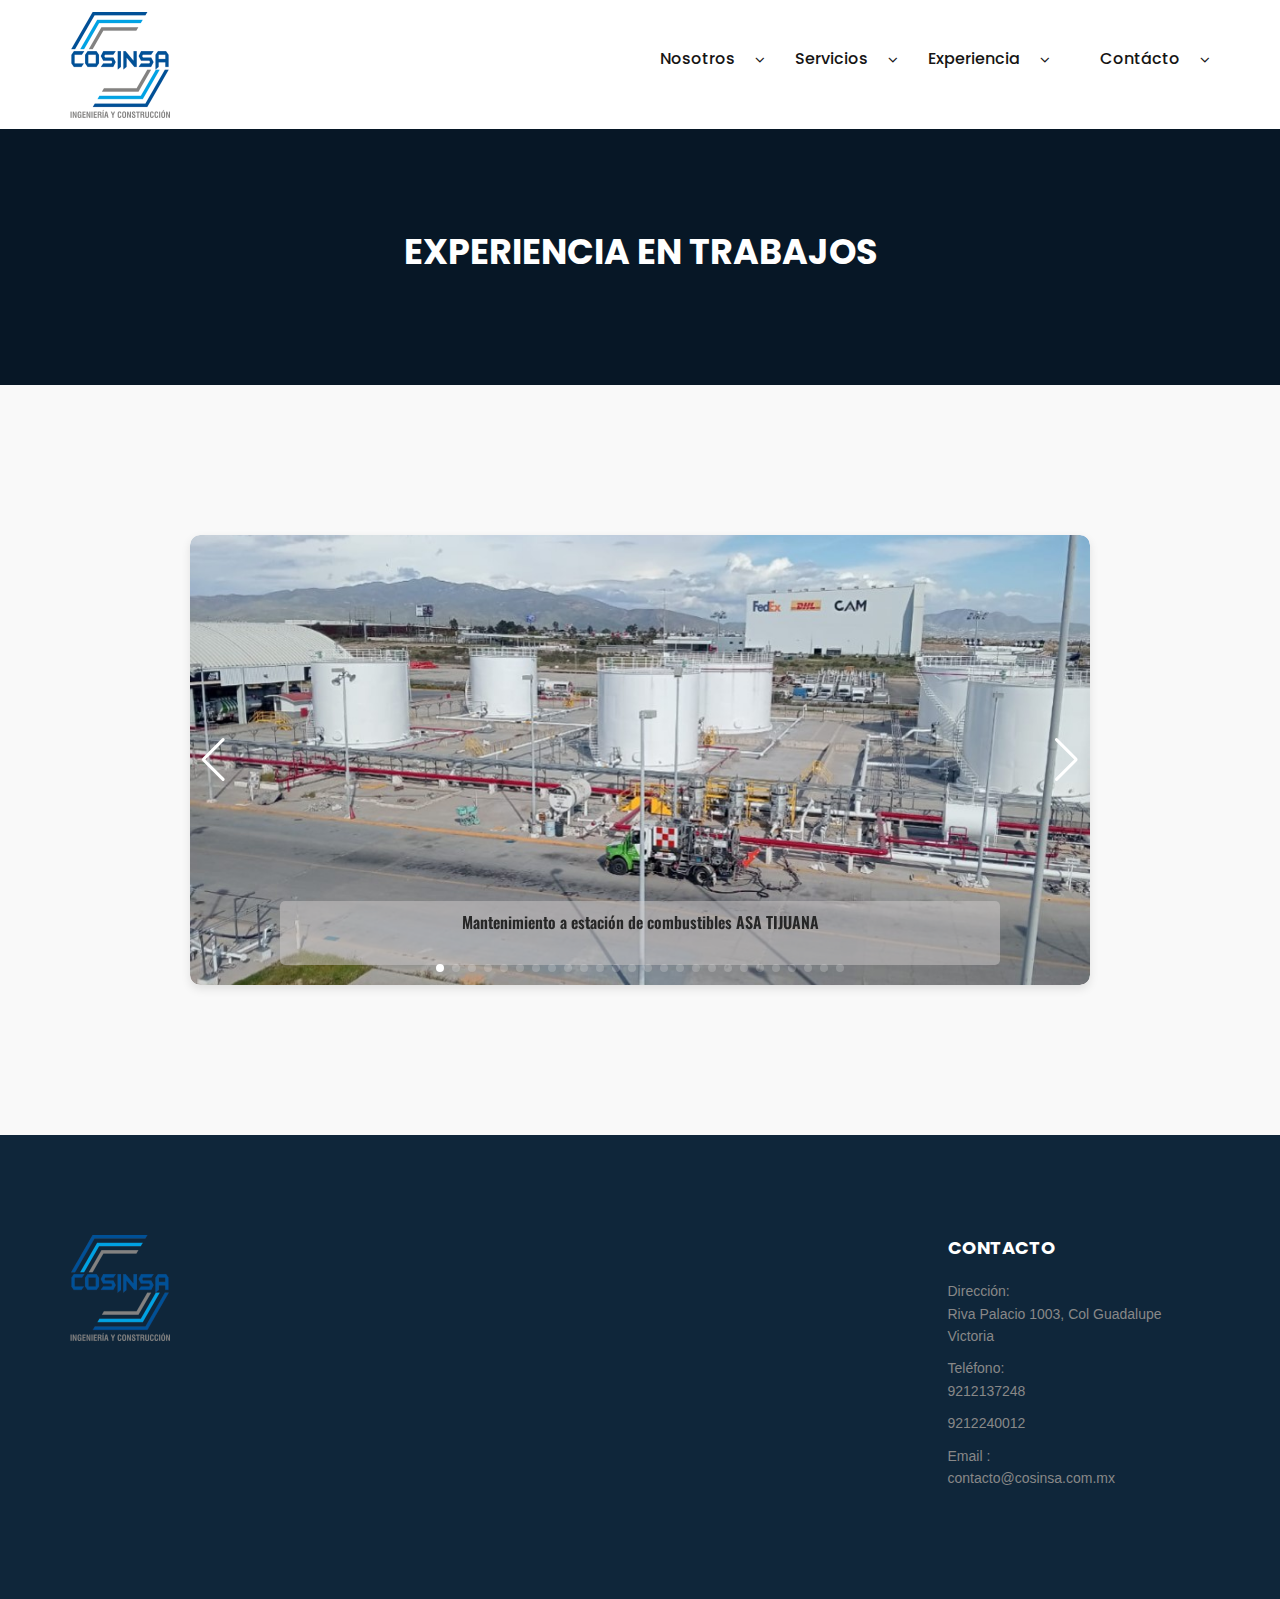
<file: Experencia.html>
<!DOCTYPE html>
<html>

<head>
<meta charset="utf-8">
<title>Cosinsa Ingeniería y Construcción</title>
<meta http-equiv="X-UA-Compatible" content="IE=edge">
<meta name="viewport" content="width=device-width, initial-scale=1.0">
<!-- Stylesheets -->
<link rel="shortcut icon" type="image/png" href="images/favicon.png" />
<link href="css/bootstrap.css" rel="stylesheet">
<!-- Font Icon -->
<link href="css/stroke-gap-icons.css" rel="stylesheet">
<link href="css/flaticon.css" rel="stylesheet">
<link href="css/font-awesome.min.css" rel="stylesheet">
<link href="css/icofont.css" rel="stylesheet">
<!-- Fancybox -->
<link href="css/jquery.fancybox.css" rel="stylesheet">
<!-- Revolution Slider -->
<link href="css/revolution-slider.css" rel="stylesheet">
<!-- Owl Carousel -->
<link href="css/owl.carousel.css" rel="stylesheet">
<!-- Main CSS -->
<link href="main-style.css" rel="stylesheet">
<!-- Responsive -->
<link href="css/responsive.css" rel="stylesheet">
<!--[if lt IE 9]><script src="http://html5shim.googlecode.com/svn/trunk/html5.js"></script><![endif]-->
<!--[if lt IE 9]><script src="js/respond.js"></script><![endif]-->
</head>
<body>
<div class="page-wrapper"> 
  
  <!-- start preloader --> 
  <div class="preloader"></div> 
  <!-- end preloader --> 
  
  <!--Header-Main Box-->
  <div class="header-mainbox">
    <div class="container ptn pbn">
      <div class="clearfix">
        <div class="logo-box">
          <div class="logo"> <a href="index.html"><img class="img-responsive" src="images/logo/logo.png" alt="" title="Business"></a> </div>
        </div>
        <div class="outer-box clearfix"> 
          <!-- Main Menu -->
          <nav class="main-menu logo-outer">
            <div class="navbar-header"> 
              <!-- Toggle Button -->
              <button type="button" class="navbar-toggle" data-toggle="collapse" data-target=".navbar-collapse"> <span class="icon-bar"></span> <span class="icon-bar"></span> <span class="icon-bar"></span> </button>
            </div>
            <div class="navbar-collapse collapse clearfix">
              <ul class="navigation clearfix">
                <li class="dropdown"> <a href="#">Nosotros</a>
                  <ul>
                    <li><a href="Nosotros.html">¿Quienes Somos?</a></li>
                  
                    </li>
                  </ul>
                </li>
                <li class="dropdown"> <a href="#">Servicios</a>
                  <ul>
                   <li><a href="experiencia1.html">Todos los servicios</a></li>
                  </ul>
                </li>
                <li class="dropdown"><a href="#">Experiencia</a>
                  <ul>
                    <li><a href="Experencia.html">Nuestra Experiencia</a></li>
                  </ul>
                </li>
                <li class="dropdown"><a href="contact.html">Contácto</a>
                </li>
                <!-- <li class="extra-menu-item menu-item-button-link">
                    <a href="contact.html" class="btn theme-btn">Cotiza</a>
                </li> -->
              </ul>
            </div>
          </nav>
          <!-- Main Menu End--> 
        </div>
      </div>
    </div>
  </div>
  <!--Header Main Box End--> 
</header>
<!--End Main Header --> 

  <!-- Innder Header --> 
  <section class="inner-header bg-theme-three-color">
    <div class="container">
      <div class="row">
        <div class="col-md-12">
          <div class="inner-title text-center">
            <h2>EXPERIENCIA EN TRABAJOS</h2>
            <p><a href="#"></a> </p>
          </div>
        </div>
      </div>
    </div>
  </section>
  <!-- Innder Header End --> 

 <!-- Swiper CSS -->
<link rel="stylesheet" href="https://cdn.jsdelivr.net/npm/swiper/swiper-bundle.min.css" />

<!-- Portfolio::Section - Carrusel de imágenes -->
<section class="portfolio">
  <div class="container">
      <div class="swiper mySwiper">
          <div class="swiper-wrapper">
              <!-- Slides generados automáticamente -->
              <div class="swiper-slide">
                  <img src="images/gallery/1.jpg" alt="Mantenimiento a estación de combustibles">
                  <div class="slide-description">
                      <h3>Mantenimiento a estación de combustibles ASA TIJUANA</h3>
                  </div>
              </div>
              <div class="swiper-slide">
                  <img src="images/gallery/2.jpg" alt="Servicio de Sand Blast y Pintura (Sistema 3)">
                  <div class="slide-description">
                      <h3>Servicio de Sand Blast y Pintura (Sistema 3)</h3>
                  </div>
              </div>
              <div class="swiper-slide">
                  <img src="images/gallery/3.jpg" alt="Servicios de Sand Blast y Pintura">
                  <div class="slide-description">
                      <h3>Servicios de Sand Blast y Pintura</h3>
                  </div>
              </div>
              <div class="swiper-slide">
                  <img src="images/gallery/4.jpg" alt="Medición de espesores">
                  <div class="slide-description">
                      <h3>Medición de espesores</h3>
                  </div>
              </div>
              <div class="swiper-slide">
                  <img src="images/gallery/5.jpg" alt="Corte y Soldadura (Parches para placas AC)">
                  <div class="slide-description">
                      <h3>Corte y Soldadura (Parches para placas AC)</h3>
                  </div>
              </div>
              <div class="swiper-slide">
                  <img src="images/gallery/6.jpg" alt="Aplicación de pintura a tanques de almacenamiento">
                  <div class="slide-description">
                      <h3>Aplicación de pintura a tanques de almacenamiento</h3>
                  </div>
              </div>
              <div class="swiper-slide">
                  <img src="images/gallery/7.jpg" alt="Aplicación de recubrimiento interior tanque de almacenamiento">
                  <div class="slide-description">
                      <h3>Aplicación de recubrimiento interior tanque de almacenamiento</h3>
                  </div>
              </div>
              <div class="swiper-slide">
                  <img src="images/gallery/8.jpg" alt="Maniobras e izajes">
                  <div class="slide-description">
                      <h3>Maniobras e izajes</h3>
                  </div>
              </div>
              <div class="swiper-slide">
                  <img src="images/gallery/9.jpg" alt="Maniobras e izajes">
                  <div class="slide-description">
                      <h3>Maniobras e izajes</h3>
                  </div>
              </div>
              <div class="swiper-slide">
                  <img src="images/gallery/10.jpg" alt="Rolado de placas">
                  <div class="slide-description">
                      <h3>Rolado de placas</h3>
                  </div>
              </div>
              <div class="swiper-slide">
                  <img src="images/gallery/11.jpg" alt="Maniobras e izajes">
                  <div class="slide-description">
                      <h3>Maniobras e izajes</h3>
                  </div>
              </div>
              <div class="swiper-slide">
                  <img src="images/gallery/12.jpg" alt="Mantenimiento a tanques de almacenamiento">
                  <div class="slide-description">
                      <h3>Mantenimiento a tanques de almacenamiento</h3>
                  </div>
              </div>
              <div class="swiper-slide">
                  <img src="images/gallery/13.jpg" alt="Corte y Soldadura de placas AC">
                  <div class="slide-description">
                      <h3>Corte y Soldadura de placas AC</h3>
                  </div>
              </div>
              <div class="swiper-slide">
                  <img src="images/gallery/14.jpg" alt="Obra civil excavación y retiro de escombros">
                  <div class="slide-description">
                      <h3>Obra civil excavación y retiro de escombros</h3>
                  </div>
              </div>
              <div class="swiper-slide">
                  <img src="images/gallery/15.jpg" alt="Personal capacitado">
                  <div class="slide-description">
                      <h3>Personal capacitado</h3>
                  </div>
              </div>
              <div class="swiper-slide">
                  <img src="images/gallery/16.jpg" alt="Soldadura de placas de fondo de tanque">
                  <div class="slide-description">
                      <h3>Soldadura de placas de fondo de tanque</h3>
                  </div>
              </div>
              <div class="swiper-slide">
                  <img src="images/gallery/17.jpg" alt="Soldadura de placas de fondo tanque">
                  <div class="slide-description">
                      <h3>Soldadura de placas de fondo tanque</h3>
                  </div>
              </div>
              <div class="swiper-slide">
                  <img src="images/gallery/18.jpg" alt="Colocación y conformado de placas">
                  <div class="slide-description">
                      <h3>Colocación y conformado de placas</h3>
                  </div>
              </div>
              <div class="swiper-slide">
                  <img src="images/gallery/19.jpg" alt="Soldadura de placas">
                  <div class="slide-description">
                      <h3>Soldadura de placas</h3>
                  </div>
              </div>
              <div class="swiper-slide">
                  <img src="images/gallery/20.jpg" alt="Colocación de placas">
                  <div class="slide-description">
                      <h3>Colocación de placas</h3>
                  </div>
              </div>
              <div class="swiper-slide">
                  <img src="images/gallery/21.jpg" alt="Instalación de escaleras marinas">
                  <div class="slide-description">
                      <h3>Instalación de escaleras marinas</h3>
                  </div>
              </div>
              <div class="swiper-slide">
                  <img src="images/gallery/22.jpg" alt="Soldadura de estructuras">
                  <div class="slide-description">
                      <h3>Soldadura de estructuras</h3>
                  </div>
              </div>
              <div class="swiper-slide">
                  <img src="images/gallery/23.jpg" alt="Instalación de estructuras">
                  <div class="slide-description">
                      <h3>Instalación de estructuras</h3>
                  </div>
              </div>
              <div class="swiper-slide">
                  <img src="images/gallery/24.jpg" alt="Fabricación de estructuras">
                  <div class="slide-description">
                      <h3>Fabricación de estructuras</h3>
                  </div>
              </div>
              <div class="swiper-slide">
                  <img src="images/gallery/25.jpg" alt="Fabricación de estructuras">
                  <div class="slide-description">
                      <h3>Fabricación de estructuras</h3>
                  </div>
              </div>
              <div class="swiper-slide">
                  <img src="images/gallery/26.jpg" alt="Fabricación de estructuras">
                  <div class="slide-description">
                      <h3>Fabricación de estructuras</h3>
                  </div>
              </div>
          </div>

          <!-- Botones de navegación -->
          <div class="swiper-button-next"></div>
          <div class="swiper-button-prev"></div>

          <!-- Paginación -->
          <div class="swiper-pagination"></div>
      </div>
  </div>
</section>


<!-- Swiper JS -->
<script src="https://cdn.jsdelivr.net/npm/swiper/swiper-bundle.min.js"></script>

<!-- Inicialización del carrusel -->
<script>
    var swiper = new Swiper(".mySwiper", {
        loop: true,
        autoplay: {
            delay: 3000,  // Cambia cada 3 segundos
            disableOnInteraction: false,
        },
        pagination: {
            el: ".swiper-pagination",
            clickable: true,
        },
        navigation: {
            nextEl: ".swiper-button-next",
            prevEl: ".swiper-button-prev",
        },
    });
</script>

<!-- Estilos CSS -->
<style>
    .portfolio {
        padding: 50px 0;
        background-color: #f9f9f9;
    }

    .swiper {
    width: 100%;
    max-width: 900px;
    margin: auto;
    overflow: hidden;
    border-radius: 10px;
    box-shadow: 0 4px 10px rgba(0, 0, 0, 0.1);
}

.swiper-slide {
    position: relative;
    text-align: center;
}

.swiper-slide img {
    width: 100%;
    height: 450px; /* Altura fija para todas las imágenes */
    object-fit: cover; /* Ajusta la imagen sin deformarla */
    border-radius: 10px;
}

.slide-description {
    position: absolute;
    bottom: 20px;
    left: 50%;
    transform: translateX(-50%);
    background: rgba(206, 202, 202, 0.5); /* Fondo semitransparente para mejor visibilidad */
    color: white; /* Texto en blanco */
    padding: 10px 15px;
    border-radius: 5px;
    text-align: center;
    width: 80%; /* Ajuste para que el texto no se extienda demasiado */
}


.swiper-button-next,
.swiper-button-prev {
    color: #fff;
}

.swiper-pagination-bullet {
    background: #fff;
}

</style>

  
  <!--Section::Footer-->
  <footer class="main-footer">
    <div class="container ptn">
      <div class="row pt60 pb40">
        
        
        
      </div>
      <div class="row clearfix">
        <div class="col-md-3 col-sm-6 col-xs-12">
          <div class="footer-1"> <a href="index.html"><img class="img-responsive" src="images/logo/logo.png" alt="" title="Business"></a>
            <p></p>
            <ul class="social">
        
            </ul>
          </div>
        </div>
        <!--Footer Column-->
        <div class="col-md-3 col-sm-6 col-xs-12">
          <div class="footer-2">
          
          </div>
        </div>
        <!--Footer Column-->
        <div class="col-md-3 col-sm-6 col-xs-12">
          <div class="footer-3">
            
          </div>
        </div>
        <!--Footer Column-->
        <div class="col-md-3 col-sm-6 col-xs-12">
          <div class="footer-4">
            <h4>Contacto</h4>
            <p><span>Dirección:</span> <br>
              Riva Palacio 1003, Col Guadalupe Victoria</p>
            <p><span>Teléfono:</span> <br>
              9212137248</p>
              <p>9212240012</p>
            <p><span>Email :</span> <br>
              contacto@cosinsa.com.mx </p>
          </div>
        </div>
      </div>
    </div> 
  </footer>
  <!--Section::Footer End -->

</div>
<!--End pagewrapper--> 

<!--Scroll to top-->
<div class="scroll-to-top scroll-to-target" data-target=".main-header"><span class="icofont icofont-long-arrow-up"></span></div>
<script src="js/jquery.js"></script> 
<script src="js/jquery-ui-1.11.4/jquery-ui.js"></script> 
<script src="js/revolution.min.js"></script> 
<script src="js/rev-custom.js"></script>
<script src="js/all-jquery.js"></script> 
<script src="js/script.js"></script>
</body>


</html>
</file>
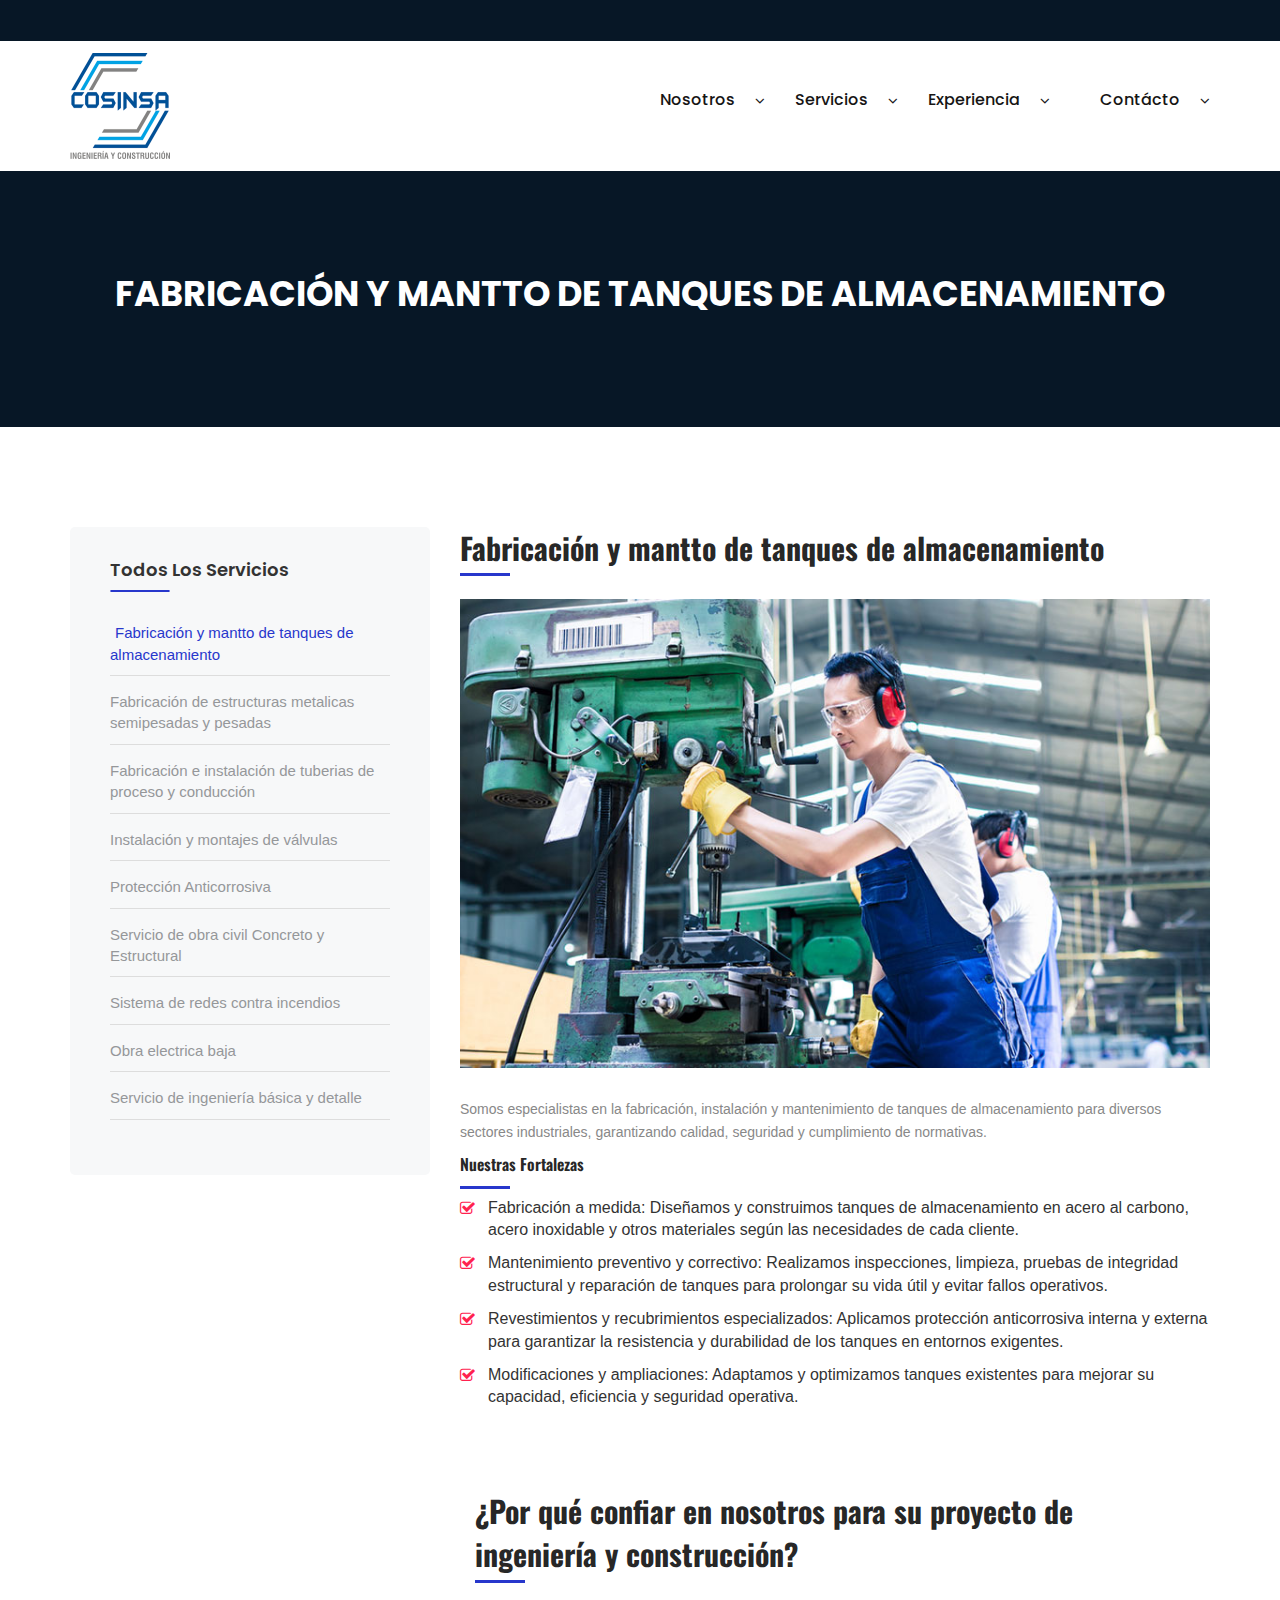
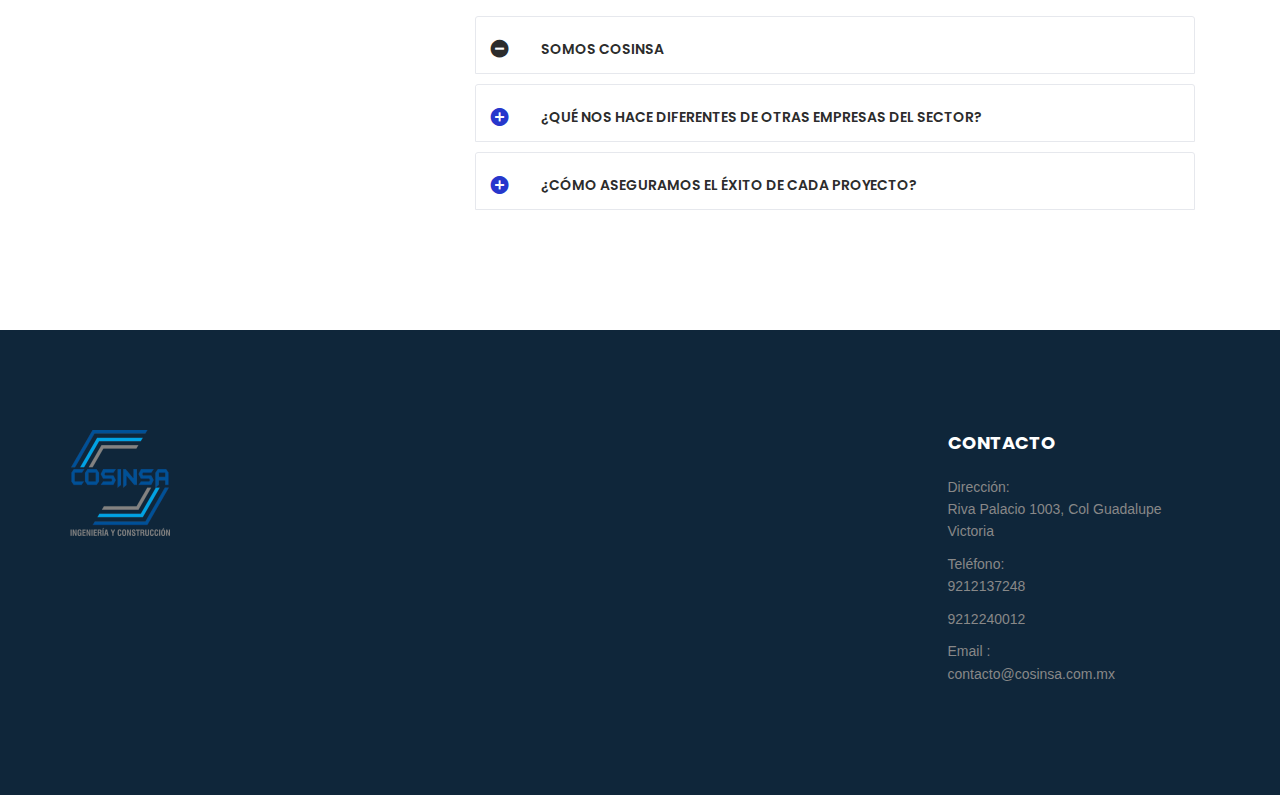
<file: experiencia1.html>
<!DOCTYPE html>
<html>


<head>
<meta charset="utf-8">
<title>Cosinsa Ingeniería y Construcción</title>
<meta http-equiv="X-UA-Compatible" content="IE=edge">
<meta name="viewport" content="width=device-width, initial-scale=1.0">
<!-- Stylesheets -->
<link rel="shortcut icon" type="image/png" href="images/favicon.png" />
<link href="css/bootstrap.css" rel="stylesheet">
<!-- Font Icon -->
<link href="css/stroke-gap-icons.css" rel="stylesheet">
<link href="css/flaticon.css" rel="stylesheet">
<link href="css/font-awesome.min.css" rel="stylesheet">
<link href="css/icofont.css" rel="stylesheet">
<!-- Fancybox -->
<link href="css/jquery.fancybox.css" rel="stylesheet">
<!-- Revolution Slider -->
<link href="css/revolution-slider.css" rel="stylesheet">
<!-- Owl Carousel -->
<link href="css/owl.carousel.css" rel="stylesheet">
<!-- Main CSS -->
<link href="main-style.css" rel="stylesheet">
<!-- Responsive -->
<link href="css/responsive.css" rel="stylesheet">
<!--[if lt IE 9]><script src="http://html5shim.googlecode.com/svn/trunk/html5.js"></script><![endif]-->
<!--[if lt IE 9]><script src="js/respond.js"></script><![endif]-->
</head>
<body>
<div class="page-wrapper"> 
  
  <!-- start preloader --> 
  <div class="preloader"></div> 
  <!-- end preloader --> 
  
  <!-- Main Header / Style One-->
  <header class="main-header header-style-one"> 
    <!-- Header Top -->
    <div class="header-top">
      <div class="container clearfix ptn pbn">
        <div class="row">
          <div class="col-md-8">
            <ul class="top-contact-info list-inline">
              
            </ul>
          </div>
          <div class="col-sm-12 col-md-4">
            <ul class="social-top list-inline">
            
            </ul>
          </div>
        </div>
      </div>
    </div>
    <!-- Header Top End --> 
    
    <!--Header-Main Box-->
    <div class="header-mainbox style_3">
      <div class="container ptn pbn">
        <div class="clearfix">
          <div class="logo-box">
            <div class="logo"> <a href="index.html"><img class="img-responsive" src="images/logo/logo.png" alt="" title="Business"></a> </div>
          </div>
          <div class="outer-box clearfix"> 
            <!-- Main Menu -->
            <nav class="main-menu logo-outer">
              <div class="navbar-header"> 
                <!-- Toggle Button -->
                <button type="button" class="navbar-toggle" data-toggle="collapse" data-target=".navbar-collapse"> <span class="icon-bar"></span> <span class="icon-bar"></span> <span class="icon-bar"></span> </button>
              </div>
              <div class="navbar-collapse collapse clearfix">
                <ul class="navigation clearfix">
                  <li class="dropdown"> <a href="#">Nosotros</a>
                    <ul>
                      <li><a href="Nosotros.html">¿Quienes Somos?</a></li>
                    
                      </li>
                    </ul>
                  </li>
                  <li class="dropdown"> <a href="#">Servicios</a>
                    <ul>
                     <li><a href="experiencia1.html">Todos los servicios</a></li>
                    </ul>
                  </li>
                  <li class="dropdown"><a href="#">Experiencia</a>
                    <ul>
                      <li><a href="Experencia.html">Nuestra Experiencia</a></li>
                    </ul>
                  </li>
                  <li class="dropdown"><a href="contact.html">Contácto</a>
                    <ul>
                      <li><a href="contact.html">Cotiza</a></li>
                      </li>
                    </ul>
                  
                </ul>
              </div>
            </nav>
            <!-- Main Menu End--> 
          </div>
        </div>
      </div>
    </div>
    <!--Header Main Box End--> 
  </header>
  <!--End Main Header --> 

  <!-- Innder Header --> 
  <section class="inner-header bg-theme-three-color">
    <div class="container">
      <div class="row">
        <div class="col-md-12">
          <div class="inner-title text-center">
            <h2>Fabricación y mantto de tanques de almacenamiento</h2>
            <p><a href="#"></a> </p>
          </div>
        </div>
      </div>
    </div>
  </section>
  <!-- Innder Header End --> 

  <section class="widget">
    <div class="container">
      <div class="section-content">
        <div class="row">
          <div class="col-md-4">
            <div class="sidebar">               
              <!-- Services Widget -->
              <div class="sidebar-widget services-widget">
                <div class="sidebar-title">
                  <h2>Todos los servicios</h2>
                </div>
                <ul class="law-list pb20">
                     <li><a class="active" href="">Fabricación y mantto de tanques de almacenamiento</a></li>
                     <li><a href="experiencia2.html">Fabricación de estructuras metalicas semipesadas y pesadas</a></li>
                     <li><a href="experiencia3.html">Fabricación e instalación de tuberias de proceso y conducción</a></li>
                     <li><a href="experiencia4.html">Instalación y montajes de válvulas</a></li>
                     <li><a href="experiencia5.html">Protección Anticorrosiva</a></li>
                     <li><a href="experiencia6.html">Servicio de obra civil Concreto y Estructural</a></li>
                     <li><a href="experiencia7.html">Sistema de redes contra incendios</a></li>
                     <li><a href="experiencia8.html">Obra electrica baja</a></li>
                     <li><a href="experiencia9.html">Servicio de ingeniería básica y detalle</a></li>
                </ul>
              </div>        
              <!-- Services Widget End -->

              <!-- Donwload Brochures -->
              
              <!-- Donwload Brochures End -->

              <!-- Contact side bar -->
              
              <!-- Donwload Brochures End -->
            </div>
          </div>
          <div class="col-md-8">
            <h2 class="mb20 small-line mb30">Fabricación y mantto de tanques de almacenamiento</h2>
             <figure class="mb30">
                <img class="img-responsive" src="images/service/7.jpg" alt="The Pulpit Rock">
            </figure> 
            <p>Somos especialistas en la fabricación, instalación y mantenimiento de tanques de almacenamiento para diversos sectores industriales, garantizando calidad, seguridad y cumplimiento de normativas.</p>
            <div class="row">
              <div class="col-md-12">
                <h3 class="small-line">Nuestras Fortalezas</h3>
                <ul class="list-style-one mb20">
                  <li><a href="#">Fabricación a medida: Diseñamos y construimos tanques de almacenamiento en acero al carbono, acero inoxidable y otros materiales según las necesidades de cada cliente.</a></li>
                  <li><a href="#">Mantenimiento preventivo y correctivo: Realizamos inspecciones, limpieza, pruebas de integridad estructural y reparación de tanques para prolongar su vida útil y evitar fallos operativos.</a></li>
                  <li><a href="#">Revestimientos y recubrimientos especializados: Aplicamos protección anticorrosiva interna y externa para garantizar la resistencia y durabilidad de los tanques en entornos exigentes.</a></li>
                  <li><a href="#">Modificaciones y ampliaciones: Adaptamos y optimizamos tanques existentes para mejorar su capacidad, eficiencia y seguridad operativa.</a></li>
                </ul>
              </div>
              <div class="col-md-12">
                 
              </div>
            </div>
            <div class="col-md-12 mt60">
                <h2 class="small-line mb50">¿Por qué confiar en nosotros para su proyecto de ingeniería y construcción?</h2>
                <div class="faq-default-content-area faq-content mt20">
                  <div class="faq-default-content faq-content">
                    <div class="panel-group" id="accordion">
                      <div class="panel panel-default">
                        <div class="panel-heading">
                          <h4 class="panel-title"> <a data-toggle="collapse" data-parent="#accordion" href="#collapseOne" aria-expanded="true" class=""> Somos Cosinsa  </a> </h4>
                        </div>
                        <div id="collapseOne" class="panel-collapse collapse" role="tabpanel" aria-expanded="true">
                          <div class="panel-body">
                            <div class="panel_body_up">
                              <p>Contamos con un equipo de expertos altamente capacitados que trabajan con tecnología avanzada y las mejores prácticas del sector. Nuestro compromiso con la calidad, seguridad y cumplimiento de plazos nos distingue en cada proyecto que realizamos.</p>
                            </div>
                          </div>
                        </div>
                      </div>
                      <div class="panel panel-default" role="tablist">
                        <div class="panel-heading" role="tab">
                          <h4 class="panel-title"> <a class="collapsed" role="button" data-toggle="collapse" data-parent="#accordion" href="#collapseTwo" aria-expanded="false" aria-controls="collapseTwo"> ¿Qué nos hace diferentes de otras empresas del sector?</a> </h4>
                        </div>
                        <div id="collapseTwo" class="panel-collapse collapse" role="tabpanel" aria-expanded="false">
                          <div class="panel-body">
                            <div class="panel_body_up">
                              <p>Nos enfocamos en ofrecer soluciones personalizadas, adaptadas a las necesidades específicas de cada cliente. Además, garantizamos eficiencia en costos, cumplimiento de normativas de seguridad y sostenibilidad en cada una de nuestras obras.</p>
                            </div>
                          </div>
                        </div>
                      </div>
                      <div class="panel panel-default" role="tablist">
                        <div class="panel-heading" role="tab">
                          <h4 class="panel-title"> <a class="collapsed" role="button" data-toggle="collapse" data-parent="#accordion" href="#collapseThree" aria-expanded="false" aria-controls="collapseThree">¿Cómo aseguramos el éxito de cada proyecto? </a> </h4>
                        </div>
                        <div id="collapseThree" class="panel-collapse collapse" role="tabpanel" aria-expanded="false">
                          <div class="panel-body">
                            <div class="panel_body_up">
                              <p>Aplicamos metodologías de trabajo innovadoras, realizamos un seguimiento detallado en cada etapa del proceso y garantizamos un control de calidad riguroso. Nuestro enfoque integral nos permite entregar proyectos funcionales, seguros y de alto valor para nuestros clientes..</p>
                            </div>
                          </div>
                        </div>
                      </div>
                    </div>
                  </div>
                </div>
              </div>
          </div>
        </div>
      </div>
    </div>
  </section>
  
 <!--Section::Footer-->
 <footer class="main-footer">
  <div class="container ptn">
    <div class="row pt60 pb40">
      
      
      
    </div>
    <div class="row clearfix">
      <div class="col-md-3 col-sm-6 col-xs-12">
        <div class="footer-1"> <a href="index.html"><img class="img-responsive" src="images/logo/logo.png" alt="" title="Business"></a>
          <p></p>
          <ul class="social">
      
          </ul>
        </div>
      </div>
      <!--Footer Column-->
      <div class="col-md-3 col-sm-6 col-xs-12">
        <div class="footer-2">
        
        </div>
      </div>
      <!--Footer Column-->
      <div class="col-md-3 col-sm-6 col-xs-12">
        <div class="footer-3">
          
        </div>
      </div>
      <!--Footer Column-->
      <div class="col-md-3 col-sm-6 col-xs-12">
        <div class="footer-4">
          <h4>Contacto</h4>
          <p><span>Dirección:</span> <br>
            Riva Palacio 1003, Col Guadalupe Victoria</p>
          <p><span>Teléfono:</span> <br>
            9212137248</p>
            <p>9212240012</p>
          <p><span>Email :</span> <br>
            contacto@cosinsa.com.mx </p>
        </div>
      </div>
    </div>
  </div> 
</footer>
<!--Section::Footer End -->

</div>
<!--End pagewrapper--> 

<!--Scroll to top-->
<div class="scroll-to-top scroll-to-target" data-target=".main-header"><span class="icofont icofont-long-arrow-up"></span></div>
<script src="js/jquery.js"></script> 
<script src="js/jquery-ui-1.11.4/jquery-ui.js"></script> 
<script src="js/revolution.min.js"></script> 
<script src="js/rev-custom.js"></script>
<script src="js/all-jquery.js"></script> 
<script src="js/script.js"></script>
</body>


</html>
</file>
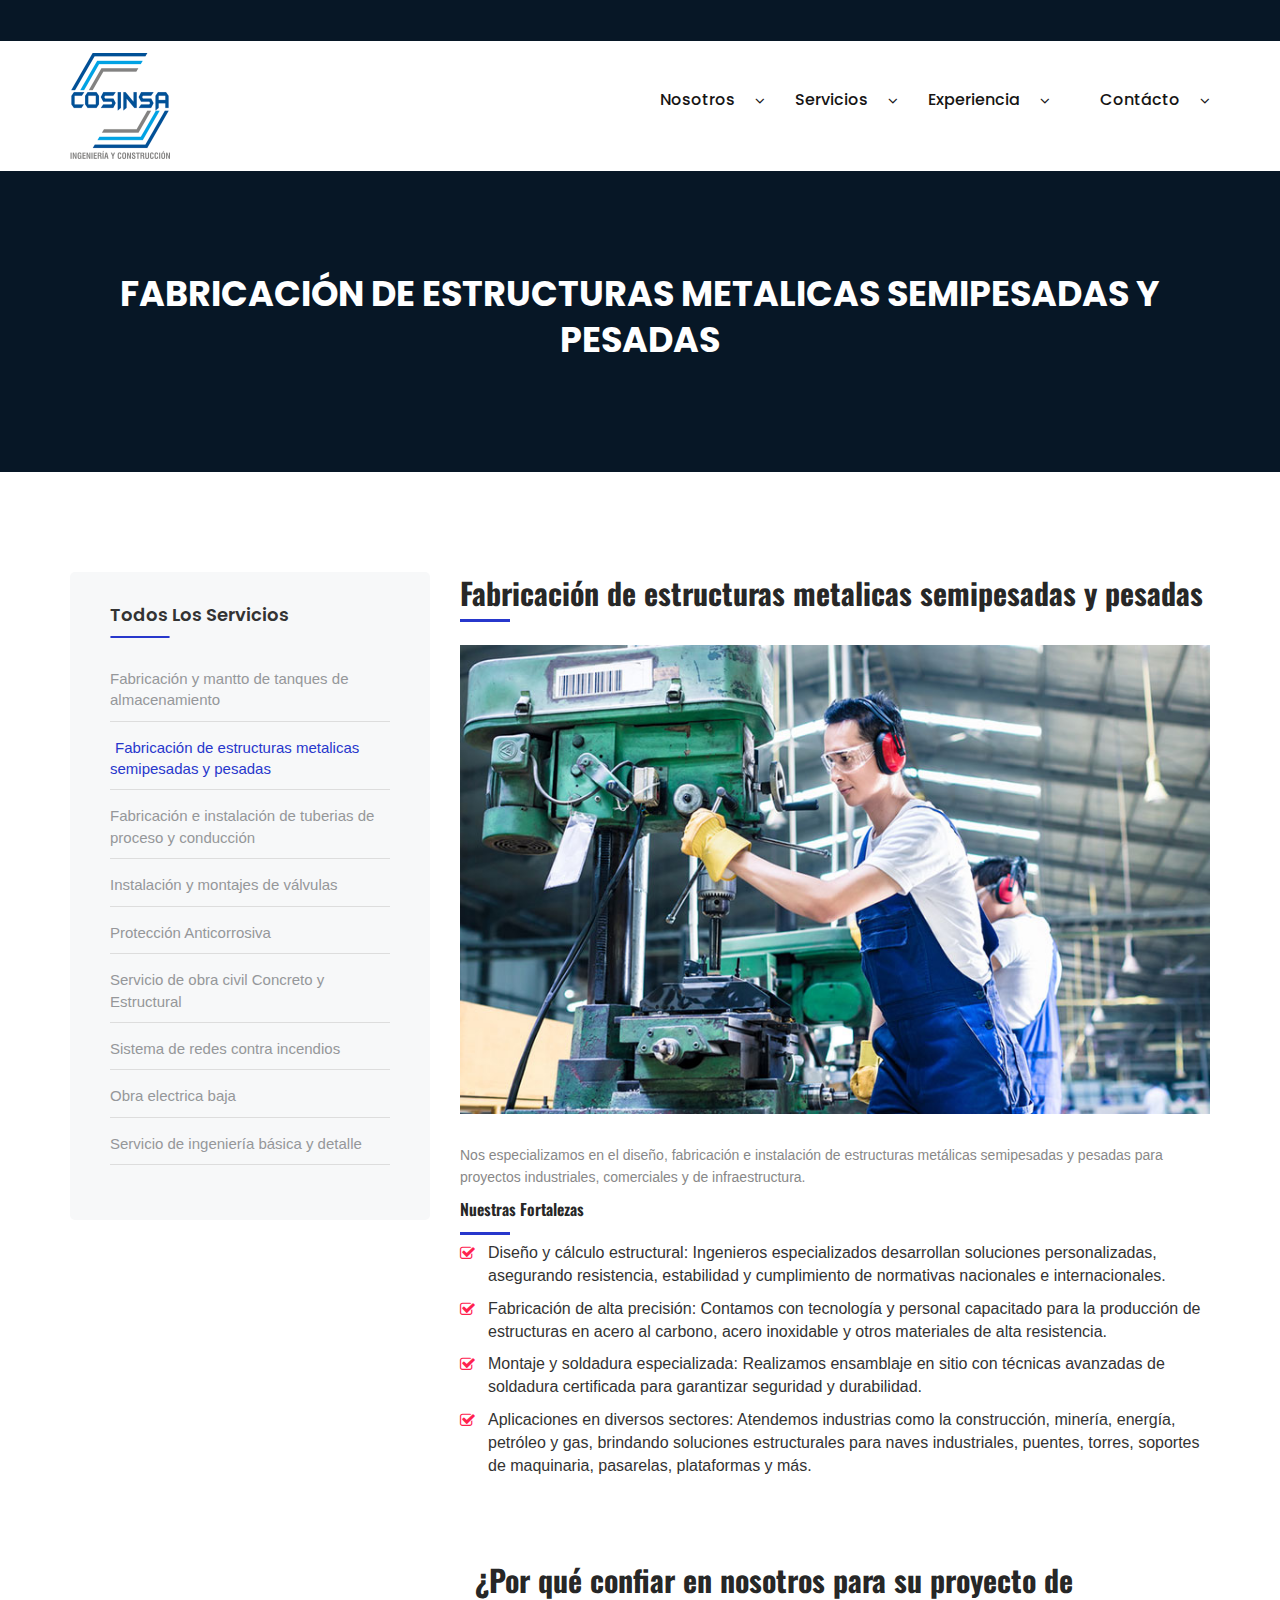
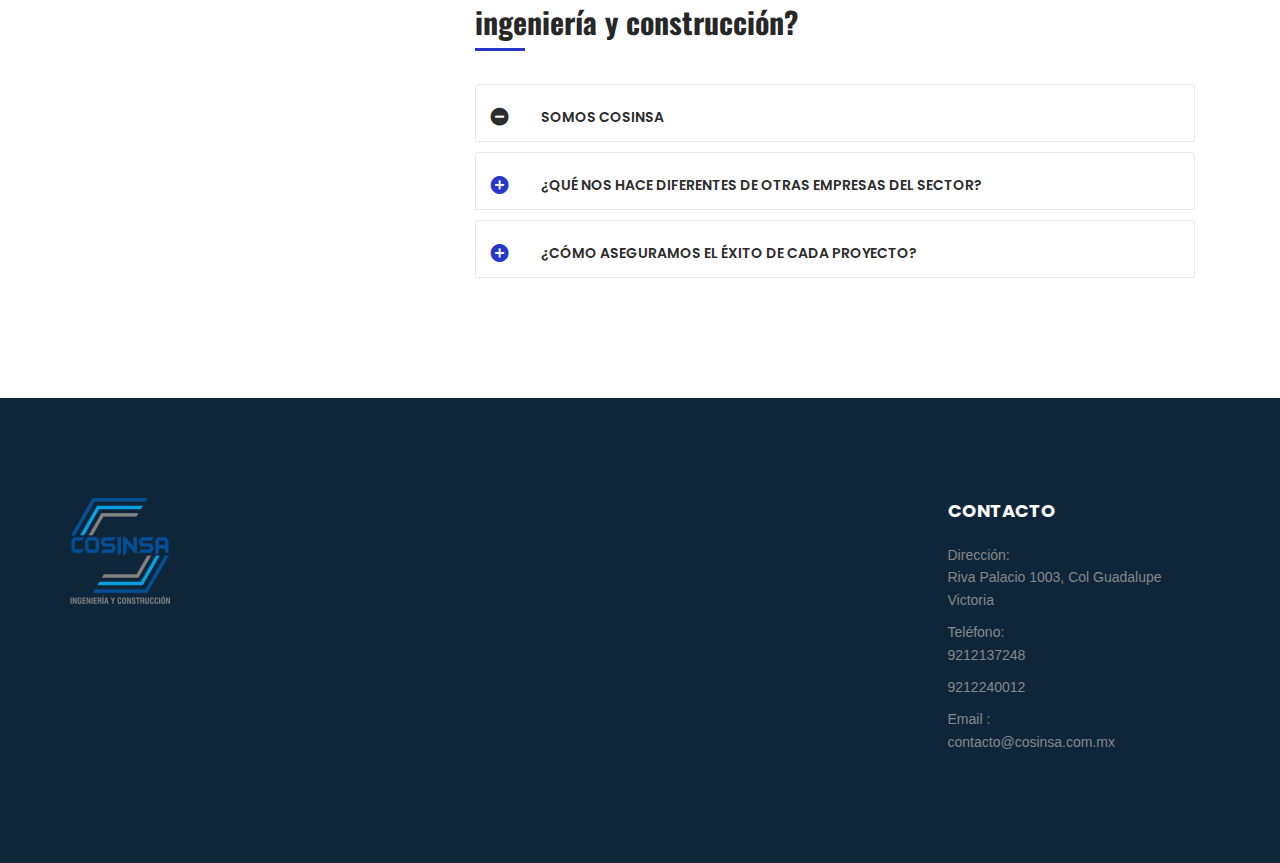
<file: experiencia2.html>
<!DOCTYPE html>
<html>


<head>
<meta charset="utf-8">
<title>Cosinsa Ingeniería y Construcción</title>
<meta http-equiv="X-UA-Compatible" content="IE=edge">
<meta name="viewport" content="width=device-width, initial-scale=1.0">
<!-- Stylesheets -->
<link rel="shortcut icon" type="image/png" href="images/favicon.png" />
<link href="css/bootstrap.css" rel="stylesheet">
<!-- Font Icon -->
<link href="css/stroke-gap-icons.css" rel="stylesheet">
<link href="css/flaticon.css" rel="stylesheet">
<link href="css/font-awesome.min.css" rel="stylesheet">
<link href="css/icofont.css" rel="stylesheet">
<!-- Fancybox -->
<link href="css/jquery.fancybox.css" rel="stylesheet">
<!-- Revolution Slider -->
<link href="css/revolution-slider.css" rel="stylesheet">
<!-- Owl Carousel -->
<link href="css/owl.carousel.css" rel="stylesheet">
<!-- Main CSS -->
<link href="main-style.css" rel="stylesheet">
<!-- Responsive -->
<link href="css/responsive.css" rel="stylesheet">
<!--[if lt IE 9]><script src="http://html5shim.googlecode.com/svn/trunk/html5.js"></script><![endif]-->
<!--[if lt IE 9]><script src="js/respond.js"></script><![endif]-->
</head>
<body>
<div class="page-wrapper"> 
  
  <!-- start preloader --> 
  <div class="preloader"></div> 
  <!-- end preloader --> 
  
  <!-- Main Header / Style One-->
  <header class="main-header header-style-one"> 
    <!-- Header Top -->
    <div class="header-top">
      <div class="container clearfix ptn pbn">
        <div class="row">
          <div class="col-md-8">
            <ul class="top-contact-info list-inline">
              
            </ul>
          </div>
          <div class="col-sm-12 col-md-4">
            <ul class="social-top list-inline">
            
            </ul>
          </div>
        </div>
      </div>
    </div>
    <!-- Header Top End --> 
    
    <!--Header-Main Box-->
    <div class="header-mainbox style_3">
      <div class="container ptn pbn">
        <div class="clearfix">
          <div class="logo-box">
            <div class="logo"> <a href="index.html"><img class="img-responsive" src="images/logo/logo.png" alt="" title="Business"></a> </div>
          </div>
          <div class="outer-box clearfix"> 
            <!-- Main Menu -->
            <nav class="main-menu logo-outer">
              <div class="navbar-header"> 
                <!-- Toggle Button -->
                <button type="button" class="navbar-toggle" data-toggle="collapse" data-target=".navbar-collapse"> <span class="icon-bar"></span> <span class="icon-bar"></span> <span class="icon-bar"></span> </button>
              </div>
              <div class="navbar-collapse collapse clearfix">
                <ul class="navigation clearfix">
                  <li class="dropdown"> <a href="#">Nosotros</a>
                    <ul>
                      <li><a href="Nosotros.html">¿Quienes Somos?</a></li>
                    
                      </li>
                    </ul>
                  </li>
                  <li class="dropdown"> <a href="#">Servicios</a>
                    <ul>
                     <li><a href="experiencia1.html">Todos los servicios</a></li>
                    </ul>
                  </li>
                  <li class="dropdown"><a href="#">Experiencia</a>
                    <ul>
                      <li><a href="Experencia.html">Nuestra Experiencia</a></li>
                    </ul>
                  </li>
                  <li class="dropdown"><a href="contact.html">Contácto</a>
                    <ul>
                      <li><a href="contact.html">Cotiza</a></li>
                      </li>
                    </ul>
                  
                </ul>
              </div>
            </nav>
            <!-- Main Menu End--> 
          </div>
        </div>
      </div>
    </div>
    <!--Header Main Box End--> 
  </header>
  <!--End Main Header --> 

  <!-- Innder Header --> 
  <section class="inner-header bg-theme-three-color">
    <div class="container">
      <div class="row">
        <div class="col-md-12">
          <div class="inner-title text-center">
            <h2>Fabricación de estructuras metalicas semipesadas y pesadas</h2>
            <p><a href="#"></a> </p>
          </div>
        </div>
      </div>
    </div>
  </section>
  <!-- Innder Header End --> 

  <section class="widget">
    <div class="container">
      <div class="section-content">
        <div class="row">
          <div class="col-md-4">
            <div class="sidebar">               
              <!-- Services Widget -->
              <div class="sidebar-widget services-widget">
                <div class="sidebar-title">
                  <h2>Todos los servicios</h2>
                </div>
                <ul class="law-list pb20">
                     <li><a href="experiencia1.html">Fabricación y mantto de tanques de almacenamiento</a></li>
                     <li><a class="active" href="">Fabricación de estructuras metalicas semipesadas y pesadas</a></li>
                     <li><a href="experiencia3.html">Fabricación e instalación de tuberias de proceso y conducción</a></li>
                     <li><a href="experiencia4.html">Instalación y montajes de válvulas</a></li>
                     <li><a href="experiencia5.html">Protección Anticorrosiva</a></li>
                     <li><a href="experiencia6.html">Servicio de obra civil Concreto y Estructural</a></li>
                     <li><a href="experiencia7.html">Sistema de redes contra incendios</a></li>
                     <li><a href="experiencia8.html">Obra electrica baja</a></li>
                     <li><a href="experiencia9.html">Servicio de ingeniería básica y detalle</a></li>
                </ul>
              </div>        
              <!-- Services Widget End -->

              <!-- Donwload Brochures -->
              
              <!-- Donwload Brochures End -->

              <!-- Contact side bar -->
              
              <!-- Donwload Brochures End -->
            </div>
          </div>
          <div class="col-md-8">
            <h2 class="mb20 small-line mb30">Fabricación de estructuras metalicas semipesadas y pesadas</h2>
             <figure class="mb30">
                <img class="img-responsive" src="images/service/7.jpg" alt="The Pulpit Rock">
            </figure> 
            <p>Nos especializamos en el diseño, fabricación e instalación de estructuras metálicas semipesadas y pesadas para proyectos industriales, comerciales y de infraestructura.</p>
            <div class="row">
              <div class="col-md-12">
                <h3 class="small-line">Nuestras Fortalezas</h3>
                <ul class="list-style-one mb20">
                  <li><a href="#">Diseño y cálculo estructural: Ingenieros especializados desarrollan soluciones personalizadas, asegurando resistencia, estabilidad y cumplimiento de normativas nacionales e internacionales.</a></li>
                  <li><a href="#">Fabricación de alta precisión: Contamos con tecnología y personal capacitado para la producción de estructuras en acero al carbono, acero inoxidable y otros materiales de alta resistencia.</a></li>
                  <li><a href="#">Montaje y soldadura especializada: Realizamos ensamblaje en sitio con técnicas avanzadas de soldadura certificada para garantizar seguridad y durabilidad.</a></li>
                  <li><a href="#">Aplicaciones en diversos sectores: Atendemos industrias como la construcción, minería, energía, petróleo y gas, brindando soluciones estructurales para naves industriales, puentes, torres, soportes de maquinaria, pasarelas, plataformas y más.</a></li>
                </ul>
              </div>
              <div class="col-md-12">
                 
              </div>
            </div>
            <div class="col-md-12 mt60">
                <h2 class="small-line mb50">¿Por qué confiar en nosotros para su proyecto de ingeniería y construcción?</h2>
                <div class="faq-default-content-area faq-content mt20">
                  <div class="faq-default-content faq-content">
                    <div class="panel-group" id="accordion">
                      <div class="panel panel-default">
                        <div class="panel-heading">
                          <h4 class="panel-title"> <a data-toggle="collapse" data-parent="#accordion" href="#collapseOne" aria-expanded="true" class=""> Somos Cosinsa  </a> </h4>
                        </div>
                        <div id="collapseOne" class="panel-collapse collapse" role="tabpanel" aria-expanded="true">
                          <div class="panel-body">
                            <div class="panel_body_up">
                              <p>Contamos con un equipo de expertos altamente capacitados que trabajan con tecnología avanzada y las mejores prácticas del sector. Nuestro compromiso con la calidad, seguridad y cumplimiento de plazos nos distingue en cada proyecto que realizamos.</p>
                            </div>
                          </div>
                        </div>
                      </div>
                      <div class="panel panel-default" role="tablist">
                        <div class="panel-heading" role="tab">
                          <h4 class="panel-title"> <a class="collapsed" role="button" data-toggle="collapse" data-parent="#accordion" href="#collapseTwo" aria-expanded="false" aria-controls="collapseTwo"> ¿Qué nos hace diferentes de otras empresas del sector?</a> </h4>
                        </div>
                        <div id="collapseTwo" class="panel-collapse collapse" role="tabpanel" aria-expanded="false">
                          <div class="panel-body">
                            <div class="panel_body_up">
                              <p>Nos enfocamos en ofrecer soluciones personalizadas, adaptadas a las necesidades específicas de cada cliente. Además, garantizamos eficiencia en costos, cumplimiento de normativas de seguridad y sostenibilidad en cada una de nuestras obras.</p>
                            </div>
                          </div>
                        </div>
                      </div>
                      <div class="panel panel-default" role="tablist">
                        <div class="panel-heading" role="tab">
                          <h4 class="panel-title"> <a class="collapsed" role="button" data-toggle="collapse" data-parent="#accordion" href="#collapseThree" aria-expanded="false" aria-controls="collapseThree">¿Cómo aseguramos el éxito de cada proyecto? </a> </h4>
                        </div>
                        <div id="collapseThree" class="panel-collapse collapse" role="tabpanel" aria-expanded="false">
                          <div class="panel-body">
                            <div class="panel_body_up">
                              <p>Aplicamos metodologías de trabajo innovadoras, realizamos un seguimiento detallado en cada etapa del proceso y garantizamos un control de calidad riguroso. Nuestro enfoque integral nos permite entregar proyectos funcionales, seguros y de alto valor para nuestros clientes..</p>
                            </div>
                          </div>
                        </div>
                      </div>
                    </div>
                  </div>
                </div>
              </div>
          </div>
        </div>
      </div>
    </div>
  </section>
  
 <!--Section::Footer-->
 <footer class="main-footer">
  <div class="container ptn">
    <div class="row pt60 pb40">
      
      
      
    </div>
    <div class="row clearfix">
      <div class="col-md-3 col-sm-6 col-xs-12">
        <div class="footer-1"> <a href="index.html"><img class="img-responsive" src="images/logo/logo.png" alt="" title="Business"></a>
          <p></p>
          <ul class="social">
      
          </ul>
        </div>
      </div>
      <!--Footer Column-->
      <div class="col-md-3 col-sm-6 col-xs-12">
        <div class="footer-2">
        
        </div>
      </div>
      <!--Footer Column-->
      <div class="col-md-3 col-sm-6 col-xs-12">
        <div class="footer-3">
          
        </div>
      </div>
      <!--Footer Column-->
      <div class="col-md-3 col-sm-6 col-xs-12">
        <div class="footer-4">
          <h4>Contacto</h4>
          <p><span>Dirección:</span> <br>
            Riva Palacio 1003, Col Guadalupe Victoria</p>
          <p><span>Teléfono:</span> <br>
            9212137248</p>
            <p>9212240012</p>
          <p><span>Email :</span> <br>
            contacto@cosinsa.com.mx </p>
        </div>
      </div>
    </div>
  </div> 
</footer>
<!--Section::Footer End -->

</div>
<!--End pagewrapper--> 

<!--Scroll to top-->
<div class="scroll-to-top scroll-to-target" data-target=".main-header"><span class="icofont icofont-long-arrow-up"></span></div>
<script src="js/jquery.js"></script> 
<script src="js/jquery-ui-1.11.4/jquery-ui.js"></script> 
<script src="js/revolution.min.js"></script> 
<script src="js/rev-custom.js"></script>
<script src="js/all-jquery.js"></script> 
<script src="js/script.js"></script>
</body>


</html>
</file>
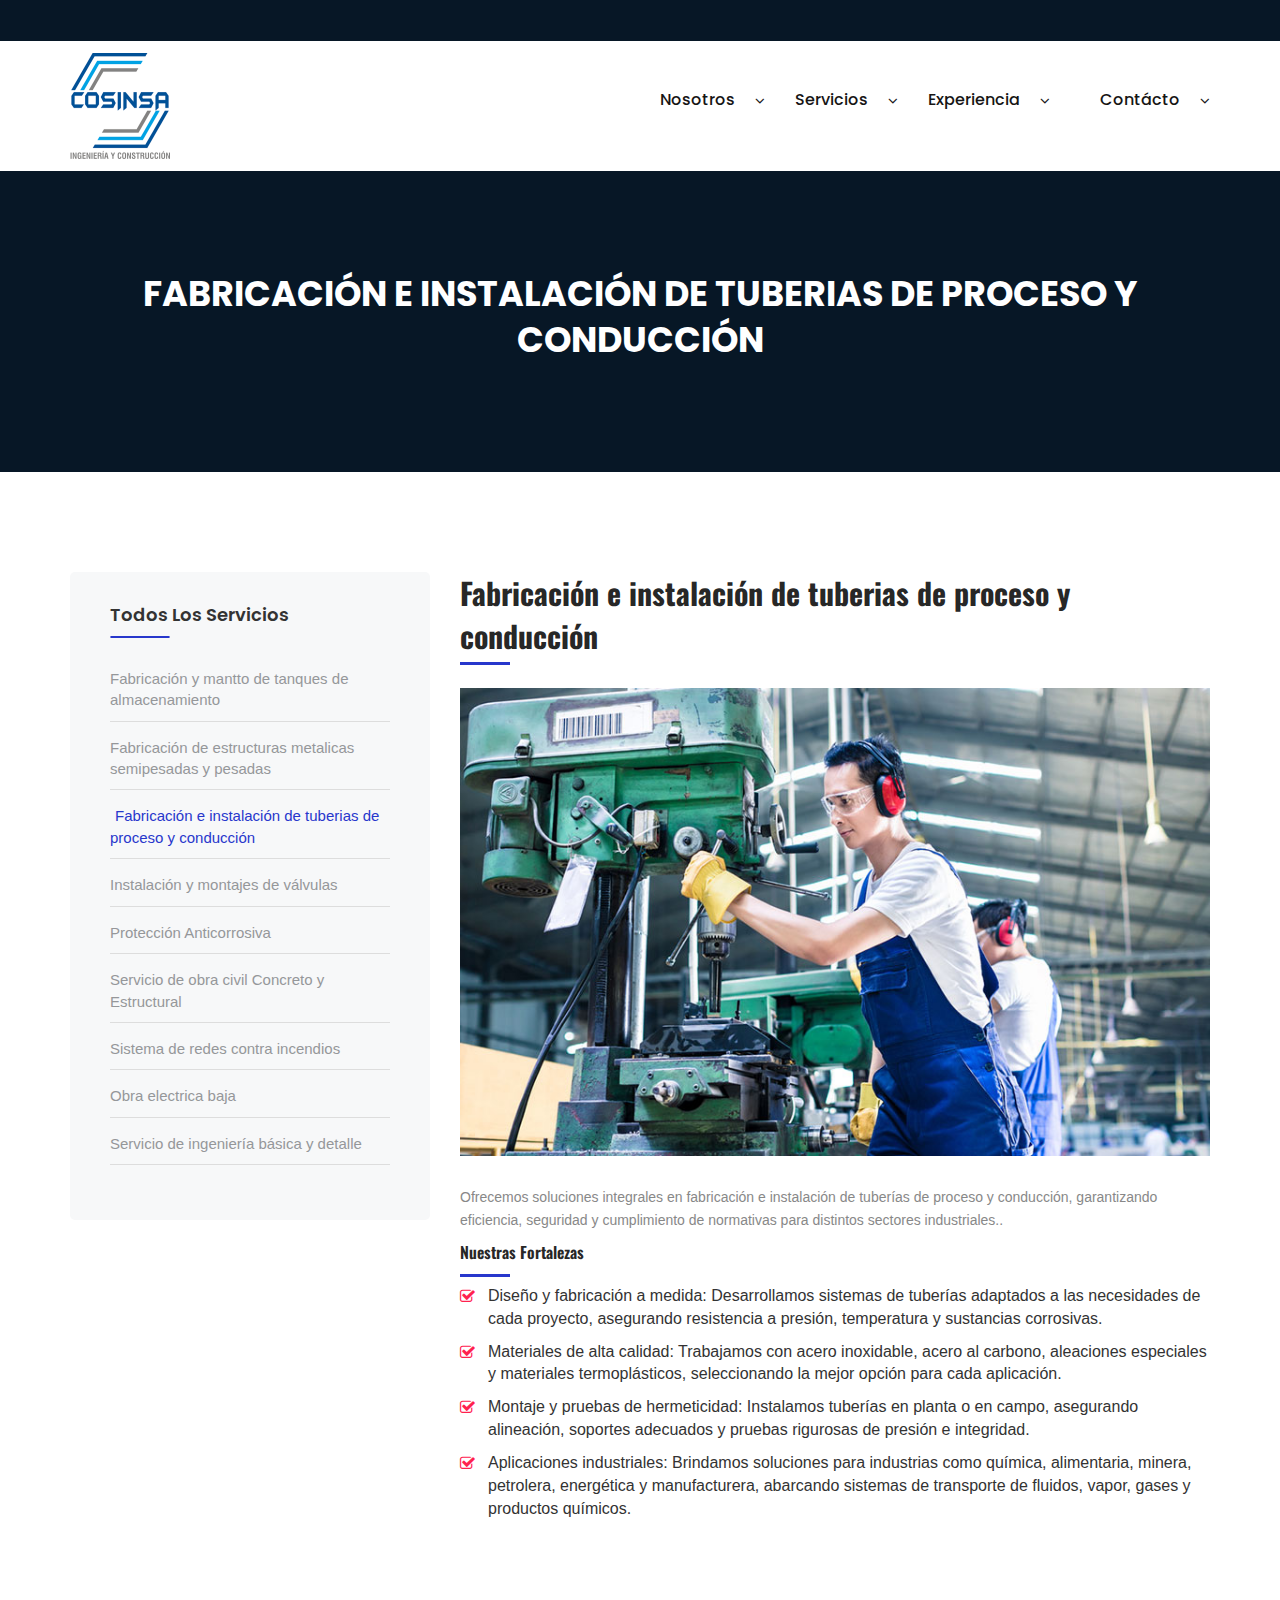
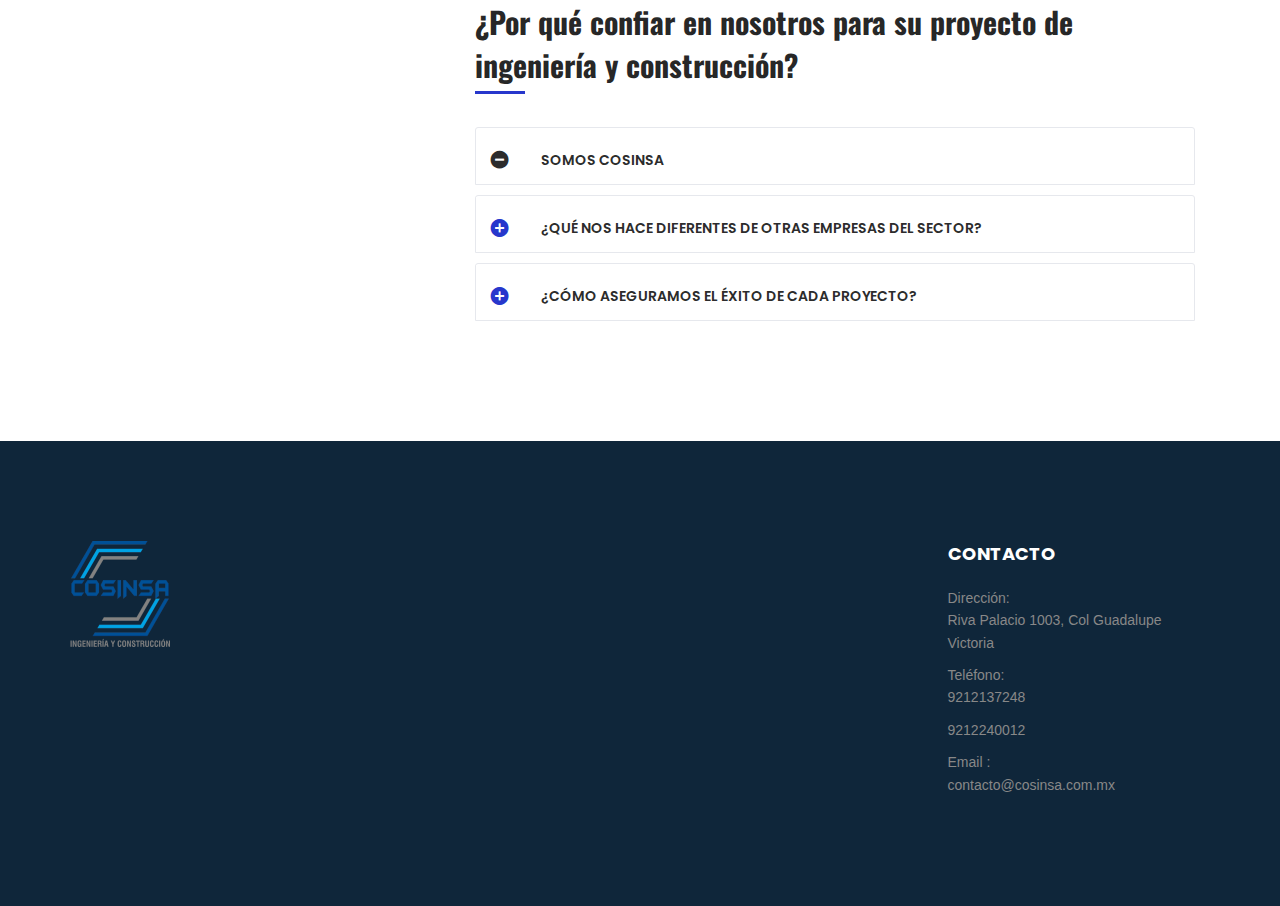
<file: experiencia3.html>
<!DOCTYPE html>
<html>


<head>
<meta charset="utf-8">
<title>Cosinsa Ingeniería y Construcción</title>
<meta http-equiv="X-UA-Compatible" content="IE=edge">
<meta name="viewport" content="width=device-width, initial-scale=1.0">
<!-- Stylesheets -->
<link rel="shortcut icon" type="image/png" href="images/favicon.png" />
<link href="css/bootstrap.css" rel="stylesheet">
<!-- Font Icon -->
<link href="css/stroke-gap-icons.css" rel="stylesheet">
<link href="css/flaticon.css" rel="stylesheet">
<link href="css/font-awesome.min.css" rel="stylesheet">
<link href="css/icofont.css" rel="stylesheet">
<!-- Fancybox -->
<link href="css/jquery.fancybox.css" rel="stylesheet">
<!-- Revolution Slider -->
<link href="css/revolution-slider.css" rel="stylesheet">
<!-- Owl Carousel -->
<link href="css/owl.carousel.css" rel="stylesheet">
<!-- Main CSS -->
<link href="main-style.css" rel="stylesheet">
<!-- Responsive -->
<link href="css/responsive.css" rel="stylesheet">
<!--[if lt IE 9]><script src="http://html5shim.googlecode.com/svn/trunk/html5.js"></script><![endif]-->
<!--[if lt IE 9]><script src="js/respond.js"></script><![endif]-->
</head>
<body>
<div class="page-wrapper"> 
  
  <!-- start preloader --> 
  <div class="preloader"></div> 
  <!-- end preloader --> 
  
  <!-- Main Header / Style One-->
  <header class="main-header header-style-one"> 
    <!-- Header Top -->
    <div class="header-top">
      <div class="container clearfix ptn pbn">
        <div class="row">
          <div class="col-md-8">
            <ul class="top-contact-info list-inline">
              
            </ul>
          </div>
          <div class="col-sm-12 col-md-4">
            <ul class="social-top list-inline">
            
            </ul>
          </div>
        </div>
      </div>
    </div>
    <!-- Header Top End --> 
    
    <!--Header-Main Box-->
    <div class="header-mainbox style_3">
      <div class="container ptn pbn">
        <div class="clearfix">
          <div class="logo-box">
            <div class="logo"> <a href="index.html"><img class="img-responsive" src="images/logo/logo.png" alt="" title="Business"></a> </div>
          </div>
          <div class="outer-box clearfix"> 
            <!-- Main Menu -->
            <nav class="main-menu logo-outer">
              <div class="navbar-header"> 
                <!-- Toggle Button -->
                <button type="button" class="navbar-toggle" data-toggle="collapse" data-target=".navbar-collapse"> <span class="icon-bar"></span> <span class="icon-bar"></span> <span class="icon-bar"></span> </button>
              </div>
              <div class="navbar-collapse collapse clearfix">
                <ul class="navigation clearfix">
                  <li class="dropdown"> <a href="#">Nosotros</a>
                    <ul>
                      <li><a href="Nosotros.html">¿Quienes Somos?</a></li>
                    
                      </li>
                    </ul>
                  </li>
                  <li class="dropdown"> <a href="#">Servicios</a>
                    <ul>
                     <li><a href="experiencia1.html">Todos los servicios</a></li>
                    </ul>
                  </li>
                  <li class="dropdown"><a href="#">Experiencia</a>
                    <ul>
                      <li><a href="Experencia.html">Nuestra Experiencia</a></li>
                    </ul>
                  </li>
                  <li class="dropdown"><a href="contact.html">Contácto</a>
                    <ul>
                      <li><a href="contact.html">Cotiza</a></li>
                      </li>
                    </ul>
                  
                </ul>
              </div>
            </nav>
            <!-- Main Menu End--> 
          </div>
        </div>
      </div>
    </div>
    <!--Header Main Box End--> 
  </header>
  <!--End Main Header --> 
  <!-- Innder Header --> 
  <section class="inner-header bg-theme-three-color">
    <div class="container">
      <div class="row">
        <div class="col-md-12">
          <div class="inner-title text-center">
            <h2>Fabricación e instalación de tuberias de proceso y conducción</h2>
            <p><a href="#"></a> </p>
          </div>
        </div>
      </div>
    </div>
  </section>
  <!-- Innder Header End --> 

  <section class="widget">
    <div class="container">
      <div class="section-content">
        <div class="row">
          <div class="col-md-4">
            <div class="sidebar">               
              <!-- Services Widget -->
              <div class="sidebar-widget services-widget">
                <div class="sidebar-title">
                  <h2>Todos los servicios</h2>
                </div>
                <ul class="law-list pb20">
                     <li><a href="experiencia1.html">Fabricación y mantto de tanques de almacenamiento</a></li>
                     <li><a href="experiencia2.html">Fabricación de estructuras metalicas semipesadas y pesadas</a></li>
                     <li><a class="active" href="">Fabricación e instalación de tuberias de proceso y conducción</a></li>
                     <li><a href="experiencia4.html">Instalación y montajes de válvulas</a></li>
                     <li><a href="experiencia5.html">Protección Anticorrosiva</a></li>
                     <li><a href="experiencia6.html">Servicio de obra civil Concreto y Estructural</a></li>
                     <li><a href="experiencia7.html">Sistema de redes contra incendios</a></li>
                     <li><a href="experiencia8.html">Obra electrica baja</a></li>
                     <li><a href="experiencia9.html">Servicio de ingeniería básica y detalle</a></li>
                </ul>
              </div>        
              <!-- Services Widget End -->

              <!-- Donwload Brochures -->
              
              <!-- Donwload Brochures End -->

              <!-- Contact side bar -->
              
              <!-- Donwload Brochures End -->
            </div>
          </div>
          <div class="col-md-8">
            <h2 class="mb20 small-line mb30">Fabricación e instalación de tuberias de proceso y conducción</h2>
             <figure class="mb30">
                <img class="img-responsive" src="images/service/7.jpg" alt="The Pulpit Rock">
            </figure> 
            <p>Ofrecemos soluciones integrales en fabricación e instalación de tuberías de proceso y conducción, garantizando eficiencia, seguridad y cumplimiento de normativas para distintos sectores industriales..</p>
            <div class="row">
              <div class="col-md-12">
                <h3 class="small-line">Nuestras Fortalezas</h3>
                <ul class="list-style-one mb20">
                  <li><a href="#">Diseño y fabricación a medida: Desarrollamos sistemas de tuberías adaptados a las necesidades de cada proyecto, asegurando resistencia a presión, temperatura y sustancias corrosivas.</a></li>
                  <li><a href="#">Materiales de alta calidad: Trabajamos con acero inoxidable, acero al carbono, aleaciones especiales y materiales termoplásticos, seleccionando la mejor opción para cada aplicación.</a></li>
                  <li><a href="#">Montaje y pruebas de hermeticidad: Instalamos tuberías en planta o en campo, asegurando alineación, soportes adecuados y pruebas rigurosas de presión e integridad.</a></li>
                  <li><a href="#">Aplicaciones industriales: Brindamos soluciones para industrias como química, alimentaria, minera, petrolera, energética y manufacturera, abarcando sistemas de transporte de fluidos, vapor, gases y productos químicos.</a></li>
                </ul>
              </div>
              <div class="col-md-12">
                 
              </div>
            </div>
            <div class="col-md-12 mt60">
                <h2 class="small-line mb50">¿Por qué confiar en nosotros para su proyecto de ingeniería y construcción?</h2>
                <div class="faq-default-content-area faq-content mt20">
                  <div class="faq-default-content faq-content">
                    <div class="panel-group" id="accordion">
                      <div class="panel panel-default">
                        <div class="panel-heading">
                          <h4 class="panel-title"> <a data-toggle="collapse" data-parent="#accordion" href="#collapseOne" aria-expanded="true" class=""> Somos Cosinsa  </a> </h4>
                        </div>
                        <div id="collapseOne" class="panel-collapse collapse" role="tabpanel" aria-expanded="true">
                          <div class="panel-body">
                            <div class="panel_body_up">
                              <p>Contamos con un equipo de expertos altamente capacitados que trabajan con tecnología avanzada y las mejores prácticas del sector. Nuestro compromiso con la calidad, seguridad y cumplimiento de plazos nos distingue en cada proyecto que realizamos.</p>
                            </div>
                          </div>
                        </div>
                      </div>
                      <div class="panel panel-default" role="tablist">
                        <div class="panel-heading" role="tab">
                          <h4 class="panel-title"> <a class="collapsed" role="button" data-toggle="collapse" data-parent="#accordion" href="#collapseTwo" aria-expanded="false" aria-controls="collapseTwo"> ¿Qué nos hace diferentes de otras empresas del sector?</a> </h4>
                        </div>
                        <div id="collapseTwo" class="panel-collapse collapse" role="tabpanel" aria-expanded="false">
                          <div class="panel-body">
                            <div class="panel_body_up">
                              <p>Nos enfocamos en ofrecer soluciones personalizadas, adaptadas a las necesidades específicas de cada cliente. Además, garantizamos eficiencia en costos, cumplimiento de normativas de seguridad y sostenibilidad en cada una de nuestras obras.</p>
                            </div>
                          </div>
                        </div>
                      </div>
                      <div class="panel panel-default" role="tablist">
                        <div class="panel-heading" role="tab">
                          <h4 class="panel-title"> <a class="collapsed" role="button" data-toggle="collapse" data-parent="#accordion" href="#collapseThree" aria-expanded="false" aria-controls="collapseThree">¿Cómo aseguramos el éxito de cada proyecto? </a> </h4>
                        </div>
                        <div id="collapseThree" class="panel-collapse collapse" role="tabpanel" aria-expanded="false">
                          <div class="panel-body">
                            <div class="panel_body_up">
                              <p>Aplicamos metodologías de trabajo innovadoras, realizamos un seguimiento detallado en cada etapa del proceso y garantizamos un control de calidad riguroso. Nuestro enfoque integral nos permite entregar proyectos funcionales, seguros y de alto valor para nuestros clientes..</p>
                            </div>
                          </div>
                        </div>
                      </div>
                    </div>
                  </div>
                </div>
              </div>
          </div>
        </div>
      </div>
    </div>
  </section>
 <!--Section::Footer-->
 <footer class="main-footer">
  <div class="container ptn">
    <div class="row pt60 pb40">
      
      
      
    </div>
    <div class="row clearfix">
      <div class="col-md-3 col-sm-6 col-xs-12">
        <div class="footer-1"> <a href="index.html"><img class="img-responsive" src="images/logo/logo.png" alt="" title="Business"></a>
          <p></p>
          <ul class="social">
      
          </ul>
        </div>
      </div>
      <!--Footer Column-->
      <div class="col-md-3 col-sm-6 col-xs-12">
        <div class="footer-2">
        
        </div>
      </div>
      <!--Footer Column-->
      <div class="col-md-3 col-sm-6 col-xs-12">
        <div class="footer-3">
          
        </div>
      </div>
      <!--Footer Column-->
      <div class="col-md-3 col-sm-6 col-xs-12">
        <div class="footer-4">
          <h4>Contacto</h4>
          <p><span>Dirección:</span> <br>
            Riva Palacio 1003, Col Guadalupe Victoria</p>
          <p><span>Teléfono:</span> <br>
            9212137248</p>
            <p>9212240012</p>
          <p><span>Email :</span> <br>
            contacto@cosinsa.com.mx </p>
        </div>
      </div>
    </div>
  </div> 
</footer>
<!--Section::Footer End -->

</div>
<!--End pagewrapper--> 

<!--Scroll to top-->
<div class="scroll-to-top scroll-to-target" data-target=".main-header"><span class="icofont icofont-long-arrow-up"></span></div>
<script src="js/jquery.js"></script> 
<script src="js/jquery-ui-1.11.4/jquery-ui.js"></script> 
<script src="js/revolution.min.js"></script> 
<script src="js/rev-custom.js"></script>
<script src="js/all-jquery.js"></script> 
<script src="js/script.js"></script>
</body>


</html>
</file>
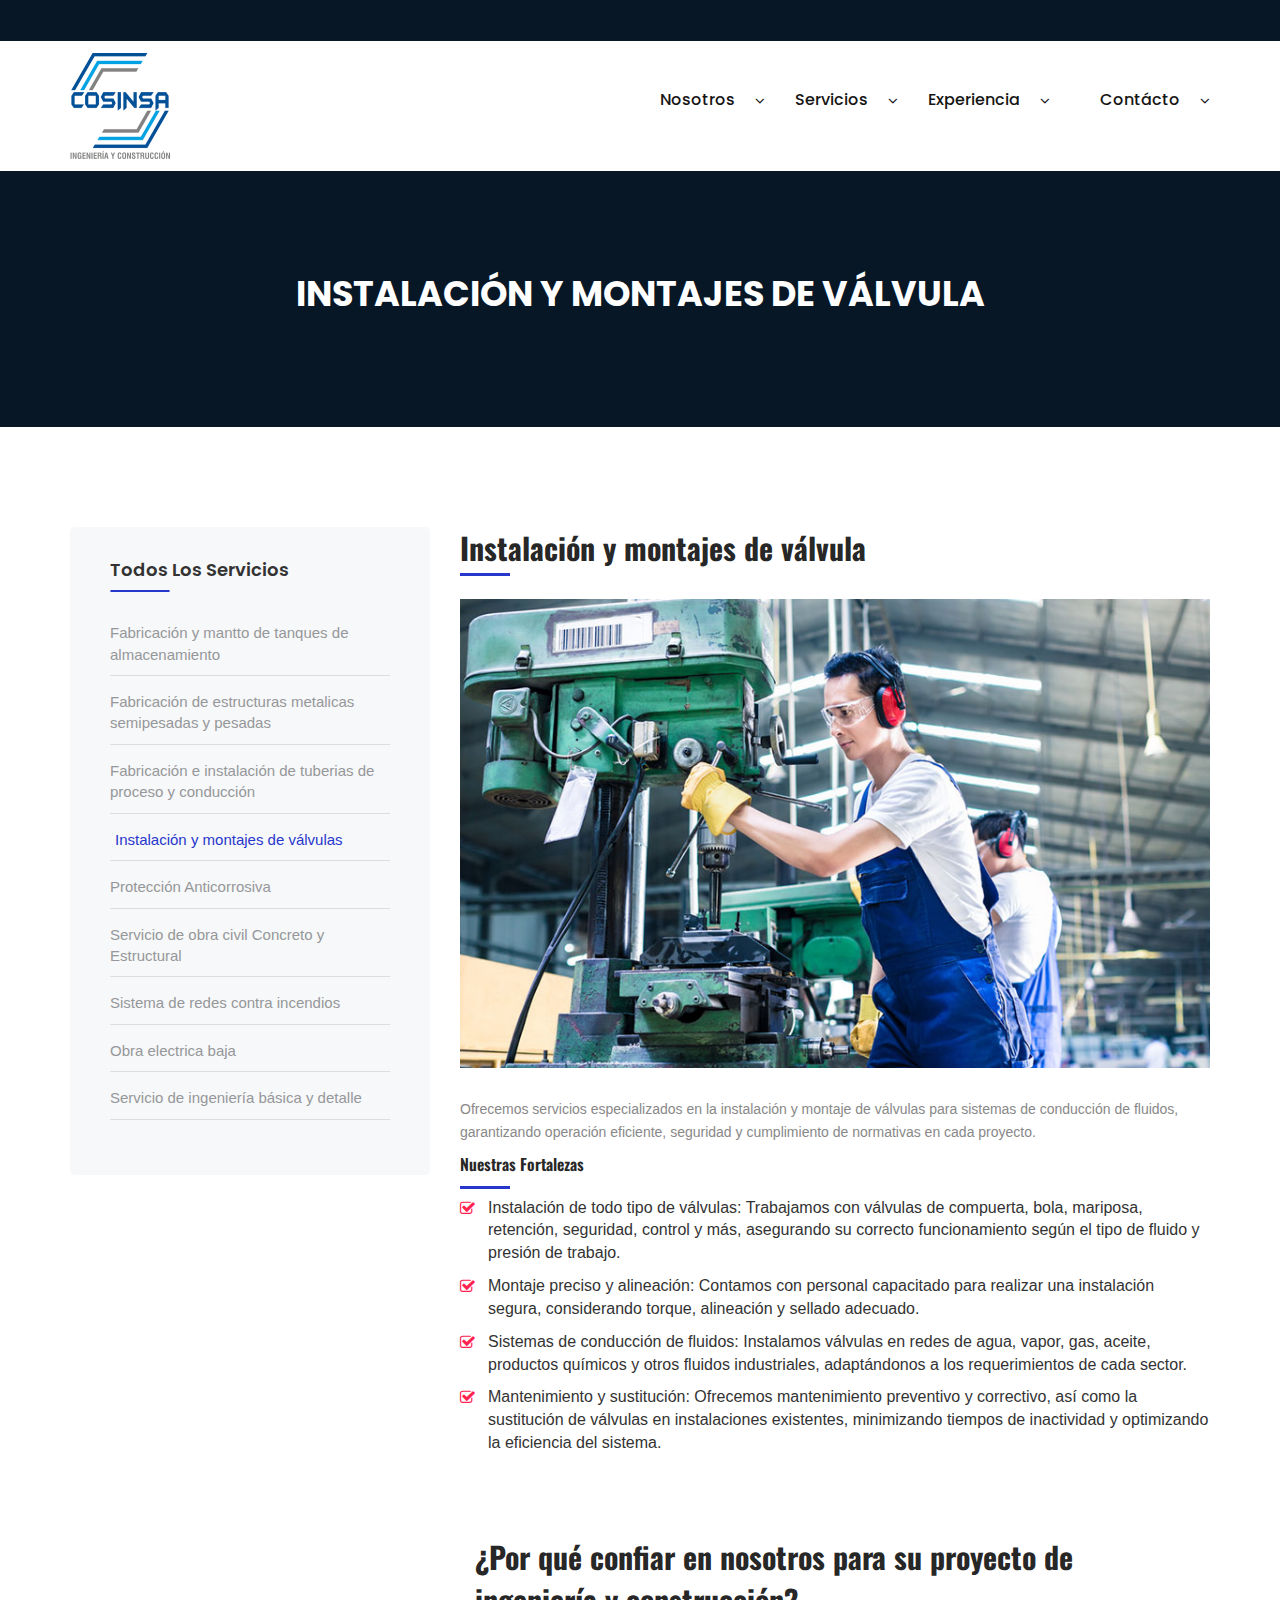
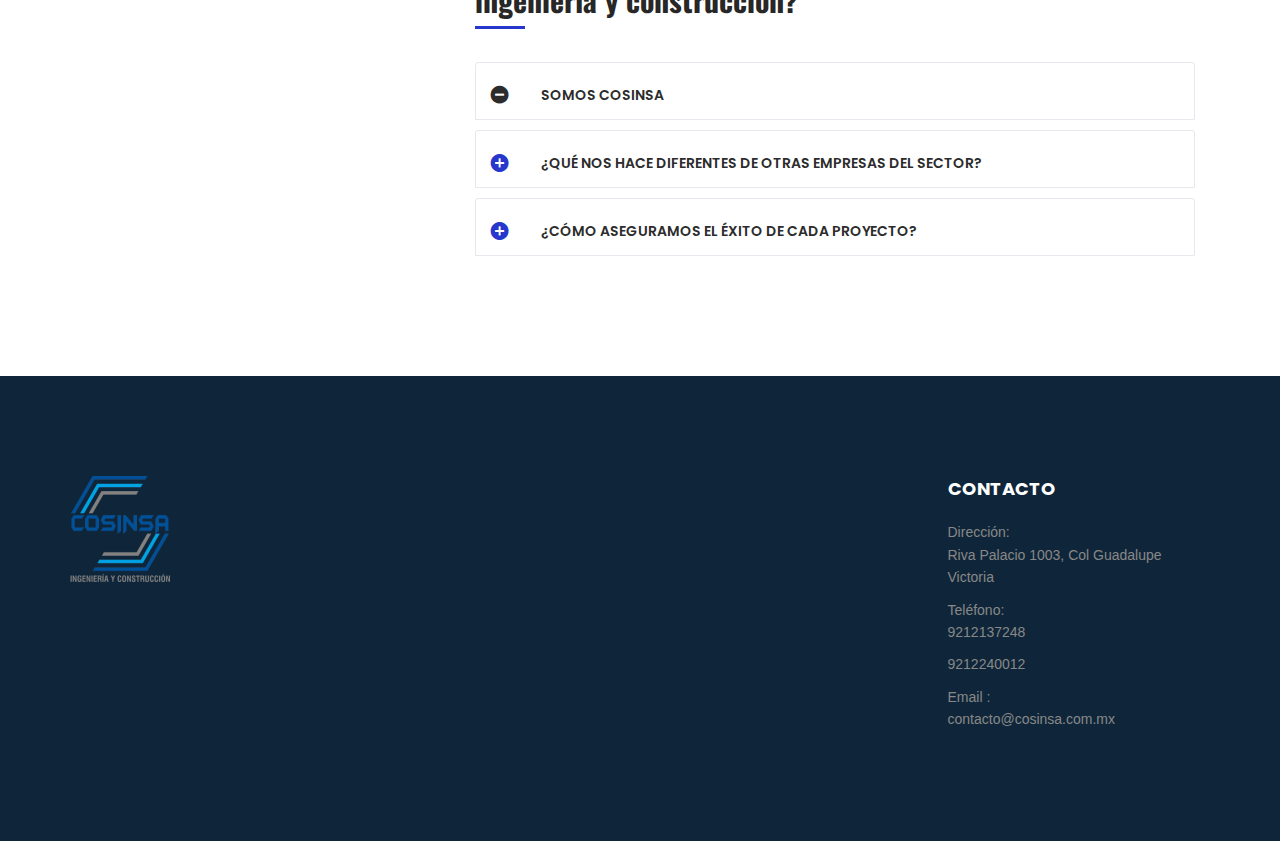
<file: experiencia4.html>
<!DOCTYPE html>
<html>


<head>
<meta charset="utf-8">
<title>Cosinsa Ingeniería y Construcción</title>
<meta http-equiv="X-UA-Compatible" content="IE=edge">
<meta name="viewport" content="width=device-width, initial-scale=1.0">
<!-- Stylesheets -->
<link rel="shortcut icon" type="image/png" href="images/favicon.png" />
<link href="css/bootstrap.css" rel="stylesheet">
<!-- Font Icon -->
<link href="css/stroke-gap-icons.css" rel="stylesheet">
<link href="css/flaticon.css" rel="stylesheet">
<link href="css/font-awesome.min.css" rel="stylesheet">
<link href="css/icofont.css" rel="stylesheet">
<!-- Fancybox -->
<link href="css/jquery.fancybox.css" rel="stylesheet">
<!-- Revolution Slider -->
<link href="css/revolution-slider.css" rel="stylesheet">
<!-- Owl Carousel -->
<link href="css/owl.carousel.css" rel="stylesheet">
<!-- Main CSS -->
<link href="main-style.css" rel="stylesheet">
<!-- Responsive -->
<link href="css/responsive.css" rel="stylesheet">
<!--[if lt IE 9]><script src="http://html5shim.googlecode.com/svn/trunk/html5.js"></script><![endif]-->
<!--[if lt IE 9]><script src="js/respond.js"></script><![endif]-->
</head>
<body>
<div class="page-wrapper"> 
  
  <!-- start preloader --> 
  <div class="preloader"></div> 
  <!-- end preloader --> 
  
  <!-- Main Header / Style One-->
  <header class="main-header header-style-one"> 
    <!-- Header Top -->
    <div class="header-top">
      <div class="container clearfix ptn pbn">
        <div class="row">
          <div class="col-md-8">
            <ul class="top-contact-info list-inline">
              
            </ul>
          </div>
          <div class="col-sm-12 col-md-4">
            <ul class="social-top list-inline">
            
            </ul>
          </div>
        </div>
      </div>
    </div>
    <!-- Header Top End --> 
    
    <!--Header-Main Box-->
    <div class="header-mainbox style_3">
      <div class="container ptn pbn">
        <div class="clearfix">
          <div class="logo-box">
            <div class="logo"> <a href="index.html"><img class="img-responsive" src="images/logo/logo.png" alt="" title="Business"></a> </div>
          </div>
          <div class="outer-box clearfix"> 
            <!-- Main Menu -->
            <nav class="main-menu logo-outer">
              <div class="navbar-header"> 
                <!-- Toggle Button -->
                <button type="button" class="navbar-toggle" data-toggle="collapse" data-target=".navbar-collapse"> <span class="icon-bar"></span> <span class="icon-bar"></span> <span class="icon-bar"></span> </button>
              </div>
              <div class="navbar-collapse collapse clearfix">
                <ul class="navigation clearfix">
                  <li class="dropdown"> <a href="#">Nosotros</a>
                    <ul>
                      <li><a href="Nosotros.html">¿Quienes Somos?</a></li>
                    
                      </li>
                    </ul>
                  </li>
                  <li class="dropdown"> <a href="#">Servicios</a>
                    <ul>
                     <li><a href="experiencia1.html">Todos los servicios</a></li>
                    </ul>
                  </li>
                  <li class="dropdown"><a href="#">Experiencia</a>
                    <ul>
                      <li><a href="Experencia.html">Nuestra Experiencia</a></li>
                    </ul>
                  </li>
                  <li class="dropdown"><a href="contact.html">Contácto</a>
                    <ul>
                      <li><a href="contact.html">Cotiza</a></li>
                      </li>
                    </ul>
                  
                </ul>
              </div>
            </nav>
            <!-- Main Menu End--> 
          </div>
        </div>
      </div>
    </div>
    <!--Header Main Box End--> 
  </header>
  <!--End Main Header --> 

  <!-- Innder Header --> 
  <section class="inner-header bg-theme-three-color">
    <div class="container">
      <div class="row">
        <div class="col-md-12">
          <div class="inner-title text-center">
            <h2>Instalación y montajes de válvula</h2>
            <p><a href="#"></a> </p>
          </div>
        </div>
      </div>
    </div>
  </section>
  <!-- Innder Header End --> 

  <section class="widget">
    <div class="container">
      <div class="section-content">
        <div class="row">
          <div class="col-md-4">
            <div class="sidebar">               
              <!-- Services Widget -->
              <div class="sidebar-widget services-widget">
                <div class="sidebar-title">
                  <h2>Todos los servicios</h2>
                </div>
                <ul class="law-list pb20">
                     <li><a href="experiencia1.html">Fabricación y mantto de tanques de almacenamiento</a></li>
                     <li><a href="experiencia2.html">Fabricación de estructuras metalicas semipesadas y pesadas</a></li>
                     <li><a href="experiencia3.html">Fabricación e instalación de tuberias de proceso y conducción</a></li>
                     <li><a class="active" href="experiencia4.html">Instalación y montajes de válvulas</a></li>
                     <li><a href="experiencia5.html">Protección Anticorrosiva</a></li>
                     <li><a href="experiencia6.html">Servicio de obra civil Concreto y Estructural</a></li>
                     <li><a href="experiencia7.html">Sistema de redes contra incendios</a></li>
                     <li><a href="experiencia8.html">Obra electrica baja</a></li>
                     <li><a href="experiencia9.html">Servicio de ingeniería básica y detalle</a></li>
                </ul>
              </div>        
              <!-- Services Widget End -->

              <!-- Donwload Brochures -->
              
              <!-- Donwload Brochures End -->

              <!-- Contact side bar -->
              
              <!-- Donwload Brochures End -->
            </div>
          </div>
          <div class="col-md-8">
            <h2 class="mb20 small-line mb30">Instalación y montajes de válvula</h2>
             <figure class="mb30">
                <img class="img-responsive" src="images/service/7.jpg" alt="The Pulpit Rock">
            </figure> 
            <p>Ofrecemos servicios especializados en la instalación y montaje de válvulas para sistemas de conducción de fluidos, garantizando operación eficiente, seguridad y cumplimiento de normativas en cada proyecto.</p>
            <div class="row">
              <div class="col-md-12">
                <h3 class="small-line">Nuestras Fortalezas</h3>
                <ul class="list-style-one mb20">
                  <li><a href="#">Instalación de todo tipo de válvulas: Trabajamos con válvulas de compuerta, bola, mariposa, retención, seguridad, control y más, asegurando su correcto funcionamiento según el tipo de fluido y presión de trabajo.</a></li>
                  <li><a href="#">Montaje preciso y alineación: Contamos con personal capacitado para realizar una instalación segura, considerando torque, alineación y sellado adecuado.</a></li>
                  <li><a href="#">Sistemas de conducción de fluidos: Instalamos válvulas en redes de agua, vapor, gas, aceite, productos químicos y otros fluidos industriales, adaptándonos a los requerimientos de cada sector.</a></li>
                  <li><a href="#">Mantenimiento y sustitución: Ofrecemos mantenimiento preventivo y correctivo, así como la sustitución de válvulas en instalaciones existentes, minimizando tiempos de inactividad y optimizando la eficiencia del sistema.</a></li>
                </ul>
              </div>
              <div class="col-md-12">
                 
              </div>
            </div>
            <div class="col-md-12 mt60">
                <h2 class="small-line mb50">¿Por qué confiar en nosotros para su proyecto de ingeniería y construcción?</h2>
                <div class="faq-default-content-area faq-content mt20">
                  <div class="faq-default-content faq-content">
                    <div class="panel-group" id="accordion">
                      <div class="panel panel-default">
                        <div class="panel-heading">
                          <h4 class="panel-title"> <a data-toggle="collapse" data-parent="#accordion" href="#collapseOne" aria-expanded="true" class=""> Somos Cosinsa  </a> </h4>
                        </div>
                        <div id="collapseOne" class="panel-collapse collapse" role="tabpanel" aria-expanded="true">
                          <div class="panel-body">
                            <div class="panel_body_up">
                              <p>Contamos con un equipo de expertos altamente capacitados que trabajan con tecnología avanzada y las mejores prácticas del sector. Nuestro compromiso con la calidad, seguridad y cumplimiento de plazos nos distingue en cada proyecto que realizamos.</p>
                            </div>
                          </div>
                        </div>
                      </div>
                      <div class="panel panel-default" role="tablist">
                        <div class="panel-heading" role="tab">
                          <h4 class="panel-title"> <a class="collapsed" role="button" data-toggle="collapse" data-parent="#accordion" href="#collapseTwo" aria-expanded="false" aria-controls="collapseTwo"> ¿Qué nos hace diferentes de otras empresas del sector?</a> </h4>
                        </div>
                        <div id="collapseTwo" class="panel-collapse collapse" role="tabpanel" aria-expanded="false">
                          <div class="panel-body">
                            <div class="panel_body_up">
                              <p>Nos enfocamos en ofrecer soluciones personalizadas, adaptadas a las necesidades específicas de cada cliente. Además, garantizamos eficiencia en costos, cumplimiento de normativas de seguridad y sostenibilidad en cada una de nuestras obras.</p>
                            </div>
                          </div>
                        </div>
                      </div>
                      <div class="panel panel-default" role="tablist">
                        <div class="panel-heading" role="tab">
                          <h4 class="panel-title"> <a class="collapsed" role="button" data-toggle="collapse" data-parent="#accordion" href="#collapseThree" aria-expanded="false" aria-controls="collapseThree">¿Cómo aseguramos el éxito de cada proyecto? </a> </h4>
                        </div>
                        <div id="collapseThree" class="panel-collapse collapse" role="tabpanel" aria-expanded="false">
                          <div class="panel-body">
                            <div class="panel_body_up">
                              <p>Aplicamos metodologías de trabajo innovadoras, realizamos un seguimiento detallado en cada etapa del proceso y garantizamos un control de calidad riguroso. Nuestro enfoque integral nos permite entregar proyectos funcionales, seguros y de alto valor para nuestros clientes..</p>
                            </div>
                          </div>
                        </div>
                      </div>
                    </div>
                  </div>
                </div>
              </div>
          </div>
        </div>
      </div>
    </div>
  </section>
  
 <!--Section::Footer-->
 <footer class="main-footer">
  <div class="container ptn">
    <div class="row pt60 pb40">
      
      
      
    </div>
    <div class="row clearfix">
      <div class="col-md-3 col-sm-6 col-xs-12">
        <div class="footer-1"> <a href="index.html"><img class="img-responsive" src="images/logo/logo.png" alt="" title="Business"></a>
          <p></p>
          <ul class="social">
      
          </ul>
        </div>
      </div>
      <!--Footer Column-->
      <div class="col-md-3 col-sm-6 col-xs-12">
        <div class="footer-2">
        
        </div>
      </div>
      <!--Footer Column-->
      <div class="col-md-3 col-sm-6 col-xs-12">
        <div class="footer-3">
          
        </div>
      </div>
      <!--Footer Column-->
      <div class="col-md-3 col-sm-6 col-xs-12">
        <div class="footer-4">
          <h4>Contacto</h4>
          <p><span>Dirección:</span> <br>
            Riva Palacio 1003, Col Guadalupe Victoria</p>
          <p><span>Teléfono:</span> <br>
            9212137248</p>
            <p>9212240012</p>
          <p><span>Email :</span> <br>
            contacto@cosinsa.com.mx </p>
        </div>
      </div>
    </div>
  </div> 
</footer>
<!--Section::Footer End -->

</div>
<!--End pagewrapper--> 

<!--Scroll to top-->
<div class="scroll-to-top scroll-to-target" data-target=".main-header"><span class="icofont icofont-long-arrow-up"></span></div>
<script src="js/jquery.js"></script> 
<script src="js/jquery-ui-1.11.4/jquery-ui.js"></script> 
<script src="js/revolution.min.js"></script> 
<script src="js/rev-custom.js"></script>
<script src="js/all-jquery.js"></script> 
<script src="js/script.js"></script>
</body>


</html>
</file>
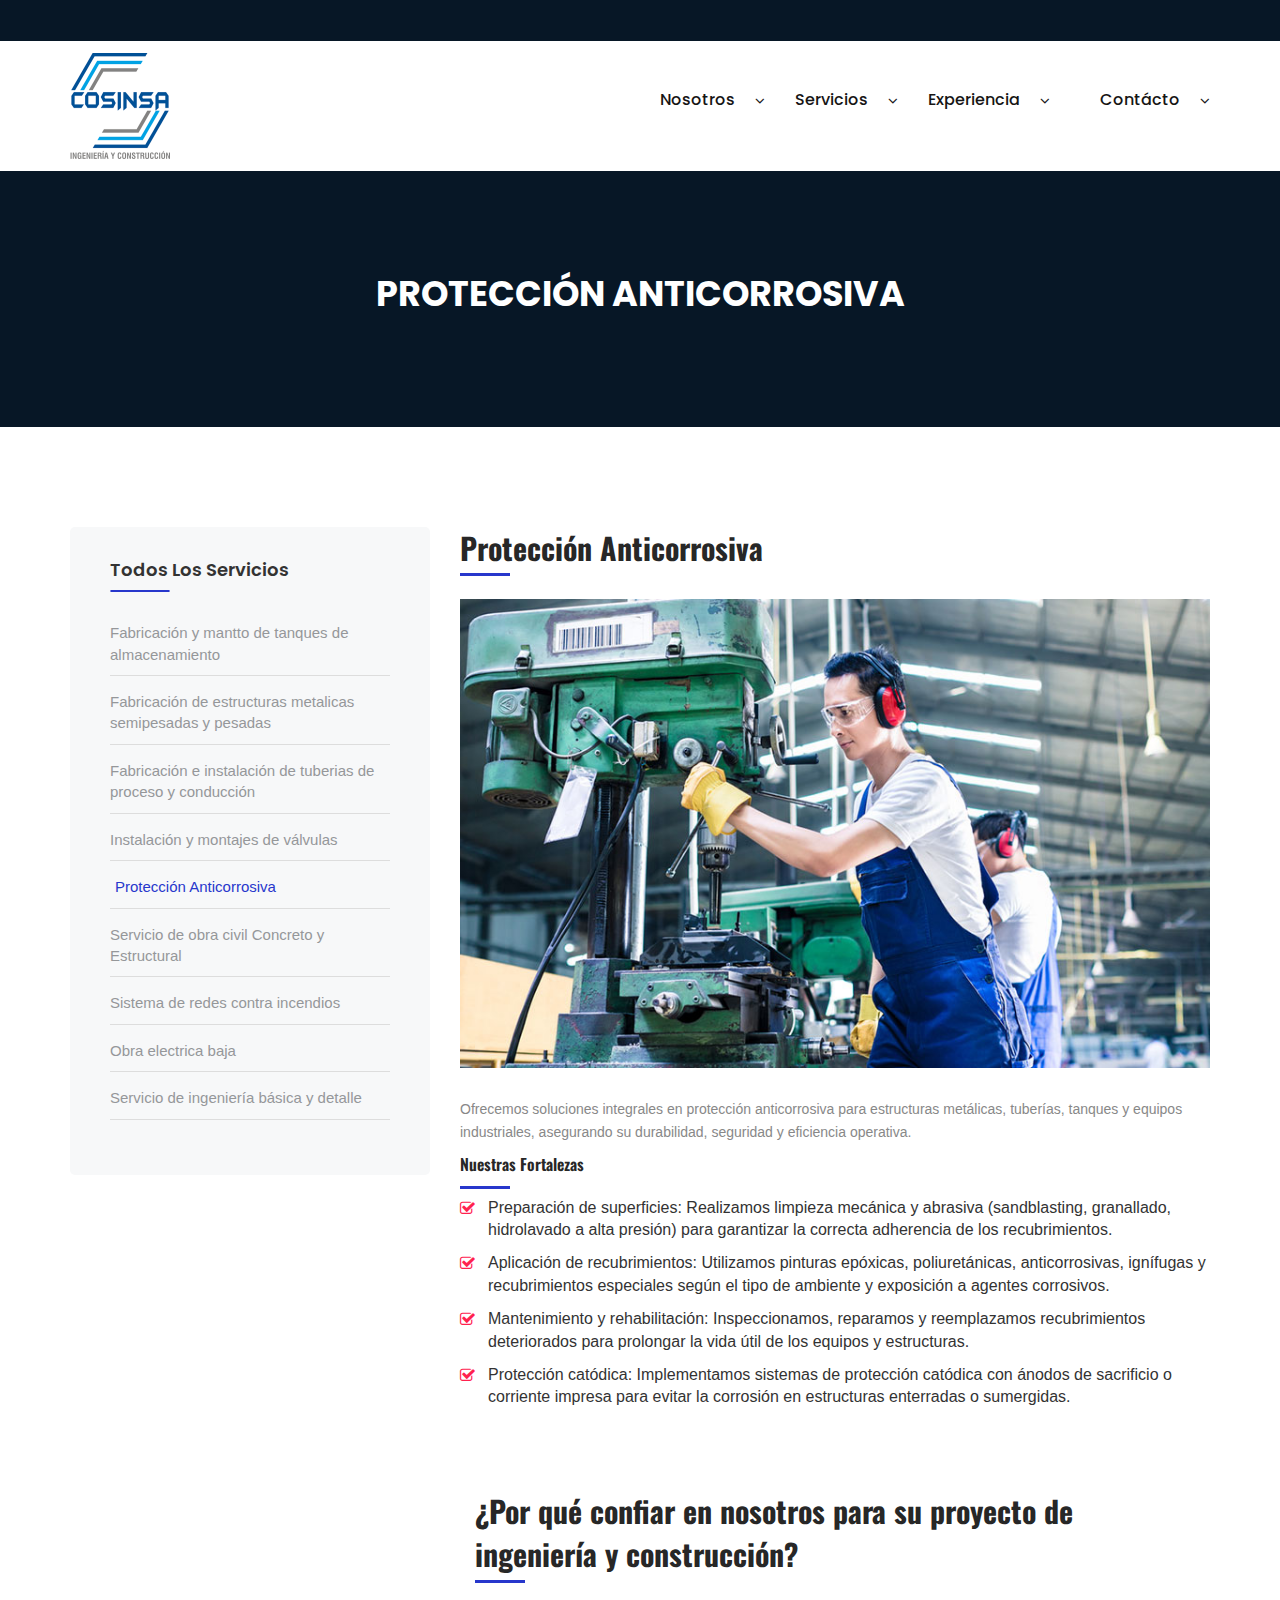
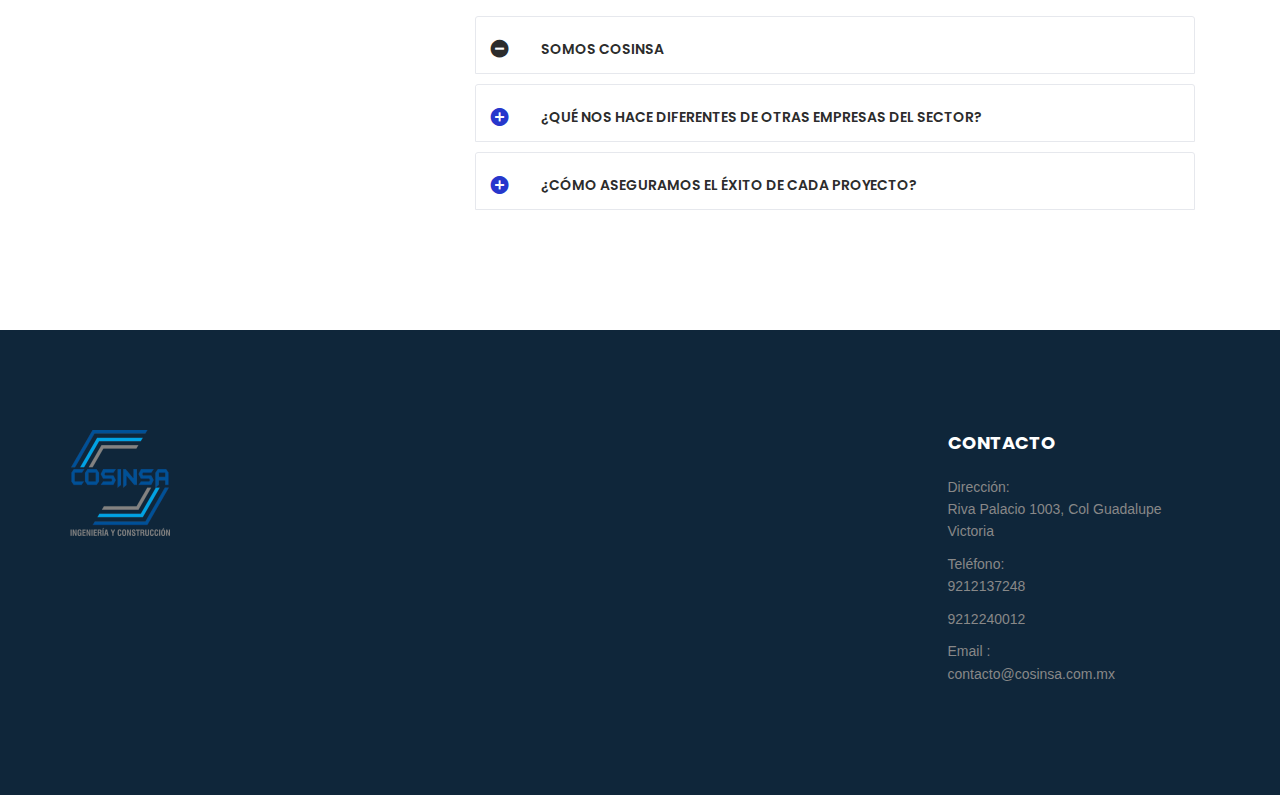
<file: experiencia5.html>
<!DOCTYPE html>
<html>


<head>
<meta charset="utf-8">
<title>Cosinsa Ingeniería y Construcción</title>
<meta http-equiv="X-UA-Compatible" content="IE=edge">
<meta name="viewport" content="width=device-width, initial-scale=1.0">
<!-- Stylesheets -->
<link rel="shortcut icon" type="image/png" href="images/favicon.png" />
<link href="css/bootstrap.css" rel="stylesheet">
<!-- Font Icon -->
<link href="css/stroke-gap-icons.css" rel="stylesheet">
<link href="css/flaticon.css" rel="stylesheet">
<link href="css/font-awesome.min.css" rel="stylesheet">
<link href="css/icofont.css" rel="stylesheet">
<!-- Fancybox -->
<link href="css/jquery.fancybox.css" rel="stylesheet">
<!-- Revolution Slider -->
<link href="css/revolution-slider.css" rel="stylesheet">
<!-- Owl Carousel -->
<link href="css/owl.carousel.css" rel="stylesheet">
<!-- Main CSS -->
<link href="main-style.css" rel="stylesheet">
<!-- Responsive -->
<link href="css/responsive.css" rel="stylesheet">
<!--[if lt IE 9]><script src="http://html5shim.googlecode.com/svn/trunk/html5.js"></script><![endif]-->
<!--[if lt IE 9]><script src="js/respond.js"></script><![endif]-->
</head>
<body>
<div class="page-wrapper"> 
  
  <!-- start preloader --> 
  <div class="preloader"></div> 
  <!-- end preloader --> 
  
  <!-- Main Header / Style One-->
  <header class="main-header header-style-one"> 
    <!-- Header Top -->
    <div class="header-top">
      <div class="container clearfix ptn pbn">
        <div class="row">
          <div class="col-md-8">
            <ul class="top-contact-info list-inline">
              
            </ul>
          </div>
          <div class="col-sm-12 col-md-4">
            <ul class="social-top list-inline">
            
            </ul>
          </div>
        </div>
      </div>
    </div>
    <!-- Header Top End --> 
    
    <!--Header-Main Box-->
    <div class="header-mainbox style_3">
      <div class="container ptn pbn">
        <div class="clearfix">
          <div class="logo-box">
            <div class="logo"> <a href="index.html"><img class="img-responsive" src="images/logo/logo.png" alt="" title="Business"></a> </div>
          </div>
          <div class="outer-box clearfix"> 
            <!-- Main Menu -->
            <nav class="main-menu logo-outer">
              <div class="navbar-header"> 
                <!-- Toggle Button -->
                <button type="button" class="navbar-toggle" data-toggle="collapse" data-target=".navbar-collapse"> <span class="icon-bar"></span> <span class="icon-bar"></span> <span class="icon-bar"></span> </button>
              </div>
              <div class="navbar-collapse collapse clearfix">
                <ul class="navigation clearfix">
                  <li class="dropdown"> <a href="#">Nosotros</a>
                    <ul>
                      <li><a href="Nosotros.html">¿Quienes Somos?</a></li>
                    
                      </li>
                    </ul>
                  </li>
                  <li class="dropdown"> <a href="#">Servicios</a>
                    <ul>
                     <li><a href="experiencia1.html">Todos los servicios</a></li>
                    </ul>
                  </li>
                  <li class="dropdown"><a href="#">Experiencia</a>
                    <ul>
                      <li><a href="Experencia.html">Nuestra Experiencia</a></li>
                    </ul>
                  </li>
                  <li class="dropdown"><a href="contact.html">Contácto</a>
                    <ul>
                      <li><a href="contact.html">Cotiza</a></li>
                      </li>
                    </ul>
                  
                </ul>
              </div>
            </nav>
            <!-- Main Menu End--> 
          </div>
        </div>
      </div>
    </div>
    <!--Header Main Box End--> 
  </header>
  <!--End Main Header --> 

  <!-- Innder Header --> 
  <section class="inner-header bg-theme-three-color">
    <div class="container">
      <div class="row">
        <div class="col-md-12">
          <div class="inner-title text-center">
            <h2>Protección Anticorrosiva</h2>
            <p><a href="#"></a> </p>
          </div>
        </div>
      </div>
    </div>
  </section>
  <!-- Innder Header End --> 

  <section class="widget">
    <div class="container">
      <div class="section-content">
        <div class="row">
          <div class="col-md-4">
            <div class="sidebar">               
              <!-- Services Widget -->
              <div class="sidebar-widget services-widget">
                <div class="sidebar-title">
                  <h2>Todos los servicios</h2>
                </div>
                <ul class="law-list pb20">
                     <li><a href="experiencia1.html">Fabricación y mantto de tanques de almacenamiento</a></li>
                     <li><a href="experiencia2.html">Fabricación de estructuras metalicas semipesadas y pesadas</a></li>
                     <li><a href="experiencia3.html">Fabricación e instalación de tuberias de proceso y conducción</a></li>
                     <li><a href="experiencia4.html">Instalación y montajes de válvulas</a></li>
                     <li><a class="active" href="">Protección Anticorrosiva</a></li>
                     <li><a href="experiencia6.html">Servicio de obra civil Concreto y Estructural</a></li>
                     <li><a href="experiencia7.html">Sistema de redes contra incendios</a></li>
                     <li><a href="experiencia8.html">Obra electrica baja</a></li>
                     <li><a href="experiencia9.html">Servicio de ingeniería básica y detalle</a></li>
                </ul>
              </div>        
              <!-- Services Widget End -->

              <!-- Donwload Brochures -->
              
              <!-- Donwload Brochures End -->

              <!-- Contact side bar -->
              
              <!-- Donwload Brochures End -->
            </div>
          </div>
          <div class="col-md-8">
            <h2 class="mb20 small-line mb30">Protección Anticorrosiva</h2>
             <figure class="mb30">
                <img class="img-responsive" src="images/service/7.jpg" alt="The Pulpit Rock">
            </figure> 
            <p>Ofrecemos soluciones integrales en protección anticorrosiva para estructuras metálicas, tuberías, tanques y equipos industriales, asegurando su durabilidad, seguridad y eficiencia operativa.</p>
            <div class="row">
              <div class="col-md-12">
                <h3 class="small-line">Nuestras Fortalezas</h3>
                <ul class="list-style-one mb20">
                  <li><a href="#">Preparación de superficies: Realizamos limpieza mecánica y abrasiva (sandblasting, granallado, hidrolavado a alta presión) para garantizar la correcta adherencia de los recubrimientos.</a></li>
                  <li><a href="#">Aplicación de recubrimientos: Utilizamos pinturas epóxicas, poliuretánicas, anticorrosivas, ignífugas y recubrimientos especiales según el tipo de ambiente y exposición a agentes corrosivos.</a></li>
                  <li><a href="#">Mantenimiento y rehabilitación: Inspeccionamos, reparamos y reemplazamos recubrimientos deteriorados para prolongar la vida útil de los equipos y estructuras.</a></li>
                  <li><a href="#">Protección catódica: Implementamos sistemas de protección catódica con ánodos de sacrificio o corriente impresa para evitar la corrosión en estructuras enterradas o sumergidas.</a></li>
                </ul>
              </div>
              <div class="col-md-12">
              </div>
            </div>
            <div class="col-md-12 mt60">
                <h2 class="small-line mb50">¿Por qué confiar en nosotros para su proyecto de ingeniería y construcción?</h2>
                <div class="faq-default-content-area faq-content mt20">
                  <div class="faq-default-content faq-content">
                    <div class="panel-group" id="accordion">
                      <div class="panel panel-default">
                        <div class="panel-heading">
                          <h4 class="panel-title"> <a data-toggle="collapse" data-parent="#accordion" href="#collapseOne" aria-expanded="true" class=""> Somos Cosinsa  </a> </h4>
                        </div>
                        <div id="collapseOne" class="panel-collapse collapse" role="tabpanel" aria-expanded="true">
                          <div class="panel-body">
                            <div class="panel_body_up">
                              <p>Contamos con un equipo de expertos altamente capacitados que trabajan con tecnología avanzada y las mejores prácticas del sector. Nuestro compromiso con la calidad, seguridad y cumplimiento de plazos nos distingue en cada proyecto que realizamos.</p>
                            </div>
                          </div>
                        </div>
                      </div>
                      <div class="panel panel-default" role="tablist">
                        <div class="panel-heading" role="tab">
                          <h4 class="panel-title"> <a class="collapsed" role="button" data-toggle="collapse" data-parent="#accordion" href="#collapseTwo" aria-expanded="false" aria-controls="collapseTwo"> ¿Qué nos hace diferentes de otras empresas del sector?</a> </h4>
                        </div>
                        <div id="collapseTwo" class="panel-collapse collapse" role="tabpanel" aria-expanded="false">
                          <div class="panel-body">
                            <div class="panel_body_up">
                              <p>Nos enfocamos en ofrecer soluciones personalizadas, adaptadas a las necesidades específicas de cada cliente. Además, garantizamos eficiencia en costos, cumplimiento de normativas de seguridad y sostenibilidad en cada una de nuestras obras.</p>
                            </div>
                          </div>
                        </div>
                      </div>
                      <div class="panel panel-default" role="tablist">
                        <div class="panel-heading" role="tab">
                          <h4 class="panel-title"> <a class="collapsed" role="button" data-toggle="collapse" data-parent="#accordion" href="#collapseThree" aria-expanded="false" aria-controls="collapseThree">¿Cómo aseguramos el éxito de cada proyecto? </a> </h4>
                        </div>
                        <div id="collapseThree" class="panel-collapse collapse" role="tabpanel" aria-expanded="false">
                          <div class="panel-body">
                            <div class="panel_body_up">
                              <p>Aplicamos metodologías de trabajo innovadoras, realizamos un seguimiento detallado en cada etapa del proceso y garantizamos un control de calidad riguroso. Nuestro enfoque integral nos permite entregar proyectos funcionales, seguros y de alto valor para nuestros clientes..</p>
                            </div>
                          </div>
                        </div>
                      </div>
                    </div>
                  </div>
                </div>
              </div>
          </div>
        </div>
      </div>
    </div>
  </section>
  
 <!--Section::Footer-->
 <footer class="main-footer">
  <div class="container ptn">
    <div class="row pt60 pb40">
      
      
      
    </div>
    <div class="row clearfix">
      <div class="col-md-3 col-sm-6 col-xs-12">
        <div class="footer-1"> <a href="index.html"><img class="img-responsive" src="images/logo/logo.png" alt="" title="Business"></a>
          <p></p>
          <ul class="social">
      
          </ul>
        </div>
      </div>
      <!--Footer Column-->
      <div class="col-md-3 col-sm-6 col-xs-12">
        <div class="footer-2">
        
        </div>
      </div>
      <!--Footer Column-->
      <div class="col-md-3 col-sm-6 col-xs-12">
        <div class="footer-3">
          
        </div>
      </div>
      <!--Footer Column-->
      <div class="col-md-3 col-sm-6 col-xs-12">
        <div class="footer-4">
          <h4>Contacto</h4>
          <p><span>Dirección:</span> <br>
            Riva Palacio 1003, Col Guadalupe Victoria</p>
          <p><span>Teléfono:</span> <br>
            9212137248</p>
            <p>9212240012</p>
          <p><span>Email :</span> <br>
            contacto@cosinsa.com.mx </p>
        </div>
      </div>
    </div>
  </div> 
</footer>
<!--Section::Footer End -->

</div>
<!--End pagewrapper--> 

<!--Scroll to top-->
<div class="scroll-to-top scroll-to-target" data-target=".main-header"><span class="icofont icofont-long-arrow-up"></span></div>
<script src="js/jquery.js"></script> 
<script src="js/jquery-ui-1.11.4/jquery-ui.js"></script> 
<script src="js/revolution.min.js"></script> 
<script src="js/rev-custom.js"></script>
<script src="js/all-jquery.js"></script> 
<script src="js/script.js"></script>
</body>


</html>
</file>
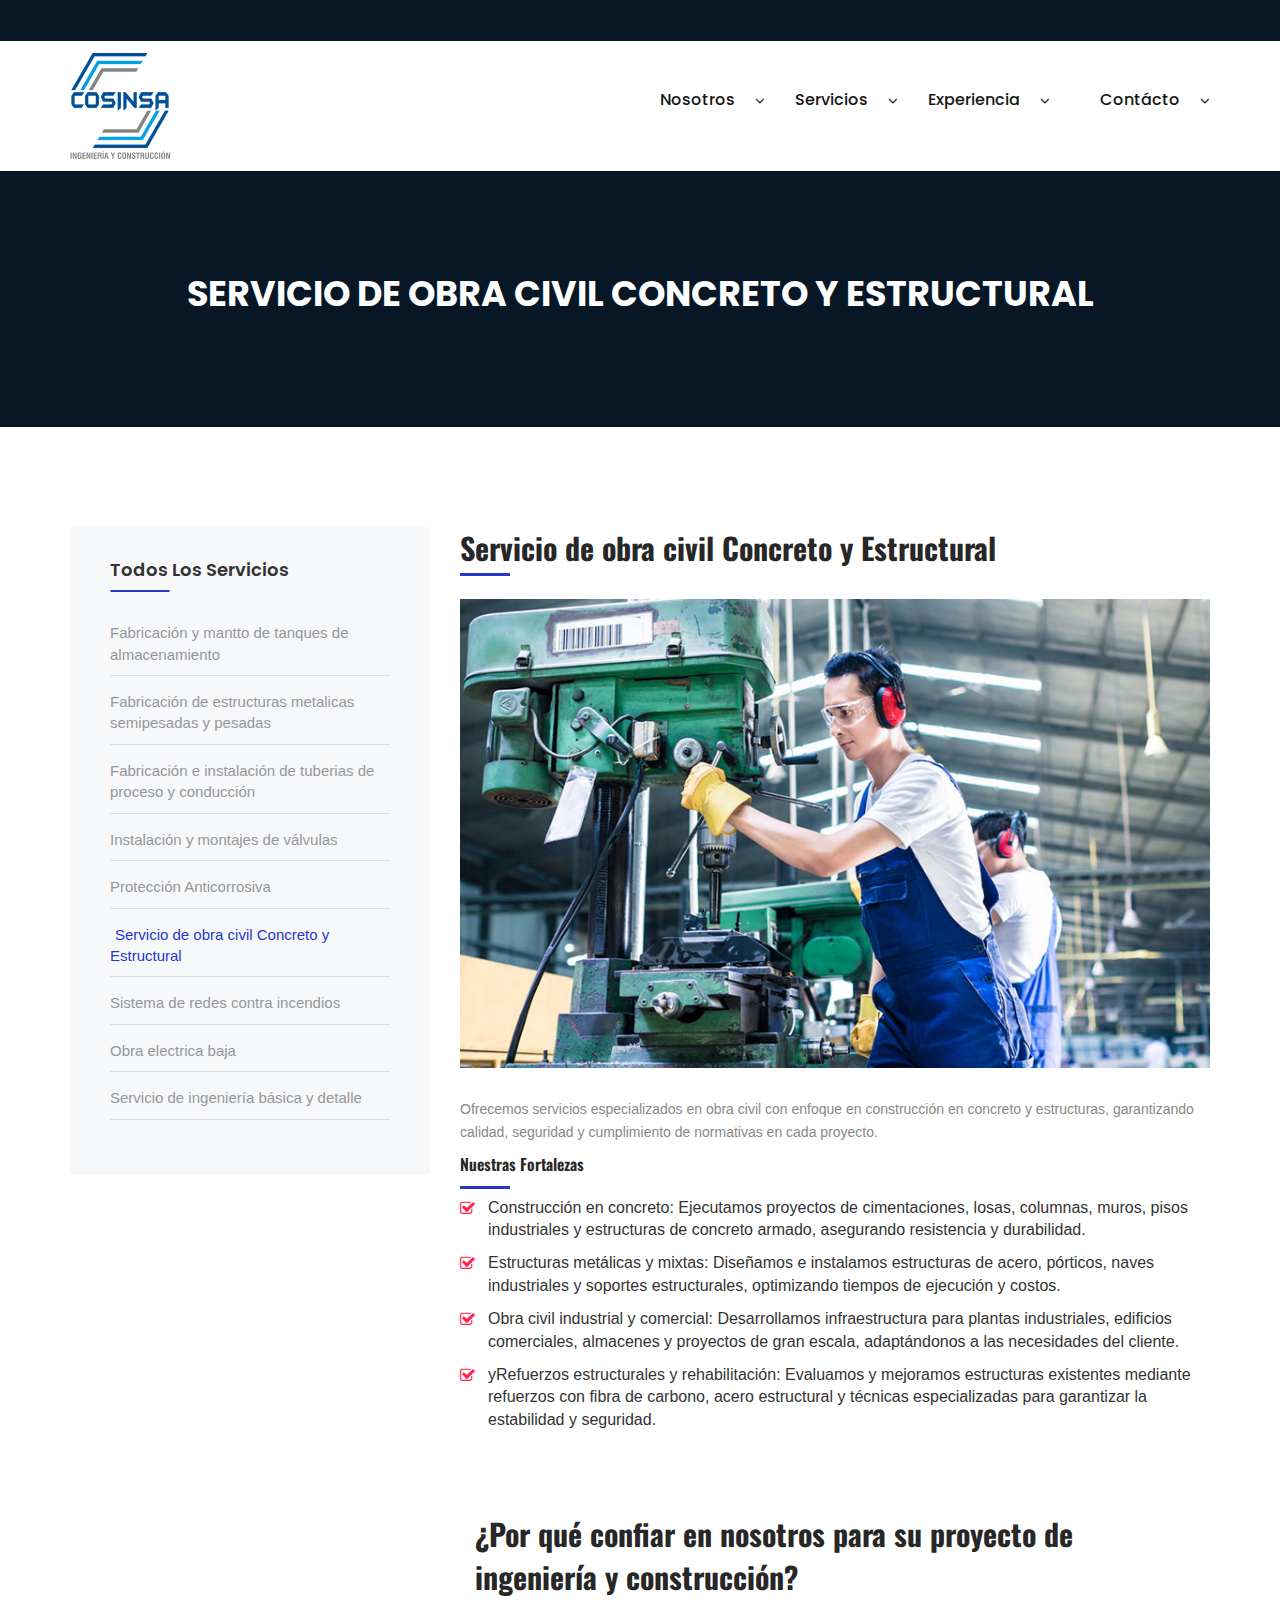
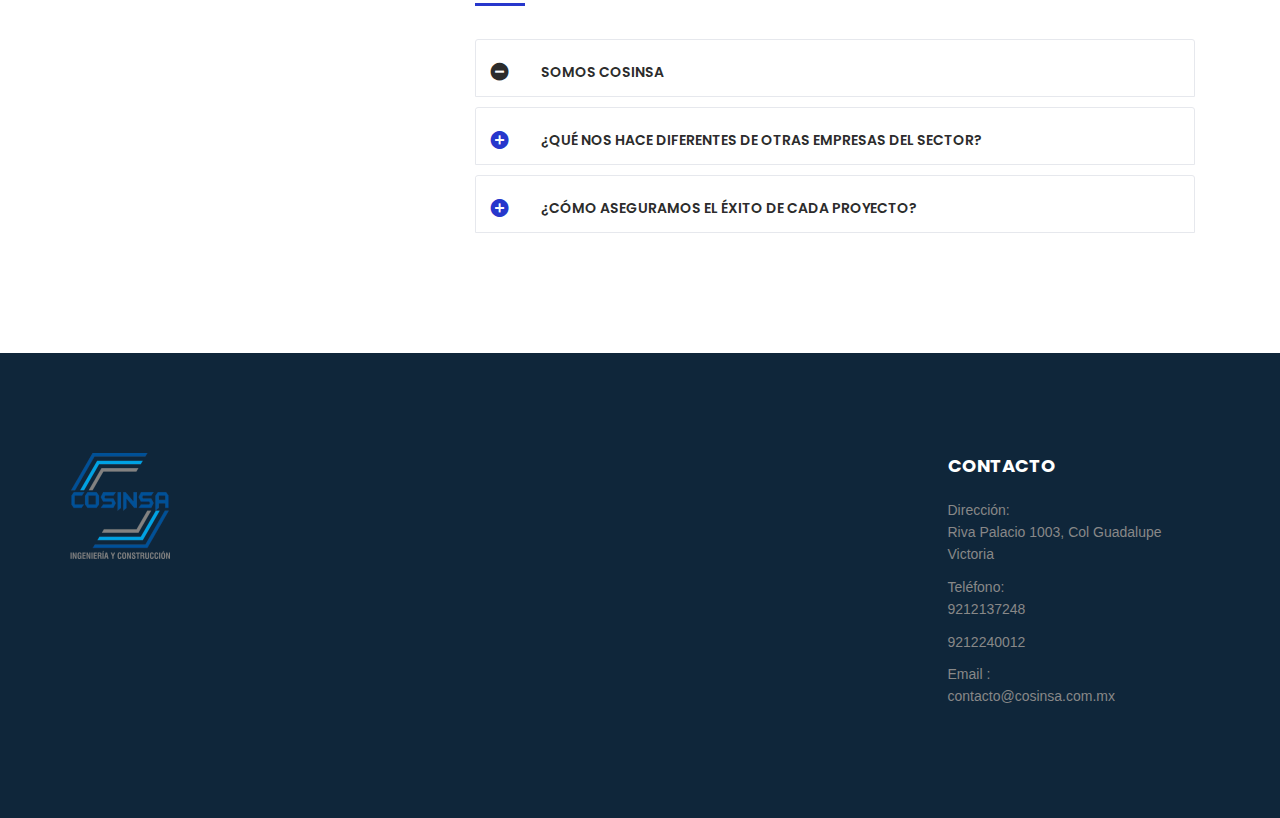
<file: experiencia6.html>
<!DOCTYPE html>
<html>


<head>
<meta charset="utf-8">
<title>Cosinsa Ingeniería y Construcción</title>
<meta http-equiv="X-UA-Compatible" content="IE=edge">
<meta name="viewport" content="width=device-width, initial-scale=1.0">
<!-- Stylesheets -->
<link rel="shortcut icon" type="image/png" href="images/favicon.png" />
<link href="css/bootstrap.css" rel="stylesheet">
<!-- Font Icon -->
<link href="css/stroke-gap-icons.css" rel="stylesheet">
<link href="css/flaticon.css" rel="stylesheet">
<link href="css/font-awesome.min.css" rel="stylesheet">
<link href="css/icofont.css" rel="stylesheet">
<!-- Fancybox -->
<link href="css/jquery.fancybox.css" rel="stylesheet">
<!-- Revolution Slider -->
<link href="css/revolution-slider.css" rel="stylesheet">
<!-- Owl Carousel -->
<link href="css/owl.carousel.css" rel="stylesheet">
<!-- Main CSS -->
<link href="main-style.css" rel="stylesheet">
<!-- Responsive -->
<link href="css/responsive.css" rel="stylesheet">
<!--[if lt IE 9]><script src="http://html5shim.googlecode.com/svn/trunk/html5.js"></script><![endif]-->
<!--[if lt IE 9]><script src="js/respond.js"></script><![endif]-->
</head>
<body>
<div class="page-wrapper"> 
  
  <!-- start preloader --> 
  <div class="preloader"></div> 
  <!-- end preloader --> 
  
  <!-- Main Header / Style One-->
  <header class="main-header header-style-one"> 
    <!-- Header Top -->
    <div class="header-top">
      <div class="container clearfix ptn pbn">
        <div class="row">
          <div class="col-md-8">
            <ul class="top-contact-info list-inline">
              
            </ul>
          </div>
          <div class="col-sm-12 col-md-4">
            <ul class="social-top list-inline">
            
            </ul>
          </div>
        </div>
      </div>
    </div>
    <!-- Header Top End --> 
    
    <!--Header-Main Box-->
    <div class="header-mainbox style_3">
      <div class="container ptn pbn">
        <div class="clearfix">
          <div class="logo-box">
            <div class="logo"> <a href="index.html"><img class="img-responsive" src="images/logo/logo.png" alt="" title="Business"></a> </div>
          </div>
          <div class="outer-box clearfix"> 
            <!-- Main Menu -->
            <nav class="main-menu logo-outer">
              <div class="navbar-header"> 
                <!-- Toggle Button -->
                <button type="button" class="navbar-toggle" data-toggle="collapse" data-target=".navbar-collapse"> <span class="icon-bar"></span> <span class="icon-bar"></span> <span class="icon-bar"></span> </button>
              </div>
              <div class="navbar-collapse collapse clearfix">
                <ul class="navigation clearfix">
                  <li class="dropdown"> <a href="#">Nosotros</a>
                    <ul>
                      <li><a href="Nosotros.html">¿Quienes Somos?</a></li>
                    
                      </li>
                    </ul>
                  </li>
                  <li class="dropdown"> <a href="#">Servicios</a>
                    <ul>
                     <li><a href="experiencia1.html">Todos los servicios</a></li>
                    </ul>
                  </li>
                  <li class="dropdown"><a href="#">Experiencia</a>
                    <ul>
                      <li><a href="Experencia.html">Nuestra Experiencia</a></li>
                    </ul>
                  </li>
                  <li class="dropdown"><a href="contact.html">Contácto</a>
                    <ul>
                      <li><a href="contact.html">Cotiza</a></li>
                      </li>
                    </ul>
                  
                </ul>
              </div>
            </nav>
            <!-- Main Menu End--> 
          </div>
        </div>
      </div>
    </div>
    <!--Header Main Box End--> 
  </header>
  <!--End Main Header --> 

  <!-- Innder Header --> 
  <section class="inner-header bg-theme-three-color">
    <div class="container">
      <div class="row">
        <div class="col-md-12">
          <div class="inner-title text-center">
            <h2>Servicio de obra civil Concreto y Estructural</h2>
            <p><a href="#"></a> </p>
          </div>
        </div>
      </div>
    </div>
  </section>
  <!-- Innder Header End --> 

  <section class="widget">
    <div class="container">
      <div class="section-content">
        <div class="row">
          <div class="col-md-4">
            <div class="sidebar">               
              <!-- Services Widget -->
              <div class="sidebar-widget services-widget">
                <div class="sidebar-title">
                  <h2>Todos los servicios</h2>
                </div>
                <ul class="law-list pb20">
                     <li><a href="experiencia1.html">Fabricación y mantto de tanques de almacenamiento</a></li>
                     <li><a href="experiencia2.html">Fabricación de estructuras metalicas semipesadas y pesadas</a></li>
                     <li><a href="experiencia3.html">Fabricación e instalación de tuberias de proceso y conducción</a></li>
                     <li><a href="experiencia4.html">Instalación y montajes de válvulas</a></li>
                     <li><a href="experiencia5.html">Protección Anticorrosiva</a></li>
                     <li><a class="active" href="">Servicio de obra civil Concreto y Estructural</a></li>
                     <li><a href="experiencia7.html">Sistema de redes contra incendios</a></li>
                     <li><a href="experiencia8.html">Obra electrica baja</a></li>
                     <li><a href="experiencia9.html">Servicio de ingeniería básica y detalle</a></li>
                </ul>
              </div>        
              <!-- Services Widget End -->

              <!-- Donwload Brochures -->
              
              <!-- Donwload Brochures End -->

              <!-- Contact side bar -->
              
              <!-- Donwload Brochures End -->
            </div>
          </div>
          <div class="col-md-8">
            <h2 class="mb20 small-line mb30">Servicio de obra civil Concreto y Estructural</h2>
             <figure class="mb30">
                <img class="img-responsive" src="images/service/7.jpg" alt="The Pulpit Rock">
            </figure> 
            <p>Ofrecemos servicios especializados en obra civil con enfoque en construcción en concreto y estructuras, garantizando calidad, seguridad y cumplimiento de normativas en cada proyecto.</p>
            <div class="row">
              <div class="col-md-12">
                <h3 class="small-line">Nuestras Fortalezas</h3>
                <ul class="list-style-one mb20">
                  <li><a href="#">Construcción en concreto: Ejecutamos proyectos de cimentaciones, losas, columnas, muros, pisos industriales y estructuras de concreto armado, asegurando resistencia y durabilidad.</a></li>
                  <li><a href="#">Estructuras metálicas y mixtas: Diseñamos e instalamos estructuras de acero, pórticos, naves industriales y soportes estructurales, optimizando tiempos de ejecución y costos.</a></li>
                  <li><a href="#">Obra civil industrial y comercial: Desarrollamos infraestructura para plantas industriales, edificios comerciales, almacenes y proyectos de gran escala, adaptándonos a las necesidades del cliente.</a></li>
                  <li><a href="#">yRefuerzos estructurales y rehabilitación: Evaluamos y mejoramos estructuras existentes mediante refuerzos con fibra de carbono, acero estructural y técnicas especializadas para garantizar la estabilidad y seguridad.</a></li>
                </ul>
              </div>
              <div class="col-md-12">
                 
              </div>
            </div>
            <div class="col-md-12 mt60">
                <h2 class="small-line mb50">¿Por qué confiar en nosotros para su proyecto de ingeniería y construcción?</h2>
                <div class="faq-default-content-area faq-content mt20">
                  <div class="faq-default-content faq-content">
                    <div class="panel-group" id="accordion">
                      <div class="panel panel-default">
                        <div class="panel-heading">
                          <h4 class="panel-title"> <a data-toggle="collapse" data-parent="#accordion" href="#collapseOne" aria-expanded="true" class=""> Somos Cosinsa  </a> </h4>
                        </div>
                        <div id="collapseOne" class="panel-collapse collapse" role="tabpanel" aria-expanded="true">
                          <div class="panel-body">
                            <div class="panel_body_up">
                              <p>Contamos con un equipo de expertos altamente capacitados que trabajan con tecnología avanzada y las mejores prácticas del sector. Nuestro compromiso con la calidad, seguridad y cumplimiento de plazos nos distingue en cada proyecto que realizamos.</p>
                            </div>
                          </div>
                        </div>
                      </div>
                      <div class="panel panel-default" role="tablist">
                        <div class="panel-heading" role="tab">
                          <h4 class="panel-title"> <a class="collapsed" role="button" data-toggle="collapse" data-parent="#accordion" href="#collapseTwo" aria-expanded="false" aria-controls="collapseTwo"> ¿Qué nos hace diferentes de otras empresas del sector?</a> </h4>
                        </div>
                        <div id="collapseTwo" class="panel-collapse collapse" role="tabpanel" aria-expanded="false">
                          <div class="panel-body">
                            <div class="panel_body_up">
                              <p>Nos enfocamos en ofrecer soluciones personalizadas, adaptadas a las necesidades específicas de cada cliente. Además, garantizamos eficiencia en costos, cumplimiento de normativas de seguridad y sostenibilidad en cada una de nuestras obras.</p>
                            </div>
                          </div>
                        </div>
                      </div>
                      <div class="panel panel-default" role="tablist">
                        <div class="panel-heading" role="tab">
                          <h4 class="panel-title"> <a class="collapsed" role="button" data-toggle="collapse" data-parent="#accordion" href="#collapseThree" aria-expanded="false" aria-controls="collapseThree">¿Cómo aseguramos el éxito de cada proyecto? </a> </h4>
                        </div>
                        <div id="collapseThree" class="panel-collapse collapse" role="tabpanel" aria-expanded="false">
                          <div class="panel-body">
                            <div class="panel_body_up">
                              <p>Aplicamos metodologías de trabajo innovadoras, realizamos un seguimiento detallado en cada etapa del proceso y garantizamos un control de calidad riguroso. Nuestro enfoque integral nos permite entregar proyectos funcionales, seguros y de alto valor para nuestros clientes..</p>
                            </div>
                          </div>
                        </div>
                      </div>
                    </div>
                  </div>
                </div>
              </div>
          </div>
        </div>
      </div>
    </div>
  </section>
  
 <!--Section::Footer-->
 <footer class="main-footer">
  <div class="container ptn">
    <div class="row pt60 pb40">
      
      
      
    </div>
    <div class="row clearfix">
      <div class="col-md-3 col-sm-6 col-xs-12">
        <div class="footer-1"> <a href="index.html"><img class="img-responsive" src="images/logo/logo.png" alt="" title="Business"></a>
          <p></p>
          <ul class="social">
      
          </ul>
        </div>
      </div>
      <!--Footer Column-->
      <div class="col-md-3 col-sm-6 col-xs-12">
        <div class="footer-2">
        
        </div>
      </div>
      <!--Footer Column-->
      <div class="col-md-3 col-sm-6 col-xs-12">
        <div class="footer-3">
          
        </div>
      </div>
      <!--Footer Column-->
      <div class="col-md-3 col-sm-6 col-xs-12">
        <div class="footer-4">
          <h4>Contacto</h4>
          <p><span>Dirección:</span> <br>
            Riva Palacio 1003, Col Guadalupe Victoria</p>
          <p><span>Teléfono:</span> <br>
            9212137248</p>
            <p>9212240012</p>
          <p><span>Email :</span> <br>
            contacto@cosinsa.com.mx </p>
        </div>
      </div>
    </div>
  </div> 
</footer>
<!--Section::Footer End -->

</div>
<!--End pagewrapper--> 

<!--Scroll to top-->
<div class="scroll-to-top scroll-to-target" data-target=".main-header"><span class="icofont icofont-long-arrow-up"></span></div>
<script src="js/jquery.js"></script> 
<script src="js/jquery-ui-1.11.4/jquery-ui.js"></script> 
<script src="js/revolution.min.js"></script> 
<script src="js/rev-custom.js"></script>
<script src="js/all-jquery.js"></script> 
<script src="js/script.js"></script>
</body>


</html>
</file>
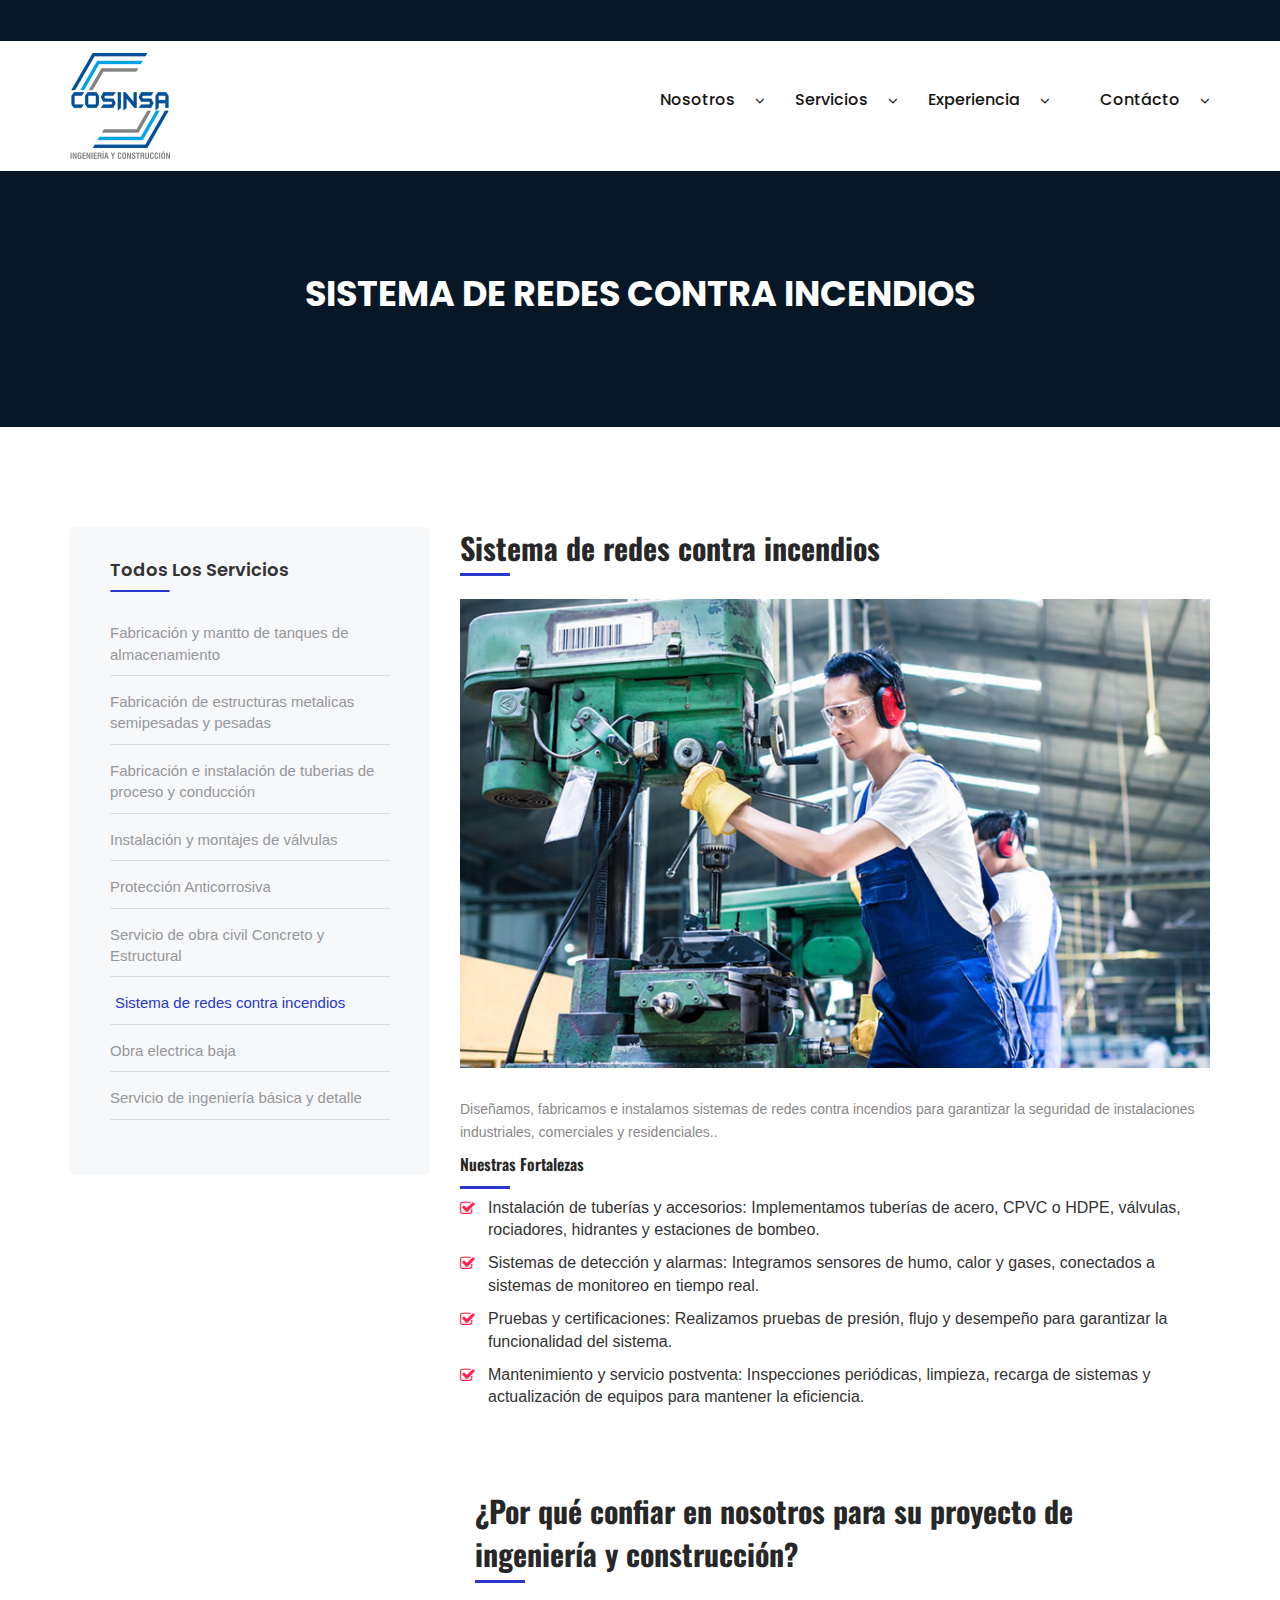
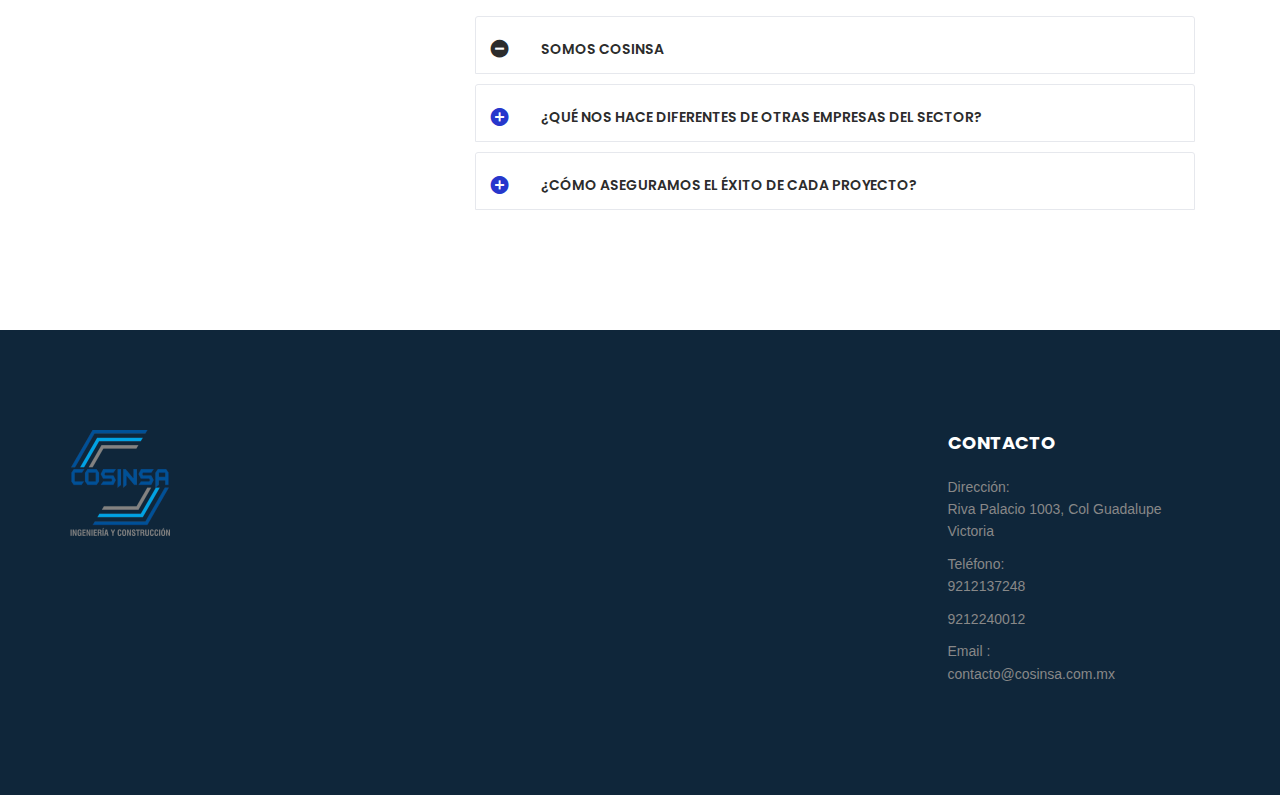
<file: experiencia7.html>
<!DOCTYPE html>
<html>


<head>
<meta charset="utf-8">
<title>Cosinsa Ingeniería y Construcción</title>
<meta http-equiv="X-UA-Compatible" content="IE=edge">
<meta name="viewport" content="width=device-width, initial-scale=1.0">
<!-- Stylesheets -->
<link rel="shortcut icon" type="image/png" href="images/favicon.png" />
<link href="css/bootstrap.css" rel="stylesheet">
<!-- Font Icon -->
<link href="css/stroke-gap-icons.css" rel="stylesheet">
<link href="css/flaticon.css" rel="stylesheet">
<link href="css/font-awesome.min.css" rel="stylesheet">
<link href="css/icofont.css" rel="stylesheet">
<!-- Fancybox -->
<link href="css/jquery.fancybox.css" rel="stylesheet">
<!-- Revolution Slider -->
<link href="css/revolution-slider.css" rel="stylesheet">
<!-- Owl Carousel -->
<link href="css/owl.carousel.css" rel="stylesheet">
<!-- Main CSS -->
<link href="main-style.css" rel="stylesheet">
<!-- Responsive -->
<link href="css/responsive.css" rel="stylesheet">
<!--[if lt IE 9]><script src="http://html5shim.googlecode.com/svn/trunk/html5.js"></script><![endif]-->
<!--[if lt IE 9]><script src="js/respond.js"></script><![endif]-->
</head>
<body>
<div class="page-wrapper"> 
  
  <!-- start preloader --> 
  <div class="preloader"></div> 
  <!-- end preloader --> 
  
  <!-- Main Header / Style One-->
  <header class="main-header header-style-one"> 
    <!-- Header Top -->
    <div class="header-top">
      <div class="container clearfix ptn pbn">
        <div class="row">
          <div class="col-md-8">
            <ul class="top-contact-info list-inline">
              
            </ul>
          </div>
          <div class="col-sm-12 col-md-4">
            <ul class="social-top list-inline">
            
            </ul>
          </div>
        </div>
      </div>
    </div>
    <!-- Header Top End --> 
    
    <!--Header-Main Box-->
    <div class="header-mainbox style_3">
      <div class="container ptn pbn">
        <div class="clearfix">
          <div class="logo-box">
            <div class="logo"> <a href="index.html"><img class="img-responsive" src="images/logo/logo.png" alt="" title="Business"></a> </div>
          </div>
          <div class="outer-box clearfix"> 
            <!-- Main Menu -->
            <nav class="main-menu logo-outer">
              <div class="navbar-header"> 
                <!-- Toggle Button -->
                <button type="button" class="navbar-toggle" data-toggle="collapse" data-target=".navbar-collapse"> <span class="icon-bar"></span> <span class="icon-bar"></span> <span class="icon-bar"></span> </button>
              </div>
              <div class="navbar-collapse collapse clearfix">
                <ul class="navigation clearfix">
                  <li class="dropdown"> <a href="#">Nosotros</a>
                    <ul>
                      <li><a href="Nosotros.html">¿Quienes Somos?</a></li>
                    
                      </li>
                    </ul>
                  </li>
                  <li class="dropdown"> <a href="#">Servicios</a>
                    <ul>
                     <li><a href="experiencia1.html">Todos los servicios</a></li>
                    </ul>
                  </li>
                  <li class="dropdown"><a href="#">Experiencia</a>
                    <ul>
                      <li><a href="Experencia.html">Nuestra Experiencia</a></li>
                    </ul>
                  </li>
                  <li class="dropdown"><a href="contact.html">Contácto</a>
                    <ul>
                      <li><a href="contact.html">Cotiza</a></li>
                      </li>
                    </ul>
                  
                </ul>
              </div>
            </nav>
            <!-- Main Menu End--> 
          </div>
        </div>
      </div>
    </div>
    <!--Header Main Box End--> 
  </header>
  <!--End Main Header --> 

  <!-- Innder Header --> 
  <section class="inner-header bg-theme-three-color">
    <div class="container">
      <div class="row">
        <div class="col-md-12">
          <div class="inner-title text-center">
            <h2>Sistema de redes contra incendios</h2>
            <p><a href="#"></a> </p>
          </div>
        </div>
      </div>
    </div>
  </section>
  <!-- Innder Header End --> 

  <section class="widget">
    <div class="container">
      <div class="section-content">
        <div class="row">
          <div class="col-md-4">
            <div class="sidebar">               
              <!-- Services Widget -->
              <div class="sidebar-widget services-widget">
                <div class="sidebar-title">
                  <h2>Todos los servicios</h2>
                </div>
                <ul class="law-list pb20">
                     <li><a href="experiencia1.html">Fabricación y mantto de tanques de almacenamiento</a></li>
                     <li><a href="experiencia2.html">Fabricación de estructuras metalicas semipesadas y pesadas</a></li>
                     <li><a href="experiencia3.html">Fabricación e instalación de tuberias de proceso y conducción</a></li>
                     <li><a href="experiencia4.html">Instalación y montajes de válvulas</a></li>
                     <li><a href="experiencia5.html">Protección Anticorrosiva</a></li>
                     <li><a href="experiencia6.html">Servicio de obra civil Concreto y Estructural</a></li>
                     <li><a class="active" href="">Sistema de redes contra incendios</a></li>
                     <li><a href="experiencia8.html">Obra electrica baja</a></li>
                     <li><a href="experiencia9.html">Servicio de ingeniería básica y detalle</a></li>
                </ul>
              </div>        
              <!-- Services Widget End -->

              <!-- Donwload Brochures -->
              
              <!-- Donwload Brochures End -->

              <!-- Contact side bar -->
              
              <!-- Donwload Brochures End -->
            </div>
          </div>
          <div class="col-md-8">
            <h2 class="mb20 small-line mb30">Sistema de redes contra incendios</h2>
             <figure class="mb30">
                <img class="img-responsive" src="images/service/7.jpg" alt="The Pulpit Rock">
            </figure> 
            <p>Diseñamos, fabricamos e instalamos sistemas de redes contra incendios para garantizar la seguridad de instalaciones industriales, comerciales y residenciales..</p>
            <div class="row">
              <div class="col-md-12">
                <h3 class="small-line">Nuestras Fortalezas</h3>
                <ul class="list-style-one mb20">
                  <li><a href="#">Instalación de tuberías y accesorios: Implementamos tuberías de acero, CPVC o HDPE, válvulas, rociadores, hidrantes y estaciones de bombeo.</a></li>
                  <li><a href="#">Sistemas de detección y alarmas: Integramos sensores de humo, calor y gases, conectados a sistemas de monitoreo en tiempo real.</a></li>
                  <li><a href="#">Pruebas y certificaciones: Realizamos pruebas de presión, flujo y desempeño para garantizar la funcionalidad del sistema.</a></li>
                  <li><a href="#">Mantenimiento y servicio postventa: Inspecciones periódicas, limpieza, recarga de sistemas y actualización de equipos para mantener la eficiencia.</a></li>
                </ul>
              </div>
              <div class="col-md-12">
                 
              </div>
            </div>
            <div class="col-md-12 mt60">
                <h2 class="small-line mb50">¿Por qué confiar en nosotros para su proyecto de ingeniería y construcción?</h2>
                <div class="faq-default-content-area faq-content mt20">
                  <div class="faq-default-content faq-content">
                    <div class="panel-group" id="accordion">
                      <div class="panel panel-default">
                        <div class="panel-heading">
                          <h4 class="panel-title"> <a data-toggle="collapse" data-parent="#accordion" href="#collapseOne" aria-expanded="true" class=""> Somos Cosinsa  </a> </h4>
                        </div>
                        <div id="collapseOne" class="panel-collapse collapse" role="tabpanel" aria-expanded="true">
                          <div class="panel-body">
                            <div class="panel_body_up">
                              <p>Contamos con un equipo de expertos altamente capacitados que trabajan con tecnología avanzada y las mejores prácticas del sector. Nuestro compromiso con la calidad, seguridad y cumplimiento de plazos nos distingue en cada proyecto que realizamos.</p>
                            </div>
                          </div>
                        </div>
                      </div>
                      <div class="panel panel-default" role="tablist">
                        <div class="panel-heading" role="tab">
                          <h4 class="panel-title"> <a class="collapsed" role="button" data-toggle="collapse" data-parent="#accordion" href="#collapseTwo" aria-expanded="false" aria-controls="collapseTwo"> ¿Qué nos hace diferentes de otras empresas del sector?</a> </h4>
                        </div>
                        <div id="collapseTwo" class="panel-collapse collapse" role="tabpanel" aria-expanded="false">
                          <div class="panel-body">
                            <div class="panel_body_up">
                              <p>Nos enfocamos en ofrecer soluciones personalizadas, adaptadas a las necesidades específicas de cada cliente. Además, garantizamos eficiencia en costos, cumplimiento de normativas de seguridad y sostenibilidad en cada una de nuestras obras.</p>
                            </div>
                          </div>
                        </div>
                      </div>
                      <div class="panel panel-default" role="tablist">
                        <div class="panel-heading" role="tab">
                          <h4 class="panel-title"> <a class="collapsed" role="button" data-toggle="collapse" data-parent="#accordion" href="#collapseThree" aria-expanded="false" aria-controls="collapseThree">¿Cómo aseguramos el éxito de cada proyecto? </a> </h4>
                        </div>
                        <div id="collapseThree" class="panel-collapse collapse" role="tabpanel" aria-expanded="false">
                          <div class="panel-body">
                            <div class="panel_body_up">
                              <p>Aplicamos metodologías de trabajo innovadoras, realizamos un seguimiento detallado en cada etapa del proceso y garantizamos un control de calidad riguroso. Nuestro enfoque integral nos permite entregar proyectos funcionales, seguros y de alto valor para nuestros clientes..</p>
                            </div>
                          </div>
                        </div>
                      </div>
                    </div>
                  </div>
                </div>
              </div>
          </div>
        </div>
      </div>
    </div>
  </section>
 <!--Section::Footer-->
 <footer class="main-footer">
  <div class="container ptn">
    <div class="row pt60 pb40">
      
      
      
    </div>
    <div class="row clearfix">
      <div class="col-md-3 col-sm-6 col-xs-12">
        <div class="footer-1"> <a href="index.html"><img class="img-responsive" src="images/logo/logo.png" alt="" title="Business"></a>
          <p></p>
          <ul class="social">
      
          </ul>
        </div>
      </div>
      <!--Footer Column-->
      <div class="col-md-3 col-sm-6 col-xs-12">
        <div class="footer-2">
        
        </div>
      </div>
      <!--Footer Column-->
      <div class="col-md-3 col-sm-6 col-xs-12">
        <div class="footer-3">
          
        </div>
      </div>
      <!--Footer Column-->
      <div class="col-md-3 col-sm-6 col-xs-12">
        <div class="footer-4">
          <h4>Contacto</h4>
          <p><span>Dirección:</span> <br>
            Riva Palacio 1003, Col Guadalupe Victoria</p>
          <p><span>Teléfono:</span> <br>
            9212137248</p>
            <p>9212240012</p>
          <p><span>Email :</span> <br>
            contacto@cosinsa.com.mx </p>
        </div>
      </div>
    </div>
  </div> 
</footer>
<!--Section::Footer End -->

</div>
<!--End pagewrapper--> 

<!--Scroll to top-->
<div class="scroll-to-top scroll-to-target" data-target=".main-header"><span class="icofont icofont-long-arrow-up"></span></div>
<script src="js/jquery.js"></script> 
<script src="js/jquery-ui-1.11.4/jquery-ui.js"></script> 
<script src="js/revolution.min.js"></script> 
<script src="js/rev-custom.js"></script>
<script src="js/all-jquery.js"></script> 
<script src="js/script.js"></script>
</body>


</html>
</file>
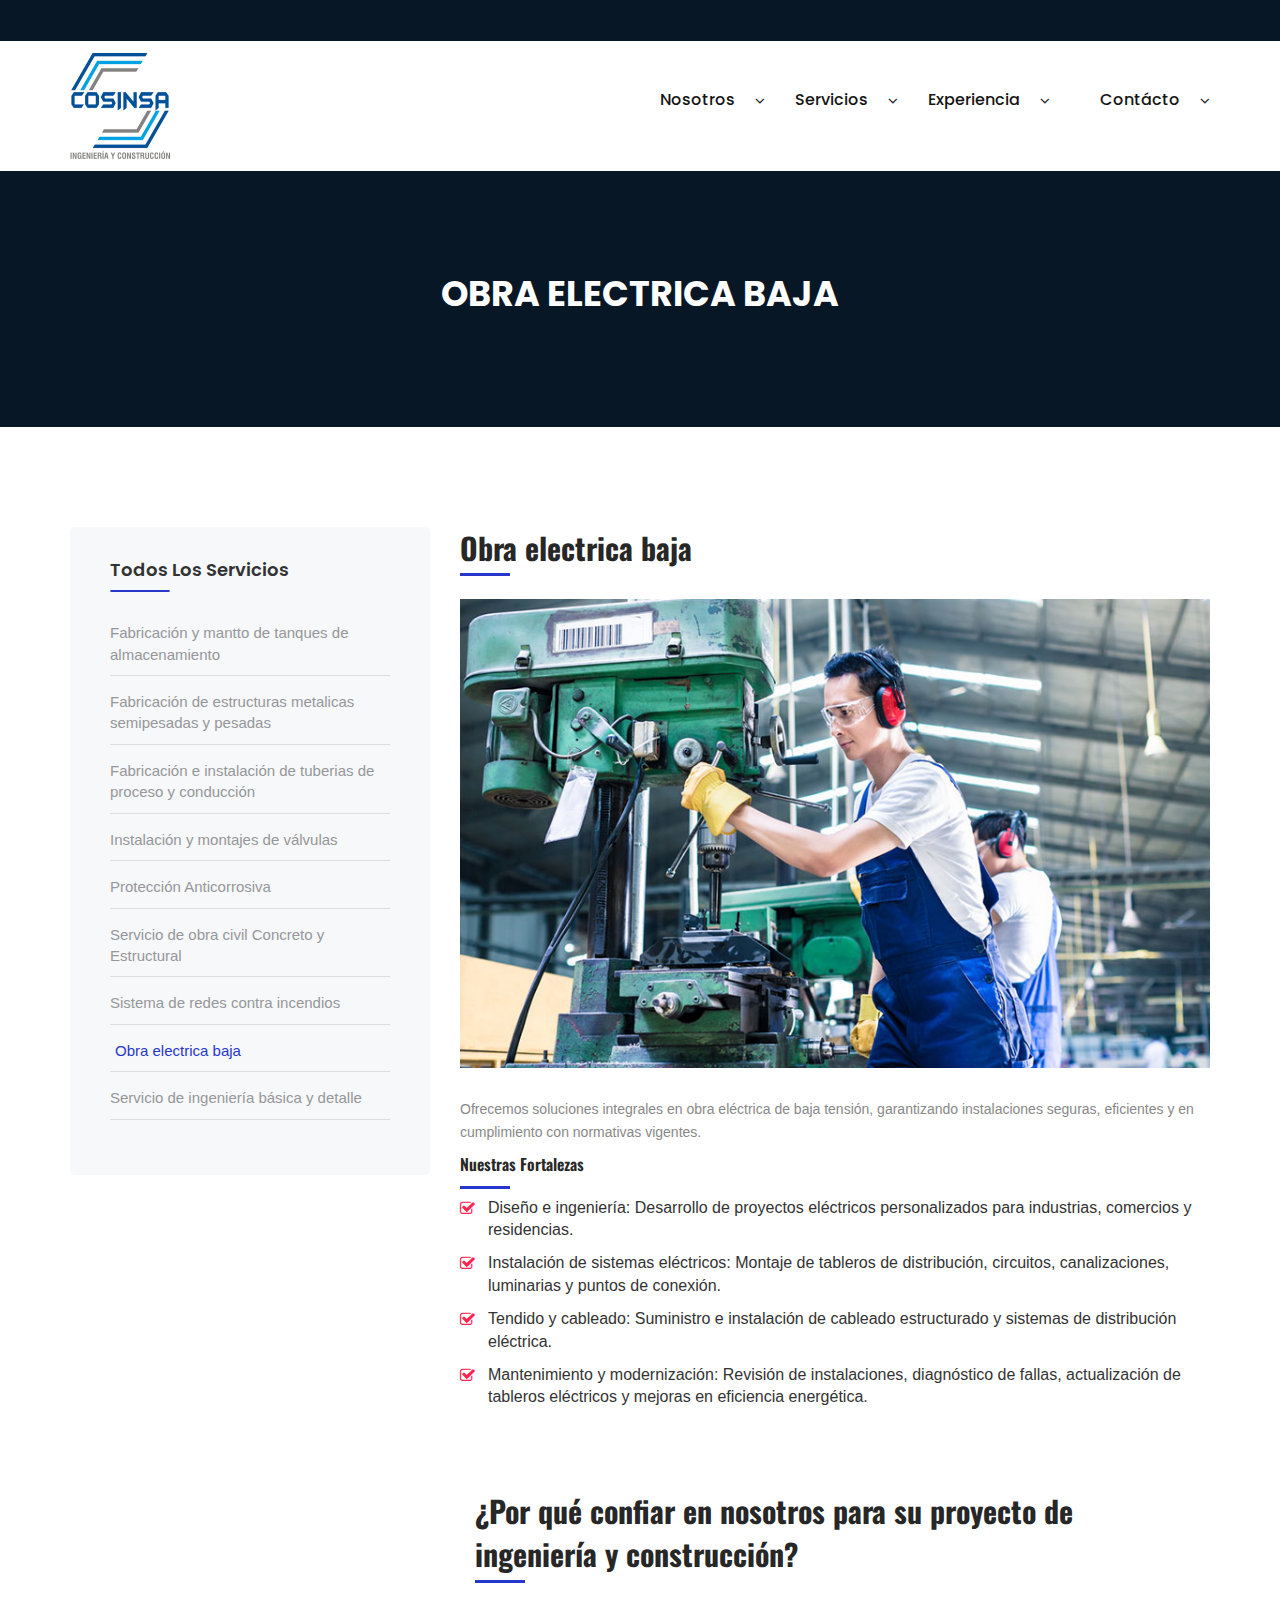
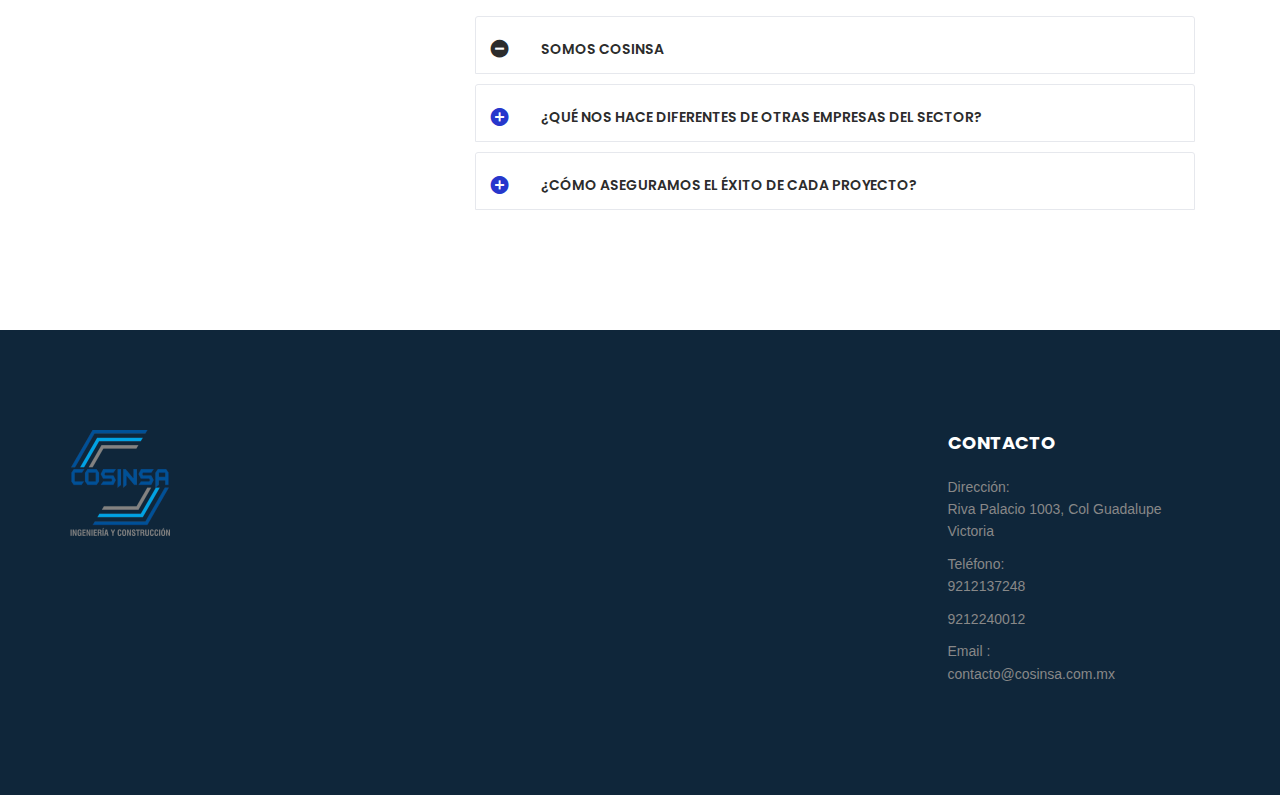
<file: experiencia8.html>
<!DOCTYPE html>
<html>


<head>
<meta charset="utf-8">
<title>Cosinsa Ingeniería y Construcción</title>
<meta http-equiv="X-UA-Compatible" content="IE=edge">
<meta name="viewport" content="width=device-width, initial-scale=1.0">
<!-- Stylesheets -->
<link rel="shortcut icon" type="image/png" href="images/favicon.png" />
<link href="css/bootstrap.css" rel="stylesheet">
<!-- Font Icon -->
<link href="css/stroke-gap-icons.css" rel="stylesheet">
<link href="css/flaticon.css" rel="stylesheet">
<link href="css/font-awesome.min.css" rel="stylesheet">
<link href="css/icofont.css" rel="stylesheet">
<!-- Fancybox -->
<link href="css/jquery.fancybox.css" rel="stylesheet">
<!-- Revolution Slider -->
<link href="css/revolution-slider.css" rel="stylesheet">
<!-- Owl Carousel -->
<link href="css/owl.carousel.css" rel="stylesheet">
<!-- Main CSS -->
<link href="main-style.css" rel="stylesheet">
<!-- Responsive -->
<link href="css/responsive.css" rel="stylesheet">
<!--[if lt IE 9]><script src="http://html5shim.googlecode.com/svn/trunk/html5.js"></script><![endif]-->
<!--[if lt IE 9]><script src="js/respond.js"></script><![endif]-->
</head>
<body>
<div class="page-wrapper"> 
  
  <!-- start preloader --> 
  <div class="preloader"></div> 
  <!-- end preloader --> 
  
  <!-- Main Header / Style One-->
  <header class="main-header header-style-one"> 
    <!-- Header Top -->
    <div class="header-top">
      <div class="container clearfix ptn pbn">
        <div class="row">
          <div class="col-md-8">
            <ul class="top-contact-info list-inline">
              
            </ul>
          </div>
          <div class="col-sm-12 col-md-4">
            <ul class="social-top list-inline">
            
            </ul>
          </div>
        </div>
      </div>
    </div>
    <!-- Header Top End --> 
    
    <!--Header-Main Box-->
    <div class="header-mainbox style_3">
      <div class="container ptn pbn">
        <div class="clearfix">
          <div class="logo-box">
            <div class="logo"> <a href="index.html"><img class="img-responsive" src="images/logo/logo.png" alt="" title="Business"></a> </div>
          </div>
          <div class="outer-box clearfix"> 
            <!-- Main Menu -->
            <nav class="main-menu logo-outer">
              <div class="navbar-header"> 
                <!-- Toggle Button -->
                <button type="button" class="navbar-toggle" data-toggle="collapse" data-target=".navbar-collapse"> <span class="icon-bar"></span> <span class="icon-bar"></span> <span class="icon-bar"></span> </button>
              </div>
              <div class="navbar-collapse collapse clearfix">
                <ul class="navigation clearfix">
                  <li class="dropdown"> <a href="#">Nosotros</a>
                    <ul>
                      <li><a href="Nosotros.html">¿Quienes Somos?</a></li>
                    
                      </li>
                    </ul>
                  </li>
                  <li class="dropdown"> <a href="#">Servicios</a>
                    <ul>
                     <li><a href="experiencia1.html">Todos los servicios</a></li>
                    </ul>
                  </li>
                  <li class="dropdown"><a href="#">Experiencia</a>
                    <ul>
                      <li><a href="Experencia.html">Nuestra Experiencia</a></li>
                    </ul>
                  </li>
                  <li class="dropdown"><a href="contact.html">Contácto</a>
                    <ul>
                      <li><a href="contact.html">Cotiza</a></li>
                      </li>
                    </ul>
                  
                </ul>
              </div>
            </nav>
            <!-- Main Menu End--> 
          </div>
        </div>
      </div>
    </div>
    <!--Header Main Box End--> 
  </header>
  <!--End Main Header --> 
  <!-- Innder Header --> 
  <section class="inner-header bg-theme-three-color">
    <div class="container">
      <div class="row">
        <div class="col-md-12">
          <div class="inner-title text-center">
            <h2>Obra electrica baja</h2>
            <p><a href="#"></a> </p>
          </div>
        </div>
      </div>
    </div>
  </section>
  <!-- Innder Header End --> 

  <section class="widget">
    <div class="container">
      <div class="section-content">
        <div class="row">
          <div class="col-md-4">
            <div class="sidebar">               
              <!-- Services Widget -->
              <div class="sidebar-widget services-widget">
                <div class="sidebar-title">
                  <h2>Todos los servicios</h2>
                </div>
                <ul class="law-list pb20">
                     <li><a href="experiencia1.html">Fabricación y mantto de tanques de almacenamiento</a></li>
                     <li><a href="experiencia2.html">Fabricación de estructuras metalicas semipesadas y pesadas</a></li>
                     <li><a href="experiencia3.html">Fabricación e instalación de tuberias de proceso y conducción</a></li>
                     <li><a href="experiencia4.html">Instalación y montajes de válvulas</a></li>
                     <li><a href="experiencia5.html">Protección Anticorrosiva</a></li>
                     <li><a href="experiencia6.html">Servicio de obra civil Concreto y Estructural</a></li>
                     <li><a href="experiencia7.html">Sistema de redes contra incendios</a></li>
                     <li><a class="active" href="">Obra electrica baja</a></li>
                     <li><a href="experiencia9.html">Servicio de ingeniería básica y detalle</a></li>
                </ul>
              </div>        
              <!-- Services Widget End -->

              <!-- Donwload Brochures -->
              
              <!-- Donwload Brochures End -->

              <!-- Contact side bar -->
              
              <!-- Donwload Brochures End -->
            </div>
          </div>
          <div class="col-md-8">
            <h2 class="mb20 small-line mb30">Obra electrica baja</h2>
             <figure class="mb30">
                <img class="img-responsive" src="images/service/7.jpg" alt="The Pulpit Rock">
            </figure> 
            <p>Ofrecemos soluciones integrales en obra eléctrica de baja tensión, garantizando instalaciones seguras, eficientes y en cumplimiento con normativas vigentes.</p>
            <div class="row">
              <div class="col-md-12">
                <h3 class="small-line">Nuestras Fortalezas</h3>
                <ul class="list-style-one mb20">
                  <li><a href="#">Diseño e ingeniería: Desarrollo de proyectos eléctricos personalizados para industrias, comercios y residencias.</a></li>
                  <li><a href="#">Instalación de sistemas eléctricos: Montaje de tableros de distribución, circuitos, canalizaciones, luminarias y puntos de conexión.</a></li>
                  <li><a href="#">Tendido y cableado: Suministro e instalación de cableado estructurado y sistemas de distribución eléctrica.</a></li>
                  <li><a href="#">Mantenimiento y modernización: Revisión de instalaciones, diagnóstico de fallas, actualización de tableros eléctricos y mejoras en eficiencia energética.</a></li>
                </ul>
              </div>
              <div class="col-md-12">
                 
              </div>
            </div>
            <div class="col-md-12 mt60">
                <h2 class="small-line mb50">¿Por qué confiar en nosotros para su proyecto de ingeniería y construcción?</h2>
                <div class="faq-default-content-area faq-content mt20">
                  <div class="faq-default-content faq-content">
                    <div class="panel-group" id="accordion">
                      <div class="panel panel-default">
                        <div class="panel-heading">
                          <h4 class="panel-title"> <a data-toggle="collapse" data-parent="#accordion" href="#collapseOne" aria-expanded="true" class=""> Somos Cosinsa  </a> </h4>
                        </div>
                        <div id="collapseOne" class="panel-collapse collapse" role="tabpanel" aria-expanded="true">
                          <div class="panel-body">
                            <div class="panel_body_up">
                              <p>Contamos con un equipo de expertos altamente capacitados que trabajan con tecnología avanzada y las mejores prácticas del sector. Nuestro compromiso con la calidad, seguridad y cumplimiento de plazos nos distingue en cada proyecto que realizamos.</p>
                            </div>
                          </div>
                        </div>
                      </div>
                      <div class="panel panel-default" role="tablist">
                        <div class="panel-heading" role="tab">
                          <h4 class="panel-title"> <a class="collapsed" role="button" data-toggle="collapse" data-parent="#accordion" href="#collapseTwo" aria-expanded="false" aria-controls="collapseTwo"> ¿Qué nos hace diferentes de otras empresas del sector?</a> </h4>
                        </div>
                        <div id="collapseTwo" class="panel-collapse collapse" role="tabpanel" aria-expanded="false">
                          <div class="panel-body">
                            <div class="panel_body_up">
                              <p>Nos enfocamos en ofrecer soluciones personalizadas, adaptadas a las necesidades específicas de cada cliente. Además, garantizamos eficiencia en costos, cumplimiento de normativas de seguridad y sostenibilidad en cada una de nuestras obras.</p>
                            </div>
                          </div>
                        </div>
                      </div>
                      <div class="panel panel-default" role="tablist">
                        <div class="panel-heading" role="tab">
                          <h4 class="panel-title"> <a class="collapsed" role="button" data-toggle="collapse" data-parent="#accordion" href="#collapseThree" aria-expanded="false" aria-controls="collapseThree">¿Cómo aseguramos el éxito de cada proyecto? </a> </h4>
                        </div>
                        <div id="collapseThree" class="panel-collapse collapse" role="tabpanel" aria-expanded="false">
                          <div class="panel-body">
                            <div class="panel_body_up">
                              <p>Aplicamos metodologías de trabajo innovadoras, realizamos un seguimiento detallado en cada etapa del proceso y garantizamos un control de calidad riguroso. Nuestro enfoque integral nos permite entregar proyectos funcionales, seguros y de alto valor para nuestros clientes..</p>
                            </div>
                          </div>
                        </div>
                      </div>
                    </div>
                  </div>
                </div>
              </div>
          </div>
        </div>
      </div>
    </div>
  </section>
  
 <!--Section::Footer-->
 <footer class="main-footer">
  <div class="container ptn">
    <div class="row pt60 pb40">
      
      
      
    </div>
    <div class="row clearfix">
      <div class="col-md-3 col-sm-6 col-xs-12">
        <div class="footer-1"> <a href="index.html"><img class="img-responsive" src="images/logo/logo.png" alt="" title="Business"></a>
          <p></p>
          <ul class="social">
      
          </ul>
        </div>
      </div>
      <!--Footer Column-->
      <div class="col-md-3 col-sm-6 col-xs-12">
        <div class="footer-2">
        
        </div>
      </div>
      <!--Footer Column-->
      <div class="col-md-3 col-sm-6 col-xs-12">
        <div class="footer-3">
          
        </div>
      </div>
      <!--Footer Column-->
      <div class="col-md-3 col-sm-6 col-xs-12">
        <div class="footer-4">
          <h4>Contacto</h4>
          <p><span>Dirección:</span> <br>
            Riva Palacio 1003, Col Guadalupe Victoria</p>
          <p><span>Teléfono:</span> <br>
            9212137248</p>
            <p>9212240012</p>
          <p><span>Email :</span> <br>
            contacto@cosinsa.com.mx </p>
        </div>
      </div>
    </div>
  </div> 
</footer>
<!--Section::Footer End -->

</div>
<!--End pagewrapper--> 

<!--Scroll to top-->
<div class="scroll-to-top scroll-to-target" data-target=".main-header"><span class="icofont icofont-long-arrow-up"></span></div>
<script src="js/jquery.js"></script> 
<script src="js/jquery-ui-1.11.4/jquery-ui.js"></script> 
<script src="js/revolution.min.js"></script> 
<script src="js/rev-custom.js"></script>
<script src="js/all-jquery.js"></script> 
<script src="js/script.js"></script>
</body>


</html>
</file>
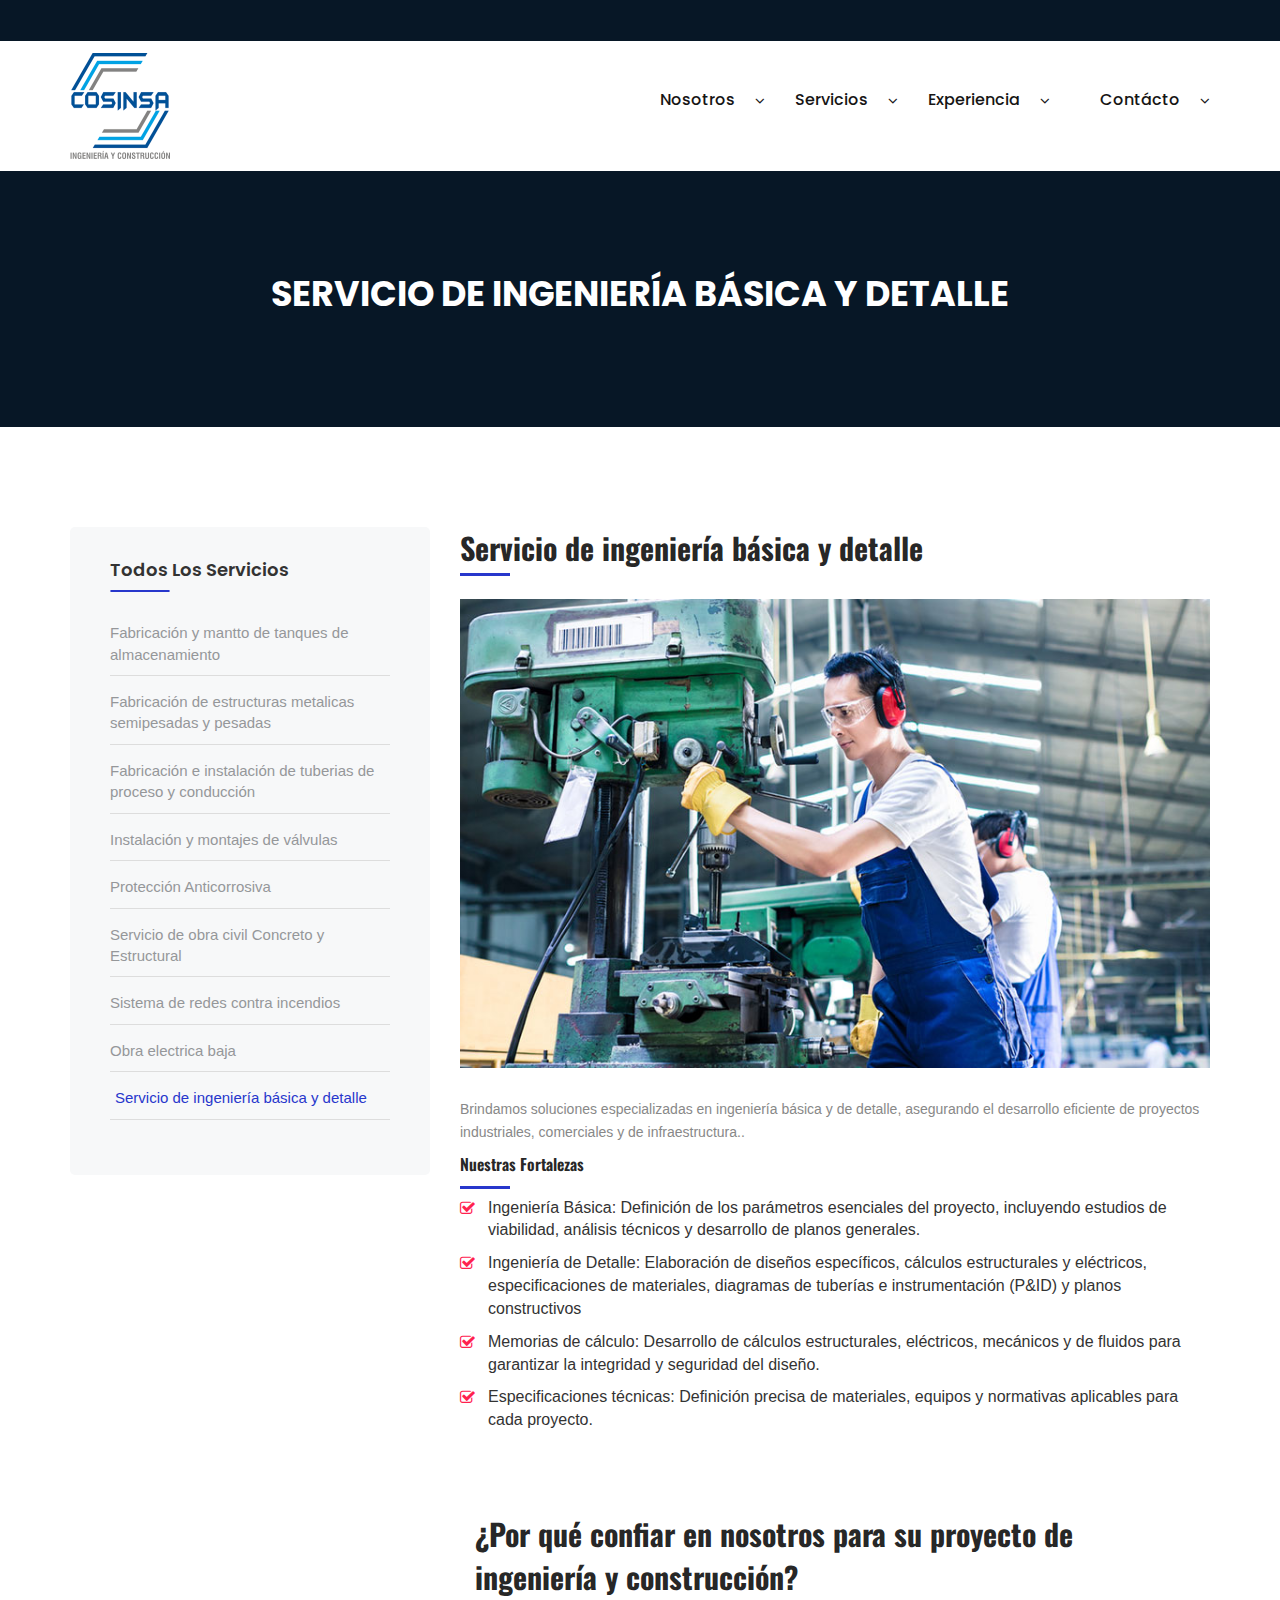
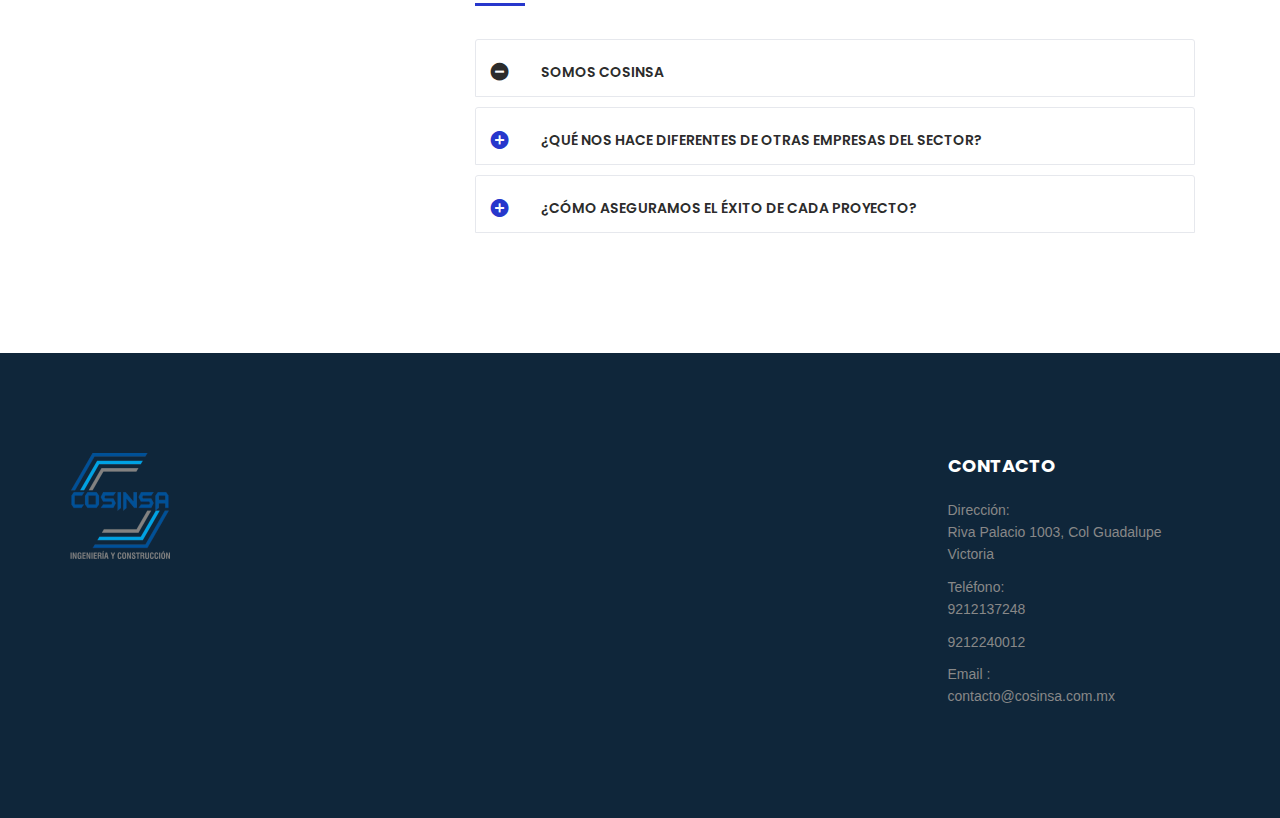
<file: experiencia9.html>
<!DOCTYPE html>
<html>


<head>
<meta charset="utf-8">
<title>Cosinsa Ingeniería y Construcción</title>
<meta http-equiv="X-UA-Compatible" content="IE=edge">
<meta name="viewport" content="width=device-width, initial-scale=1.0">
<!-- Stylesheets -->
<link rel="shortcut icon" type="image/png" href="images/favicon.png" />
<link href="css/bootstrap.css" rel="stylesheet">
<!-- Font Icon -->
<link href="css/stroke-gap-icons.css" rel="stylesheet">
<link href="css/flaticon.css" rel="stylesheet">
<link href="css/font-awesome.min.css" rel="stylesheet">
<link href="css/icofont.css" rel="stylesheet">
<!-- Fancybox -->
<link href="css/jquery.fancybox.css" rel="stylesheet">
<!-- Revolution Slider -->
<link href="css/revolution-slider.css" rel="stylesheet">
<!-- Owl Carousel -->
<link href="css/owl.carousel.css" rel="stylesheet">
<!-- Main CSS -->
<link href="main-style.css" rel="stylesheet">
<!-- Responsive -->
<link href="css/responsive.css" rel="stylesheet">
<!--[if lt IE 9]><script src="http://html5shim.googlecode.com/svn/trunk/html5.js"></script><![endif]-->
<!--[if lt IE 9]><script src="js/respond.js"></script><![endif]-->
</head>
<body>
<div class="page-wrapper"> 
  
  <!-- start preloader --> 
  <div class="preloader"></div> 
  <!-- end preloader --> 
  
  <!-- Main Header / Style One-->
  <header class="main-header header-style-one"> 
    <!-- Header Top -->
    <div class="header-top">
      <div class="container clearfix ptn pbn">
        <div class="row">
          <div class="col-md-8">
            <ul class="top-contact-info list-inline">
              
            </ul>
          </div>
          <div class="col-sm-12 col-md-4">
            <ul class="social-top list-inline">
            
            </ul>
          </div>
        </div>
      </div>
    </div>
    <!-- Header Top End --> 
    
    <!--Header-Main Box-->
    <div class="header-mainbox style_3">
      <div class="container ptn pbn">
        <div class="clearfix">
          <div class="logo-box">
            <div class="logo"> <a href="index.html"><img class="img-responsive" src="images/logo/logo.png" alt="" title="Business"></a> </div>
          </div>
          <div class="outer-box clearfix"> 
            <!-- Main Menu -->
            <nav class="main-menu logo-outer">
              <div class="navbar-header"> 
                <!-- Toggle Button -->
                <button type="button" class="navbar-toggle" data-toggle="collapse" data-target=".navbar-collapse"> <span class="icon-bar"></span> <span class="icon-bar"></span> <span class="icon-bar"></span> </button>
              </div>
              <div class="navbar-collapse collapse clearfix">
                <ul class="navigation clearfix">
                  <li class="dropdown"> <a href="#">Nosotros</a>
                    <ul>
                      <li><a href="Nosotros.html">¿Quienes Somos?</a></li>
                    
                      </li>
                    </ul>
                  </li>
                  <li class="dropdown"> <a href="#">Servicios</a>
                    <ul>
                     <li><a href="experiencia1.html">Todos los servicios</a></li>
                    </ul>
                  </li>
                  <li class="dropdown"><a href="#">Experiencia</a>
                    <ul>
                      <li><a href="Experencia.html">Nuestra Experiencia</a></li>
                    </ul>
                  </li>
                  <li class="dropdown"><a href="contact.html">Contácto</a>
                    <ul>
                      <li><a href="contact.html">Cotiza</a></li>
                      </li>
                    </ul>
                  
                </ul>
              </div>
            </nav>
            <!-- Main Menu End--> 
          </div>
        </div>
      </div>
    </div>
    <!--Header Main Box End--> 
  </header>
  <!--End Main Header --> 
  <!-- Innder Header --> 
  <section class="inner-header bg-theme-three-color">
    <div class="container">
      <div class="row">
        <div class="col-md-12">
          <div class="inner-title text-center">
            <h2>Servicio de ingeniería básica y detalle</h2>
            <p><a href="#"></a> </p>
          </div>
        </div>
      </div>
    </div>
  </section>
  <!-- Innder Header End --> 

  <section class="widget">
    <div class="container">
      <div class="section-content">
        <div class="row">
          <div class="col-md-4">
            <div class="sidebar">               
              <!-- Services Widget -->
              <div class="sidebar-widget services-widget">
                <div class="sidebar-title">
                  <h2>Todos los servicios</h2>
                </div>
                <ul class="law-list pb20">
                     <li><a href="experiencia1.html">Fabricación y mantto de tanques de almacenamiento</a></li>
                     <li><a href="experiencia2.html">Fabricación de estructuras metalicas semipesadas y pesadas</a></li>
                     <li><a href="experiencia3.html">Fabricación e instalación de tuberias de proceso y conducción</a></li>
                     <li><a href="experiencia4.html">Instalación y montajes de válvulas</a></li>
                     <li><a href="experiencia5.html">Protección Anticorrosiva</a></li>
                     <li><a href="experiencia6.html">Servicio de obra civil Concreto y Estructural</a></li>
                     <li><a href="experiencia7.html">Sistema de redes contra incendios</a></li>
                     <li><a href="experiencia8.html">Obra electrica baja</a></li>
                     <li><a class="active"  href="">Servicio de ingeniería básica y detalle</a></li>
                </ul>
              </div>        
              <!-- Services Widget End -->

              <!-- Donwload Brochures -->
              
              <!-- Donwload Brochures End -->

              <!-- Contact side bar -->
              
              <!-- Donwload Brochures End -->
            </div>
          </div>
          <div class="col-md-8">
            <h2 class="mb20 small-line mb30">Servicio de ingeniería básica y detalle</h2>
             <figure class="mb30">
                <img class="img-responsive" src="images/service/7.jpg" alt="The Pulpit Rock">
            </figure> 
            <p>Brindamos soluciones especializadas en ingeniería básica y de detalle, asegurando el desarrollo eficiente de proyectos industriales, comerciales y de infraestructura..</p>
            <div class="row">
              <div class="col-md-12">
                <h3 class="small-line">Nuestras Fortalezas</h3>
                <ul class="list-style-one mb20">
                  <li><a href="#">Ingeniería Básica: Definición de los parámetros esenciales del proyecto, incluyendo estudios de viabilidad, análisis técnicos y desarrollo de planos generales.</a></li>
                  <li><a href="#">Ingeniería de Detalle: Elaboración de diseños específicos, cálculos estructurales y eléctricos, especificaciones de materiales, diagramas de tuberías e instrumentación (P&ID) y planos constructivos</a></li>
                  <li><a href="#">Memorias de cálculo: Desarrollo de cálculos estructurales, eléctricos, mecánicos y de fluidos para garantizar la integridad y seguridad del diseño.</a></li>
                  <li><a href="#">Especificaciones técnicas: Definición precisa de materiales, equipos y normativas aplicables para cada proyecto.</a></li>
                </ul>
              </div>
              <div class="col-md-12">
              </div>
            </div>
            <div class="col-md-12 mt60">
                <h2 class="small-line mb50">¿Por qué confiar en nosotros para su proyecto de ingeniería y construcción?</h2>
                <div class="faq-default-content-area faq-content mt20">
                  <div class="faq-default-content faq-content">
                    <div class="panel-group" id="accordion">
                      <div class="panel panel-default">
                        <div class="panel-heading">
                          <h4 class="panel-title"> <a data-toggle="collapse" data-parent="#accordion" href="#collapseOne" aria-expanded="true" class="">Somos Cosinsa </a> </h4>
                        </div>
                        <div id="collapseOne" class="panel-collapse collapse" role="tabpanel" aria-expanded="true">
                          <div class="panel-body">
                            <div class="panel_body_up">
                              <p>Contamos con un equipo de expertos altamente capacitados que trabajan con tecnología avanzada y las mejores prácticas del sector. Nuestro compromiso con la calidad, seguridad y cumplimiento de plazos nos distingue en cada proyecto que realizamos.</p>
                            </div>
                          </div>
                        </div>
                      </div>
                      <div class="panel panel-default" role="tablist">
                        <div class="panel-heading" role="tab">
                          <h4 class="panel-title"> <a class="collapsed" role="button" data-toggle="collapse" data-parent="#accordion" href="#collapseTwo" aria-expanded="false" aria-controls="collapseTwo"> ¿Qué nos hace diferentes de otras empresas del sector?</a> </h4>
                        </div>
                        <div id="collapseTwo" class="panel-collapse collapse" role="tabpanel" aria-expanded="false">
                          <div class="panel-body">
                            <div class="panel_body_up">
                              <p>Nos enfocamos en ofrecer soluciones personalizadas, adaptadas a las necesidades específicas de cada cliente. Además, garantizamos eficiencia en costos, cumplimiento de normativas de seguridad y sostenibilidad en cada una de nuestras obras.</p>
                            </div>
                          </div>
                        </div>
                      </div>
                      <div class="panel panel-default" role="tablist">
                        <div class="panel-heading" role="tab">
                          <h4 class="panel-title"> <a class="collapsed" role="button" data-toggle="collapse" data-parent="#accordion" href="#collapseThree" aria-expanded="false" aria-controls="collapseThree">¿Cómo aseguramos el éxito de cada proyecto? </a> </h4>
                        </div>
                        <div id="collapseThree" class="panel-collapse collapse" role="tabpanel" aria-expanded="false">
                          <div class="panel-body">
                            <div class="panel_body_up">
                              <p>Aplicamos metodologías de trabajo innovadoras, realizamos un seguimiento detallado en cada etapa del proceso y garantizamos un control de calidad riguroso. Nuestro enfoque integral nos permite entregar proyectos funcionales, seguros y de alto valor para nuestros clientes..</p>
                            </div>
                          </div>
                        </div>
                      </div>
                    </div>
                  </div>
                </div>
              </div>
          </div>
        </div>
      </div>
    </div>
  </section>
  
 <!--Section::Footer-->
 <footer class="main-footer">
  <div class="container ptn">
    <div class="row pt60 pb40">
      
      
      
    </div>
    <div class="row clearfix">
      <div class="col-md-3 col-sm-6 col-xs-12">
        <div class="footer-1"> <a href="index.html"><img class="img-responsive" src="images/logo/logo.png" alt="" title="Business"></a>
          <p></p>
          <ul class="social">
      
          </ul>
        </div>
      </div>
      <!--Footer Column-->
      <div class="col-md-3 col-sm-6 col-xs-12">
        <div class="footer-2">
        
        </div>
      </div>
      <!--Footer Column-->
      <div class="col-md-3 col-sm-6 col-xs-12">
        <div class="footer-3">
          
        </div>
      </div>
      <!--Footer Column-->
      <div class="col-md-3 col-sm-6 col-xs-12">
        <div class="footer-4">
          <h4>Contacto</h4>
          <p><span>Dirección:</span> <br>
            Riva Palacio 1003, Col Guadalupe Victoria</p>
          <p><span>Teléfono:</span> <br>
            9212137248</p>
            <p>9212240012</p>
          <p><span>Email :</span> <br>
            contacto@cosinsa.com.mx </p>
        </div>
      </div>
    </div>
  </div> 
</footer>
<!--Section::Footer End -->

</div>
<!--End pagewrapper--> 

<!--Scroll to top-->
<div class="scroll-to-top scroll-to-target" data-target=".main-header"><span class="icofont icofont-long-arrow-up"></span></div>
<script src="js/jquery.js"></script> 
<script src="js/jquery-ui-1.11.4/jquery-ui.js"></script> 
<script src="js/revolution.min.js"></script> 
<script src="js/rev-custom.js"></script>
<script src="js/all-jquery.js"></script> 
<script src="js/script.js"></script>
</body>


</html>
</file>
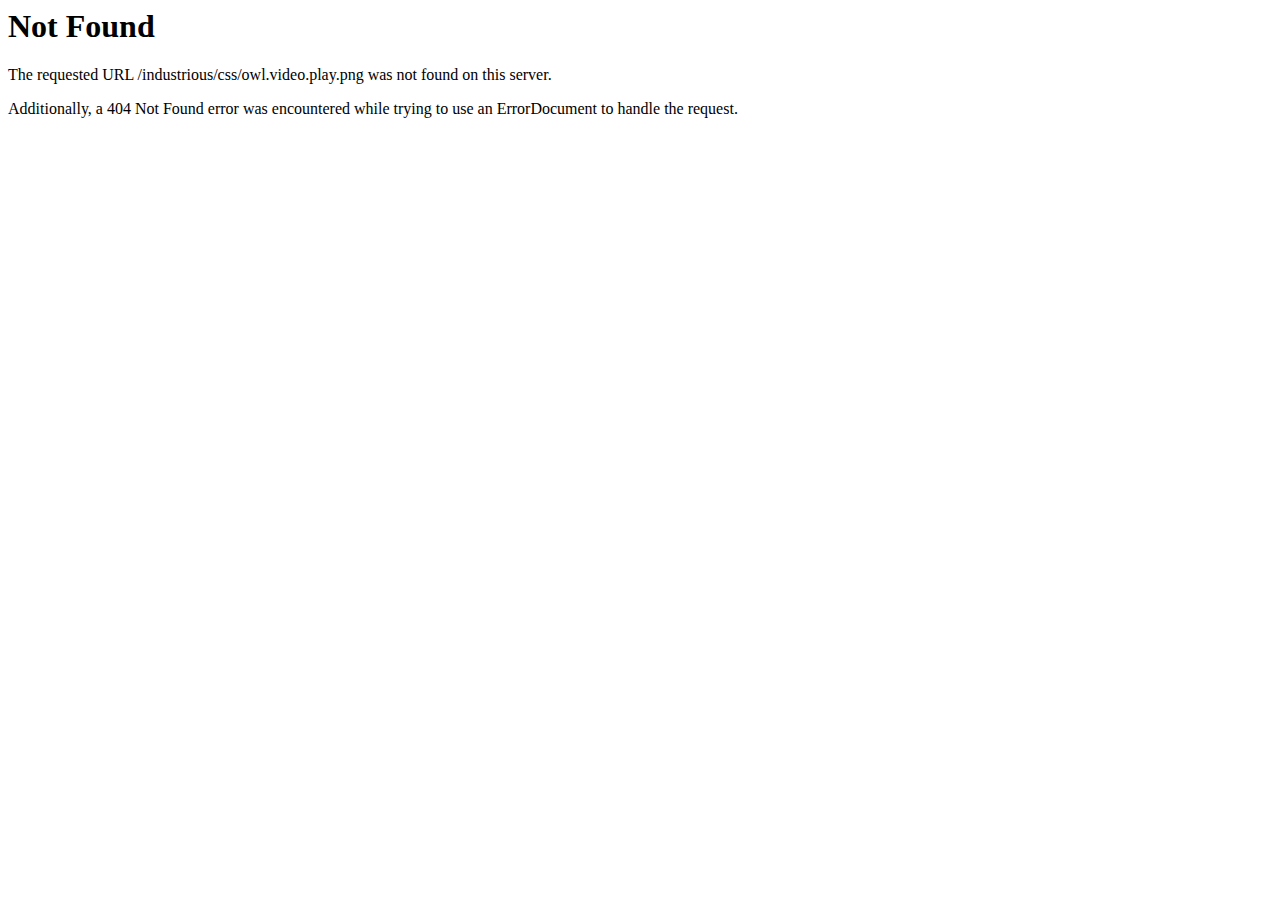
<file: css/owl.video.play.html>
<!DOCTYPE HTML PUBLIC "-//IETF//DTD HTML 2.0//EN">
<html><head>
<title>404 Not Found</title>
</head><body>
<h1>Not Found</h1>
<p>The requested URL /industrious/css/owl.video.play.png was not found on this server.</p>
<p>Additionally, a 404 Not Found
error was encountered while trying to use an ErrorDocument to handle the request.</p>
</body></html>
</file>
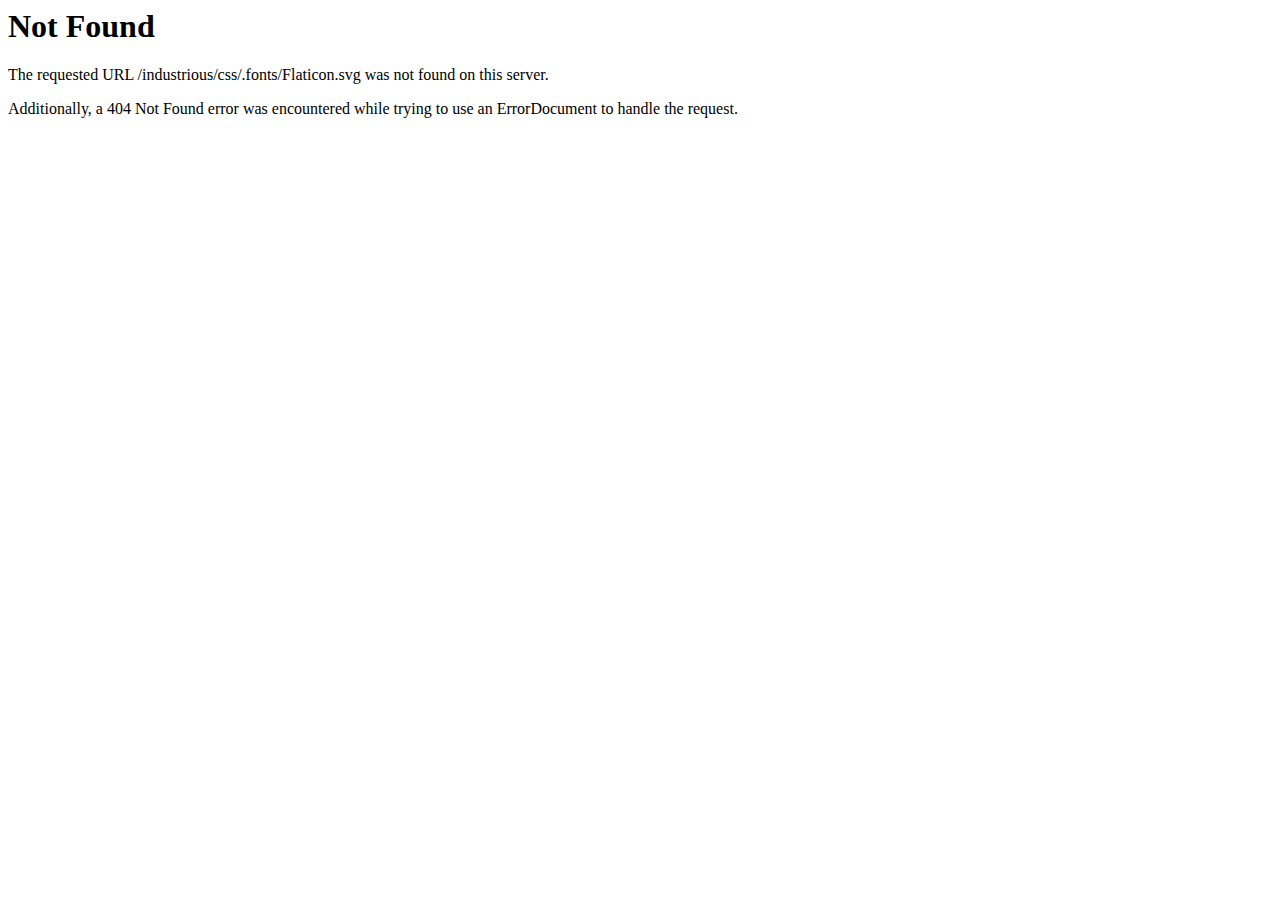
<file: css/.fonts/Flaticon.html>
<!DOCTYPE HTML PUBLIC "-//IETF//DTD HTML 2.0//EN">
<html><head>
<title>404 Not Found</title>
</head><body>
<h1>Not Found</h1>
<p>The requested URL /industrious/css/.fonts/Flaticon.svg was not found on this server.</p>
<p>Additionally, a 404 Not Found
error was encountered while trying to use an ErrorDocument to handle the request.</p>
</body></html>
</file>
<file: css/stroke-gap-icons.css>
@font-face{font-family:Stroke-Gap-Icons;src:url(../fonts/Stroke-Gap-Icons.eot);src:url(../fonts/Stroke-Gap-Icons.eot) format('embedded-opentype'),url(../fonts/Stroke-Gap-Icons.woff) format('woff'),url(../fonts/Stroke-Gap-Icons.ttf) format('truetype'),url(../fonts/Stroke-Gap-Icons.svg) format('svg');font-weight:400;font-style:normal}.icon{font-family:Stroke-Gap-Icons;speak:none;font-style:normal;font-weight:400;font-variant:normal;text-transform:none;line-height:1;font-size:30px;-webkit-font-smoothing:antialiased;-moz-osx-font-smoothing:grayscale}.icon-WorldWide:before{content:"\e600"}.icon-WorldGlobe:before{content:"\e601"}.icon-Underpants:before{content:"\e602"}.icon-Tshirt:before{content:"\e603"}.icon-Trousers:before{content:"\e604"}.icon-Tie:before{content:"\e605"}.icon-TennisBall:before{content:"\e606"}.icon-Telesocpe:before{content:"\e607"}.icon-Stop:before{content:"\e608"}.icon-Starship:before{content:"\e609"}.icon-Starship2:before{content:"\e60a"}.icon-Speaker:before{content:"\e60b"}.icon-Speaker2:before{content:"\e60c"}.icon-Soccer:before{content:"\e60d"}.icon-Snikers:before{content:"\e60e"}.icon-Scisors:before{content:"\e60f"}.icon-Puzzle:before{content:"\e610"}.icon-Printer:before{content:"\e611"}.icon-Pool:before{content:"\e612"}.icon-Podium:before{content:"\e613"}.icon-Play:before{content:"\e614"}.icon-Planet:before{content:"\e615"}.icon-Pause:before{content:"\e616"}.icon-Next:before{content:"\e617"}.icon-MusicNote2:before{content:"\e618"}.icon-MusicNote:before{content:"\e619"}.icon-MusicMixer:before{content:"\e61a"}.icon-Microphone:before{content:"\e61b"}.icon-Medal:before{content:"\e61c"}.icon-ManFigure:before{content:"\e61d"}.icon-Magnet:before{content:"\e61e"}.icon-Like:before{content:"\e61f"}.icon-Hanger:before{content:"\e620"}.icon-Handicap:before{content:"\e621"}.icon-Forward:before{content:"\e622"}.icon-Footbal:before{content:"\e623"}.icon-Flag:before{content:"\e624"}.icon-FemaleFigure:before{content:"\e625"}.icon-Dislike:before{content:"\e626"}.icon-DiamondRing:before{content:"\e627"}.icon-Cup:before{content:"\e628"}.icon-Crown:before{content:"\e629"}.icon-Column:before{content:"\e62a"}.icon-Click:before{content:"\e62b"}.icon-Cassette:before{content:"\e62c"}.icon-Bomb:before{content:"\e62d"}.icon-BatteryLow:before{content:"\e62e"}.icon-BatteryFull:before{content:"\e62f"}.icon-Bascketball:before{content:"\e630"}.icon-Astronaut:before{content:"\e631"}.icon-WineGlass:before{content:"\e632"}.icon-Water:before{content:"\e633"}.icon-Wallet:before{content:"\e634"}.icon-Umbrella:before{content:"\e635"}.icon-TV:before{content:"\e636"}.icon-TeaMug:before{content:"\e637"}.icon-Tablet:before{content:"\e638"}.icon-Soda:before{content:"\e639"}.icon-SodaCan:before{content:"\e63a"}.icon-SimCard:before{content:"\e63b"}.icon-Signal:before{content:"\e63c"}.icon-Shaker:before{content:"\e63d"}.icon-Radio:before{content:"\e63e"}.icon-Pizza:before{content:"\e63f"}.icon-Phone:before{content:"\e640"}.icon-Notebook:before{content:"\e641"}.icon-Mug:before{content:"\e642"}.icon-Mastercard:before{content:"\e643"}.icon-Ipod:before{content:"\e644"}.icon-Info:before{content:"\e645"}.icon-Icecream2:before{content:"\e646"}.icon-Icecream1:before{content:"\e647"}.icon-Hourglass:before{content:"\e648"}.icon-Help:before{content:"\e649"}.icon-Goto:before{content:"\e64a"}.icon-Glasses:before{content:"\e64b"}.icon-Gameboy:before{content:"\e64c"}.icon-ForkandKnife:before{content:"\e64d"}.icon-Export:before{content:"\e64e"}.icon-Exit:before{content:"\e64f"}.icon-Espresso:before{content:"\e650"}.icon-Drop:before{content:"\e651"}.icon-Download:before{content:"\e652"}.icon-Dollars:before{content:"\e653"}.icon-Dollar:before{content:"\e654"}.icon-DesktopMonitor:before{content:"\e655"}.icon-Corkscrew:before{content:"\e656"}.icon-CoffeeToGo:before{content:"\e657"}.icon-Chart:before{content:"\e658"}.icon-ChartUp:before{content:"\e659"}.icon-ChartDown:before{content:"\e65a"}.icon-Calculator:before{content:"\e65b"}.icon-Bread:before{content:"\e65c"}.icon-Bourbon:before{content:"\e65d"}.icon-BottleofWIne:before{content:"\e65e"}.icon-Bag:before{content:"\e65f"}.icon-Arrow:before{content:"\e660"}.icon-Antenna2:before{content:"\e661"}.icon-Antenna1:before{content:"\e662"}.icon-Anchor:before{content:"\e663"}.icon-Wheelbarrow:before{content:"\e664"}.icon-Webcam:before{content:"\e665"}.icon-Unlinked:before{content:"\e666"}.icon-Truck:before{content:"\e667"}.icon-Timer:before{content:"\e668"}.icon-Time:before{content:"\e669"}.icon-StorageBox:before{content:"\e66a"}.icon-Star:before{content:"\e66b"}.icon-ShoppingCart:before{content:"\e66c"}.icon-Shield:before{content:"\e66d"}.icon-Seringe:before{content:"\e66e"}.icon-Pulse:before{content:"\e66f"}.icon-Plaster:before{content:"\e670"}.icon-Plaine:before{content:"\e671"}.icon-Pill:before{content:"\e672"}.icon-PicnicBasket:before{content:"\e673"}.icon-Phone2:before{content:"\e674"}.icon-Pencil:before{content:"\e675"}.icon-Pen:before{content:"\e676"}.icon-PaperClip:before{content:"\e677"}.icon-On-Off:before{content:"\e678"}.icon-Mouse:before{content:"\e679"}.icon-Megaphone:before{content:"\e67a"}.icon-Linked:before{content:"\e67b"}.icon-Keyboard:before{content:"\e67c"}.icon-House:before{content:"\e67d"}.icon-Heart:before{content:"\e67e"}.icon-Headset:before{content:"\e67f"}.icon-FullShoppingCart:before{content:"\e680"}.icon-FullScreen:before{content:"\e681"}.icon-Folder:before{content:"\e682"}.icon-Floppy:before{content:"\e683"}.icon-Files:before{content:"\e684"}.icon-File:before{content:"\e685"}.icon-FileBox:before{content:"\e686"}.icon-ExitFullScreen:before{content:"\e687"}.icon-EmptyBox:before{content:"\e688"}.icon-Delete:before{content:"\e689"}.icon-Controller:before{content:"\e68a"}.icon-Compass:before{content:"\e68b"}.icon-CompassTool:before{content:"\e68c"}.icon-ClipboardText:before{content:"\e68d"}.icon-ClipboardChart:before{content:"\e68e"}.icon-ChemicalGlass:before{content:"\e68f"}.icon-CD:before{content:"\e690"}.icon-Carioca:before{content:"\e691"}.icon-Car:before{content:"\e692"}.icon-Book:before{content:"\e693"}.icon-BigTruck:before{content:"\e694"}.icon-Bicycle:before{content:"\e695"}.icon-Wrench:before{content:"\e696"}.icon-Web:before{content:"\e697"}.icon-Watch:before{content:"\e698"}.icon-Volume:before{content:"\e699"}.icon-Video:before{content:"\e69a"}.icon-Users:before{content:"\e69b"}.icon-User:before{content:"\e69c"}.icon-UploadCLoud:before{content:"\e69d"}.icon-Typing:before{content:"\e69e"}.icon-Tools:before{content:"\e69f"}.icon-Tag:before{content:"\e6a0"}.icon-Speedometter:before{content:"\e6a1"}.icon-Share:before{content:"\e6a2"}.icon-Settings:before{content:"\e6a3"}.icon-Search:before{content:"\e6a4"}.icon-Screwdriver:before{content:"\e6a5"}.icon-Rolodex:before{content:"\e6a6"}.icon-Ringer:before{content:"\e6a7"}.icon-Resume:before{content:"\e6a8"}.icon-Restart:before{content:"\e6a9"}.icon-PowerOff:before{content:"\e6aa"}.icon-Pointer:before{content:"\e6ab"}.icon-Picture:before{content:"\e6ac"}.icon-OpenedLock:before{content:"\e6ad"}.icon-Notes:before{content:"\e6ae"}.icon-Mute:before{content:"\e6af"}.icon-Movie:before{content:"\e6b0"}.icon-Microphone2:before{content:"\e6b1"}.icon-Message:before{content:"\e6b2"}.icon-MessageRight:before{content:"\e6b3"}.icon-MessageLeft:before{content:"\e6b4"}.icon-Menu:before{content:"\e6b5"}.icon-Media:before{content:"\e6b6"}.icon-Mail:before{content:"\e6b7"}.icon-List:before{content:"\e6b8"}.icon-Layers:before{content:"\e6b9"}.icon-Key:before{content:"\e6ba"}.icon-Imbox:before{content:"\e6bb"}.icon-Eye:before{content:"\e6bc"}.icon-Edit:before{content:"\e6bd"}.icon-DSLRCamera:before{content:"\e6be"}.icon-DownloadCloud:before{content:"\e6bf"}.icon-CompactCamera:before{content:"\e6c0"}.icon-Cloud:before{content:"\e6c1"}.icon-ClosedLock:before{content:"\e6c2"}.icon-Chart2:before{content:"\e6c3"}.icon-Bulb:before{content:"\e6c4"}.icon-Briefcase:before{content:"\e6c5"}.icon-Blog:before{content:"\e6c6"}.icon-Agenda:before{content:"\e6c7"}
</file>
<file: css/flaticon.css>
/*
  	Flaticon icon font: Flaticon
  	Creation date: 22/06/2016 15:34
  	*/

@font-face {
  font-family: "Flaticon";
  src: url("../fonts/Flaticon.eot");
  src: url("../fonts/Flaticond41d.eot?#iefix") format("embedded-opentype"),
       url("../fonts/Flaticon.woff") format("woff"),
       url("../fonts/Flaticon.ttf") format("truetype"),
       url(".fonts/Flaticon.html#Flaticon") format("svg");
  font-weight: normal;
  font-style: normal;
}

@media screen and (-webkit-min-device-pixel-ratio:0) {
  @font-face {
    font-family: "Flaticon";
    src: url("../fonts/Flaticon.svg#Flaticon") format("svg");
  }
}

[class^="flaticon-"]:before, [class*=" flaticon-"]:before,
[class^="flaticon-"]:after, [class*=" flaticon-"]:after {   
  font-family: Flaticon;
  font-style: normal;
}

.flaticon-barrel:before { content: "\f100"; }
.flaticon-bulldozer:before { content: "\f101"; }
.flaticon-cargo-ship:before { content: "\f102"; }
.flaticon-cargo-ship-1:before { content: "\f103"; }
.flaticon-cogwheel:before { content: "\f104"; }
.flaticon-cogwheel-1:before { content: "\f105"; }
.flaticon-conveyor:before { content: "\f106"; }
.flaticon-conveyor-1:before { content: "\f107"; }
.flaticon-conveyor-2:before { content: "\f108"; }
.flaticon-crane:before { content: "\f109"; }
.flaticon-crane-1:before { content: "\f10a"; }
.flaticon-crane-2:before { content: "\f10b"; }
.flaticon-current:before { content: "\f10c"; }
.flaticon-derrick:before { content: "\f10d"; }
.flaticon-drill:before { content: "\f10e"; }
.flaticon-drilling-machine:before { content: "\f10f"; }
.flaticon-engineer:before { content: "\f110"; }
.flaticon-engineer-1:before { content: "\f111"; }
.flaticon-excavator:before { content: "\f112"; }
.flaticon-factory:before { content: "\f113"; }
.flaticon-factory-1:before { content: "\f114"; }
.flaticon-factory-2:before { content: "\f115"; }
.flaticon-gas-mask:before { content: "\f116"; }
.flaticon-harbor-crane:before { content: "\f117"; }
.flaticon-industrial-robot:before { content: "\f118"; }
.flaticon-industrial-robot-1:before { content: "\f119"; }
.flaticon-industrial-robot-2:before { content: "\f11a"; }
.flaticon-lift:before { content: "\f11b"; }
.flaticon-loader:before { content: "\f11c"; }
.flaticon-machine:before { content: "\f11d"; }
.flaticon-machine-press:before { content: "\f11e"; }
.flaticon-nuclear-plant:before { content: "\f11f"; }
.flaticon-oil-platform:before { content: "\f120"; }
.flaticon-power-line:before { content: "\f121"; }
.flaticon-pumpjack:before { content: "\f122"; }
.flaticon-radiation:before { content: "\f123"; }
.flaticon-refinery:before { content: "\f124"; }
.flaticon-solar-panel:before { content: "\f125"; }
.flaticon-stock:before { content: "\f126"; }
.flaticon-tank:before { content: "\f127"; }
.flaticon-tank-1:before { content: "\f128"; }
.flaticon-tank-truck:before { content: "\f129"; }
.flaticon-tank-wagon:before { content: "\f12a"; }
.flaticon-tester:before { content: "\f12b"; }
.flaticon-tipper:before { content: "\f12c"; }
.flaticon-valve:before { content: "\f12d"; }
.flaticon-valve-1:before { content: "\f12e"; }
.flaticon-wagon:before { content: "\f12f"; }
.flaticon-welder:before { content: "\f130"; }
.flaticon-windmill:before { content: "\f131"; }
</file>
<file: css/icofont.css>
/**
 * @package IcoFont by ThemeHunt - https://themehunt.com
 * @version 1.0.0 Beta
 * @author IcoFont http://icofont.com
 * @copyright Copyright (c) 2018 IcoFont
 * @license - http://icofont.com/license/
*/

@font-face {
    font-family: 'icofont';
    src: url('../fonts/icofont7858.eot?v=1.0.0-beta');
    src: url('../fonts/icofont7858.eot?v=1.0.0-beta#iefix') format('embedded-opentype'),
    url('../fonts/icofont7858.ttf?v=1.0.0-beta') format('truetype'),
    url('../fonts/icofont7858.woff?v=1.0.0-beta') format('woff'),
    url('../fonts/icofont7858.svg?v=1.0.0-beta#icofont') format('svg');
    font-weight: normal;
    font-style: normal;
}

.icofont {
    font-family: 'IcoFont' !important;
    speak: none;
    font-style: normal;
    font-weight: normal;
    font-variant: normal;
    text-transform: none;
    line-height: 1;

    /* Better Font Rendering =========== */
    -webkit-font-smoothing: antialiased;
    -moz-osx-font-smoothing: grayscale;
}

.icofont-angry-monster:before {
	content: "\e901";
}
.icofont-bathtub:before {
	content: "\e902";
}
.icofont-bird-wings:before {
	content: "\e903";
}
.icofont-bow:before {
	content: "\e904";
}
.icofont-brain-alt:before {
	content: "\e905";
}
.icofont-butterfly-alt:before {
	content: "\e906";
}
.icofont-castle:before {
	content: "\e907";
}
.icofont-circuit:before {
	content: "\e908";
}
.icofont-dart:before {
	content: "\e909";
}
.icofont-dice-alt:before {
	content: "\e90a";
}
.icofont-disability-race:before {
	content: "\e90b";
}
.icofont-diving-goggle:before {
	content: "\e90c";
}
.icofont-fire-alt:before {
	content: "\e90d";
}
.icofont-flame-torch:before {
	content: "\e90e";
}
.icofont-flora-flower:before {
	content: "\e90f";
}
.icofont-flora:before {
	content: "\e910";
}
.icofont-gift-box:before {
	content: "\e911";
}
.icofont-halloween-pumpkin:before {
	content: "\e912";
}
.icofont-hand-power:before {
	content: "\e913";
}
.icofont-hand-thunder:before {
	content: "\e914";
}
.icofont-king-crown:before {
	content: "\e915";
}
.icofont-king-monster:before {
	content: "\e916";
}
.icofont-love:before {
	content: "\e917";
}
.icofont-magician-hat:before {
	content: "\e918";
}
.icofont-native-american:before {
	content: "\e919";
}
.icofont-open-eye:before {
	content: "\e91a";
}
.icofont-owl-look:before {
	content: "\e91b";
}
.icofont-phoenix:before {
	content: "\e91c";
}
.icofont-queen-crown:before {
	content: "\e91d";
}
.icofont-robot-face:before {
	content: "\e91e";
}
.icofont-sand-clock:before {
	content: "\e91f";
}
.icofont-shield-alt:before {
	content: "\e920";
}
.icofont-ship-wheel:before {
	content: "\e921";
}
.icofont-skull-danger:before {
	content: "\e922";
}
.icofont-skull-face:before {
	content: "\e923";
}
.icofont-snail:before {
	content: "\e924";
}
.icofont-snow-alt:before {
	content: "\e925";
}
.icofont-snow-flake:before {
	content: "\e926";
}
.icofont-snowmobile:before {
	content: "\e927";
}
.icofont-space-shuttle:before {
	content: "\e928";
}
.icofont-star-shape:before {
	content: "\e929";
}
.icofont-swirl:before {
	content: "\e92a";
}
.icofont-tattoo-wing:before {
	content: "\e92b";
}
.icofont-throne:before {
	content: "\e92c";
}
.icofont-touch:before {
	content: "\e92d";
}
.icofont-tree-alt:before {
	content: "\e92e";
}
.icofont-triangle:before {
	content: "\e92f";
}
.icofont-unity-hand:before {
	content: "\e930";
}
.icofont-weed:before {
	content: "\e931";
}
.icofont-woman-bird:before {
	content: "\e932";
}
.icofont-animal-bat:before {
	content: "\e933";
}
.icofont-animal-bear-tracks:before {
	content: "\e934";
}
.icofont-animal-bear:before {
	content: "\e935";
}
.icofont-animal-bird-alt:before {
	content: "\e936";
}
.icofont-animal-bird:before {
	content: "\e937";
}
.icofont-animal-bone:before {
	content: "\e938";
}
.icofont-animal-bull:before {
	content: "\e939";
}
.icofont-animal-camel-alt:before {
	content: "\e93a";
}
.icofont-animal-camel-head:before {
	content: "\e93b";
}
.icofont-animal-camel:before {
	content: "\e93c";
}
.icofont-animal-cat-alt-1:before {
	content: "\e93d";
}
.icofont-animal-cat-alt-2:before {
	content: "\e93e";
}
.icofont-animal-cat-alt-3:before {
	content: "\e93f";
}
.icofont-animal-cat-alt-4:before {
	content: "\e940";
}
.icofont-animal-cat-with-dog:before {
	content: "\e941";
}
.icofont-animal-cat:before {
	content: "\e942";
}
.icofont-animal-cow-head:before {
	content: "\e943";
}
.icofont-animal-cow:before {
	content: "\e944";
}
.icofont-animal-crab:before {
	content: "\e945";
}
.icofont-animal-crocodile:before {
	content: "\e946";
}
.icofont-animal-deer-head:before {
	content: "\e947";
}
.icofont-animal-dog-alt:before {
	content: "\e948";
}
.icofont-animal-dog-barking:before {
	content: "\e949";
}
.icofont-animal-dog:before {
	content: "\e94a";
}
.icofont-animal-dolphin:before {
	content: "\e94b";
}
.icofont-animal-duck-tracks:before {
	content: "\e94c";
}
.icofont-animal-eagle-head:before {
	content: "\e94d";
}
.icofont-animal-eaten-fish:before {
	content: "\e94e";
}
.icofont-animal-elephant-alt:before {
	content: "\e94f";
}
.icofont-animal-elephant-head-alt:before {
	content: "\e950";
}
.icofont-animal-elephant-head:before {
	content: "\e951";
}
.icofont-animal-elephant:before {
	content: "\e952";
}
.icofont-animal-elk:before {
	content: "\e953";
}
.icofont-animal-fish-alt-1:before {
	content: "\e954";
}
.icofont-animal-fish-alt-2:before {
	content: "\e955";
}
.icofont-animal-fish-alt-3:before {
	content: "\e956";
}
.icofont-animal-fish-alt-4:before {
	content: "\e957";
}
.icofont-animal-fish:before {
	content: "\e958";
}
.icofont-animal-fox-alt:before {
	content: "\e959";
}
.icofont-animal-fox:before {
	content: "\e95a";
}
.icofont-animal-frog-tracks:before {
	content: "\e95b";
}
.icofont-animal-frog:before {
	content: "\e95c";
}
.icofont-animal-froggy:before {
	content: "\e95d";
}
.icofont-animal-giraffe-alt:before {
	content: "\e95e";
}
.icofont-animal-giraffe:before {
	content: "\e95f";
}
.icofont-animal-goat-head-alt-1:before {
	content: "\e960";
}
.icofont-animal-goat-head-alt-2:before {
	content: "\e961";
}
.icofont-animal-goat-head:before {
	content: "\e962";
}
.icofont-animal-gorilla:before {
	content: "\e963";
}
.icofont-animal-hen-tracks:before {
	content: "\e964";
}
.icofont-animal-horse-head-alt-1:before {
	content: "\e965";
}
.icofont-animal-horse-head-alt-2:before {
	content: "\e966";
}
.icofont-animal-horse-head:before {
	content: "\e967";
}
.icofont-animal-horse-tracks:before {
	content: "\e968";
}
.icofont-animal-jellyfish:before {
	content: "\e969";
}
.icofont-animal-kangaroo:before {
	content: "\e96a";
}
.icofont-animal-lemur:before {
	content: "\e96b";
}
.icofont-animal-lion-alt:before {
	content: "\e96c";
}
.icofont-animal-lion-head-alt:before {
	content: "\e96d";
}
.icofont-animal-lion-head:before {
	content: "\e96e";
}
.icofont-animal-lion:before {
	content: "\e96f";
}
.icofont-animal-monkey-alt-1:before {
	content: "\e970";
}
.icofont-animal-monkey-alt-2:before {
	content: "\e971";
}
.icofont-animal-monkey-alt-3:before {
	content: "\e972";
}
.icofont-animal-monkey:before {
	content: "\e973";
}
.icofont-animal-octopus-alt:before {
	content: "\e974";
}
.icofont-animal-octopus:before {
	content: "\e975";
}
.icofont-animal-owl:before {
	content: "\e976";
}
.icofont-animal-panda-alt:before {
	content: "\e977";
}
.icofont-animal-panda:before {
	content: "\e978";
}
.icofont-animal-panther:before {
	content: "\e979";
}
.icofont-animal-parrot-lip:before {
	content: "\e97a";
}
.icofont-animal-parrot:before {
	content: "\e97b";
}
.icofont-animal-paw:before {
	content: "\e97c";
}
.icofont-animal-pelican:before {
	content: "\e97d";
}
.icofont-animal-penguin:before {
	content: "\e97e";
}
.icofont-animal-pig-alt:before {
	content: "\e97f";
}
.icofont-animal-pig:before {
	content: "\e980";
}
.icofont-animal-pigeon-alt:before {
	content: "\e981";
}
.icofont-animal-pigeon:before {
	content: "\e982";
}
.icofont-animal-pigeons:before {
	content: "\e983";
}
.icofont-animal-rabbit-running:before {
	content: "\e984";
}
.icofont-animal-rat-alt:before {
	content: "\e985";
}
.icofont-animal-rhino-head:before {
	content: "\e986";
}
.icofont-animal-rhino:before {
	content: "\e987";
}
.icofont-animal-rooster:before {
	content: "\e988";
}
.icofont-animal-seahorse:before {
	content: "\e989";
}
.icofont-animal-seal:before {
	content: "\e98a";
}
.icofont-animal-shrimp:before {
	content: "\e98b";
}
.icofont-animal-snail-alt-1:before {
	content: "\e98c";
}
.icofont-animal-snail-alt-2:before {
	content: "\e98d";
}
.icofont-animal-snail:before {
	content: "\e98e";
}
.icofont-animal-snake:before {
	content: "\e98f";
}
.icofont-animal-squid:before {
	content: "\e990";
}
.icofont-animal-squirrel:before {
	content: "\e991";
}
.icofont-animal-tiger-alt:before {
	content: "\e992";
}
.icofont-animal-tiger:before {
	content: "\e993";
}
.icofont-animal-turtle:before {
	content: "\e994";
}
.icofont-animal-whale:before {
	content: "\e995";
}
.icofont-animal-woodpecker:before {
	content: "\e996";
}
.icofont-animal-zebra:before {
	content: "\e997";
}
.icofont-brand-acer:before {
	content: "\e998";
}
.icofont-brand-adidas:before {
	content: "\e999";
}
.icofont-brand-adobe:before {
	content: "\e99a";
}
.icofont-brand-air-new-zealand:before {
	content: "\e99b";
}
.icofont-brand-airbnb:before {
	content: "\e99c";
}
.icofont-brand-aircell:before {
	content: "\e99d";
}
.icofont-brand-airtel:before {
	content: "\e99e";
}
.icofont-brand-alcatel:before {
	content: "\e99f";
}
.icofont-brand-alibaba:before {
	content: "\e9a0";
}
.icofont-brand-aliexpress:before {
	content: "\e9a1";
}
.icofont-brand-alipay:before {
	content: "\e9a2";
}
.icofont-brand-amazon:before {
	content: "\e9a3";
}
.icofont-brand-amd:before {
	content: "\e9a4";
}
.icofont-brand-american-airlines:before {
	content: "\e9a5";
}
.icofont-brand-android-robot:before {
	content: "\e9a6";
}
.icofont-brand-android:before {
	content: "\e9a7";
}
.icofont-brand-aol:before {
	content: "\e9a8";
}
.icofont-brand-apple:before {
	content: "\e9a9";
}
.icofont-brand-appstore:before {
	content: "\e9aa";
}
.icofont-brand-asus:before {
	content: "\e9ab";
}
.icofont-brand-ati:before {
	content: "\e9ac";
}
.icofont-brand-att:before {
	content: "\e9ad";
}
.icofont-brand-audi:before {
	content: "\e9ae";
}
.icofont-brand-axiata:before {
	content: "\e9af";
}
.icofont-brand-bada:before {
	content: "\e9b0";
}
.icofont-brand-bbc:before {
	content: "\e9b1";
}
.icofont-brand-bing:before {
	content: "\e9b2";
}
.icofont-brand-blackberry:before {
	content: "\e9b3";
}
.icofont-brand-bmw:before {
	content: "\e9b4";
}
.icofont-brand-box:before {
	content: "\e9b5";
}
.icofont-brand-burger-king:before {
	content: "\e9b6";
}
.icofont-brand-business-insider:before {
	content: "\e9b7";
}
.icofont-brand-buzzfeed:before {
	content: "\e9b8";
}
.icofont-brand-cannon:before {
	content: "\e9b9";
}
.icofont-brand-casio:before {
	content: "\e9ba";
}
.icofont-brand-china-mobile:before {
	content: "\e9bb";
}
.icofont-brand-china-telecom:before {
	content: "\e9bc";
}
.icofont-brand-china-unicom:before {
	content: "\e9bd";
}
.icofont-brand-cisco:before {
	content: "\e9be";
}
.icofont-brand-citibank:before {
	content: "\e9bf";
}
.icofont-brand-cnet:before {
	content: "\e9c0";
}
.icofont-brand-cnn:before {
	content: "\e9c1";
}
.icofont-brand-cocal-cola:before {
	content: "\e9c2";
}
.icofont-brand-compaq:before {
	content: "\e9c3";
}
.icofont-brand-copy:before {
	content: "\e9c4";
}
.icofont-brand-debian:before {
	content: "\e9c5";
}
.icofont-brand-delicious:before {
	content: "\e9c6";
}
.icofont-brand-dell:before {
	content: "\e9c7";
}
.icofont-brand-designbump:before {
	content: "\e9c8";
}
.icofont-brand-designfloat:before {
	content: "\e9c9";
}
.icofont-brand-disney:before {
	content: "\e9ca";
}
.icofont-brand-dodge:before {
	content: "\e9cb";
}
.icofont-brand-dove:before {
	content: "\e9cc";
}
.icofont-brand-ebay:before {
	content: "\e9cd";
}
.icofont-brand-eleven:before {
	content: "\e9ce";
}
.icofont-brand-emirates:before {
	content: "\e9cf";
}
.icofont-brand-espn:before {
	content: "\e9d0";
}
.icofont-brand-etihad-airways:before {
	content: "\e9d1";
}
.icofont-brand-etisalat:before {
	content: "\e9d2";
}
.icofont-brand-etsy:before {
	content: "\e9d3";
}
.icofont-brand-facebook:before {
	content: "\e9d4";
}
.icofont-brand-fastrack:before {
	content: "\e9d5";
}
.icofont-brand-fedex:before {
	content: "\e9d6";
}
.icofont-brand-ferrari:before {
	content: "\e9d7";
}
.icofont-brand-fitbit:before {
	content: "\e9d8";
}
.icofont-brand-flikr:before {
	content: "\e9d9";
}
.icofont-brand-forbes:before {
	content: "\e9da";
}
.icofont-brand-foursquare:before {
	content: "\e9db";
}
.icofont-brand-fox:before {
	content: "\e9dc";
}
.icofont-brand-foxconn:before {
	content: "\e9dd";
}
.icofont-brand-fujitsu:before {
	content: "\e9de";
}
.icofont-brand-general-electric:before {
	content: "\e9df";
}
.icofont-brand-gillette:before {
	content: "\e9e0";
}
.icofont-brand-gizmodo:before {
	content: "\e9e1";
}
.icofont-brand-gnome:before {
	content: "\e9e2";
}
.icofont-brand-google:before {
	content: "\e9e3";
}
.icofont-brand-gopro:before {
	content: "\e9e4";
}
.icofont-brand-gucci:before {
	content: "\e9e5";
}
.icofont-brand-hallmark:before {
	content: "\e9e6";
}
.icofont-brand-hi5:before {
	content: "\e9e7";
}
.icofont-brand-honda:before {
	content: "\e9e8";
}
.icofont-brand-hp:before {
	content: "\e9e9";
}
.icofont-brand-hsbc:before {
	content: "\e9ea";
}
.icofont-brand-htc:before {
	content: "\e9eb";
}
.icofont-brand-huawei:before {
	content: "\e9ec";
}
.icofont-brand-hulu:before {
	content: "\e9ed";
}
.icofont-brand-hyundai:before {
	content: "\e9ee";
}
.icofont-brand-ibm:before {
	content: "\e9ef";
}
.icofont-brand-icofont:before {
	content: "\e9f0";
}
.icofont-brand-icq:before {
	content: "\e9f1";
}
.icofont-brand-ikea:before {
	content: "\e9f2";
}
.icofont-brand-imdb:before {
	content: "\e9f3";
}
.icofont-brand-indiegogo:before {
	content: "\e9f4";
}
.icofont-brand-intel:before {
	content: "\e9f5";
}
.icofont-brand-ipair:before {
	content: "\e9f6";
}
.icofont-brand-jaguar:before {
	content: "\e9f7";
}
.icofont-brand-java:before {
	content: "\e9f8";
}
.icofont-brand-joomshaper:before {
	content: "\e9f9";
}
.icofont-brand-kickstarter:before {
	content: "\e9fa";
}
.icofont-brand-kik:before {
	content: "\e9fb";
}
.icofont-brand-lastfm:before {
	content: "\e9fc";
}
.icofont-brand-lego:before {
	content: "\e9fd";
}
.icofont-brand-lenovo:before {
	content: "\e9fe";
}
.icofont-brand-levis:before {
	content: "\e9ff";
}
.icofont-brand-lexus:before {
	content: "\ea00";
}
.icofont-brand-lg:before {
	content: "\ea01";
}
.icofont-brand-life-hacker:before {
	content: "\ea02";
}
.icofont-brand-line-messenger:before {
	content: "\ea03";
}
.icofont-brand-linkedin:before {
	content: "\ea04";
}
.icofont-brand-linux-mint:before {
	content: "\ea05";
}
.icofont-brand-linux:before {
	content: "\ea06";
}
.icofont-brand-lionix:before {
	content: "\ea07";
}
.icofont-brand-live-messenger:before {
	content: "\ea08";
}
.icofont-brand-loreal:before {
	content: "\ea09";
}
.icofont-brand-louis-vuitton:before {
	content: "\ea0a";
}
.icofont-brand-mac-os:before {
	content: "\ea0b";
}
.icofont-brand-marvel-app:before {
	content: "\ea0c";
}
.icofont-brand-mashable:before {
	content: "\ea0d";
}
.icofont-brand-mazda:before {
	content: "\ea0e";
}
.icofont-brand-mcdonals:before {
	content: "\ea0f";
}
.icofont-brand-mercedes:before {
	content: "\ea10";
}
.icofont-brand-micromax:before {
	content: "\ea11";
}
.icofont-brand-microsoft:before {
	content: "\ea12";
}
.icofont-brand-mobileme:before {
	content: "\ea13";
}
.icofont-brand-mobily:before {
	content: "\ea14";
}
.icofont-brand-motorola:before {
	content: "\ea15";
}
.icofont-brand-msi:before {
	content: "\ea16";
}
.icofont-brand-mts:before {
	content: "\ea17";
}
.icofont-brand-myspace:before {
	content: "\ea18";
}
.icofont-brand-mytv:before {
	content: "\ea19";
}
.icofont-brand-nasa:before {
	content: "\ea1a";
}
.icofont-brand-natgeo:before {
	content: "\ea1b";
}
.icofont-brand-nbc:before {
	content: "\ea1c";
}
.icofont-brand-nescafe:before {
	content: "\ea1d";
}
.icofont-brand-nestle:before {
	content: "\ea1e";
}
.icofont-brand-netflix:before {
	content: "\ea1f";
}
.icofont-brand-nexus:before {
	content: "\ea20";
}
.icofont-brand-nike:before {
	content: "\ea21";
}
.icofont-brand-nokia:before {
	content: "\ea22";
}
.icofont-brand-nvidia:before {
	content: "\ea23";
}
.icofont-brand-omega:before {
	content: "\ea24";
}
.icofont-brand-opensuse:before {
	content: "\ea25";
}
.icofont-brand-oracle:before {
	content: "\ea26";
}
.icofont-brand-panasonic:before {
	content: "\ea27";
}
.icofont-brand-paypal:before {
	content: "\ea28";
}
.icofont-brand-pepsi:before {
	content: "\ea29";
}
.icofont-brand-philips:before {
	content: "\ea2a";
}
.icofont-brand-pizza-hut:before {
	content: "\ea2b";
}
.icofont-brand-playstation:before {
	content: "\ea2c";
}
.icofont-brand-puma:before {
	content: "\ea2d";
}
.icofont-brand-qatar-air:before {
	content: "\ea2e";
}
.icofont-brand-qvc:before {
	content: "\ea2f";
}
.icofont-brand-readernaut:before {
	content: "\ea30";
}
.icofont-brand-redbull:before {
	content: "\ea31";
}
.icofont-brand-reebok:before {
	content: "\ea32";
}
.icofont-brand-reuters:before {
	content: "\ea33";
}
.icofont-brand-samsung:before {
	content: "\ea34";
}
.icofont-brand-sap:before {
	content: "\ea35";
}
.icofont-brand-saudia-airlines:before {
	content: "\ea36";
}
.icofont-brand-scribd:before {
	content: "\ea37";
}
.icofont-brand-shell:before {
	content: "\ea38";
}
.icofont-brand-siemens:before {
	content: "\ea39";
}
.icofont-brand-sk-telecom:before {
	content: "\ea3a";
}
.icofont-brand-slideshare:before {
	content: "\ea3b";
}
.icofont-brand-smashing-magazine:before {
	content: "\ea3c";
}
.icofont-brand-snapchat:before {
	content: "\ea3d";
}
.icofont-brand-sony-ericsson:before {
	content: "\ea3e";
}
.icofont-brand-sony:before {
	content: "\ea3f";
}
.icofont-brand-soundcloud:before {
	content: "\ea40";
}
.icofont-brand-sprint:before {
	content: "\ea41";
}
.icofont-brand-squidoo:before {
	content: "\ea42";
}
.icofont-brand-starbucks:before {
	content: "\ea43";
}
.icofont-brand-stc:before {
	content: "\ea44";
}
.icofont-brand-steam:before {
	content: "\ea45";
}
.icofont-brand-suzuki:before {
	content: "\ea46";
}
.icofont-brand-symbian:before {
	content: "\ea47";
}
.icofont-brand-t-mobile:before {
	content: "\ea48";
}
.icofont-brand-tango:before {
	content: "\ea49";
}
.icofont-brand-target:before {
	content: "\ea4a";
}
.icofont-brand-tata-indicom:before {
	content: "\ea4b";
}
.icofont-brand-techcrunch:before {
	content: "\ea4c";
}
.icofont-brand-telenor:before {
	content: "\ea4d";
}
.icofont-brand-teliasonera:before {
	content: "\ea4e";
}
.icofont-brand-tesla:before {
	content: "\ea4f";
}
.icofont-brand-the-verge:before {
	content: "\ea50";
}
.icofont-brand-thenextweb:before {
	content: "\ea51";
}
.icofont-brand-toshiba:before {
	content: "\ea52";
}
.icofont-brand-toyota:before {
	content: "\ea53";
}
.icofont-brand-tribenet:before {
	content: "\ea54";
}
.icofont-brand-ubuntu:before {
	content: "\ea55";
}
.icofont-brand-unilever:before {
	content: "\ea56";
}
.icofont-brand-vaio:before {
	content: "\ea57";
}
.icofont-brand-verizon:before {
	content: "\ea58";
}
.icofont-brand-viber:before {
	content: "\ea59";
}
.icofont-brand-vodafone:before {
	content: "\ea5a";
}
.icofont-brand-volkswagen:before {
	content: "\ea5b";
}
.icofont-brand-walmart:before {
	content: "\ea5c";
}
.icofont-brand-warnerbros:before {
	content: "\ea5d";
}
.icofont-brand-whatsapp:before {
	content: "\ea5e";
}
.icofont-brand-wikipedia:before {
	content: "\ea5f";
}
.icofont-brand-windows:before {
	content: "\ea60";
}
.icofont-brand-wire:before {
	content: "\ea61";
}
.icofont-brand-yahoobuzz:before {
	content: "\ea62";
}
.icofont-brand-yamaha:before {
	content: "\ea63";
}
.icofont-brand-youtube:before {
	content: "\ea64";
}
.icofont-brand-zain:before {
	content: "\ea65";
}
.icofont-bank-alt:before {
	content: "\ea66";
}
.icofont-barcode:before {
	content: "\ea67";
}
.icofont-basket:before {
	content: "\ea68";
}
.icofont-bill-alt:before {
	content: "\ea69";
}
.icofont-billboard:before {
	content: "\ea6a";
}
.icofont-briefcase-alt-1:before {
	content: "\ea6b";
}
.icofont-briefcase-alt-2:before {
	content: "\ea6c";
}
.icofont-building-alt:before {
	content: "\ea6d";
}
.icofont-businessman:before {
	content: "\ea6e";
}
.icofont-businesswoman:before {
	content: "\ea6f";
}
.icofont-cart-alt:before {
	content: "\ea70";
}
.icofont-chair:before {
	content: "\ea71";
}
.icofont-clip:before {
	content: "\ea72";
}
.icofont-coins:before {
	content: "\ea73";
}
.icofont-company:before {
	content: "\ea74";
}
.icofont-contact-add:before {
	content: "\ea75";
}
.icofont-deal:before {
	content: "\ea76";
}
.icofont-files:before {
	content: "\ea77";
}
.icofont-growth:before {
	content: "\ea78";
}
.icofont-id-card:before {
	content: "\ea79";
}
.icofont-idea:before {
	content: "\ea7a";
}
.icofont-list:before {
	content: "\ea7b";
}
.icofont-meeting-add:before {
	content: "\ea7c";
}
.icofont-money-bag:before {
	content: "\ea7d";
}
.icofont-people:before {
	content: "\ea7e";
}
.icofont-pie-chart:before {
	content: "\ea7f";
}
.icofont-presentation-alt:before {
	content: "\ea80";
}
.icofont-stamp:before {
	content: "\ea81";
}
.icofont-stock-mobile:before {
	content: "\ea82";
}
.icofont-support:before {
	content: "\ea83";
}
.icofont-tasks-alt:before {
	content: "\ea84";
}
.icofont-wheel:before {
	content: "\ea85";
}
.icofont-chart-arrows-axis:before {
	content: "\ea86";
}
.icofont-chart-bar-graph:before {
	content: "\ea87";
}
.icofont-chart-flow-alt-1:before {
	content: "\ea88";
}
.icofont-chart-flow-alt-2:before {
	content: "\ea89";
}
.icofont-chart-flow:before {
	content: "\ea8a";
}
.icofont-chart-histogram-alt:before {
	content: "\ea8b";
}
.icofont-chart-histogram:before {
	content: "\ea8c";
}
.icofont-chart-line-alt:before {
	content: "\ea8d";
}
.icofont-chart-line:before {
	content: "\ea8e";
}
.icofont-chart-pie-alt:before {
	content: "\ea8f";
}
.icofont-chart-pie:before {
	content: "\ea90";
}
.icofont-chart-radar-graph:before {
	content: "\ea91";
}
.icofont-cur-afghani-false:before {
	content: "\ea92";
}
.icofont-cur-afghani-minus:before {
	content: "\ea93";
}
.icofont-cur-afghani-plus:before {
	content: "\ea94";
}
.icofont-cur-afghani-true:before {
	content: "\ea95";
}
.icofont-cur-afghani:before {
	content: "\ea96";
}
.icofont-cur-baht-false:before {
	content: "\ea97";
}
.icofont-cur-baht-minus:before {
	content: "\ea98";
}
.icofont-cur-baht-plus:before {
	content: "\ea99";
}
.icofont-cur-baht-true:before {
	content: "\ea9a";
}
.icofont-cur-baht:before {
	content: "\ea9b";
}
.icofont-cur-bitcoin-false:before {
	content: "\ea9c";
}
.icofont-cur-bitcoin-minus:before {
	content: "\ea9d";
}
.icofont-cur-bitcoin-plus:before {
	content: "\ea9e";
}
.icofont-cur-bitcoin-true:before {
	content: "\ea9f";
}
.icofont-cur-bitcoin:before {
	content: "\eaa0";
}
.icofont-cur-dollar-flase:before {
	content: "\eaa1";
}
.icofont-cur-dollar-minus:before {
	content: "\eaa2";
}
.icofont-cur-dollar-plus:before {
	content: "\eaa3";
}
.icofont-cur-dollar-true:before {
	content: "\eaa4";
}
.icofont-cur-dollar:before {
	content: "\eaa5";
}
.icofont-cur-dong-false:before {
	content: "\eaa6";
}
.icofont-cur-dong-minus:before {
	content: "\eaa7";
}
.icofont-cur-dong-plus:before {
	content: "\eaa8";
}
.icofont-cur-dong-true:before {
	content: "\eaa9";
}
.icofont-cur-dong:before {
	content: "\eaaa";
}
.icofont-cur-euro-false:before {
	content: "\eaab";
}
.icofont-cur-euro-minus:before {
	content: "\eaac";
}
.icofont-cur-euro-plus:before {
	content: "\eaad";
}
.icofont-cur-euro-true:before {
	content: "\eaae";
}
.icofont-cur-euro:before {
	content: "\eaaf";
}
.icofont-cur-frank-false:before {
	content: "\eab0";
}
.icofont-cur-frank-minus:before {
	content: "\eab1";
}
.icofont-cur-frank-plus:before {
	content: "\eab2";
}
.icofont-cur-frank-true:before {
	content: "\eab3";
}
.icofont-cur-frank:before {
	content: "\eab4";
}
.icofont-cur-hryvnia-false:before {
	content: "\eab5";
}
.icofont-cur-hryvnia-minus:before {
	content: "\eab6";
}
.icofont-cur-hryvnia-plus:before {
	content: "\eab7";
}
.icofont-cur-hryvnia-true:before {
	content: "\eab8";
}
.icofont-cur-hryvnia:before {
	content: "\eab9";
}
.icofont-cur-lira-false:before {
	content: "\eaba";
}
.icofont-cur-lira-minus:before {
	content: "\eabb";
}
.icofont-cur-lira-plus:before {
	content: "\eabc";
}
.icofont-cur-lira-true:before {
	content: "\eabd";
}
.icofont-cur-lira:before {
	content: "\eabe";
}
.icofont-cur-peseta-false:before {
	content: "\eabf";
}
.icofont-cur-peseta-minus:before {
	content: "\eac0";
}
.icofont-cur-peseta-plus:before {
	content: "\eac1";
}
.icofont-cur-peseta-true:before {
	content: "\eac2";
}
.icofont-cur-peseta:before {
	content: "\eac3";
}
.icofont-cur-peso-false:before {
	content: "\eac4";
}
.icofont-cur-peso-minus:before {
	content: "\eac5";
}
.icofont-cur-peso-plus:before {
	content: "\eac6";
}
.icofont-cur-peso-true:before {
	content: "\eac7";
}
.icofont-cur-peso:before {
	content: "\eac8";
}
.icofont-cur-pound-false:before {
	content: "\eac9";
}
.icofont-cur-pound-minus:before {
	content: "\eaca";
}
.icofont-cur-pound-plus:before {
	content: "\eacb";
}
.icofont-cur-pound-true:before {
	content: "\eacc";
}
.icofont-cur-pound:before {
	content: "\eacd";
}
.icofont-cur-renminbi-false:before {
	content: "\eace";
}
.icofont-cur-renminbi-minus:before {
	content: "\eacf";
}
.icofont-cur-renminbi-plus:before {
	content: "\ead0";
}
.icofont-cur-renminbi-true:before {
	content: "\ead1";
}
.icofont-cur-renminbi:before {
	content: "\ead2";
}
.icofont-cur-riyal-false:before {
	content: "\ead3";
}
.icofont-cur-riyal-minus:before {
	content: "\ead4";
}
.icofont-cur-riyal-plus:before {
	content: "\ead5";
}
.icofont-cur-riyal-true:before {
	content: "\ead6";
}
.icofont-cur-riyal:before {
	content: "\ead7";
}
.icofont-cur-rouble-false:before {
	content: "\ead8";
}
.icofont-cur-rouble-minus:before {
	content: "\ead9";
}
.icofont-cur-rouble-plus:before {
	content: "\eada";
}
.icofont-cur-rouble-true:before {
	content: "\eadb";
}
.icofont-cur-rouble:before {
	content: "\eadc";
}
.icofont-cur-rupee-false:before {
	content: "\eadd";
}
.icofont-cur-rupee-minus:before {
	content: "\eade";
}
.icofont-cur-rupee-plus:before {
	content: "\eadf";
}
.icofont-cur-rupee-true:before {
	content: "\eae0";
}
.icofont-cur-rupee:before {
	content: "\eae1";
}
.icofont-cur-taka-false:before {
	content: "\eae2";
}
.icofont-cur-taka-minus:before {
	content: "\eae3";
}
.icofont-cur-taka-plus:before {
	content: "\eae4";
}
.icofont-cur-taka-true:before {
	content: "\eae5";
}
.icofont-cur-taka:before {
	content: "\eae6";
}
.icofont-cur-turkish-lira-false:before {
	content: "\eae7";
}
.icofont-cur-turkish-lira-minus:before {
	content: "\eae8";
}
.icofont-cur-turkish-lira-plus:before {
	content: "\eae9";
}
.icofont-cur-turkish-lira-true:before {
	content: "\eaea";
}
.icofont-cur-turkish-lira:before {
	content: "\eaeb";
}
.icofont-cur-won-false:before {
	content: "\eaec";
}
.icofont-cur-won-minus:before {
	content: "\eaed";
}
.icofont-cur-won-plus:before {
	content: "\eaee";
}
.icofont-cur-won-true:before {
	content: "\eaef";
}
.icofont-cur-won:before {
	content: "\eaf0";
}
.icofont-cur-yen-false:before {
	content: "\eaf1";
}
.icofont-cur-yen-minus:before {
	content: "\eaf2";
}
.icofont-cur-yen-plus:before {
	content: "\eaf3";
}
.icofont-cur-yen-true:before {
	content: "\eaf4";
}
.icofont-cur-yen:before {
	content: "\eaf5";
}
.icofont-android-nexus:before {
	content: "\eaf6";
}
.icofont-android-tablet:before {
	content: "\eaf7";
}
.icofont-apple-watch:before {
	content: "\eaf8";
}
.icofont-drwaing-tablet:before {
	content: "\eaf9";
}
.icofont-earphone:before {
	content: "\eafa";
}
.icofont-flash-drive:before {
	content: "\eafb";
}
.icofont-game-control:before {
	content: "\eafc";
}
.icofont-headphone-alt:before {
	content: "\eafd";
}
.icofont-htc-one:before {
	content: "\eafe";
}
.icofont-imac:before {
	content: "\eaff";
}
.icofont-ipad-touch:before {
	content: "\eb00";
}
.icofont-iphone:before {
	content: "\eb01";
}
.icofont-ipod-nano:before {
	content: "\eb02";
}
.icofont-ipod-touch:before {
	content: "\eb03";
}
.icofont-keyboard-alt:before {
	content: "\eb04";
}
.icofont-keyboard-wireless:before {
	content: "\eb05";
}
.icofont-laptop-alt:before {
	content: "\eb06";
}
.icofont-macbook:before {
	content: "\eb07";
}
.icofont-magic-mouse:before {
	content: "\eb08";
}
.icofont-microphone-alt:before {
	content: "\eb09";
}
.icofont-monitor:before {
	content: "\eb0a";
}
.icofont-mouse:before {
	content: "\eb0b";
}
.icofont-nintendo:before {
	content: "\eb0c";
}
.icofont-playstation:before {
	content: "\eb0d";
}
.icofont-psvita:before {
	content: "\eb0e";
}
.icofont-radio-mic:before {
	content: "\eb0f";
}
.icofont-refrigerator:before {
	content: "\eb10";
}
.icofont-samsung-galaxy:before {
	content: "\eb11";
}
.icofont-surface-tablet:before {
	content: "\eb12";
}
.icofont-washing-machine:before {
	content: "\eb13";
}
.icofont-wifi-router:before {
	content: "\eb14";
}
.icofont-wii-u:before {
	content: "\eb15";
}
.icofont-windows-lumia:before {
	content: "\eb16";
}
.icofont-wireless-mouse:before {
	content: "\eb17";
}
.icofont-xbox-360:before {
	content: "\eb18";
}
.icofont-arrow-down:before {
	content: "\eb19";
}
.icofont-arrow-left:before {
	content: "\eb1a";
}
.icofont-arrow-right:before {
	content: "\eb1b";
}
.icofont-arrow-up:before {
	content: "\eb1c";
}
.icofont-block-down:before {
	content: "\eb1d";
}
.icofont-block-left:before {
	content: "\eb1e";
}
.icofont-block-right:before {
	content: "\eb1f";
}
.icofont-block-up:before {
	content: "\eb20";
}
.icofont-bubble-down:before {
	content: "\eb21";
}
.icofont-bubble-left:before {
	content: "\eb22";
}
.icofont-bubble-right:before {
	content: "\eb23";
}
.icofont-bubble-up:before {
	content: "\eb24";
}
.icofont-caret-down:before {
	content: "\eb25";
}
.icofont-caret-left:before {
	content: "\eb26";
}
.icofont-caret-right:before {
	content: "\eb27";
}
.icofont-caret-up:before {
	content: "\eb28";
}
.icofont-circled-down:before {
	content: "\eb29";
}
.icofont-circled-left:before {
	content: "\eb2a";
}
.icofont-circled-right:before {
	content: "\eb2b";
}
.icofont-circled-up:before {
	content: "\eb2c";
}
.icofont-collapse:before {
	content: "\eb2d";
}
.icofont-cursor-drag:before {
	content: "\eb2e";
}
.icofont-curved-double-left:before {
	content: "\eb2f";
}
.icofont-curved-double-right:before {
	content: "\eb30";
}
.icofont-curved-down:before {
	content: "\eb31";
}
.icofont-curved-left:before {
	content: "\eb32";
}
.icofont-curved-right:before {
	content: "\eb33";
}
.icofont-curved-up:before {
	content: "\eb34";
}
.icofont-dotted-down:before {
	content: "\eb35";
}
.icofont-dotted-left:before {
	content: "\eb36";
}
.icofont-dotted-right:before {
	content: "\eb37";
}
.icofont-dotted-up:before {
	content: "\eb38";
}
.icofont-double-left:before {
	content: "\eb39";
}
.icofont-double-right:before {
	content: "\eb3a";
}
.icofont-drag:before {
	content: "\eb3b";
}
.icofont-drag1:before {
	content: "\eb3c";
}
.icofont-drag2:before {
	content: "\eb3d";
}
.icofont-drag3:before {
	content: "\eb3e";
}
.icofont-expand-alt:before {
	content: "\eb3f";
}
.icofont-hand-down:before {
	content: "\eb40";
}
.icofont-hand-drag:before {
	content: "\eb41";
}
.icofont-hand-drag1:before {
	content: "\eb42";
}
.icofont-hand-drag2:before {
	content: "\eb43";
}
.icofont-hand-drawn-alt-down:before {
	content: "\eb44";
}
.icofont-hand-drawn-alt-left:before {
	content: "\eb45";
}
.icofont-hand-drawn-alt-right:before {
	content: "\eb46";
}
.icofont-hand-drawn-alt-up:before {
	content: "\eb47";
}
.icofont-hand-drawn-down:before {
	content: "\eb48";
}
.icofont-hand-drawn-left:before {
	content: "\eb49";
}
.icofont-hand-drawn-right:before {
	content: "\eb4a";
}
.icofont-hand-drawn-up:before {
	content: "\eb4b";
}
.icofont-hand-left:before {
	content: "\eb4c";
}
.icofont-hand-right:before {
	content: "\eb4d";
}
.icofont-hand-up:before {
	content: "\eb4e";
}
.icofont-line-block-down:before {
	content: "\eb4f";
}
.icofont-line-block-left:before {
	content: "\eb50";
}
.icofont-line-block-right:before {
	content: "\eb51";
}
.icofont-line-block-up:before {
	content: "\eb52";
}
.icofont-long-arrow-down:before {
	content: "\eb53";
}
.icofont-long-arrow-left:before {
	content: "\eb54";
}
.icofont-long-arrow-right:before {
	content: "\eb55";
}
.icofont-long-arrow-up:before {
	content: "\eb56";
}
.icofont-rounded-collapse:before {
	content: "\eb57";
}
.icofont-rounded-double-left:before {
	content: "\eb58";
}
.icofont-rounded-double-right:before {
	content: "\eb59";
}
.icofont-rounded-down:before {
	content: "\eb5a";
}
.icofont-rounded-expand:before {
	content: "\eb5b";
}
.icofont-rounded-left-down:before {
	content: "\eb5c";
}
.icofont-rounded-left-up:before {
	content: "\eb5d";
}
.icofont-rounded-left:before {
	content: "\eb5e";
}
.icofont-rounded-right-down:before {
	content: "\eb5f";
}
.icofont-rounded-right-up:before {
	content: "\eb60";
}
.icofont-rounded-right:before {
	content: "\eb61";
}
.icofont-rounded-up:before {
	content: "\eb62";
}
.icofont-scroll-bubble-down:before {
	content: "\eb63";
}
.icofont-scroll-bubble-left:before {
	content: "\eb64";
}
.icofont-scroll-bubble-right:before {
	content: "\eb65";
}
.icofont-scroll-bubble-up:before {
	content: "\eb66";
}
.icofont-scroll-double-down:before {
	content: "\eb67";
}
.icofont-scroll-double-left:before {
	content: "\eb68";
}
.icofont-scroll-double-right:before {
	content: "\eb69";
}
.icofont-scroll-double-up:before {
	content: "\eb6a";
}
.icofont-scroll-down:before {
	content: "\eb6b";
}
.icofont-scroll-left:before {
	content: "\eb6c";
}
.icofont-scroll-long-down:before {
	content: "\eb6d";
}
.icofont-scroll-long-left:before {
	content: "\eb6e";
}
.icofont-scroll-long-right:before {
	content: "\eb6f";
}
.icofont-scroll-long-up:before {
	content: "\eb70";
}
.icofont-scroll-right:before {
	content: "\eb71";
}
.icofont-scroll-up:before {
	content: "\eb72";
}
.icofont-simple-down:before {
	content: "\eb73";
}
.icofont-simple-left-down:before {
	content: "\eb74";
}
.icofont-simple-left-up:before {
	content: "\eb75";
}
.icofont-simple-left:before {
	content: "\eb76";
}
.icofont-simple-right-down:before {
	content: "\eb77";
}
.icofont-simple-right-up:before {
	content: "\eb78";
}
.icofont-simple-right:before {
	content: "\eb79";
}
.icofont-simple-up:before {
	content: "\eb7a";
}
.icofont-square-down:before {
	content: "\eb7b";
}
.icofont-square-left:before {
	content: "\eb7c";
}
.icofont-square-right:before {
	content: "\eb7d";
}
.icofont-square-up:before {
	content: "\eb7e";
}
.icofont-stylish-down:before {
	content: "\eb7f";
}
.icofont-stylish-left:before {
	content: "\eb80";
}
.icofont-stylish-right:before {
	content: "\eb81";
}
.icofont-stylish-up:before {
	content: "\eb82";
}
.icofont-swoosh-down:before {
	content: "\eb83";
}
.icofont-swoosh-left:before {
	content: "\eb84";
}
.icofont-swoosh-right:before {
	content: "\eb85";
}
.icofont-swoosh-up:before {
	content: "\eb86";
}
.icofont-thin-double-left:before {
	content: "\eb87";
}
.icofont-thin-double-right:before {
	content: "\eb88";
}
.icofont-thin-down:before {
	content: "\eb89";
}
.icofont-thin-left:before {
	content: "\eb8a";
}
.icofont-thin-right:before {
	content: "\eb8b";
}
.icofont-thin-up:before {
	content: "\eb8c";
}
.icofont-atom:before {
	content: "\eb8d";
}
.icofont-award:before {
	content: "\eb8e";
}
.icofont-bell-alt:before {
	content: "\eb8f";
}
.icofont-book-alt:before {
	content: "\eb90";
}
.icofont-brainstorming:before {
	content: "\eb91";
}
.icofont-certificate-alt-1:before {
	content: "\eb92";
}
.icofont-certificate-alt-2:before {
	content: "\eb93";
}
.icofont-dna-alt-2:before {
	content: "\eb94";
}
.icofont-education:before {
	content: "\eb95";
}
.icofont-electron:before {
	content: "\eb96";
}
.icofont-fountain-pen:before {
	content: "\eb97";
}
.icofont-globe-alt:before {
	content: "\eb98";
}
.icofont-graduate-alt:before {
	content: "\eb99";
}
.icofont-group-students:before {
	content: "\eb9a";
}
.icofont-hat-alt:before {
	content: "\eb9b";
}
.icofont-hat:before {
	content: "\eb9c";
}
.icofont-instrument:before {
	content: "\eb9d";
}
.icofont-lamp-light:before {
	content: "\eb9e";
}
.icofont-microscope-alt:before {
	content: "\eb9f";
}
.icofont-paper:before {
	content: "\eba0";
}
.icofont-pen-alt-4:before {
	content: "\eba1";
}
.icofont-pen-nib:before {
	content: "\eba2";
}
.icofont-pencil-alt-5:before {
	content: "\eba3";
}
.icofont-quill-pen:before {
	content: "\eba4";
}
.icofont-read-book-alt:before {
	content: "\eba5";
}
.icofont-read-book:before {
	content: "\eba6";
}
.icofont-school-bag:before {
	content: "\eba7";
}
.icofont-school-bus:before {
	content: "\eba8";
}
.icofont-student-alt:before {
	content: "\eba9";
}
.icofont-student:before {
	content: "\ebaa";
}
.icofont-teacher:before {
	content: "\ebab";
}
.icofont-test-bulb:before {
	content: "\ebac";
}
.icofont-test-tube-alt:before {
	content: "\ebad";
}
.icofont-university:before {
	content: "\ebae";
}
.icofont-emo-angry:before {
	content: "\ebaf";
}
.icofont-emo-astonished:before {
	content: "\ebb0";
}
.icofont-emo-confounded:before {
	content: "\ebb1";
}
.icofont-emo-confused:before {
	content: "\ebb2";
}
.icofont-emo-crying:before {
	content: "\ebb3";
}
.icofont-emo-dizzy:before {
	content: "\ebb4";
}
.icofont-emo-expressionless:before {
	content: "\ebb5";
}
.icofont-emo-heart-eyes:before {
	content: "\ebb6";
}
.icofont-emo-laughing:before {
	content: "\ebb7";
}
.icofont-emo-nerd-smile:before {
	content: "\ebb8";
}
.icofont-emo-open-mouth:before {
	content: "\ebb9";
}
.icofont-emo-rage:before {
	content: "\ebba";
}
.icofont-emo-rolling-eyes:before {
	content: "\ebbb";
}
.icofont-emo-sad:before {
	content: "\ebbc";
}
.icofont-emo-simple-smile:before {
	content: "\ebbd";
}
.icofont-emo-slightly-smile:before {
	content: "\ebbe";
}
.icofont-emo-smirk:before {
	content: "\ebbf";
}
.icofont-emo-stuck-out-tongue:before {
	content: "\ebc0";
}
.icofont-emo-wink-smile:before {
	content: "\ebc1";
}
.icofont-emo-worried:before {
	content: "\ebc2";
}
.icofont-architecture-alt:before {
	content: "\ebc3";
}
.icofont-architecture:before {
	content: "\ebc4";
}
.icofont-barricade:before {
	content: "\ebc5";
}
.icofont-bricks:before {
	content: "\ebc6";
}
.icofont-calculations:before {
	content: "\ebc7";
}
.icofont-cement-mix:before {
	content: "\ebc8";
}
.icofont-cement-mixer:before {
	content: "\ebc9";
}
.icofont-danger-zone:before {
	content: "\ebca";
}
.icofont-drill:before {
	content: "\ebcb";
}
.icofont-eco-energy:before {
	content: "\ebcc";
}
.icofont-eco-environmen:before {
	content: "\ebcd";
}
.icofont-energy-air:before {
	content: "\ebce";
}
.icofont-energy-oil:before {
	content: "\ebcf";
}
.icofont-energy-savings:before {
	content: "\ebd0";
}
.icofont-energy-solar:before {
	content: "\ebd1";
}
.icofont-energy-water:before {
	content: "\ebd2";
}
.icofont-engineer:before {
	content: "\ebd3";
}
.icofont-fire-extinguisher-alt:before {
	content: "\ebd4";
}
.icofont-fix-tools:before {
	content: "\ebd5";
}
.icofont-glue-oil:before {
	content: "\ebd6";
}
.icofont-hammer-alt:before {
	content: "\ebd7";
}
.icofont-help-robot:before {
	content: "\ebd8";
}
.icofont-industries-alt-1:before {
	content: "\ebd9";
}
.icofont-industries-alt-2:before {
	content: "\ebda";
}
.icofont-industries-alt-3:before {
	content: "\ebdb";
}
.icofont-industries-alt-4:before {
	content: "\ebdc";
}
.icofont-industries-alt-5:before {
	content: "\ebdd";
}
.icofont-industries:before {
	content: "\ebde";
}
.icofont-labour:before {
	content: "\ebdf";
}
.icofont-mining:before {
	content: "\ebe0";
}
.icofont-paint-brush:before {
	content: "\ebe1";
}
.icofont-pollution:before {
	content: "\ebe2";
}
.icofont-power-zone:before {
	content: "\ebe3";
}
.icofont-radio-active:before {
	content: "\ebe4";
}
.icofont-recycle-alt:before {
	content: "\ebe5";
}
.icofont-recycling-man:before {
	content: "\ebe6";
}
.icofont-safety-hat-light:before {
	content: "\ebe7";
}
.icofont-safety-hat:before {
	content: "\ebe8";
}
.icofont-saw:before {
	content: "\ebe9";
}
.icofont-screw-driver:before {
	content: "\ebea";
}
.icofont-settings-alt:before {
	content: "\ebeb";
}
.icofont-tools-alt-1:before {
	content: "\ebec";
}
.icofont-tools-alt-2:before {
	content: "\ebed";
}
.icofont-tools-bag:before {
	content: "\ebee";
}
.icofont-trolley:before {
	content: "\ebef";
}
.icofont-trowel:before {
	content: "\ebf0";
}
.icofont-under-construction-alt:before {
	content: "\ebf1";
}
.icofont-under-construction:before {
	content: "\ebf2";
}
.icofont-vehicle-cement:before {
	content: "\ebf3";
}
.icofont-vehicle-crane:before {
	content: "\ebf4";
}
.icofont-vehicle-delivery-van:before {
	content: "\ebf5";
}
.icofont-vehicle-dozer:before {
	content: "\ebf6";
}
.icofont-vehicle-excavator:before {
	content: "\ebf7";
}
.icofont-vehicle-trucktor:before {
	content: "\ebf8";
}
.icofont-vehicle-wrecking:before {
	content: "\ebf9";
}
.icofont-worker-group:before {
	content: "\ebfa";
}
.icofont-worker:before {
	content: "\ebfb";
}
.icofont-wrench:before {
	content: "\ebfc";
}
.icofont-file-audio:before {
	content: "\ebfd";
}
.icofont-file-avi-mp4:before {
	content: "\ebfe";
}
.icofont-file-bmp:before {
	content: "\ebff";
}
.icofont-file-code:before {
	content: "\ec00";
}
.icofont-file-css:before {
	content: "\ec01";
}
.icofont-file-document:before {
	content: "\ec02";
}
.icofont-file-eps:before {
	content: "\ec03";
}
.icofont-file-excel:before {
	content: "\ec04";
}
.icofont-file-exe:before {
	content: "\ec05";
}
.icofont-file-file:before {
	content: "\ec06";
}
.icofont-file-flv:before {
	content: "\ec07";
}
.icofont-file-gif:before {
	content: "\ec08";
}
.icofont-file-html5:before {
	content: "\ec09";
}
.icofont-file-image:before {
	content: "\ec0a";
}
.icofont-file-iso:before {
	content: "\ec0b";
}
.icofont-file-java:before {
	content: "\ec0c";
}
.icofont-file-javascript:before {
	content: "\ec0d";
}
.icofont-file-jpg:before {
	content: "\ec0e";
}
.icofont-file-midi:before {
	content: "\ec0f";
}
.icofont-file-mov:before {
	content: "\ec10";
}
.icofont-file-mp3:before {
	content: "\ec11";
}
.icofont-file-pdf:before {
	content: "\ec12";
}
.icofont-file-php:before {
	content: "\ec13";
}
.icofont-file-png:before {
	content: "\ec14";
}
.icofont-file-powerpoint:before {
	content: "\ec15";
}
.icofont-file-presentation:before {
	content: "\ec16";
}
.icofont-file-psb:before {
	content: "\ec17";
}
.icofont-file-psd:before {
	content: "\ec18";
}
.icofont-file-python:before {
	content: "\ec19";
}
.icofont-file-ruby:before {
	content: "\ec1a";
}
.icofont-file-spreadsheet:before {
	content: "\ec1b";
}
.icofont-file-sql:before {
	content: "\ec1c";
}
.icofont-file-svg:before {
	content: "\ec1d";
}
.icofont-file-text:before {
	content: "\ec1e";
}
.icofont-file-tiff:before {
	content: "\ec1f";
}
.icofont-file-video:before {
	content: "\ec20";
}
.icofont-file-wave:before {
	content: "\ec21";
}
.icofont-file-wmv:before {
	content: "\ec22";
}
.icofont-file-word:before {
	content: "\ec23";
}
.icofont-file-zip:before {
	content: "\ec24";
}
.icofont-apple:before {
	content: "\ec25";
}
.icofont-arabian-coffee:before {
	content: "\ec26";
}
.icofont-artichoke:before {
	content: "\ec27";
}
.icofont-asparagus:before {
	content: "\ec28";
}
.icofont-avocado:before {
	content: "\ec29";
}
.icofont-baby-food:before {
	content: "\ec2a";
}
.icofont-banana:before {
	content: "\ec2b";
}
.icofont-bbq:before {
	content: "\ec2c";
}
.icofont-beans:before {
	content: "\ec2d";
}
.icofont-beer:before {
	content: "\ec2e";
}
.icofont-bell-pepper-capsicum:before {
	content: "\ec2f";
}
.icofont-birthday-cake:before {
	content: "\ec30";
}
.icofont-bread:before {
	content: "\ec31";
}
.icofont-broccoli:before {
	content: "\ec32";
}
.icofont-burger:before {
	content: "\ec33";
}
.icofont-cabbage:before {
	content: "\ec34";
}
.icofont-carrot:before {
	content: "\ec35";
}
.icofont-cauli-flower:before {
	content: "\ec36";
}
.icofont-cheese:before {
	content: "\ec37";
}
.icofont-chef:before {
	content: "\ec38";
}
.icofont-cherry:before {
	content: "\ec39";
}
.icofont-chicken-fry:before {
	content: "\ec3a";
}
.icofont-chicken:before {
	content: "\ec3b";
}
.icofont-cocktail:before {
	content: "\ec3c";
}
.icofont-coconut:before {
	content: "\ec3d";
}
.icofont-coffee-alt:before {
	content: "\ec3e";
}
.icofont-coffee-mug:before {
	content: "\ec3f";
}
.icofont-coffee-pot:before {
	content: "\ec40";
}
.icofont-cola:before {
	content: "\ec41";
}
.icofont-corn:before {
	content: "\ec42";
}
.icofont-croissant:before {
	content: "\ec43";
}
.icofont-crop-plant:before {
	content: "\ec44";
}
.icofont-cucumber:before {
	content: "\ec45";
}
.icofont-cup-cake:before {
	content: "\ec46";
}
.icofont-dining-table:before {
	content: "\ec47";
}
.icofont-donut:before {
	content: "\ec48";
}
.icofont-egg-plant:before {
	content: "\ec49";
}
.icofont-egg-poached:before {
	content: "\ec4a";
}
.icofont-farmer:before {
	content: "\ec4b";
}
.icofont-farmer1:before {
	content: "\ec4c";
}
.icofont-fast-food:before {
	content: "\ec4d";
}
.icofont-fish:before {
	content: "\ec4e";
}
.icofont-food-basket:before {
	content: "\ec4f";
}
.icofont-food-cart:before {
	content: "\ec50";
}
.icofont-fork-and-knife:before {
	content: "\ec51";
}
.icofont-french-fries:before {
	content: "\ec52";
}
.icofont-fresh-juice:before {
	content: "\ec53";
}
.icofont-fruits:before {
	content: "\ec54";
}
.icofont-grapes:before {
	content: "\ec55";
}
.icofont-honey:before {
	content: "\ec56";
}
.icofont-hot-dog:before {
	content: "\ec57";
}
.icofont-hotel-alt:before {
	content: "\ec58";
}
.icofont-ice-cream-alt:before {
	content: "\ec59";
}
.icofont-ice-cream:before {
	content: "\ec5a";
}
.icofont-ketchup:before {
	content: "\ec5b";
}
.icofont-kiwi:before {
	content: "\ec5c";
}
.icofont-layered-cake:before {
	content: "\ec5d";
}
.icofont-lemon-alt:before {
	content: "\ec5e";
}
.icofont-lobster:before {
	content: "\ec5f";
}
.icofont-mango:before {
	content: "\ec60";
}
.icofont-milk:before {
	content: "\ec61";
}
.icofont-mushroom:before {
	content: "\ec62";
}
.icofont-noodles:before {
	content: "\ec63";
}
.icofont-onion:before {
	content: "\ec64";
}
.icofont-orange:before {
	content: "\ec65";
}
.icofont-pear:before {
	content: "\ec66";
}
.icofont-peas:before {
	content: "\ec67";
}
.icofont-pepper:before {
	content: "\ec68";
}
.icofont-pie-alt:before {
	content: "\ec69";
}
.icofont-pineapple:before {
	content: "\ec6a";
}
.icofont-pizza-slice:before {
	content: "\ec6b";
}
.icofont-pizza:before {
	content: "\ec6c";
}
.icofont-plant:before {
	content: "\ec6d";
}
.icofont-popcorn:before {
	content: "\ec6e";
}
.icofont-potato:before {
	content: "\ec6f";
}
.icofont-pumpkin:before {
	content: "\ec70";
}
.icofont-raddish:before {
	content: "\ec71";
}
.icofont-restaurant-menu:before {
	content: "\ec72";
}
.icofont-restaurant:before {
	content: "\ec73";
}
.icofont-salt-and-pepper:before {
	content: "\ec74";
}
.icofont-sandwich:before {
	content: "\ec75";
}
.icofont-sausage:before {
	content: "\ec76";
}
.icofont-shrimp:before {
	content: "\ec77";
}
.icofont-sof-drinks:before {
	content: "\ec78";
}
.icofont-soup-bowl:before {
	content: "\ec79";
}
.icofont-spoon-and-fork:before {
	content: "\ec7a";
}
.icofont-steak:before {
	content: "\ec7b";
}
.icofont-strawberry:before {
	content: "\ec7c";
}
.icofont-sub-sandwich:before {
	content: "\ec7d";
}
.icofont-sushi:before {
	content: "\ec7e";
}
.icofont-taco:before {
	content: "\ec7f";
}
.icofont-tea-pot:before {
	content: "\ec80";
}
.icofont-tea:before {
	content: "\ec81";
}
.icofont-tomato:before {
	content: "\ec82";
}
.icofont-waiter-alt:before {
	content: "\ec83";
}
.icofont-watermelon:before {
	content: "\ec84";
}
.icofont-wheat:before {
	content: "\ec85";
}
.icofont-abc:before {
	content: "\ec86";
}
.icofont-baby-cloth:before {
	content: "\ec87";
}
.icofont-baby-milk-bottle:before {
	content: "\ec88";
}
.icofont-baby-trolley:before {
	content: "\ec89";
}
.icofont-back-pack:before {
	content: "\ec8a";
}
.icofont-candy:before {
	content: "\ec8b";
}
.icofont-cycling:before {
	content: "\ec8c";
}
.icofont-holding-hands:before {
	content: "\ec8d";
}
.icofont-infant-nipple:before {
	content: "\ec8e";
}
.icofont-kids-scooter:before {
	content: "\ec8f";
}
.icofont-safety-pin:before {
	content: "\ec90";
}
.icofont-teddy-bear:before {
	content: "\ec91";
}
.icofont-toy-ball:before {
	content: "\ec92";
}
.icofont-toy-cat:before {
	content: "\ec93";
}
.icofont-toy-duck:before {
	content: "\ec94";
}
.icofont-toy-elephant:before {
	content: "\ec95";
}
.icofont-toy-hand:before {
	content: "\ec96";
}
.icofont-toy-horse:before {
	content: "\ec97";
}
.icofont-toy-lattu:before {
	content: "\ec98";
}
.icofont-toy-train:before {
	content: "\ec99";
}
.icofont-unique-idea:before {
	content: "\ec9a";
}
.icofont-bag-alt:before {
	content: "\ec9b";
}
.icofont-burglar:before {
	content: "\ec9c";
}
.icofont-cannon-firing:before {
	content: "\ec9d";
}
.icofont-cc-camera:before {
	content: "\ec9e";
}
.icofont-cop-badge:before {
	content: "\ec9f";
}
.icofont-cop:before {
	content: "\eca0";
}
.icofont-court-hammer:before {
	content: "\eca1";
}
.icofont-court:before {
	content: "\eca2";
}
.icofont-finger-print:before {
	content: "\eca3";
}
.icofont-handcuff-alt:before {
	content: "\eca4";
}
.icofont-handcuff:before {
	content: "\eca5";
}
.icofont-investigation:before {
	content: "\eca6";
}
.icofont-investigator:before {
	content: "\eca7";
}
.icofont-jail:before {
	content: "\eca8";
}
.icofont-judge:before {
	content: "\eca9";
}
.icofont-law-alt-1:before {
	content: "\ecaa";
}
.icofont-law-alt-2:before {
	content: "\ecab";
}
.icofont-law-alt-3:before {
	content: "\ecac";
}
.icofont-law-book:before {
	content: "\ecad";
}
.icofont-law-document:before {
	content: "\ecae";
}
.icofont-law:before {
	content: "\ecaf";
}
.icofont-lawyer-alt-1:before {
	content: "\ecb0";
}
.icofont-lawyer-alt-2:before {
	content: "\ecb1";
}
.icofont-lawyer:before {
	content: "\ecb2";
}
.icofont-order:before {
	content: "\ecb3";
}
.icofont-pistol:before {
	content: "\ecb4";
}
.icofont-police-badge:before {
	content: "\ecb5";
}
.icofont-police-cap:before {
	content: "\ecb6";
}
.icofont-police-car-alt-1:before {
	content: "\ecb7";
}
.icofont-police-car-alt-2:before {
	content: "\ecb8";
}
.icofont-police-hat:before {
	content: "\ecb9";
}
.icofont-police-van:before {
	content: "\ecba";
}
.icofont-police:before {
	content: "\ecbb";
}
.icofont-protect:before {
	content: "\ecbc";
}
.icofont-scales:before {
	content: "\ecbd";
}
.icofont-thief-alt:before {
	content: "\ecbe";
}
.icofont-thief:before {
	content: "\ecbf";
}
.icofont-abacus-alt:before {
	content: "\ecc0";
}
.icofont-abacus:before {
	content: "\ecc1";
}
.icofont-angle:before {
	content: "\ecc2";
}
.icofont-calculator-alt-1:before {
	content: "\ecc3";
}
.icofont-calculator-alt-2:before {
	content: "\ecc4";
}
.icofont-circle-ruler-alt:before {
	content: "\ecc5";
}
.icofont-circle-ruler:before {
	content: "\ecc6";
}
.icofont-compass-alt-1:before {
	content: "\ecc7";
}
.icofont-compass-alt-2:before {
	content: "\ecc8";
}
.icofont-compass-alt-3:before {
	content: "\ecc9";
}
.icofont-compass-alt-4:before {
	content: "\ecca";
}
.icofont-degrees-alt-1:before {
	content: "\eccb";
}
.icofont-degrees-alt-2:before {
	content: "\eccc";
}
.icofont-degrees:before {
	content: "\eccd";
}
.icofont-golden-ratio:before {
	content: "\ecce";
}
.icofont-marker-alt-1:before {
	content: "\eccf";
}
.icofont-marker-alt-2:before {
	content: "\ecd0";
}
.icofont-marker-alt-3:before {
	content: "\ecd1";
}
.icofont-mathematical-alt-1:before {
	content: "\ecd2";
}
.icofont-mathematical-alt-2:before {
	content: "\ecd3";
}
.icofont-mathematical:before {
	content: "\ecd4";
}
.icofont-pen-alt-1:before {
	content: "\ecd5";
}
.icofont-pen-alt-2:before {
	content: "\ecd6";
}
.icofont-pen-alt-3:before {
	content: "\ecd7";
}
.icofont-pen-holder-alt-1:before {
	content: "\ecd8";
}
.icofont-pen-holder:before {
	content: "\ecd9";
}
.icofont-pencil-alt-1:before {
	content: "\ecda";
}
.icofont-pencil-alt-2:before {
	content: "\ecdb";
}
.icofont-pencil-alt-3:before {
	content: "\ecdc";
}
.icofont-pencil-alt-4:before {
	content: "\ecdd";
}
.icofont-ruler-alt-1:before {
	content: "\ecde";
}
.icofont-ruler-alt-2:before {
	content: "\ecdf";
}
.icofont-ruler-compass-alt:before {
	content: "\ece0";
}
.icofont-ruler-compass:before {
	content: "\ece1";
}
.icofont-ruler-pencil-alt-1:before {
	content: "\ece2";
}
.icofont-ruler-pencil-alt-2:before {
	content: "\ece3";
}
.icofont-ruler-pencil:before {
	content: "\ece4";
}
.icofont-ruler:before {
	content: "\ece5";
}
.icofont-rulers-alt:before {
	content: "\ece6";
}
.icofont-rulers:before {
	content: "\ece7";
}
.icofont-square-root:before {
	content: "\ece8";
}
.icofont-aids:before {
	content: "\ece9";
}
.icofont-ambulance:before {
	content: "\ecea";
}
.icofont-autism:before {
	content: "\eceb";
}
.icofont-bandage:before {
	content: "\ecec";
}
.icofont-bed-patient:before {
	content: "\eced";
}
.icofont-blind:before {
	content: "\ecee";
}
.icofont-blood-drop:before {
	content: "\ecef";
}
.icofont-blood-test:before {
	content: "\ecf0";
}
.icofont-blood:before {
	content: "\ecf1";
}
.icofont-capsule:before {
	content: "\ecf2";
}
.icofont-crutches:before {
	content: "\ecf3";
}
.icofont-dna-alt-1:before {
	content: "\ecf4";
}
.icofont-dna:before {
	content: "\ecf5";
}
.icofont-doctor-alt:before {
	content: "\ecf6";
}
.icofont-doctor:before {
	content: "\ecf7";
}
.icofont-drug-pack:before {
	content: "\ecf8";
}
.icofont-drug:before {
	content: "\ecf9";
}
.icofont-eye-alt:before {
	content: "\ecfa";
}
.icofont-first-aid-alt:before {
	content: "\ecfb";
}
.icofont-garbage:before {
	content: "\ecfc";
}
.icofont-heart-alt:before {
	content: "\ecfd";
}
.icofont-heartbeat:before {
	content: "\ecfe";
}
.icofont-herbal:before {
	content: "\ecff";
}
.icofont-hospital:before {
	content: "\ed00";
}
.icofont-icu:before {
	content: "\ed01";
}
.icofont-injection-syringe:before {
	content: "\ed02";
}
.icofont-laboratory:before {
	content: "\ed03";
}
.icofont-medical-sign-alt:before {
	content: "\ed04";
}
.icofont-medical-sign:before {
	content: "\ed05";
}
.icofont-nurse-alt:before {
	content: "\ed06";
}
.icofont-nurse:before {
	content: "\ed07";
}
.icofont-nursing-home:before {
	content: "\ed08";
}
.icofont-operation-theater:before {
	content: "\ed09";
}
.icofont-paralysis-disability:before {
	content: "\ed0a";
}
.icofont-pills:before {
	content: "\ed0b";
}
.icofont-prescription:before {
	content: "\ed0c";
}
.icofont-pulse:before {
	content: "\ed0d";
}
.icofont-stethoscope-alt:before {
	content: "\ed0e";
}
.icofont-stethoscope:before {
	content: "\ed0f";
}
.icofont-stretcher:before {
	content: "\ed10";
}
.icofont-surgeon-alt:before {
	content: "\ed11";
}
.icofont-surgeon:before {
	content: "\ed12";
}
.icofont-tablets:before {
	content: "\ed13";
}
.icofont-test-bottle:before {
	content: "\ed14";
}
.icofont-test-tube:before {
	content: "\ed15";
}
.icofont-thermometer-alt:before {
	content: "\ed16";
}
.icofont-tooth:before {
	content: "\ed17";
}
.icofont-xray:before {
	content: "\ed18";
}
.icofont-ui-add:before {
	content: "\ed19";
}
.icofont-ui-alarm:before {
	content: "\ed1a";
}
.icofont-ui-battery:before {
	content: "\ed1b";
}
.icofont-ui-block:before {
	content: "\ed1c";
}
.icofont-ui-bluetooth:before {
	content: "\ed1d";
}
.icofont-ui-brightness:before {
	content: "\ed1e";
}
.icofont-ui-browser:before {
	content: "\ed1f";
}
.icofont-ui-calculator:before {
	content: "\ed20";
}
.icofont-ui-calendar:before {
	content: "\ed21";
}
.icofont-ui-call:before {
	content: "\ed22";
}
.icofont-ui-camera:before {
	content: "\ed23";
}
.icofont-ui-cart:before {
	content: "\ed24";
}
.icofont-ui-cell-phone:before {
	content: "\ed25";
}
.icofont-ui-chat:before {
	content: "\ed26";
}
.icofont-ui-check:before {
	content: "\ed27";
}
.icofont-ui-clip-board:before {
	content: "\ed28";
}
.icofont-ui-clip:before {
	content: "\ed29";
}
.icofont-ui-clock:before {
	content: "\ed2a";
}
.icofont-ui-close:before {
	content: "\ed2b";
}
.icofont-ui-contact-list:before {
	content: "\ed2c";
}
.icofont-ui-copy:before {
	content: "\ed2d";
}
.icofont-ui-cut:before {
	content: "\ed2e";
}
.icofont-ui-delete:before {
	content: "\ed2f";
}
.icofont-ui-dial-phone:before {
	content: "\ed30";
}
.icofont-ui-edit:before {
	content: "\ed31";
}
.icofont-ui-email:before {
	content: "\ed32";
}
.icofont-ui-file:before {
	content: "\ed33";
}
.icofont-ui-fire-wall:before {
	content: "\ed34";
}
.icofont-ui-flash-light:before {
	content: "\ed35";
}
.icofont-ui-flight:before {
	content: "\ed36";
}
.icofont-ui-folder:before {
	content: "\ed37";
}
.icofont-ui-game:before {
	content: "\ed38";
}
.icofont-ui-handicapped:before {
	content: "\ed39";
}
.icofont-ui-head-phone:before {
	content: "\ed3a";
}
.icofont-ui-home:before {
	content: "\ed3b";
}
.icofont-ui-image:before {
	content: "\ed3c";
}
.icofont-ui-keyboard:before {
	content: "\ed3d";
}
.icofont-ui-laoding:before {
	content: "\ed3e";
}
.icofont-ui-lock:before {
	content: "\ed3f";
}
.icofont-ui-love-add:before {
	content: "\ed40";
}
.icofont-ui-love-broken:before {
	content: "\ed41";
}
.icofont-ui-love-remove:before {
	content: "\ed42";
}
.icofont-ui-love:before {
	content: "\ed43";
}
.icofont-ui-map:before {
	content: "\ed44";
}
.icofont-ui-message:before {
	content: "\ed45";
}
.icofont-ui-messaging:before {
	content: "\ed46";
}
.icofont-ui-movie:before {
	content: "\ed47";
}
.icofont-ui-music-player:before {
	content: "\ed48";
}
.icofont-ui-music:before {
	content: "\ed49";
}
.icofont-ui-mute:before {
	content: "\ed4a";
}
.icofont-ui-network:before {
	content: "\ed4b";
}
.icofont-ui-next:before {
	content: "\ed4c";
}
.icofont-ui-note:before {
	content: "\ed4d";
}
.icofont-ui-office:before {
	content: "\ed4e";
}
.icofont-ui-password:before {
	content: "\ed4f";
}
.icofont-ui-pause:before {
	content: "\ed50";
}
.icofont-ui-play-stop:before {
	content: "\ed51";
}
.icofont-ui-play:before {
	content: "\ed52";
}
.icofont-ui-pointer:before {
	content: "\ed53";
}
.icofont-ui-power:before {
	content: "\ed54";
}
.icofont-ui-press:before {
	content: "\ed55";
}
.icofont-ui-previous:before {
	content: "\ed56";
}
.icofont-ui-rate-add:before {
	content: "\ed57";
}
.icofont-ui-rate-blank:before {
	content: "\ed58";
}
.icofont-ui-rate-remove:before {
	content: "\ed59";
}
.icofont-ui-rating:before {
	content: "\ed5a";
}
.icofont-ui-record:before {
	content: "\ed5b";
}
.icofont-ui-remove:before {
	content: "\ed5c";
}
.icofont-ui-reply:before {
	content: "\ed5d";
}
.icofont-ui-rotation:before {
	content: "\ed5e";
}
.icofont-ui-rss:before {
	content: "\ed5f";
}
.icofont-ui-search:before {
	content: "\ed60";
}
.icofont-ui-settings:before {
	content: "\ed61";
}
.icofont-ui-social-link:before {
	content: "\ed62";
}
.icofont-ui-tag:before {
	content: "\ed63";
}
.icofont-ui-text-chat:before {
	content: "\ed64";
}
.icofont-ui-text-loading:before {
	content: "\ed65";
}
.icofont-ui-theme:before {
	content: "\ed66";
}
.icofont-ui-timer:before {
	content: "\ed67";
}
.icofont-ui-touch-phone:before {
	content: "\ed68";
}
.icofont-ui-travel:before {
	content: "\ed69";
}
.icofont-ui-unlock:before {
	content: "\ed6a";
}
.icofont-ui-user-group:before {
	content: "\ed6b";
}
.icofont-ui-user:before {
	content: "\ed6c";
}
.icofont-ui-v-card:before {
	content: "\ed6d";
}
.icofont-ui-video-chat:before {
	content: "\ed6e";
}
.icofont-ui-video-message:before {
	content: "\ed6f";
}
.icofont-ui-video-play:before {
	content: "\ed70";
}
.icofont-ui-video:before {
	content: "\ed71";
}
.icofont-ui-volume:before {
	content: "\ed72";
}
.icofont-ui-weather:before {
	content: "\ed73";
}
.icofont-ui-wifi:before {
	content: "\ed74";
}
.icofont-ui-zoom-in:before {
	content: "\ed75";
}
.icofont-ui-zoom-out:before {
	content: "\ed76";
}
.icofont-cassette-player:before {
	content: "\ed77";
}
.icofont-cassette:before {
	content: "\ed78";
}
.icofont-forward:before {
	content: "\ed79";
}
.icofont-game:before {
	content: "\ed7a";
}
.icofont-guiter:before {
	content: "\ed7b";
}
.icofont-headphone-alt-1:before {
	content: "\ed7c";
}
.icofont-headphone-alt-2:before {
	content: "\ed7d";
}
.icofont-headphone-alt-3:before {
	content: "\ed7e";
}
.icofont-listening:before {
	content: "\ed7f";
}
.icofont-megaphone-alt:before {
	content: "\ed80";
}
.icofont-megaphone:before {
	content: "\ed81";
}
.icofont-movie:before {
	content: "\ed82";
}
.icofont-mp3-player:before {
	content: "\ed83";
}
.icofont-multimedia:before {
	content: "\ed84";
}
.icofont-music-disk:before {
	content: "\ed85";
}
.icofont-music-note:before {
	content: "\ed86";
}
.icofont-pause:before {
	content: "\ed87";
}
.icofont-play-alt-1:before {
	content: "\ed88";
}
.icofont-play-alt-2:before {
	content: "\ed89";
}
.icofont-play-alt-3:before {
	content: "\ed8a";
}
.icofont-play-pause:before {
	content: "\ed8b";
}
.icofont-record:before {
	content: "\ed8c";
}
.icofont-retro-music-disk:before {
	content: "\ed8d";
}
.icofont-rewind:before {
	content: "\ed8e";
}
.icofont-song-notes:before {
	content: "\ed8f";
}
.icofont-sound-wave-alt:before {
	content: "\ed90";
}
.icofont-sound-wave:before {
	content: "\ed91";
}
.icofont-stop:before {
	content: "\ed92";
}
.icofont-video-alt:before {
	content: "\ed93";
}
.icofont-video-cam:before {
	content: "\ed94";
}
.icofont-volume-bar:before {
	content: "\ed95";
}
.icofont-volume-mute:before {
	content: "\ed96";
}
.icofont-youtube-play:before {
	content: "\ed97";
}
.icofont-amazon-alt:before {
	content: "\ed98";
}
.icofont-amazon:before {
	content: "\ed99";
}
.icofont-american-express-alt:before {
	content: "\ed9a";
}
.icofont-american-express:before {
	content: "\ed9b";
}
.icofont-apple-pay-alt:before {
	content: "\ed9c";
}
.icofont-apple-pay:before {
	content: "\ed9d";
}
.icofont-bank-transfer-alt:before {
	content: "\ed9e";
}
.icofont-bank-transfer:before {
	content: "\ed9f";
}
.icofont-braintree-alt:before {
	content: "\eda0";
}
.icofont-braintree:before {
	content: "\eda1";
}
.icofont-cash-on-delivery-alt:before {
	content: "\eda2";
}
.icofont-cash-on-delivery:before {
	content: "\eda3";
}
.icofont-checkout-alt:before {
	content: "\eda4";
}
.icofont-checkout:before {
	content: "\eda5";
}
.icofont-diners-club-alt-1:before {
	content: "\eda6";
}
.icofont-diners-club-alt-2:before {
	content: "\eda7";
}
.icofont-diners-club-alt-3:before {
	content: "\eda8";
}
.icofont-diners-club:before {
	content: "\eda9";
}
.icofont-discover-alt:before {
	content: "\edaa";
}
.icofont-discover:before {
	content: "\edab";
}
.icofont-eway-alt:before {
	content: "\edac";
}
.icofont-eway:before {
	content: "\edad";
}
.icofont-google-wallet-alt-1:before {
	content: "\edae";
}
.icofont-google-wallet-alt-2:before {
	content: "\edaf";
}
.icofont-google-wallet-alt-3:before {
	content: "\edb0";
}
.icofont-google-wallet:before {
	content: "\edb1";
}
.icofont-jcb-alt:before {
	content: "\edb2";
}
.icofont-jcb:before {
	content: "\edb3";
}
.icofont-maestro-alt:before {
	content: "\edb4";
}
.icofont-maestro:before {
	content: "\edb5";
}
.icofont-mastercard-alt:before {
	content: "\edb6";
}
.icofont-mastercard:before {
	content: "\edb7";
}
.icofont-payoneer-alt:before {
	content: "\edb8";
}
.icofont-payoneer:before {
	content: "\edb9";
}
.icofont-paypal-alt:before {
	content: "\edba";
}
.icofont-paypal:before {
	content: "\edbb";
}
.icofont-sage-alt:before {
	content: "\edbc";
}
.icofont-sage:before {
	content: "\edbd";
}
.icofont-skrill-alt:before {
	content: "\edbe";
}
.icofont-skrill:before {
	content: "\edbf";
}
.icofont-stripe-alt:before {
	content: "\edc0";
}
.icofont-stripe:before {
	content: "\edc1";
}
.icofont-visa-alt:before {
	content: "\edc2";
}
.icofont-visa-electron:before {
	content: "\edc3";
}
.icofont-visa:before {
	content: "\edc4";
}
.icofont-western-union-alt:before {
	content: "\edc5";
}
.icofont-western-union:before {
	content: "\edc6";
}
.icofont-boy:before {
	content: "\edc7";
}
.icofont-business-man-alt-1:before {
	content: "\edc8";
}
.icofont-business-man-alt-2:before {
	content: "\edc9";
}
.icofont-business-man-alt-3:before {
	content: "\edca";
}
.icofont-business-man:before {
	content: "\edcb";
}
.icofont-funky-man:before {
	content: "\edcc";
}
.icofont-girl-alt:before {
	content: "\edcd";
}
.icofont-girl:before {
	content: "\edce";
}
.icofont-hotel-boy-alt:before {
	content: "\edcf";
}
.icofont-hotel-boy:before {
	content: "\edd0";
}
.icofont-man-in-glasses:before {
	content: "\edd1";
}
.icofont-user-alt-1:before {
	content: "\edd2";
}
.icofont-user-alt-2:before {
	content: "\edd3";
}
.icofont-user-alt-3:before {
	content: "\edd4";
}
.icofont-user-alt-4:before {
	content: "\edd5";
}
.icofont-user-alt-5:before {
	content: "\edd6";
}
.icofont-user-alt-6:before {
	content: "\edd7";
}
.icofont-user-alt-7:before {
	content: "\edd8";
}
.icofont-user-female:before {
	content: "\edd9";
}
.icofont-user-male:before {
	content: "\edda";
}
.icofont-user-suited:before {
	content: "\eddb";
}
.icofont-user:before {
	content: "\eddc";
}
.icofont-users-alt-1:before {
	content: "\eddd";
}
.icofont-users-alt-2:before {
	content: "\edde";
}
.icofont-users-alt-3:before {
	content: "\eddf";
}
.icofont-users-alt-4:before {
	content: "\ede0";
}
.icofont-users-alt-5:before {
	content: "\ede1";
}
.icofont-users-alt-6:before {
	content: "\ede2";
}
.icofont-users-social:before {
	content: "\ede3";
}
.icofont-users:before {
	content: "\ede4";
}
.icofont-waiter:before {
	content: "\ede5";
}
.icofont-woman-in-glasses:before {
	content: "\ede6";
}
.icofont-document-search:before {
	content: "\ede7";
}
.icofont-folder-search:before {
	content: "\ede8";
}
.icofont-home-search:before {
	content: "\ede9";
}
.icofont-job-search:before {
	content: "\edea";
}
.icofont-map-search:before {
	content: "\edeb";
}
.icofont-restaurant-search:before {
	content: "\edec";
}
.icofont-search-alt-1:before {
	content: "\eded";
}
.icofont-search-alt-2:before {
	content: "\edee";
}
.icofont-search:before {
	content: "\edef";
}
.icofont-stock-search:before {
	content: "\edf0";
}
.icofont-user-search:before {
	content: "\edf1";
}
.icofont-social-aim:before {
	content: "\edf2";
}
.icofont-social-badoo:before {
	content: "\edf3";
}
.icofont-social-bebo:before {
	content: "\edf4";
}
.icofont-social-behance:before {
	content: "\edf5";
}
.icofont-social-blogger:before {
	content: "\edf6";
}
.icofont-social-bootstrap:before {
	content: "\edf7";
}
.icofont-social-brightkite:before {
	content: "\edf8";
}
.icofont-social-cloudapp:before {
	content: "\edf9";
}
.icofont-social-concrete5:before {
	content: "\edfa";
}
.icofont-social-designbump:before {
	content: "\edfb";
}
.icofont-social-designfloat:before {
	content: "\edfc";
}
.icofont-social-deviantart:before {
	content: "\edfd";
}
.icofont-social-digg:before {
	content: "\edfe";
}
.icofont-social-dotcms:before {
	content: "\edff";
}
.icofont-social-dribble:before {
	content: "\ee00";
}
.icofont-social-dropbox:before {
	content: "\ee01";
}
.icofont-brand-drupal:before {
	content: "\ee02";
}
.icofont-social-ebuddy:before {
	content: "\ee03";
}
.icofont-social-ello:before {
	content: "\ee04";
}
.icofont-social-ember:before {
	content: "\ee05";
}
.icofont-social-envato:before {
	content: "\ee06";
}
.icofont-social-evernote:before {
	content: "\ee07";
}
.icofont-social-facebook:before {
	content: "\ee08";
}
.icofont-social-feedburner:before {
	content: "\ee09";
}
.icofont-social-folkd:before {
	content: "\ee0a";
}
.icofont-social-friendfeed:before {
	content: "\ee0b";
}
.icofont-social-ghost:before {
	content: "\ee0c";
}
.icofont-social-github:before {
	content: "\ee0d";
}
.icofont-social-gnome:before {
	content: "\ee0e";
}
.icofont-social-google-buzz:before {
	content: "\ee0f";
}
.icofont-social-google-map:before {
	content: "\ee10";
}
.icofont-social-google-plus:before {
	content: "\ee11";
}
.icofont-social-google-talk:before {
	content: "\ee12";
}
.icofont-social-hype-machine:before {
	content: "\ee13";
}
.icofont-social-instagram:before {
	content: "\ee14";
}
.icofont-brand-joomla:before {
	content: "\ee15";
}
.icofont-social-kickstarter:before {
	content: "\ee16";
}
.icofont-social-line:before {
	content: "\ee17";
}
.icofont-social-linux-mint:before {
	content: "\ee18";
}
.icofont-social-livejournal:before {
	content: "\ee19";
}
.icofont-social-magento:before {
	content: "\ee1a";
}
.icofont-social-meetup:before {
	content: "\ee1b";
}
.icofont-social-mixx:before {
	content: "\ee1c";
}
.icofont-social-newsvine:before {
	content: "\ee1d";
}
.icofont-social-nimbuss:before {
	content: "\ee1e";
}
.icofont-social-opencart:before {
	content: "\ee1f";
}
.icofont-social-oscommerce:before {
	content: "\ee20";
}
.icofont-social-pandora:before {
	content: "\ee21";
}
.icofont-social-picasa:before {
	content: "\ee22";
}
.icofont-social-pinterest:before {
	content: "\ee23";
}
.icofont-social-prestashop:before {
	content: "\ee24";
}
.icofont-social-qik:before {
	content: "\ee25";
}
.icofont-social-readernaut:before {
	content: "\ee26";
}
.icofont-social-reddit:before {
	content: "\ee27";
}
.icofont-social-rss:before {
	content: "\ee28";
}
.icofont-social-shopify:before {
	content: "\ee29";
}
.icofont-social-silverstripe:before {
	content: "\ee2a";
}
.icofont-social-skype:before {
	content: "\ee2b";
}
.icofont-social-slashdot:before {
	content: "\ee2c";
}
.icofont-social-smugmug:before {
	content: "\ee2d";
}
.icofont-social-steam:before {
	content: "\ee2e";
}
.icofont-social-stumbleupon:before {
	content: "\ee2f";
}
.icofont-social-technorati:before {
	content: "\ee30";
}
.icofont-social-telegram:before {
	content: "\ee31";
}
.icofont-social-tinder:before {
	content: "\ee32";
}
.icofont-social-tumblr:before {
	content: "\ee33";
}
.icofont-social-twitter:before {
	content: "\ee34";
}
.icofont-social-typo3:before {
	content: "\ee35";
}
.icofont-social-ubercart:before {
	content: "\ee36";
}
.icofont-social-viber:before {
	content: "\ee37";
}
.icofont-social-viddler:before {
	content: "\ee38";
}
.icofont-social-vimeo:before {
	content: "\ee39";
}
.icofont-social-vine:before {
	content: "\ee3a";
}
.icofont-social-virb:before {
	content: "\ee3b";
}
.icofont-social-virtuemart:before {
	content: "\ee3c";
}
.icofont-social-wechat:before {
	content: "\ee3d";
}
.icofont-brand-wordpress:before {
	content: "\ee3e";
}
.icofont-social-xing:before {
	content: "\ee3f";
}
.icofont-social-yahoo:before {
	content: "\ee40";
}
.icofont-social-yelp:before {
	content: "\ee41";
}
.icofont-social-zencart:before {
	content: "\ee42";
}
.icofont-badminton-birdie:before {
	content: "\ee43";
}
.icofont-baseball:before {
	content: "\ee44";
}
.icofont-baseballer:before {
	content: "\ee45";
}
.icofont-basketball-hoop:before {
	content: "\ee46";
}
.icofont-basketball:before {
	content: "\ee47";
}
.icofont-billiard-ball:before {
	content: "\ee48";
}
.icofont-boot-alt-1:before {
	content: "\ee49";
}
.icofont-boot-alt-2:before {
	content: "\ee4a";
}
.icofont-bowling-alt:before {
	content: "\ee4b";
}
.icofont-bowling:before {
	content: "\ee4c";
}
.icofont-canoe:before {
	content: "\ee4d";
}
.icofont-cheer-leader:before {
	content: "\ee4e";
}
.icofont-climbing:before {
	content: "\ee4f";
}
.icofont-corner:before {
	content: "\ee50";
}
.icofont-cyclist:before {
	content: "\ee51";
}
.icofont-dumbbell-alt:before {
	content: "\ee52";
}
.icofont-dumbbell:before {
	content: "\ee53";
}
.icofont-field-alt:before {
	content: "\ee54";
}
.icofont-field:before {
	content: "\ee55";
}
.icofont-football-alt:before {
	content: "\ee56";
}
.icofont-foul:before {
	content: "\ee57";
}
.icofont-goal-keeper:before {
	content: "\ee58";
}
.icofont-goal:before {
	content: "\ee59";
}
.icofont-golf-alt:before {
	content: "\ee5a";
}
.icofont-golf-bag:before {
	content: "\ee5b";
}
.icofont-golf-field:before {
	content: "\ee5c";
}
.icofont-golf:before {
	content: "\ee5d";
}
.icofont-golfer:before {
	content: "\ee5e";
}
.icofont-gym-alt-1:before {
	content: "\ee5f";
}
.icofont-gym-alt-2:before {
	content: "\ee60";
}
.icofont-gym-alt-3:before {
	content: "\ee61";
}
.icofont-gym:before {
	content: "\ee62";
}
.icofont-hand-grippers:before {
	content: "\ee63";
}
.icofont-heart-beat-alt:before {
	content: "\ee64";
}
.icofont-helmet:before {
	content: "\ee65";
}
.icofont-hockey-alt:before {
	content: "\ee66";
}
.icofont-hockey:before {
	content: "\ee67";
}
.icofont-ice-skate:before {
	content: "\ee68";
}
.icofont-jersey-alt:before {
	content: "\ee69";
}
.icofont-jersey:before {
	content: "\ee6a";
}
.icofont-jumping:before {
	content: "\ee6b";
}
.icofont-kick:before {
	content: "\ee6c";
}
.icofont-leg:before {
	content: "\ee6d";
}
.icofont-match-review:before {
	content: "\ee6e";
}
.icofont-medal-alt:before {
	content: "\ee6f";
}
.icofont-muscle-alt:before {
	content: "\ee70";
}
.icofont-muscle:before {
	content: "\ee71";
}
.icofont-offside:before {
	content: "\ee72";
}
.icofont-olympic-logo:before {
	content: "\ee73";
}
.icofont-olympic:before {
	content: "\ee74";
}
.icofont-padding:before {
	content: "\ee75";
}
.icofont-penalty-card:before {
	content: "\ee76";
}
.icofont-racer:before {
	content: "\ee77";
}
.icofont-racing-car:before {
	content: "\ee78";
}
.icofont-racing-flag-alt:before {
	content: "\ee79";
}
.icofont-racing-flag:before {
	content: "\ee7a";
}
.icofont-racings-wheel:before {
	content: "\ee7b";
}
.icofont-referee:before {
	content: "\ee7c";
}
.icofont-refree-jersey:before {
	content: "\ee7d";
}
.icofont-result:before {
	content: "\ee7e";
}
.icofont-rugby-ball:before {
	content: "\ee7f";
}
.icofont-rugby-player:before {
	content: "\ee80";
}
.icofont-rugby:before {
	content: "\ee81";
}
.icofont-runner-alt-1:before {
	content: "\ee82";
}
.icofont-runner-alt-2:before {
	content: "\ee83";
}
.icofont-runner:before {
	content: "\ee84";
}
.icofont-score-board:before {
	content: "\ee85";
}
.icofont-skiing-man:before {
	content: "\ee86";
}
.icofont-skydiving-goggles:before {
	content: "\ee87";
}
.icofont-snow-mobile:before {
	content: "\ee88";
}
.icofont-steering:before {
	content: "\ee89";
}
.icofont-substitute:before {
	content: "\ee8a";
}
.icofont-swimmer:before {
	content: "\ee8b";
}
.icofont-table-tennis:before {
	content: "\ee8c";
}
.icofont-team-alt:before {
	content: "\ee8d";
}
.icofont-team:before {
	content: "\ee8e";
}
.icofont-tennis-player:before {
	content: "\ee8f";
}
.icofont-tennis:before {
	content: "\ee90";
}
.icofont-time:before {
	content: "\ee91";
}
.icofont-track:before {
	content: "\ee92";
}
.icofont-tracking:before {
	content: "\ee93";
}
.icofont-trophy-alt:before {
	content: "\ee94";
}
.icofont-trophy:before {
	content: "\ee95";
}
.icofont-volleyball-alt:before {
	content: "\ee96";
}
.icofont-volleyball-fire:before {
	content: "\ee97";
}
.icofont-volleyball:before {
	content: "\ee98";
}
.icofont-water-bottle:before {
	content: "\ee99";
}
.icofont-whisle:before {
	content: "\ee9a";
}
.icofont-win-trophy:before {
	content: "\ee9b";
}
.icofont-align-center:before {
	content: "\ee9c";
}
.icofont-align-left:before {
	content: "\ee9d";
}
.icofont-align-right:before {
	content: "\ee9e";
}
.icofont-all-caps:before {
	content: "\ee9f";
}
.icofont-bold:before {
	content: "\eea0";
}
.icofont-brush:before {
	content: "\eea1";
}
.icofont-clip-board:before {
	content: "\eea2";
}
.icofont-code-alt:before {
	content: "\eea3";
}
.icofont-color-bucket:before {
	content: "\eea4";
}
.icofont-color-picker:before {
	content: "\eea5";
}
.icofont-copy-alt:before {
	content: "\eea6";
}
.icofont-copy-black:before {
	content: "\eea7";
}
.icofont-cut:before {
	content: "\eea8";
}
.icofont-delete-alt:before {
	content: "\eea9";
}
.icofont-edit-alt:before {
	content: "\eeaa";
}
.icofont-eraser-alt:before {
	content: "\eeab";
}
.icofont-file-alt:before {
	content: "\eeac";
}
.icofont-font:before {
	content: "\eead";
}
.icofont-header:before {
	content: "\eeae";
}
.icofont-indent:before {
	content: "\eeaf";
}
.icofont-italic-alt:before {
	content: "\eeb0";
}
.icofont-justify-all:before {
	content: "\eeb1";
}
.icofont-justify-center:before {
	content: "\eeb2";
}
.icofont-justify-left:before {
	content: "\eeb3";
}
.icofont-justify-right:before {
	content: "\eeb4";
}
.icofont-line-height:before {
	content: "\eeb5";
}
.icofont-link-alt:before {
	content: "\eeb6";
}
.icofont-listine-dots:before {
	content: "\eeb7";
}
.icofont-listing-box:before {
	content: "\eeb8";
}
.icofont-listing-number:before {
	content: "\eeb9";
}
.icofont-marker:before {
	content: "\eeba";
}
.icofont-outdent:before {
	content: "\eebb";
}
.icofont-paper-clip:before {
	content: "\eebc";
}
.icofont-paragraph:before {
	content: "\eebd";
}
.icofont-pin:before {
	content: "\eebe";
}
.icofont-printer:before {
	content: "\eebf";
}
.icofont-redo:before {
	content: "\eec0";
}
.icofont-rotation:before {
	content: "\eec1";
}
.icofont-save:before {
	content: "\eec2";
}
.icofont-small-cap:before {
	content: "\eec3";
}
.icofont-strike-through:before {
	content: "\eec4";
}
.icofont-sub-listing:before {
	content: "\eec5";
}
.icofont-subscript:before {
	content: "\eec6";
}
.icofont-superscript:before {
	content: "\eec7";
}
.icofont-table:before {
	content: "\eec8";
}
.icofont-text-height:before {
	content: "\eec9";
}
.icofont-text-width:before {
	content: "\eeca";
}
.icofont-trash:before {
	content: "\eecb";
}
.icofont-underline:before {
	content: "\eecc";
}
.icofont-undo:before {
	content: "\eecd";
}
.icofont-unlink:before {
	content: "\eece";
}
.icofont-air-balloon:before {
	content: "\eecf";
}
.icofont-airplane-alt:before {
	content: "\eed0";
}
.icofont-airplane:before {
	content: "\eed1";
}
.icofont-ambulance-crescent:before {
	content: "\eed2";
}
.icofont-ambulance-cross:before {
	content: "\eed3";
}
.icofont-articulated-truck:before {
	content: "\eed4";
}
.icofont-auto-rickshaw:before {
	content: "\eed5";
}
.icofont-bicycle-alt-1:before {
	content: "\eed6";
}
.icofont-bicycle-alt-2:before {
	content: "\eed7";
}
.icofont-bull-dozer:before {
	content: "\eed8";
}
.icofont-bus-alt-1:before {
	content: "\eed9";
}
.icofont-bus-alt-2:before {
	content: "\eeda";
}
.icofont-bus-alt-3:before {
	content: "\eedb";
}
.icofont-cable-car:before {
	content: "\eedc";
}
.icofont-car-alt-1:before {
	content: "\eedd";
}
.icofont-car-alt-2:before {
	content: "\eede";
}
.icofont-car-alt-3:before {
	content: "\eedf";
}
.icofont-car-alt-4:before {
	content: "\eee0";
}
.icofont-concrete-mixer:before {
	content: "\eee1";
}
.icofont-delivery-time:before {
	content: "\eee2";
}
.icofont-excavator:before {
	content: "\eee3";
}
.icofont-fast-delivery:before {
	content: "\eee4";
}
.icofont-fire-truck-alt:before {
	content: "\eee5";
}
.icofont-fire-truck:before {
	content: "\eee6";
}
.icofont-fork-lift:before {
	content: "\eee7";
}
.icofont-free-delivery:before {
	content: "\eee8";
}
.icofont-golf-cart:before {
	content: "\eee9";
}
.icofont-helicopter:before {
	content: "\eeea";
}
.icofont-motor-bike-alt:before {
	content: "\eeeb";
}
.icofont-motor-bike:before {
	content: "\eeec";
}
.icofont-motor-biker:before {
	content: "\eeed";
}
.icofont-oil-truck:before {
	content: "\eeee";
}
.icofont-police-car:before {
	content: "\eeef";
}
.icofont-rickshaw:before {
	content: "\eef0";
}
.icofont-rocket-alt-1:before {
	content: "\eef1";
}
.icofont-rocket-alt-2:before {
	content: "\eef2";
}
.icofont-sail-boat:before {
	content: "\eef3";
}
.icofont-scooter:before {
	content: "\eef4";
}
.icofont-sea-plane:before {
	content: "\eef5";
}
.icofont-ship-alt:before {
	content: "\eef6";
}
.icofont-speed-boat:before {
	content: "\eef7";
}
.icofont-taxi:before {
	content: "\eef8";
}
.icofont-tow-truck:before {
	content: "\eef9";
}
.icofont-tractor:before {
	content: "\eefa";
}
.icofont-traffic-light:before {
	content: "\eefb";
}
.icofont-train-line:before {
	content: "\eefc";
}
.icofont-train-steam:before {
	content: "\eefd";
}
.icofont-tram:before {
	content: "\eefe";
}
.icofont-truck-alt:before {
	content: "\eeff";
}
.icofont-truck-loaded:before {
	content: "\ef00";
}
.icofont-truck:before {
	content: "\ef01";
}
.icofont-van-alt:before {
	content: "\ef02";
}
.icofont-van:before {
	content: "\ef03";
}
.icofont-yacht:before {
	content: "\ef04";
}
.icofont-5-star-hotel:before {
	content: "\ef05";
}
.icofont-anchor-alt:before {
	content: "\ef06";
}
.icofont-beach-bed:before {
	content: "\ef07";
}
.icofont-camping-vest:before {
	content: "\ef08";
}
.icofont-coconut-alt:before {
	content: "\ef09";
}
.icofont-direction-sign:before {
	content: "\ef0a";
}
.icofont-hill-side:before {
	content: "\ef0b";
}
.icofont-island-alt:before {
	content: "\ef0c";
}
.icofont-long-drive:before {
	content: "\ef0d";
}
.icofont-map-pins:before {
	content: "\ef0e";
}
.icofont-plane-ticket:before {
	content: "\ef0f";
}
.icofont-sail-boat-alt-1:before {
	content: "\ef10";
}
.icofont-sail-boat-alt-2:before {
	content: "\ef11";
}
.icofont-sandals-female:before {
	content: "\ef12";
}
.icofont-sandals-male:before {
	content: "\ef13";
}
.icofont-travelling:before {
	content: "\ef14";
}
.icofont-breakdown:before {
	content: "\ef15";
}
.icofont-celsius:before {
	content: "\ef16";
}
.icofont-clouds:before {
	content: "\ef17";
}
.icofont-cloudy:before {
	content: "\ef18";
}
.icofont-compass-alt:before {
	content: "\ef19";
}
.icofont-dust:before {
	content: "\ef1a";
}
.icofont-eclipse:before {
	content: "\ef1b";
}
.icofont-fahrenheit:before {
	content: "\ef1c";
}
.icofont-forest-fire:before {
	content: "\ef1d";
}
.icofont-full-night:before {
	content: "\ef1e";
}
.icofont-full-sunny:before {
	content: "\ef1f";
}
.icofont-hail-night:before {
	content: "\ef20";
}
.icofont-hail-rainy-night:before {
	content: "\ef21";
}
.icofont-hail-rainy-sunny:before {
	content: "\ef22";
}
.icofont-hail-rainy:before {
	content: "\ef23";
}
.icofont-hail-sunny:before {
	content: "\ef24";
}
.icofont-hail-thunder-night:before {
	content: "\ef25";
}
.icofont-hail-thunder-sunny:before {
	content: "\ef26";
}
.icofont-hail-thunder:before {
	content: "\ef27";
}
.icofont-hail:before {
	content: "\ef28";
}
.icofont-hill-night:before {
	content: "\ef29";
}
.icofont-hill-sunny:before {
	content: "\ef2a";
}
.icofont-hill:before {
	content: "\ef2b";
}
.icofont-hurricane:before {
	content: "\ef2c";
}
.icofont-island:before {
	content: "\ef2d";
}
.icofont-meteor:before {
	content: "\ef2e";
}
.icofont-night:before {
	content: "\ef2f";
}
.icofont-rainy-night:before {
	content: "\ef30";
}
.icofont-rainy-sunny:before {
	content: "\ef31";
}
.icofont-rainy-thunder:before {
	content: "\ef32";
}
.icofont-rainy:before {
	content: "\ef33";
}
.icofont-showy-night-hail:before {
	content: "\ef34";
}
.icofont-snow-temp:before {
	content: "\ef35";
}
.icofont-snow:before {
	content: "\ef36";
}
.icofont-snowy-hail:before {
	content: "\ef37";
}
.icofont-snowy-night-rainy:before {
	content: "\ef38";
}
.icofont-snowy-night:before {
	content: "\ef39";
}
.icofont-snowy-rainy:before {
	content: "\ef3a";
}
.icofont-snowy-sunny-hail:before {
	content: "\ef3b";
}
.icofont-snowy-sunny-rainy:before {
	content: "\ef3c";
}
.icofont-snowy-sunny:before {
	content: "\ef3d";
}
.icofont-snowy-thunder-night:before {
	content: "\ef3e";
}
.icofont-snowy-thunder-sunny:before {
	content: "\ef3f";
}
.icofont-snowy-thunder:before {
	content: "\ef40";
}
.icofont-snowy-windy-night:before {
	content: "\ef41";
}
.icofont-snowy-windy-sunny:before {
	content: "\ef42";
}
.icofont-snowy-windy:before {
	content: "\ef43";
}
.icofont-snowy:before {
	content: "\ef44";
}
.icofont-sun-alt:before {
	content: "\ef45";
}
.icofont-sun-rise:before {
	content: "\ef46";
}
.icofont-sun-set:before {
	content: "\ef47";
}
.icofont-sunny-day-temp:before {
	content: "\ef48";
}
.icofont-sunny:before {
	content: "\ef49";
}
.icofont-thermometer:before {
	content: "\ef4a";
}
.icofont-thinder-light:before {
	content: "\ef4b";
}
.icofont-tornado:before {
	content: "\ef4c";
}
.icofont-umbrella-alt:before {
	content: "\ef4d";
}
.icofont-volcano:before {
	content: "\ef4e";
}
.icofont-wave:before {
	content: "\ef4f";
}
.icofont-wind-scale-0:before {
	content: "\ef50";
}
.icofont-wind-scale-1:before {
	content: "\ef51";
}
.icofont-wind-scale-2:before {
	content: "\ef52";
}
.icofont-wind-scale-3:before {
	content: "\ef53";
}
.icofont-wind-scale-4:before {
	content: "\ef54";
}
.icofont-wind-scale-5:before {
	content: "\ef55";
}
.icofont-wind-scale-6:before {
	content: "\ef56";
}
.icofont-wind-scale-7:before {
	content: "\ef57";
}
.icofont-wind-scale-8:before {
	content: "\ef58";
}
.icofont-wind-scale-9:before {
	content: "\ef59";
}
.icofont-wind-scale-10:before {
	content: "\ef5a";
}
.icofont-wind-scale-11:before {
	content: "\ef5b";
}
.icofont-wind-scale-12:before {
	content: "\ef5c";
}
.icofont-wind-waves:before {
	content: "\ef5d";
}
.icofont-wind:before {
	content: "\ef5e";
}
.icofont-windy-hail:before {
	content: "\ef5f";
}
.icofont-windy-night:before {
	content: "\ef60";
}
.icofont-windy-raining:before {
	content: "\ef61";
}
.icofont-windy-sunny:before {
	content: "\ef62";
}
.icofont-windy-thunder-raining:before {
	content: "\ef63";
}
.icofont-windy-thunder:before {
	content: "\ef64";
}
.icofont-windy:before {
	content: "\ef65";
}
.icofont-addons:before {
	content: "\ef66";
}
.icofont-address-book:before {
	content: "\ef67";
}
.icofont-adjust:before {
	content: "\ef68";
}
.icofont-alarm:before {
	content: "\ef69";
}
.icofont-anchor:before {
	content: "\ef6a";
}
.icofont-archive:before {
	content: "\ef6b";
}
.icofont-at:before {
	content: "\ef6c";
}
.icofont-attachment:before {
	content: "\ef6d";
}
.icofont-audio:before {
	content: "\ef6e";
}
.icofont-auto-mobile:before {
	content: "\ef6f";
}
.icofont-automation:before {
	content: "\ef70";
}
.icofont-baby:before {
	content: "\ef71";
}
.icofont-badge:before {
	content: "\ef72";
}
.icofont-bag:before {
	content: "\ef73";
}
.icofont-ban:before {
	content: "\ef74";
}
.icofont-bank:before {
	content: "\ef75";
}
.icofont-bar-code:before {
	content: "\ef76";
}
.icofont-bars:before {
	content: "\ef77";
}
.icofont-battery-empty:before {
	content: "\ef78";
}
.icofont-battery-full:before {
	content: "\ef79";
}
.icofont-battery-half:before {
	content: "\ef7a";
}
.icofont-battery-low:before {
	content: "\ef7b";
}
.icofont-beach:before {
	content: "\ef7c";
}
.icofont-beaker:before {
	content: "\ef7d";
}
.icofont-bear:before {
	content: "\ef7e";
}
.icofont-beard:before {
	content: "\ef7f";
}
.icofont-bed:before {
	content: "\ef80";
}
.icofont-bell:before {
	content: "\ef81";
}
.icofont-beverage:before {
	content: "\ef82";
}
.icofont-bicycle:before {
	content: "\ef83";
}
.icofont-bill:before {
	content: "\ef84";
}
.icofont-bin:before {
	content: "\ef85";
}
.icofont-binary:before {
	content: "\ef86";
}
.icofont-binoculars:before {
	content: "\ef87";
}
.icofont-bird:before {
	content: "\ef88";
}
.icofont-birds:before {
	content: "\ef89";
}
.icofont-black-board:before {
	content: "\ef8a";
}
.icofont-bluetooth:before {
	content: "\ef8b";
}
.icofont-bolt:before {
	content: "\ef8c";
}
.icofont-bomb:before {
	content: "\ef8d";
}
.icofont-book-mark:before {
	content: "\ef8e";
}
.icofont-book:before {
	content: "\ef8f";
}
.icofont-boot:before {
	content: "\ef90";
}
.icofont-box:before {
	content: "\ef91";
}
.icofont-brain:before {
	content: "\ef92";
}
.icofont-briefcase:before {
	content: "\ef93";
}
.icofont-broken:before {
	content: "\ef94";
}
.icofont-bucket:before {
	content: "\ef95";
}
.icofont-bucket1:before {
	content: "\ef96";
}
.icofont-bucket2:before {
	content: "\ef97";
}
.icofont-bug:before {
	content: "\ef98";
}
.icofont-building:before {
	content: "\ef99";
}
.icofont-bullet:before {
	content: "\ef9a";
}
.icofont-bullhorn:before {
	content: "\ef9b";
}
.icofont-bullseye:before {
	content: "\ef9c";
}
.icofont-bus:before {
	content: "\ef9d";
}
.icofont-butterfly:before {
	content: "\ef9e";
}
.icofont-cab:before {
	content: "\ef9f";
}
.icofont-calculator:before {
	content: "\efa0";
}
.icofont-calendar:before {
	content: "\efa1";
}
.icofont-camera-alt:before {
	content: "\efa2";
}
.icofont-camera:before {
	content: "\efa3";
}
.icofont-car:before {
	content: "\efa4";
}
.icofont-card:before {
	content: "\efa5";
}
.icofont-cart:before {
	content: "\efa6";
}
.icofont-cc:before {
	content: "\efa7";
}
.icofont-certificate:before {
	content: "\efa8";
}
.icofont-charging:before {
	content: "\efa9";
}
.icofont-chat:before {
	content: "\efaa";
}
.icofont-check-alt:before {
	content: "\efab";
}
.icofont-check-circled:before {
	content: "\efac";
}
.icofont-check:before {
	content: "\efad";
}
.icofont-checked:before {
	content: "\efae";
}
.icofont-children-care:before {
	content: "\efaf";
}
.icofont-clock-time:before {
	content: "\efb0";
}
.icofont-close-circled:before {
	content: "\efb1";
}
.icofont-close-line-circled:before {
	content: "\efb2";
}
.icofont-close-line-squared-alt:before {
	content: "\efb3";
}
.icofont-close-line-squared:before {
	content: "\efb4";
}
.icofont-close-line:before {
	content: "\efb5";
}
.icofont-close-squared-alt:before {
	content: "\efb6";
}
.icofont-close-squared:before {
	content: "\efb7";
}
.icofont-close:before {
	content: "\efb8";
}
.icofont-cloud-download:before {
	content: "\efb9";
}
.icofont-cloud-refresh:before {
	content: "\efba";
}
.icofont-cloud-upload:before {
	content: "\efbb";
}
.icofont-cloud:before {
	content: "\efbc";
}
.icofont-code-not-allowed:before {
	content: "\efbd";
}
.icofont-code:before {
	content: "\efbe";
}
.icofont-coffee-cup:before {
	content: "\efbf";
}
.icofont-comment:before {
	content: "\efc0";
}
.icofont-compass:before {
	content: "\efc1";
}
.icofont-computer:before {
	content: "\efc2";
}
.icofont-connection:before {
	content: "\efc3";
}
.icofont-console:before {
	content: "\efc4";
}
.icofont-contacts:before {
	content: "\efc5";
}
.icofont-contrast:before {
	content: "\efc6";
}
.icofont-copy:before {
	content: "\efc7";
}
.icofont-copyright:before {
	content: "\efc8";
}
.icofont-credit-card:before {
	content: "\efc9";
}
.icofont-crop:before {
	content: "\efca";
}
.icofont-crown:before {
	content: "\efcb";
}
.icofont-cube:before {
	content: "\efcc";
}
.icofont-cubes:before {
	content: "\efcd";
}
.icofont-culinary:before {
	content: "\efce";
}
.icofont-dashboard-web:before {
	content: "\efcf";
}
.icofont-dashboard:before {
	content: "\efd0";
}
.icofont-data:before {
	content: "\efd1";
}
.icofont-database-add:before {
	content: "\efd2";
}
.icofont-database-locked:before {
	content: "\efd3";
}
.icofont-database-remove:before {
	content: "\efd4";
}
.icofont-database:before {
	content: "\efd5";
}
.icofont-delete:before {
	content: "\efd6";
}
.icofont-diamond:before {
	content: "\efd7";
}
.icofont-dice:before {
	content: "\efd8";
}
.icofont-disabled:before {
	content: "\efd9";
}
.icofont-disc:before {
	content: "\efda";
}
.icofont-diskette:before {
	content: "\efdb";
}
.icofont-document-folder:before {
	content: "\efdc";
}
.icofont-download-alt:before {
	content: "\efdd";
}
.icofont-download:before {
	content: "\efde";
}
.icofont-downloaded:before {
	content: "\efdf";
}
.icofont-earth:before {
	content: "\efe0";
}
.icofont-ebook:before {
	content: "\efe1";
}
.icofont-edit:before {
	content: "\efe2";
}
.icofont-eject:before {
	content: "\efe3";
}
.icofont-email:before {
	content: "\efe4";
}
.icofont-envelope-open:before {
	content: "\efe5";
}
.icofont-envelope:before {
	content: "\efe6";
}
.icofont-eraser:before {
	content: "\efe7";
}
.icofont-error:before {
	content: "\efe8";
}
.icofont-exchange:before {
	content: "\efe9";
}
.icofont-exclamation-circle:before {
	content: "\efea";
}
.icofont-exclamation-square:before {
	content: "\efeb";
}
.icofont-exclamation-tringle:before {
	content: "\efec";
}
.icofont-exclamation:before {
	content: "\efed";
}
.icofont-exit:before {
	content: "\efee";
}
.icofont-expand:before {
	content: "\efef";
}
.icofont-external-link:before {
	content: "\eff0";
}
.icofont-external:before {
	content: "\eff1";
}
.icofont-eye-blocked:before {
	content: "\eff2";
}
.icofont-eye-dropper:before {
	content: "\eff3";
}
.icofont-eye:before {
	content: "\eff4";
}
.icofont-favourite:before {
	content: "\eff5";
}
.icofont-fax:before {
	content: "\eff6";
}
.icofont-female:before {
	content: "\eff7";
}
.icofont-file:before {
	content: "\eff8";
}
.icofont-film:before {
	content: "\eff9";
}
.icofont-filter:before {
	content: "\effa";
}
.icofont-fire-burn:before {
	content: "\effb";
}
.icofont-fire-extinguisher:before {
	content: "\effc";
}
.icofont-fire:before {
	content: "\effd";
}
.icofont-first-aid:before {
	content: "\effe";
}
.icofont-flag-alt-1:before {
	content: "\efff";
}
.icofont-flag-alt-2:before {
	content: "\f000";
}
.icofont-flag:before {
	content: "\f001";
}
.icofont-flash-light:before {
	content: "\f002";
}
.icofont-flash:before {
	content: "\f003";
}
.icofont-flask:before {
	content: "\f004";
}
.icofont-focus:before {
	content: "\f005";
}
.icofont-folder-open:before {
	content: "\f006";
}
.icofont-folder:before {
	content: "\f007";
}
.icofont-foot-print:before {
	content: "\f008";
}
.icofont-football-american:before {
	content: "\f009";
}
.icofont-football:before {
	content: "\f00a";
}
.icofont-game-console:before {
	content: "\f00b";
}
.icofont-game-pad:before {
	content: "\f00c";
}
.icofont-gavel:before {
	content: "\f00d";
}
.icofont-gear:before {
	content: "\f00e";
}
.icofont-gears:before {
	content: "\f00f";
}
.icofont-gift:before {
	content: "\f010";
}
.icofont-glass:before {
	content: "\f011";
}
.icofont-globe:before {
	content: "\f012";
}
.icofont-graduate:before {
	content: "\f013";
}
.icofont-graffiti:before {
	content: "\f014";
}
.icofont-grocery:before {
	content: "\f015";
}
.icofont-group:before {
	content: "\f016";
}
.icofont-hammer:before {
	content: "\f017";
}
.icofont-hand:before {
	content: "\f018";
}
.icofont-hanger:before {
	content: "\f019";
}
.icofont-hard-disk:before {
	content: "\f01a";
}
.icofont-headphone:before {
	content: "\f01b";
}
.icofont-heart-beat:before {
	content: "\f01c";
}
.icofont-heart:before {
	content: "\f01d";
}
.icofont-history:before {
	content: "\f01e";
}
.icofont-home:before {
	content: "\f01f";
}
.icofont-horn:before {
	content: "\f020";
}
.icofont-hotel:before {
	content: "\f021";
}
.icofont-hour-glass:before {
	content: "\f022";
}
.icofont-id:before {
	content: "\f023";
}
.icofont-image:before {
	content: "\f024";
}
.icofont-inbox:before {
	content: "\f025";
}
.icofont-infinite:before {
	content: "\f026";
}
.icofont-info-circle:before {
	content: "\f027";
}
.icofont-info-square:before {
	content: "\f028";
}
.icofont-info:before {
	content: "\f029";
}
.icofont-institution:before {
	content: "\f02a";
}
.icofont-interface:before {
	content: "\f02b";
}
.icofont-invisible:before {
	content: "\f02c";
}
.icofont-italic:before {
	content: "\f02d";
}
.icofont-jacket:before {
	content: "\f02e";
}
.icofont-jar:before {
	content: "\f02f";
}
.icofont-jewlery:before {
	content: "\f030";
}
.icofont-karate:before {
	content: "\f031";
}
.icofont-key-hole:before {
	content: "\f032";
}
.icofont-key:before {
	content: "\f033";
}
.icofont-keyboard:before {
	content: "\f034";
}
.icofont-kid:before {
	content: "\f035";
}
.icofont-label:before {
	content: "\f036";
}
.icofont-lamp:before {
	content: "\f037";
}
.icofont-laptop:before {
	content: "\f038";
}
.icofont-layers:before {
	content: "\f039";
}
.icofont-layout:before {
	content: "\f03a";
}
.icofont-leaf:before {
	content: "\f03b";
}
.icofont-leaflet:before {
	content: "\f03c";
}
.icofont-learn:before {
	content: "\f03d";
}
.icofont-legal:before {
	content: "\f03e";
}
.icofont-lego:before {
	content: "\f03f";
}
.icofont-lemon:before {
	content: "\f040";
}
.icofont-lens:before {
	content: "\f041";
}
.icofont-letter:before {
	content: "\f042";
}
.icofont-letterbox:before {
	content: "\f043";
}
.icofont-library:before {
	content: "\f044";
}
.icofont-license:before {
	content: "\f045";
}
.icofont-life-bouy:before {
	content: "\f046";
}
.icofont-life-buoy:before {
	content: "\f047";
}
.icofont-life-jacket:before {
	content: "\f048";
}
.icofont-life-ring:before {
	content: "\f049";
}
.icofont-light-bulb:before {
	content: "\f04a";
}
.icofont-lighter:before {
	content: "\f04b";
}
.icofont-lightning-ray:before {
	content: "\f04c";
}
.icofont-like:before {
	content: "\f04d";
}
.icofont-link:before {
	content: "\f04e";
}
.icofont-live-support:before {
	content: "\f04f";
}
.icofont-location-arrow:before {
	content: "\f050";
}
.icofont-location-pin:before {
	content: "\f051";
}
.icofont-lock:before {
	content: "\f052";
}
.icofont-login:before {
	content: "\f053";
}
.icofont-logout:before {
	content: "\f054";
}
.icofont-lollipop:before {
	content: "\f055";
}
.icofont-look:before {
	content: "\f056";
}
.icofont-loop:before {
	content: "\f057";
}
.icofont-luggage:before {
	content: "\f058";
}
.icofont-lunch:before {
	content: "\f059";
}
.icofont-lungs:before {
	content: "\f05a";
}
.icofont-magic-alt:before {
	content: "\f05b";
}
.icofont-magic:before {
	content: "\f05c";
}
.icofont-magnet:before {
	content: "\f05d";
}
.icofont-mail-box:before {
	content: "\f05e";
}
.icofont-mail:before {
	content: "\f05f";
}
.icofont-male:before {
	content: "\f060";
}
.icofont-map:before {
	content: "\f061";
}
.icofont-math:before {
	content: "\f062";
}
.icofont-maximize:before {
	content: "\f063";
}
.icofont-measure:before {
	content: "\f064";
}
.icofont-medal:before {
	content: "\f065";
}
.icofont-medical:before {
	content: "\f066";
}
.icofont-medicine:before {
	content: "\f067";
}
.icofont-mega-phone:before {
	content: "\f068";
}
.icofont-memorial:before {
	content: "\f069";
}
.icofont-memory-card:before {
	content: "\f06a";
}
.icofont-mic-mute:before {
	content: "\f06b";
}
.icofont-mic:before {
	content: "\f06c";
}
.icofont-micro-chip:before {
	content: "\f06d";
}
.icofont-microphone:before {
	content: "\f06e";
}
.icofont-microscope:before {
	content: "\f06f";
}
.icofont-military:before {
	content: "\f070";
}
.icofont-mill:before {
	content: "\f071";
}
.icofont-minus-circle:before {
	content: "\f072";
}
.icofont-minus-square:before {
	content: "\f073";
}
.icofont-minus:before {
	content: "\f074";
}
.icofont-mobile-phone:before {
	content: "\f075";
}
.icofont-molecule:before {
	content: "\f076";
}
.icofont-money:before {
	content: "\f077";
}
.icofont-moon:before {
	content: "\f078";
}
.icofont-mop:before {
	content: "\f079";
}
.icofont-muffin:before {
	content: "\f07a";
}
.icofont-music-alt:before {
	content: "\f07b";
}
.icofont-music-notes:before {
	content: "\f07c";
}
.icofont-music:before {
	content: "\f07d";
}
.icofont-mustache:before {
	content: "\f07e";
}
.icofont-mute-volume:before {
	content: "\f07f";
}
.icofont-navigation-menu:before {
	content: "\f080";
}
.icofont-navigation:before {
	content: "\f081";
}
.icofont-network-tower:before {
	content: "\f082";
}
.icofont-network:before {
	content: "\f083";
}
.icofont-news:before {
	content: "\f084";
}
.icofont-newspaper:before {
	content: "\f085";
}
.icofont-no-smoking:before {
	content: "\f086";
}
.icofont-not-allowed:before {
	content: "\f087";
}
.icofont-notebook:before {
	content: "\f088";
}
.icofont-notepad:before {
	content: "\f089";
}
.icofont-notification:before {
	content: "\f08a";
}
.icofont-numbered:before {
	content: "\f08b";
}
.icofont-opposite:before {
	content: "\f08c";
}
.icofont-optic:before {
	content: "\f08d";
}
.icofont-options:before {
	content: "\f08e";
}
.icofont-package:before {
	content: "\f08f";
}
.icofont-page:before {
	content: "\f090";
}
.icofont-paint:before {
	content: "\f091";
}
.icofont-paper-plane:before {
	content: "\f092";
}
.icofont-paperclip:before {
	content: "\f093";
}
.icofont-papers:before {
	content: "\f094";
}
.icofont-paw:before {
	content: "\f095";
}
.icofont-pay:before {
	content: "\f096";
}
.icofont-pen:before {
	content: "\f097";
}
.icofont-pencil:before {
	content: "\f098";
}
.icofont-penguin-linux:before {
	content: "\f099";
}
.icofont-pestle:before {
	content: "\f09a";
}
.icofont-phone-circle:before {
	content: "\f09b";
}
.icofont-phone:before {
	content: "\f09c";
}
.icofont-picture:before {
	content: "\f09d";
}
.icofont-pie:before {
	content: "\f09e";
}
.icofont-pine:before {
	content: "\f09f";
}
.icofont-pixels:before {
	content: "\f0a0";
}
.icofont-play:before {
	content: "\f0a1";
}
.icofont-plugin:before {
	content: "\f0a2";
}
.icofont-plus-circle:before {
	content: "\f0a3";
}
.icofont-plus-square:before {
	content: "\f0a4";
}
.icofont-plus:before {
	content: "\f0a5";
}
.icofont-polygonal:before {
	content: "\f0a6";
}
.icofont-power:before {
	content: "\f0a7";
}
.icofont-presentation:before {
	content: "\f0a8";
}
.icofont-price:before {
	content: "\f0a9";
}
.icofont-print:before {
	content: "\f0aa";
}
.icofont-puzzle:before {
	content: "\f0ab";
}
.icofont-qr-code:before {
	content: "\f0ac";
}
.icofont-queen:before {
	content: "\f0ad";
}
.icofont-question-circle:before {
	content: "\f0ae";
}
.icofont-question-square:before {
	content: "\f0af";
}
.icofont-question:before {
	content: "\f0b0";
}
.icofont-quote-left:before {
	content: "\f0b1";
}
.icofont-quote-right:before {
	content: "\f0b2";
}
.icofont-radio:before {
	content: "\f0b3";
}
.icofont-random:before {
	content: "\f0b4";
}
.icofont-recycle:before {
	content: "\f0b5";
}
.icofont-refresh:before {
	content: "\f0b6";
}
.icofont-repair:before {
	content: "\f0b7";
}
.icofont-reply-all:before {
	content: "\f0b8";
}
.icofont-reply:before {
	content: "\f0b9";
}
.icofont-resize:before {
	content: "\f0ba";
}
.icofont-responsive:before {
	content: "\f0bb";
}
.icofont-retweet:before {
	content: "\f0bc";
}
.icofont-road:before {
	content: "\f0bd";
}
.icofont-robot:before {
	content: "\f0be";
}
.icofont-rocket:before {
	content: "\f0bf";
}
.icofont-royal:before {
	content: "\f0c0";
}
.icofont-rss-feed:before {
	content: "\f0c1";
}
.icofont-safety:before {
	content: "\f0c2";
}
.icofont-sale-discount:before {
	content: "\f0c3";
}
.icofont-satellite:before {
	content: "\f0c4";
}
.icofont-send-mail:before {
	content: "\f0c5";
}
.icofont-server:before {
	content: "\f0c6";
}
.icofont-settings:before {
	content: "\f0c7";
}
.icofont-share-alt:before {
	content: "\f0c8";
}
.icofont-share-boxed:before {
	content: "\f0c9";
}
.icofont-share:before {
	content: "\f0ca";
}
.icofont-shield:before {
	content: "\f0cb";
}
.icofont-ship:before {
	content: "\f0cc";
}
.icofont-shopping-cart:before {
	content: "\f0cd";
}
.icofont-sign-in:before {
	content: "\f0ce";
}
.icofont-sign-out:before {
	content: "\f0cf";
}
.icofont-signal:before {
	content: "\f0d0";
}
.icofont-site-map:before {
	content: "\f0d1";
}
.icofont-smart-phone:before {
	content: "\f0d2";
}
.icofont-soccer:before {
	content: "\f0d3";
}
.icofont-sort-alt:before {
	content: "\f0d4";
}
.icofont-sort:before {
	content: "\f0d5";
}
.icofont-space:before {
	content: "\f0d6";
}
.icofont-spanner:before {
	content: "\f0d7";
}
.icofont-speech-comments:before {
	content: "\f0d8";
}
.icofont-speed-meter:before {
	content: "\f0d9";
}
.icofont-spinner-alt-1:before {
	content: "\f0da";
}
.icofont-spinner-alt-2:before {
	content: "\f0db";
}
.icofont-spinner-alt-3:before {
	content: "\f0dc";
}
.icofont-spinner-alt-4:before {
	content: "\f0dd";
}
.icofont-spinner-alt-5:before {
	content: "\f0de";
}
.icofont-spinner-alt-6:before {
	content: "\f0df";
}
.icofont-spinner:before {
	content: "\f0e0";
}
.icofont-spreadsheet:before {
	content: "\f0e1";
}
.icofont-square:before {
	content: "\f0e2";
}
.icofont-ssl-security:before {
	content: "\f0e3";
}
.icofont-star-alt-1:before {
	content: "\f0e4";
}
.icofont-star-alt-2:before {
	content: "\f0e5";
}
.icofont-star:before {
	content: "\f0e6";
}
.icofont-street-view:before {
	content: "\f0e7";
}
.icofont-sun:before {
	content: "\f0e8";
}
.icofont-support-faq:before {
	content: "\f0e9";
}
.icofont-tack-pin:before {
	content: "\f0ea";
}
.icofont-tag:before {
	content: "\f0eb";
}
.icofont-tags:before {
	content: "\f0ec";
}
.icofont-tasks:before {
	content: "\f0ed";
}
.icofont-telephone:before {
	content: "\f0ee";
}
.icofont-telescope:before {
	content: "\f0ef";
}
.icofont-terminal:before {
	content: "\f0f0";
}
.icofont-thumbs-down:before {
	content: "\f0f1";
}
.icofont-thumbs-up:before {
	content: "\f0f2";
}
.icofont-tick-boxed:before {
	content: "\f0f3";
}
.icofont-tick-mark:before {
	content: "\f0f4";
}
.icofont-ticket:before {
	content: "\f0f5";
}
.icofont-tie:before {
	content: "\f0f6";
}
.icofont-toggle-off:before {
	content: "\f0f7";
}
.icofont-toggle-on:before {
	content: "\f0f8";
}
.icofont-tools:before {
	content: "\f0f9";
}
.icofont-transparent:before {
	content: "\f0fa";
}
.icofont-tree:before {
	content: "\f0fb";
}
.icofont-umbrella:before {
	content: "\f0fc";
}
.icofont-unlock:before {
	content: "\f0fd";
}
.icofont-unlocked:before {
	content: "\f0fe";
}
.icofont-upload-alt:before {
	content: "\f0ff";
}
.icofont-upload:before {
	content: "\f100";
}
.icofont-usb-drive:before {
	content: "\f101";
}
.icofont-usb:before {
	content: "\f102";
}
.icofont-vector-path:before {
	content: "\f103";
}
.icofont-verification-check:before {
	content: "\f104";
}
.icofont-video-clapper:before {
	content: "\f105";
}
.icofont-video:before {
	content: "\f106";
}
.icofont-volume-down:before {
	content: "\f107";
}
.icofont-volume-off:before {
	content: "\f108";
}
.icofont-volume-up:before {
	content: "\f109";
}
.icofont-wall-clock:before {
	content: "\f10a";
}
.icofont-wall:before {
	content: "\f10b";
}
.icofont-wallet:before {
	content: "\f10c";
}
.icofont-warning-alt:before {
	content: "\f10d";
}
.icofont-warning:before {
	content: "\f10e";
}
.icofont-water-drop:before {
	content: "\f10f";
}
.icofont-web:before {
	content: "\f110";
}
.icofont-wheelchair:before {
	content: "\f111";
}
.icofont-wifi-alt:before {
	content: "\f112";
}
.icofont-wifi:before {
	content: "\f113";
}
.icofont-world:before {
	content: "\f114";
}
.icofont-zigzag:before {
	content: "\f115";
}
.icofont-zipped:before {
	content: "\f116";
}
.icofont-social-500px:before {
	content: "\f117";
}
.icofont-social-baidu-tieba:before {
	content: "\f118";
}
.icofont-social-bbm-messenger:before {
	content: "\f119";
}
.icofont-social-delicious:before {
	content: "\f11a";
}
.icofont-social-dribbble:before {
	content: "\f11b";
}
.icofont-social-facebook-messenger:before {
	content: "\f11c";
}
.icofont-social-flikr:before {
	content: "\f11d";
}
.icofont-social-foursquare:before {
	content: "\f11e";
}
.icofont-social-google-hangouts:before {
	content: "\f11f";
}
.icofont-social-kakaotalk:before {
	content: "\f120";
}
.icofont-social-kik:before {
	content: "\f121";
}
.icofont-social-kiwibox:before {
	content: "\f122";
}
.icofont-social-linkedin:before {
	content: "\f123";
}
.icofont-social-meetme:before {
	content: "\f124";
}
.icofont-social-odnoklassniki:before {
	content: "\f125";
}
.icofont-social-photobucket:before {
	content: "\f126";
}
.icofont-social-qq:before {
	content: "\f127";
}
.icofont-social-renren:before {
	content: "\f128";
}
.icofont-social-slack:before {
	content: "\f129";
}
.icofont-social-slidshare:before {
	content: "\f12a";
}
.icofont-social-snapchat:before {
	content: "\f12b";
}
.icofont-social-soundcloud:before {
	content: "\f12c";
}
.icofont-social-spotify:before {
	content: "\f12d";
}
.icofont-social-stack-exchange:before {
	content: "\f12e";
}
.icofont-social-stack-overflow:before {
	content: "\f12f";
}
.icofont-social-tagged:before {
	content: "\f130";
}
.icofont-social-trello:before {
	content: "\f131";
}
.icofont-social-twitch:before {
	content: "\f132";
}
.icofont-social-vk:before {
	content: "\f133";
}
.icofont-social-weibo:before {
	content: "\f134";
}
.icofont-social-whatsapp:before {
	content: "\f135";
}
.icofont-social-youku:before {
	content: "\f136";
}
.icofont-social-youtube-play:before {
	content: "\f137";
}
.icofont-social-youtube:before {
	content: "\f138";
}
.icofont-brand-xiaomi:before {
	content: "\f139";
}

/*Font size*/
.icofont-lg {
    font-size: 1.33333333em;
    line-height: .75em;
    vertical-align: -15%
}

.icofont-2x {
    font-size: 2em
}

.icofont-3x {
    font-size: 3em
}

.icofont-4x {
    font-size: 4em
}

.icofont-5x {
    font-size: 5em
}

.icofont-fw {
    display: inline-block;
    width: 1.28571429em;
    text-align: center
}

/*Fixed Width Icons*/
.icofont-fw {
    width: 1.28571429em;
    text-align: center;
}

/*Custom list icons*/
.icofont-ul {
    padding-left: 0;
    margin-left: 2.14285714em;
    list-style-type: none;
}
.icofont-ul>li {
    position: relative;
}
.icofont-li {
    position: absolute;
    left: -2.14285714em;
    width: 2.14285714em;
    top: .14285714em;
    text-align: center;
}

/*Animation*/
.icofont-rotate {
    display: inline-block;
    -webkit-animation: icofont-rotate 2s infinite linear;
    animation: icofont-rotate 2s infinite linear
}

@-webkit-keyframes icofont-rotate {
    0% {
        -webkit-transform: rotate(0deg);
        transform: rotate(0deg)
    }
    100% {
        -webkit-transform: rotate(359deg);
        transform: rotate(359deg)
    }
}

@keyframes icofont-rotate {
    0% {
        -webkit-transform: rotate(0deg);
        transform: rotate(0deg)
    }
    100% {
        -webkit-transform: rotate(359deg);
        transform: rotate(359deg)
    }
}
</file>
<file: css/revolution-slider.css>
.tp-static-layers{position:absolute;z-index:505;top:0;left:0}.tp-hide-revslider,.tp-caption.tp-hidden-caption{visibility:hidden!important;display:none!important}.tp-caption{z-index:1;white-space:nowrap}.tp-caption-demo .tp-caption{position:relative!important;display:inline-block;margin-bottom:10px;margin-right:20px!important}.tp-caption.whitedivider3px{color:#000;text-shadow:none;background-color:#fff;background-color:rgba(255,255,255,1);text-decoration:none;min-width:408px;min-height:3px;background-position:initial initial;background-repeat:initial initial;border-width:0;border-color:#000;border-style:none}.tp-caption.finewide_large_white{color:#fff;text-shadow:none;font-size:60px;line-height:60px;font-weight:300;font-family:"Open Sans",sans-serif;background-color:transparent;text-decoration:none;text-transform:uppercase;letter-spacing:8px;border-width:0;border-color:#000;border-style:none}.tp-caption.whitedivider3px{color:#000;text-shadow:none;background-color:#fff;background-color:rgba(255,255,255,1);text-decoration:none;font-size:0;line-height:0;min-width:468px;min-height:3px;border-width:0;border-color:#000;border-style:none}.tp-caption.finewide_medium_white{color:#fff;text-shadow:none;font-size:37px;line-height:37px;font-weight:300;font-family:"Open Sans",sans-serif;background-color:transparent;text-decoration:none;text-transform:uppercase;letter-spacing:5px;border-width:0;border-color:#000;border-style:none}.tp-caption.boldwide_small_white{font-size:25px;line-height:25px;font-weight:800;font-family:"Open Sans",sans-serif;color:#fff;text-decoration:none;background-color:transparent;text-shadow:none;text-transform:uppercase;letter-spacing:5px;border-width:0;border-color:#000;border-style:none}.tp-caption.whitedivider3px_vertical{color:#000;text-shadow:none;background-color:#fff;background-color:rgba(255,255,255,1);text-decoration:none;font-size:0;line-height:0;min-width:3px;min-height:130px;border-width:0;border-color:#000;border-style:none}.tp-caption.finewide_small_white{color:#fff;text-shadow:none;font-size:25px;line-height:25px;font-weight:300;font-family:"Open Sans",sans-serif;background-color:transparent;text-decoration:none;text-transform:uppercase;letter-spacing:5px;border-width:0;border-color:#000;border-style:none}.tp-caption.finewide_verysmall_white_mw{font-size:13px;line-height:25px;font-weight:400;font-family:"Open Sans",sans-serif;color:#fff;text-decoration:none;background-color:transparent;text-shadow:none;text-transform:uppercase;letter-spacing:5px;max-width:470px;white-space:normal!important;border-width:0;border-color:#000;border-style:none}.tp-caption.lightgrey_divider{text-decoration:none;background-color:#ebebeb;background-color:rgba(235,235,235,1);width:370px;height:3px;background-position:initial initial;background-repeat:initial initial;border-width:0;border-color:#222;border-style:none}.tp-caption.finewide_large_white{color:#FFF;text-shadow:none;font-size:60px;line-height:60px;font-weight:300;font-family:"Open Sans",sans-serif;background-color:rgba(0,0,0,0);text-decoration:none;text-transform:uppercase;letter-spacing:8px;border-width:0;border-color:#000;border-style:none}.tp-caption.finewide_medium_white{color:#FFF;text-shadow:none;font-size:34px;line-height:34px;font-weight:300;font-family:"Open Sans",sans-serif;background-color:rgba(0,0,0,0);text-decoration:none;text-transform:uppercase;letter-spacing:5px;border-width:0;border-color:#000;border-style:none}.tp-caption.huge_red{position:absolute;color:#df4b6b;font-weight:400;font-size:150px;line-height:130px;font-family:'Oswald',sans-serif;margin:0;border-width:0;border-style:none;white-space:nowrap;background-color:#2d3136;padding:0}.tp-caption.middle_yellow{position:absolute;color:#fbd572;font-weight:600;font-size:50px;line-height:50px;font-family:'Open Sans',sans-serif;margin:0;border-width:0;border-style:none;white-space:nowrap}.tp-caption.huge_thin_yellow{position:absolute;color:#fbd572;font-weight:300;font-size:90px;line-height:90px;font-family:'Open Sans',sans-serif;margin:0;letter-spacing:20px;border-width:0;border-style:none;white-space:nowrap}.tp-caption.big_dark{position:absolute;color:#333;font-weight:700;font-size:70px;line-height:70px;font-family:"Open Sans";margin:0;border-width:0;border-style:none;white-space:nowrap}.tp-caption.medium_dark{position:absolute;color:#333;font-weight:300;font-size:40px;line-height:40px;font-family:"Open Sans";margin:0;letter-spacing:5px;border-width:0;border-style:none;white-space:nowrap}.tp-caption.medium_grey{position:absolute;color:#fff;text-shadow:0 2px 5px rgba(0,0,0,0.5);font-weight:700;font-size:20px;line-height:20px;font-family:Arial;padding:2px 4px;margin:0;border-width:0;border-style:none;background-color:#888;white-space:nowrap}.tp-caption.small_text{position:absolute;color:#fff;text-shadow:0 2px 5px rgba(0,0,0,0.5);font-weight:700;font-size:14px;line-height:20px;font-family:Arial;margin:0;border-width:0;border-style:none;white-space:nowrap}.tp-caption.medium_text{position:absolute;color:#fff;text-shadow:0 2px 5px rgba(0,0,0,0.5);font-weight:700;font-size:20px;line-height:20px;font-family:Arial;margin:0;border-width:0;border-style:none;white-space:nowrap}.tp-caption.large_bold_white_25{font-size:55px;line-height:65px;font-weight:700;font-family:"Open Sans";color:#fff;text-decoration:none;background-color:transparent;text-align:center;text-shadow:#000 0 5px 10px;border-width:0;border-color:#fff;border-style:none}.tp-caption.medium_text_shadow{font-size:25px;line-height:25px;font-weight:600;font-family:"Open Sans";color:#fff;text-decoration:none;background-color:transparent;text-align:center;text-shadow:#000 0 5px 10px;border-width:0;border-color:#fff;border-style:none}.tp-caption.large_text{position:absolute;color:#fff;text-shadow:0 2px 5px rgba(0,0,0,0.5);font-weight:700;font-size:40px;line-height:40px;font-family:Arial;margin:0;border-width:0;border-style:none;white-space:nowrap}.tp-caption.medium_bold_grey{font-size:30px;line-height:30px;font-weight:800;font-family:"Open Sans";color:#666;text-decoration:none;background-color:transparent;text-shadow:none;margin:0;padding:1px 4px 0;border-width:0;border-color:#ffd658;border-style:none}.tp-caption.very_large_text{position:absolute;color:#fff;text-shadow:0 2px 5px rgba(0,0,0,0.5);font-weight:700;font-size:60px;line-height:60px;font-family:Arial;margin:0;border-width:0;border-style:none;white-space:nowrap;letter-spacing:-2px}.tp-caption.very_big_white{position:absolute;color:#fff;text-shadow:none;font-weight:800;font-size:60px;line-height:60px;font-family:Arial;margin:0;border-width:0;border-style:none;white-space:nowrap;padding:0 4px;padding-top:1px;background-color:#000}.tp-caption.very_big_black{position:absolute;color:#000;text-shadow:none;font-weight:700;font-size:60px;line-height:60px;font-family:Arial;margin:0;border-width:0;border-style:none;white-space:nowrap;padding:0 4px;padding-top:1px;background-color:#fff}.tp-caption.modern_medium_fat{position:absolute;color:#000;text-shadow:none;font-weight:800;font-size:24px;line-height:20px;font-family:"Open Sans",sans-serif;margin:0;border-width:0;border-style:none;white-space:nowrap}.tp-caption.modern_medium_fat_white{position:absolute;color:#fff;text-shadow:none;font-weight:800;font-size:24px;line-height:20px;font-family:"Open Sans",sans-serif;margin:0;border-width:0;border-style:none;white-space:nowrap}.tp-caption.modern_medium_light{position:absolute;color:#000;text-shadow:none;font-weight:300;font-size:24px;line-height:20px;font-family:"Open Sans",sans-serif;margin:0;border-width:0;border-style:none;white-space:nowrap}.tp-caption.modern_big_bluebg{position:absolute;color:#fff;text-shadow:none;font-weight:800;font-size:30px;line-height:36px;font-family:"Open Sans",sans-serif;padding:3px 10px;margin:0;border-width:0;border-style:none;background-color:#4e5b6c;letter-spacing:0}.tp-caption.modern_big_redbg{position:absolute;color:#fff;text-shadow:none;font-weight:300;font-size:30px;line-height:36px;font-family:"Open Sans",sans-serif;padding:3px 10px;padding-top:1px;margin:0;border-width:0;border-style:none;background-color:#de543e;letter-spacing:0}.tp-caption.modern_small_text_dark{position:absolute;color:#555;text-shadow:none;font-size:14px;line-height:22px;font-family:Arial;margin:0;border-width:0;border-style:none;white-space:nowrap}.tp-caption.boxshadow{-moz-box-shadow:0 0 20px rgba(0,0,0,0.5);-webkit-box-shadow:0 0 20px rgba(0,0,0,0.5);box-shadow:0 0 20px rgba(0,0,0,0.5)}.tp-caption.black{color:#000;text-shadow:none}.tp-caption.noshadow{text-shadow:none}.tp-caption a{color:#fff;text-shadow:none;-webkit-transition:all .2s ease-out;-moz-transition:all .2s ease-out;-o-transition:all .2s ease-out;-ms-transition:all .2s ease-out}.tp-caption a:hover{color:#2bb2e0}.tp-caption.thinheadline_dark{position:absolute;color:rgba(0,0,0,0.85);text-shadow:none;font-weight:300;font-size:30px;line-height:30px;font-family:"Open Sans";background-color:transparent}.tp-caption.thintext_dark{position:absolute;color:rgba(0,0,0,0.85);text-shadow:none;font-weight:300;font-size:16px;line-height:26px;font-family:"Open Sans";background-color:transparent}.tp-caption.medium_bg_red a{color:#fff;text-decoration:none}.tp-caption.medium_bg_red a:hover{color:#fff;text-decoration:underline}.tp-caption.smoothcircle{font-size:30px;line-height:75px;font-weight:800;font-family:"Open Sans";color:#fff;text-decoration:none;background-color:#000;background-color:rgba(0,0,0,0.498039);padding:50px 25px;text-align:center;border-radius:500px 500px 500px 500px;border-width:0;border-color:#000;border-style:none}.tp-caption.largeblackbg{font-size:50px;line-height:70px;font-weight:300;font-family:"Open Sans";color:#fff;text-decoration:none;background-color:#000;padding:0 20px 5px;text-shadow:none;border-width:0;border-color:#fff;border-style:none}.tp-caption.largepinkbg{position:absolute;color:#fff;text-shadow:none;font-weight:300;font-size:50px;line-height:70px;font-family:"Open Sans";background-color:#db4360;padding:0 20px;-webkit-border-radius:0;-moz-border-radius:0;border-radius:0}.tp-caption.largewhitebg{position:absolute;color:#000;text-shadow:none;font-weight:300;font-size:50px;line-height:70px;font-family:"Open Sans";background-color:#fff;padding:0 20px;-webkit-border-radius:0;-moz-border-radius:0;border-radius:0}.tp-caption.largegreenbg{position:absolute;color:#fff;text-shadow:none;font-weight:300;font-size:50px;line-height:70px;font-family:"Open Sans";background-color:#67ae73;padding:0 20px;-webkit-border-radius:0;-moz-border-radius:0;border-radius:0}.tp-caption.excerpt{font-size:36px;line-height:36px;font-weight:700;font-family:Arial;color:#fff;text-decoration:none;background-color:rgba(0,0,0,1);text-shadow:none;margin:0;letter-spacing:-1.5px;padding:1px 4px 0 4px;width:150px;white-space:normal!important;height:auto;border-width:0;border-color:#fff;border-style:none}.tp-caption.large_bold_grey{font-size:60px;line-height:60px;font-weight:800;font-family:"Open Sans";color:#666;text-decoration:none;background-color:transparent;text-shadow:none;margin:0;padding:1px 4px 0;border-width:0;border-color:#ffd658;border-style:none}.tp-caption.medium_thin_grey{font-size:34px;line-height:30px;font-weight:300;font-family:"Open Sans";color:#666;text-decoration:none;background-color:transparent;padding:1px 4px 0;text-shadow:none;margin:0;border-width:0;border-color:#ffd658;border-style:none}.tp-caption.small_thin_grey{font-size:18px;line-height:26px;font-weight:300;font-family:"Open Sans";color:#757575;text-decoration:none;background-color:transparent;padding:1px 4px 0;text-shadow:none;margin:0;border-width:0;border-color:#ffd658;border-style:none}.tp-caption.lightgrey_divider{text-decoration:none;background-color:rgba(235,235,235,1);width:370px;height:3px;background-position:initial initial;background-repeat:initial initial;border-width:0;border-color:#222;border-style:none}.tp-caption.large_bold_darkblue{font-size:58px;line-height:60px;font-weight:800;font-family:"Open Sans";color:#34495e;text-decoration:none;background-color:transparent;border-width:0;border-color:#ffd658;border-style:none}.tp-caption.medium_bg_darkblue{font-size:20px;line-height:20px;font-weight:800;font-family:"Open Sans";color:#fff;text-decoration:none;background-color:#34495e;padding:10px;border-width:0;border-color:#ffd658;border-style:none}.tp-caption.medium_bold_red{font-size:24px;line-height:30px;font-weight:800;font-family:"Open Sans";color:#e33a0c;text-decoration:none;background-color:transparent;padding:0;border-width:0;border-color:#ffd658;border-style:none}.tp-caption.medium_light_red{font-size:21px;line-height:26px;font-weight:300;font-family:"Open Sans";color:#e33a0c;text-decoration:none;background-color:transparent;padding:0;border-width:0;border-color:#ffd658;border-style:none}.tp-caption.medium_bg_red{font-size:20px;line-height:20px;font-weight:800;font-family:"Open Sans";color:#fff;text-decoration:none;background-color:#e33a0c;padding:10px;border-width:0;border-color:#ffd658;border-style:none}.tp-caption.medium_bold_orange{font-size:24px;line-height:30px;font-weight:800;font-family:"Open Sans";color:#f39c12;text-decoration:none;background-color:transparent;border-width:0;border-color:#ffd658;border-style:none}.tp-caption.medium_bg_orange{font-size:20px;line-height:20px;font-weight:800;font-family:"Open Sans";color:#fff;text-decoration:none;background-color:#f39c12;padding:10px;border-width:0;border-color:#ffd658;border-style:none}.tp-caption.grassfloor{text-decoration:none;background-color:rgba(160,179,151,1);width:4000px;height:150px;border-width:0;border-color:#222;border-style:none}.tp-caption.large_bold_white{font-size:58px;line-height:60px;font-weight:800;font-family:"Open Sans";color:#fff;text-decoration:none;background-color:transparent;border-width:0;border-color:#ffd658;border-style:none}.tp-caption.medium_light_white{font-size:30px;line-height:36px;font-weight:300;font-family:"Open Sans";color:#fff;text-decoration:none;background-color:transparent;padding:0;border-width:0;border-color:#ffd658;border-style:none}.tp-caption.mediumlarge_light_white{font-size:34px;line-height:40px;font-weight:300;font-family:"Open Sans";color:#fff;text-decoration:none;background-color:transparent;padding:0;border-width:0;border-color:#ffd658;border-style:none}.tp-caption.mediumlarge_light_white_center{font-size:34px;line-height:40px;font-weight:300;font-family:"Open Sans";color:#fff;text-decoration:none;background-color:transparent;padding:0;text-align:center;border-width:0;border-color:#ffd658;border-style:none}.tp-caption.medium_bg_asbestos{font-size:20px;line-height:20px;font-weight:800;font-family:"Open Sans";color:#fff;text-decoration:none;background-color:#7f8c8d;padding:10px;border-width:0;border-color:#ffd658;border-style:none}.tp-caption.medium_light_black{font-size:30px;line-height:36px;font-weight:300;font-family:"Open Sans";color:#000;text-decoration:none;background-color:transparent;padding:0;border-width:0;border-color:#ffd658;border-style:none}.tp-caption.large_bold_black{font-size:58px;line-height:60px;font-weight:800;font-family:"Open Sans";color:#000;text-decoration:none;background-color:transparent;border-width:0;border-color:#ffd658;border-style:none}.tp-caption.mediumlarge_light_darkblue{font-size:34px;line-height:40px;font-weight:300;font-family:"Open Sans";color:#34495e;text-decoration:none;background-color:transparent;padding:0;border-width:0;border-color:#ffd658;border-style:none}.tp-caption.small_light_white{font-size:17px;line-height:28px;font-weight:300;font-family:"Open Sans";color:#fff;text-decoration:none;background-color:transparent;padding:0;border-width:0;border-color:#ffd658;border-style:none}.tp-caption.roundedimage{border-width:0;border-color:#222;border-style:none}.tp-caption.large_bg_black{font-size:40px;line-height:40px;font-weight:800;font-family:"Open Sans";color:#fff;text-decoration:none;background-color:#000;padding:10px 20px 15px;border-width:0;border-color:#ffd658;border-style:none}.tp-caption.mediumwhitebg{font-size:30px;line-height:30px;font-weight:300;font-family:"Open Sans";color:#000;text-decoration:none;background-color:#fff;padding:5px 15px 10px;text-shadow:none;border-width:0;border-color:#000;border-style:none}.tp-caption.medium_bg_orange_new1{font-size:20px;line-height:20px;font-weight:800;font-family:"Open Sans";color:#fff;text-decoration:none;background-color:#f39c12;padding:10px;border-width:0;border-color:#ffd658;border-style:none}.tp-caption.boxshadow{-moz-box-shadow:0 0 20px rgba(0,0,0,0.5);-webkit-box-shadow:0 0 20px rgba(0,0,0,0.5);box-shadow:0 0 20px rgba(0,0,0,0.5)}.tp-caption.black{color:#000;text-shadow:none;font-weight:300;font-size:19px;line-height:19px;font-family:'Open Sans',sans}.tp-caption.noshadow{text-shadow:none}.tp_inner_padding{box-sizing:border-box;-webkit-box-sizing:border-box;-moz-box-sizing:border-box;max-height:none!important}.tp-caption .frontcorner{width:0;height:0;border-left:40px solid transparent;border-right:0 solid transparent;border-top:40px solid #00a8ff;position:absolute;left:-40px;top:0}.tp-caption .backcorner{width:0;height:0;border-left:0 solid transparent;border-right:40px solid transparent;border-bottom:40px solid #00a8ff;position:absolute;right:0;top:0}.tp-caption .frontcornertop{width:0;height:0;border-left:40px solid transparent;border-right:0 solid transparent;border-bottom:40px solid #00a8ff;position:absolute;left:-40px;top:0}.tp-caption .backcornertop{width:0;height:0;border-left:0 solid transparent;border-right:40px solid transparent;border-top:40px solid #00a8ff;position:absolute;right:0;top:0}img.tp-slider-alternative-image{width:100%;height:auto}.tp-simpleresponsive .button{padding:6px 13px 5px;border-radius:3px;-moz-border-radius:3px;-webkit-border-radius:3px;height:30px;cursor:pointer;color:#fff!important;text-shadow:0 1px 1px rgba(0,0,0,0.6)!important;font-size:15px;line-height:45px!important;background:url(../images/gradient/g30.html) repeat-x top;font-family:arial,sans-serif;font-weight:bold;letter-spacing:-1px}.tp-simpleresponsive .button.big{color:#fff;text-shadow:0 1px 1px rgba(0,0,0,0.6);font-weight:bold;padding:9px 20px;font-size:19px;line-height:57px!important;background:url(../images/gradient/g40.html) repeat-x top}.tp-simpleresponsive .purchase:hover,.tp-simpleresponsive .button:hover,.tp-simpleresponsive .button.big:hover{background-position:bottom,15px 11px}@media only screen and (min-width:480px) and (max-width:767px){.tp-simpleresponsive .button{padding:4px 8px 3px;line-height:25px!important;font-size:11px!important;font-weight:normal}.tp-simpleresponsive a.button{-webkit-transition:none;-moz-transition:none;-o-transition:none;-ms-transition:none}}@media only screen and (min-width:0) and (max-width:479px){.tp-simpleresponsive .button{padding:2px 5px 2px;line-height:20px!important;font-size:10px!important}.tp-simpleresponsive a.button{-webkit-transition:none;-moz-transition:none;-o-transition:none;-ms-transition:none}}.tp-simpleresponsive .button.green,.tp-simpleresponsive .button:hover.green,.tp-simpleresponsive .purchase.green,.tp-simpleresponsive .purchase:hover.green{background-color:#21a117;-webkit-box-shadow:0 3px 0 0 #104d0b;-moz-box-shadow:0 3px 0 0 #104d0b;box-shadow:0 3px 0 0 #104d0b}.tp-simpleresponsive .button.blue,.tp-simpleresponsive .button:hover.blue,.tp-simpleresponsive .purchase.blue,.tp-simpleresponsive .purchase:hover.blue{background-color:#1d78cb;-webkit-box-shadow:0 3px 0 0 #0f3e68;-moz-box-shadow:0 3px 0 0 #0f3e68;box-shadow:0 3px 0 0 #0f3e68}.tp-simpleresponsive .button.red,.tp-simpleresponsive .button:hover.red,.tp-simpleresponsive .purchase.red,.tp-simpleresponsive .purchase:hover.red{background-color:#cb1d1d;-webkit-box-shadow:0 3px 0 0 #7c1212;-moz-box-shadow:0 3px 0 0 #7c1212;box-shadow:0 3px 0 0 #7c1212}.tp-simpleresponsive .button.orange,.tp-simpleresponsive .button:hover.orange,.tp-simpleresponsive .purchase.orange,.tp-simpleresponsive .purchase:hover.orange{background-color:#f70;-webkit-box-shadow:0 3px 0 0 #a34c00;-moz-box-shadow:0 3px 0 0 #a34c00;box-shadow:0 3px 0 0 #a34c00}.tp-simpleresponsive .button.darkgrey,.tp-simpleresponsive .button.grey,.tp-simpleresponsive .button:hover.darkgrey,.tp-simpleresponsive .button:hover.grey,.tp-simpleresponsive .purchase.darkgrey,.tp-simpleresponsive .purchase:hover.darkgrey{background-color:#555;-webkit-box-shadow:0 3px 0 0 #222;-moz-box-shadow:0 3px 0 0 #222;box-shadow:0 3px 0 0 #222}.tp-simpleresponsive .button.lightgrey,.tp-simpleresponsive .button:hover.lightgrey,.tp-simpleresponsive .purchase.lightgrey,.tp-simpleresponsive .purchase:hover.lightgrey{background-color:#888;-webkit-box-shadow:0 3px 0 0 #555;-moz-box-shadow:0 3px 0 0 #555;box-shadow:0 3px 0 0 #555}.fullscreen-container{width:100%;position:relative;padding:0}.fullwidthbanner-container{width:100%;position:relative;padding:0;overflow:hidden}.fullwidthbanner-container .fullwidthbanner{width:100%;position:relative}.tp-simpleresponsive .caption,.tp-simpleresponsive .tp-caption{position:absolute;visibility:hidden;-webkit-font-smoothing:antialiased!important}.tp-simpleresponsive img{max-width:none}.noFilterClass{filter:none!important}.tp-bannershadow{position:absolute;margin-left:auto;margin-right:auto;-moz-user-select:none;-khtml-user-select:none;-webkit-user-select:none;-o-user-select:none}.tp-bannershadow.tp-shadow1{background:url(assets/shadow1.png) no-repeat;background-size:100% 100%;width:890px;height:60px;bottom:-60px}.tp-bannershadow.tp-shadow2{background:url(assets/shadow2.png) no-repeat;background-size:100% 100%;width:890px;height:60px;bottom:-60px}.tp-bannershadow.tp-shadow3{background:url(assets/shadow3.png) no-repeat;background-size:100% 100%;width:890px;height:60px;bottom:-60px}.caption.fullscreenvideo{left:0;top:0;position:absolute;width:100%;height:100%}.caption.fullscreenvideo iframe,.caption.fullscreenvideo video{width:100%!important;height:100%!important;display:none}.tp-caption.fullscreenvideo{left:0;top:0;position:absolute;width:100%;height:100%}.tp-caption.fullscreenvideo iframe,.tp-caption.fullscreenvideo iframe video{width:100%!important;height:100%!important;display:none}.fullcoveredvideo video,.fullscreenvideo video{background:#000}.fullcoveredvideo .tp-poster{background-position:center center;background-size:cover;width:100%;height:100%;top:0;left:0}.html5vid.videoisplaying .tp-poster{display:none}.tp-video-play-button{background:#000;background:rgba(0,0,0,0.3);padding:5px;border-radius:5px;-moz-border-radius:5px;-webkit-border-radius:5px;position:absolute;top:50%;left:50%;font-size:40px;color:#FFF;z-index:3;margin-top:-27px;margin-left:-28px;text-align:center;cursor:pointer}.html5vid .tp-revstop{width:15px;height:20px;border-left:5px solid #fff;border-right:5px solid #fff;position:relative;margin:10px 20px;box-sizing:border-box;-moz-box-sizing:border-box;-webkit-box-sizing:border-box}.html5vid .tp-revstop{display:none}.html5vid.videoisplaying .revicon-right-dir{display:none}.html5vid.videoisplaying .tp-revstop{display:block}.html5vid.videoisplaying .tp-video-play-button{display:none}.html5vid:hover .tp-video-play-button{display:block}.fullcoveredvideo .tp-video-play-button{display:none!important}.tp-video-controls{position:absolute;bottom:0;left:0;right:0;padding:5px;opacity:0;-webkit-transition:opacity .3s;-moz-transition:opacity .3s;-o-transition:opacity .3s;-ms-transition:opacity .3s;transition:opacity .3s;background-image:linear-gradient(bottom,#000 13%,#323232 100%);background-image:-o-linear-gradient(bottom,#000 13%,#323232 100%);background-image:-moz-linear-gradient(bottom,#000 13%,#323232 100%);background-image:-webkit-linear-gradient(bottom,#000 13%,#323232 100%);background-image:-ms-linear-gradient(bottom,#000 13%,#323232 100%);background-image:-webkit-gradient(linear,left bottom,left top,color-stop(0.13,#000),color-stop(1,#323232));display:table;max-width:100%;overflow:hidden;box-sizing:border-box;-moz-box-sizing:border-box;-webkit-box-sizing:border-box}.tp-caption:hover .tp-video-controls{opacity:.9}.tp-video-button{background:rgba(0,0,0,.5);border:0;color:#EEE;-webkit-border-radius:3px;-moz-border-radius:3px;-o-border-radius:3px;border-radius:3px;cursor:pointer;line-height:12px;font-size:12px;color:#fff;padding:0;margin:0;outline:0}.tp-video-button:hover{cursor:pointer}.tp-video-button-wrap,.tp-video-seek-bar-wrap,.tp-video-vol-bar-wrap{padding:0 5px;display:table-cell}.tp-video-seek-bar-wrap{width:80%}.tp-video-vol-bar-wrap{width:20%}.tp-volume-bar,.tp-seek-bar{width:100%;cursor:pointer;outline:0;line-height:12px;margin:0;padding:0}.tp-dottedoverlay{background-repeat:repeat;width:100%;height:100%;position:absolute;top:0;left:0;z-index:4}.tp-dottedoverlay.twoxtwo{background:url(assets/gridtile.png)}.tp-dottedoverlay.twoxtwowhite{background:url(assets/gridtile_white.png)}.tp-dottedoverlay.threexthree{background:url(assets/gridtile_3x3.png)}.tp-dottedoverlay.threexthreewhite{background:url(assets/gridtile_3x3_white.png)}.tpclear{clear:both}.tp-bullets{z-index:1000;position:absolute;-ms-filter:"alpha(opacity=100)";-moz-opacity:1;-khtml-opacity:1;opacity:1;-webkit-transition:opacity .2s ease-out;-moz-transition:opacity .2s ease-out;-o-transition:opacity .2s ease-out;-ms-transition:opacity .2s ease-out;-webkit-transform:translateZ(5px)}.tp-bullets.hidebullets{-ms-filter:"alpha(opacity=0)";-moz-opacity:0;-khtml-opacity:0;opacity:0}.tp-bullets.simplebullets.navbar{border:1px solid #666;border-bottom:1px solid #444;background:url(assets/boxed_bgtile.png);height:40px;padding:0 10px;-webkit-border-radius:5px;-moz-border-radius:5px;border-radius:5px}.tp-bullets.simplebullets.navbar-old{background:url(assets/navigdots_bgtile.png);height:35px;padding:0 10px;-webkit-border-radius:5px;-moz-border-radius:5px;border-radius:5px}.tp-bullets.simplebullets.round .bullet{cursor:pointer;position:relative;background:url(assets/bullet.png) no-Repeat top left;width:20px;height:20px;margin-right:0;float:left;margin-top:0;margin-left:3px}.tp-bullets.simplebullets.round .bullet.last{margin-right:3px}.tp-bullets.simplebullets.round-old .bullet{cursor:pointer;position:relative;background:url(assets/bullets.png) no-Repeat bottom left;width:23px;height:23px;margin-right:0;float:left;margin-top:0}.tp-bullets.simplebullets.round-old .bullet.last{margin-right:0}.tp-bullets.simplebullets.square .bullet{cursor:pointer;position:relative;background:url(assets/bullets2.png) no-Repeat bottom left;width:19px;height:19px;margin-right:0;float:left;margin-top:0}.tp-bullets.simplebullets.square .bullet.last{margin-right:0}.tp-bullets.simplebullets.square-old .bullet{cursor:pointer;position:relative;background:url(assets/bullets2.png) no-Repeat bottom left;width:19px;height:19px;margin-right:0;float:left;margin-top:0}.tp-bullets.simplebullets.square-old .bullet.last{margin-right:0}.tp-bullets.simplebullets.navbar .bullet{cursor:pointer;position:relative;background:url(assets/bullet_boxed.png) no-Repeat top left;width:18px;height:19px;margin-right:5px;float:left;margin-top:0}.tp-bullets.simplebullets.navbar .bullet.first{margin-left:0!important}.tp-bullets.simplebullets.navbar .bullet.last{margin-right:0!important}.tp-bullets.simplebullets.navbar-old .bullet{cursor:pointer;position:relative;background:url(assets/navigdots.png) no-Repeat bottom left;width:15px;height:15px;margin-left:5px!important;margin-right:5px!important;float:left;margin-top:10px}.tp-bullets.simplebullets.navbar-old .bullet.first{margin-left:0!important}.tp-bullets.simplebullets.navbar-old .bullet.last{margin-right:0!important}.tp-bullets.simplebullets .bullet:hover,.tp-bullets.simplebullets .bullet.selected{background-position:top left}.tp-bullets.simplebullets.round .bullet:hover,.tp-bullets.simplebullets.round .bullet.selected,.tp-bullets.simplebullets.navbar .bullet:hover,.tp-bullets.simplebullets.navbar .bullet.selected{background-position:bottom left}.tparrows{-ms-filter:"alpha(opacity=100)";-moz-opacity:1;-khtml-opacity:1;opacity:1;-webkit-transition:opacity .2s ease-out;-moz-transition:opacity .2s ease-out;-o-transition:opacity .2s ease-out;-ms-transition:opacity .2s ease-out;-webkit-transform:translateZ(5000px);-webkit-transform-style:flat;-webkit-backface-visibility:hidden;z-index:600;position:relative}.tparrows.hidearrows{-ms-filter:"alpha(opacity=0)";-moz-opacity:0;-khtml-opacity:0;opacity:0}.tp-leftarrow{z-index:100;cursor:pointer;position:relative;background:url(assets/large_left.png) no-Repeat top left;width:40px;height:40px}.tp-rightarrow{z-index:100;cursor:pointer;position:relative;background:url(assets/large_right.png) no-Repeat top left;width:40px;height:40px}.tp-leftarrow.round{z-index:100;cursor:pointer;position:relative;background:url(assets/small_left.png) no-Repeat top left;width:19px;height:14px;margin-right:0;float:left;margin-top:0}.tp-rightarrow.round{z-index:100;cursor:pointer;position:relative;background:url(assets/small_right.png) no-Repeat top left;width:19px;height:14px;margin-right:0;float:left;margin-top:0}.tp-leftarrow.round-old{z-index:100;cursor:pointer;position:relative;background:url(assets/arrow_left.png) no-Repeat top left;width:26px;height:26px;margin-right:0;float:left;margin-top:0}.tp-rightarrow.round-old{z-index:100;cursor:pointer;position:relative;background:url(assets/arrow_right.png) no-Repeat top left;width:26px;height:26px;margin-right:0;float:left;margin-top:0}.tp-leftarrow.navbar{z-index:100;cursor:pointer;position:relative;background:url(assets/small_left_boxed.png) no-Repeat top left;width:20px;height:15px;float:left;margin-right:6px;margin-top:12px}.tp-rightarrow.navbar{z-index:100;cursor:pointer;position:relative;background:url(assets/small_right_boxed.png) no-Repeat top left;width:20px;height:15px;float:left;margin-left:6px;margin-top:12px}.tp-leftarrow.navbar-old{z-index:100;cursor:pointer;position:relative;background:url(assets/arrowleft.png) no-Repeat top left;width:9px;height:16px;float:left;margin-right:6px;margin-top:10px}.tp-rightarrow.navbar-old{z-index:100;cursor:pointer;position:relative;background:url(assets/arrowright.png) no-Repeat top left;width:9px;height:16px;float:left;margin-left:6px;margin-top:10px}.tp-leftarrow.navbar-old.thumbswitharrow{margin-right:10px}.tp-rightarrow.navbar-old.thumbswitharrow{margin-left:0}.tp-leftarrow.square{z-index:100;cursor:pointer;position:relative;background:url(assets/arrow_left2.png) no-Repeat top left;width:12px;height:17px;float:left;margin-right:0;margin-top:0}.tp-rightarrow.square{z-index:100;cursor:pointer;position:relative;background:url(assets/arrow_right2.png) no-Repeat top left;width:12px;height:17px;float:left;margin-left:0;margin-top:0}.tp-leftarrow.square-old{z-index:100;cursor:pointer;position:relative;background:url(assets/arrow_left2.png) no-Repeat top left;width:12px;height:17px;float:left;margin-right:0;margin-top:0}.tp-rightarrow.square-old{z-index:100;cursor:pointer;position:relative;background:url(assets/arrow_right2.png) no-Repeat top left;width:12px;height:17px;float:left;margin-left:0;margin-top:0}.tp-leftarrow.default{z-index:100;cursor:pointer;position:relative;background:url(assets/large_left.png) no-Repeat 0 0;width:40px;height:40px}.tp-rightarrow.default{z-index:100;cursor:pointer;position:relative;background:url(assets/large_right.png) no-Repeat 0 0;width:40px;height:40px}.tp-leftarrow:hover,.tp-rightarrow:hover{background-position:bottom left}.tp-bullets.tp-thumbs{z-index:1000;position:absolute;padding:3px;background-color:#fff;width:500px;height:50px;margin-top:-50px}.fullwidthbanner-container .tp-thumbs{padding:3px}.tp-bullets.tp-thumbs .tp-mask{width:500px;height:50px;overflow:hidden;position:relative}.tp-bullets.tp-thumbs .tp-mask .tp-thumbcontainer{width:5000px;position:absolute}.tp-bullets.tp-thumbs .bullet{width:100px;height:50px;cursor:pointer;overflow:hidden;background:0;margin:0;float:left;-ms-filter:"alpha(opacity=50)";-moz-opacity:.5;-khtml-opacity:.5;opacity:.5;-webkit-transition:all .2s ease-out;-moz-transition:all .2s ease-out;-o-transition:all .2s ease-out;-ms-transition:all .2s ease-out}.tp-bullets.tp-thumbs .bullet:hover,.tp-bullets.tp-thumbs .bullet.selected{-ms-filter:"alpha(opacity=100)";-moz-opacity:1;-khtml-opacity:1;opacity:1}.tp-thumbs img{width:100%}.tp-bannertimer{width:100%;height:10px;position:absolute;z-index:200;top:0}.tp-bannertimer.tp-bottom{bottom:0;height:5px;top:auto}@media only screen and (min-width:0) and (max-width:479px){.responsive .tp-bullets{display:none}.responsive .tparrows{display:none}}.tp-simpleresponsive img{-moz-user-select:none;-khtml-user-select:none;-webkit-user-select:none;-o-user-select:none}.tp-simpleresponsive a{text-decoration:none}.tp-simpleresponsive ul,.tp-simpleresponsive ul li,.tp-simpleresponsive ul li:before{list-style:none;padding:0!important;margin:0!important;list-style:none!important;overflow-x:visible;overflow-y:visible;background-image:none}.tp-simpleresponsive>ul>li{list-style:none;position:absolute;visibility:hidden}.caption.slidelink a div,.tp-caption.slidelink a div{width:3000px;height:1500px;background:url(assets/coloredbg.png) repeat}.tp-caption.slidelink a span{background:url(assets/coloredbg.png) repeat}.tparrows .tp-arr-imgholder{display:none}.tparrows .tp-arr-titleholder{display:none}.tparrows.preview1{width:100px;height:100px;-webkit-transform-style:preserve-3d;-webkit-perspective:1000;-moz-perspective:1000;-webkit-backface-visibility:hidden;-moz-backface-visibility:hidden;background:transparent}.tparrows.preview1:after{position:absolute;left:0;top:0;font-family:"revicons";color:#fff;font-size:30px;width:100px;height:100px;text-align:center;background:#fff;background:rgba(0,0,0,0.15);z-index:2;line-height:100px;-webkit-transition:background .3s,color .3s;-moz-transition:background .3s,color .3s;transition:background .3s,color .3s}.tp-rightarrow.preview1:after{content:'\e825'}.tp-leftarrow.preview1:after{content:'\e824'}.tparrows.preview1:hover:after{background:rgba(255,255,255,1);color:#aaa}.tparrows.preview1 .tp-arr-imgholder{background-size:cover;background-position:center center;display:block;width:100%;height:100%;position:absolute;top:0;-webkit-transition:-webkit-transform .3s;transition:transform .3s;-webkit-backface-visibility:hidden;backface-visibility:hidden}.tparrows.preview1 .tp-arr-iwrapper{-webkit-transition:all .3s;transition:all .3s;-ms-filter:"alpha(opacity=0)";filter:alpha(opacity=0);-moz-opacity:.0;-khtml-opacity:.0;opacity:.0}.tparrows.preview1:hover .tp-arr-iwrapper{-ms-filter:"alpha(opacity=100)";filter:alpha(opacity=100);-moz-opacity:1;-khtml-opacity:1;opacity:1}.tp-rightarrow.preview1 .tp-arr-imgholder{right:100%;-webkit-transform:rotateY(-90deg);transform:rotateY(-90deg);-webkit-transform-origin:100% 50%;transform-origin:100% 50%;-ms-filter:"alpha(opacity=0)";filter:alpha(opacity=0);-moz-opacity:.0;-khtml-opacity:.0;opacity:.0}.tp-leftarrow.preview1 .tp-arr-imgholder{left:100%;-webkit-transform:rotateY(90deg);transform:rotateY(90deg);-webkit-transform-origin:0 50%;transform-origin:0 50%;-ms-filter:"alpha(opacity=0)";filter:alpha(opacity=0);-moz-opacity:.0;-khtml-opacity:.0;opacity:.0}.tparrows.preview1:hover .tp-arr-imgholder{-webkit-transform:rotateY(0deg);transform:rotateY(0deg);-ms-filter:"alpha(opacity=100)";filter:alpha(opacity=100);-moz-opacity:1;-khtml-opacity:1;opacity:1}@media only screen and (min-width:768px) and (max-width:979px){.tparrows.preview1,.tparrows.preview1:after{width:80px;height:80px;line-height:80px;font-size:24px}}@media only screen and (min-width:480px) and (max-width:767px){.tparrows.preview1,.tparrows.preview1:after{width:60px;height:60px;line-height:60px;font-size:20px}}@media only screen and (min-width:0) and (max-width:479px){.tparrows.preview1,.tparrows.preview1:after{width:40px;height:40px;line-height:40px;font-size:12px}}.tp-bullets.preview1{height:21px}.tp-bullets.preview1 .bullet{cursor:pointer;position:relative!important;background:rgba(0,0,0,0.15)!important;-webkit-box-shadow:none;-moz-box-shadow:none;box-shadow:none;width:5px!important;height:5px!important;border:8px solid rgba(0,0,0,0)!important;display:inline-block;margin-right:5px!important;margin-bottom:0!important;-webkit-transition:background-color .2s,border-color .2s;-moz-transition:background-color .2s,border-color .2s;-o-transition:background-color .2s,border-color .2s;-ms-transition:background-color .2s,border-color .2s;transition:background-color .2s,border-color .2s;float:none!important;box-sizing:content-box;-moz-box-sizing:content-box;-webkit-box-sizing:content-box}.tp-bullets.preview1 .bullet.last{margin-right:0}.tp-bullets.preview1 .bullet:hover,.tp-bullets.preview1 .bullet.selected{-webkit-box-shadow:none;-moz-box-shadow:none;box-shadow:none;background:#aaa!important;width:5px!important;height:5px!important;border:8px solid rgba(255,255,255,1)!important}.tparrows.preview2{min-width:60px;min-height:60px;background:#fff;border-radius:30px;-moz-border-radius:30px;-webkit-border-radius:30px;overflow:hidden;-webkit-transition:-webkit-transform 1.3s;-webkit-transition:width .3s,background-color .3s,opacity .3s;transition:width .3s,background-color .3s,opacity .3s;backface-visibility:hidden}.tparrows.preview2:after{position:absolute;top:50%;font-family:"revicons";color:#aaa;font-size:25px;margin-top:-12px;-webkit-transition:color .3s;-moz-transition:color .3s;transition:color .3s}.tp-rightarrow.preview2:after{content:'\e81e';right:18px}.tp-leftarrow.preview2:after{content:'\e81f';left:18px}.tparrows.preview2 .tp-arr-titleholder{background-size:cover;background-position:center center;display:block;visibility:hidden;position:relative;top:0;-webkit-transition:-webkit-transform .3s;transition:transform .3s;-webkit-backface-visibility:hidden;backface-visibility:hidden;white-space:nowrap;color:#000;text-transform:uppercase;font-weight:400;font-size:14px;line-height:60px;padding:0 10px}.tp-rightarrow.preview2 .tp-arr-titleholder{right:50px;-webkit-transform:translateX(-100%);transform:translateX(-100%)}.tp-leftarrow.preview2 .tp-arr-titleholder{left:50px;-webkit-transform:translateX(100%);transform:translateX(100%)}.tparrows.preview2.hovered{width:300px}.tparrows.preview2:hover{background:#fff}.tparrows.preview2:hover:after{color:#000}.tparrows.preview2:hover .tp-arr-titleholder{-webkit-transform:translateX(0px);transform:translateX(0px);visibility:visible;position:absolute}.tp-bullets.preview2{height:17px}.tp-bullets.preview2 .bullet{cursor:pointer;position:relative!important;background:rgba(0,0,0,0.5)!important;-webkit-border-radius:10px;border-radius:10px;-webkit-box-shadow:none;-moz-box-shadow:none;box-shadow:none;width:6px!important;height:6px!important;border:5px solid rgba(0,0,0,0)!important;display:inline-block;margin-right:2px!important;margin-bottom:0!important;-webkit-transition:background-color .2s,border-color .2s;-moz-transition:background-color .2s,border-color .2s;-o-transition:background-color .2s,border-color .2s;-ms-transition:background-color .2s,border-color .2s;transition:background-color .2s,border-color .2s;float:none!important;box-sizing:content-box;-moz-box-sizing:content-box;-webkit-box-sizing:content-box}.tp-bullets.preview2 .bullet.last{margin-right:0}.tp-bullets.preview2 .bullet:hover,.tp-bullets.preview2 .bullet.selected{-webkit-box-shadow:none;-moz-box-shadow:none;box-shadow:none;background:rgba(255,255,255,1)!important;width:6px!important;height:6px!important;border:5px solid rgba(0,0,0,1)!important}.tp-arr-titleholder.alwayshidden{display:none!important}@media only screen and (min-width:768px) and (max-width:979px){.tparrows.preview2{min-width:40px;min-height:40px;width:40px;height:40px;border-radius:20px;-moz-border-radius:20px;-webkit-border-radius:20px}.tparrows.preview2:after{position:absolute;top:50%;font-family:"revicons";font-size:20px;margin-top:-12px}.tp-rightarrow.preview2:after{content:'\e81e';right:11px}.tp-leftarrow.preview2:after{content:'\e81f';left:11px}.tparrows.preview2 .tp-arr-titleholder{font-size:12px;line-height:40px;letter-spacing:0}.tp-rightarrow.preview2 .tp-arr-titleholder{right:35px}.tp-leftarrow.preview2 .tp-arr-titleholder{left:35px}}@media only screen and (min-width:480px) and (max-width:767px){.tparrows.preview2{min-width:30px;min-height:30px;width:30px;height:30px;border-radius:15px;-moz-border-radius:15px;-webkit-border-radius:15px}.tparrows.preview2:after{position:absolute;top:50%;font-family:"revicons";font-size:14px;margin-top:-12px}.tp-rightarrow.preview2:after{content:'\e81e';right:8px}.tp-leftarrow.preview2:after{content:'\e81f';left:8px}.tparrows.preview2 .tp-arr-titleholder{font-size:10px;line-height:30px;letter-spacing:0}.tp-rightarrow.preview2 .tp-arr-titleholder{right:25px}.tp-leftarrow.preview2 .tp-arr-titleholder{left:25px}.tparrows.preview2 .tp-arr-titleholder{display:none;visibility:none}}@media only screen and (min-width:0) and (max-width:479px){.tparrows.preview2{min-width:30px;min-height:30px;width:30px;height:30px;border-radius:15px;-moz-border-radius:15px;-webkit-border-radius:15px}.tparrows.preview2:after{position:absolute;top:50%;font-family:"revicons";font-size:14px;margin-top:-12px}.tp-rightarrow.preview2:after{content:'\e81e';right:8px}.tp-leftarrow.preview2:after{content:'\e81f';left:8px}.tparrows.preview2 .tp-arr-titleholder{display:none;visibility:none}.tparrows.preview2:hover{width:30px!important;height:30px!important}}.tparrows.preview3{width:70px;height:70px;background:#fff;background:rgba(255,255,255,1);-webkit-transform-style:flat}.tparrows.preview3:after{position:absolute;line-height:70px;text-align:center;font-family:"revicons";color:#aaa;font-size:30px;top:0;left:0;background:#fff;z-index:100;width:70px;height:70px;-webkit-transition:color .3s;-moz-transition:color .3s;transition:color .3s}.tparrows.preview3:hover:after{color:#000}.tp-rightarrow.preview3:after{content:'\e825'}.tp-leftarrow.preview3:after{content:'\e824'}.tparrows.preview3 .tp-arr-iwrapper{-webkit-transform:scale(0,1);transform:scale(0,1);-webkit-transform-origin:100% 50%;transform-origin:100% 50%;-webkit-transition:-webkit-transform .2s;transition:transform .2s;z-index:0;position:absolute;background:#000;background:rgba(0,0,0,0.75);display:table;min-height:90px;top:-10px}.tp-leftarrow.preview3 .tp-arr-iwrapper{-webkit-transform:scale(0,1);transform:scale(0,1);-webkit-transform-origin:0 50%;transform-origin:0 50%}.tparrows.preview3 .tp-arr-imgholder{display:block;background-size:cover;background-position:center center;display:table-cell;min-width:90px;height:90px;position:relative;top:0}.tp-rightarrow.preview3 .tp-arr-iwrapper{right:0;padding-right:70px}.tp-leftarrow.preview3 .tp-arr-iwrapper{left:0;direction:rtl;padding-left:70px}.tparrows.preview3 .tp-arr-titleholder{display:table-cell;padding:30px;font-size:16px;color:#fff;white-space:nowrap;position:relative;clear:right;vertical-align:middle}.tparrows.preview3:hover .tp-arr-iwrapper{-webkit-transform:scale(1,1);transform:scale(1,1)}.tp-bullets.preview3{height:17px}.tp-bullets.preview3 .bullet{cursor:pointer;position:relative!important;background:rgba(0,0,0,0.5)!important;-webkit-border-radius:10px;border-radius:10px;-webkit-box-shadow:none;-moz-box-shadow:none;box-shadow:none;width:6px!important;height:6px!important;border:5px solid rgba(0,0,0,0)!important;display:inline-block;margin-right:2px!important;margin-bottom:0!important;-webkit-transition:background-color .2s,border-color .2s;-moz-transition:background-color .2s,border-color .2s;-o-transition:background-color .2s,border-color .2s;-ms-transition:background-color .2s,border-color .2s;transition:background-color .2s,border-color .2s;float:none!important;box-sizing:content-box;-moz-box-sizing:content-box;-webkit-box-sizing:content-box}.tp-bullets.preview3 .bullet.last{margin-right:0}.tp-bullets.preview3 .bullet:hover,.tp-bullets.preview3 .bullet.selected{-webkit-box-shadow:none;-moz-box-shadow:none;box-shadow:none;background:rgba(255,255,255,1)!important;width:6px!important;height:6px!important;border:5px solid rgba(0,0,0,1)!important}@media only screen and (min-width:768px) and (max-width:979px){.tparrows.preview3:after,.tparrows.preview3{width:50px;height:50px;line-height:50px;font-size:20px}.tparrows.preview3 .tp-arr-iwrapper{min-height:70px}.tparrows.preview3 .tp-arr-imgholder{min-width:70px;height:70px}.tp-rightarrow.preview3 .tp-arr-iwrapper{padding-right:50px}.tp-leftarrow.preview3 .tp-arr-iwrapper{padding-left:50px}.tparrows.preview3 .tp-arr-titleholder{padding:10px;font-size:16px}}@media only screen and (max-width:767px){.tparrows.preview3:after,.tparrows.preview3{width:50px;height:50px;line-height:50px;font-size:20px}.tparrows.preview3 .tp-arr-iwrapper{min-height:70px}}.tparrows.preview4{width:30px;height:110px;background:transparent;-webkit-transform-style:preserve-3d;-webkit-perspective:1000;-moz-perspective:1000}.tparrows.preview4:after{position:absolute;line-height:110px;text-align:center;font-family:"revicons";color:#fff;font-size:20px;top:0;left:0;z-index:0;width:30px;height:110px;background:#000;background:rgba(0,0,0,0.25);-webkit-transition:all .2s ease-in-out;-moz-transition:all .2s ease-in-out;-o-transition:all .2s ease-in-out;transition:all .2s ease-in-out;-ms-filter:"alpha(opacity=100)";filter:alpha(opacity=100);-moz-opacity:1;-khtml-opacity:1;opacity:1}.tp-rightarrow.preview4:after{content:'\e825'}.tp-leftarrow.preview4:after{content:'\e824'}.tparrows.preview4 .tp-arr-allwrapper{visibility:hidden;width:180px;position:absolute;z-index:1;min-height:120px;top:0;left:-150px;overflow:hidden;-webkit-perspective:1000px;-webkit-transform-style:flat}.tp-leftarrow.preview4 .tp-arr-allwrapper{left:0}.tparrows.preview4 .tp-arr-iwrapper{position:relative}.tparrows.preview4 .tp-arr-imgholder{display:block;background-size:cover;background-position:center center;width:180px;height:110px;position:relative;top:0;-webkit-backface-visibility:hidden;backface-visibility:hidden}.tparrows.preview4 .tp-arr-imgholder2{display:block;background-size:cover;background-position:center center;width:180px;height:110px;position:absolute;top:0;left:180px;-webkit-backface-visibility:hidden;backface-visibility:hidden}.tp-leftarrow.preview4 .tp-arr-imgholder2{left:-180px}.tparrows.preview4 .tp-arr-titleholder{display:block;font-size:12px;line-height:25px;padding:0 10px;text-align:left;color:#fff;position:relative;background:#000;color:#FFF;text-transform:uppercase;white-space:nowrap;letter-spacing:1px;font-weight:700;font-size:11px;line-height:2.75;-webkit-transition:all .3s;transition:all .3s;-webkit-transform:rotateX(-90deg);transform:rotateX(-90deg);-webkit-transform-origin:50% 0;transform-origin:50% 0;-webkit-backface-visibility:hidden;backface-visibility:hidden;-ms-filter:"alpha(opacity=0)";filter:alpha(opacity=0);-moz-opacity:.0;-khtml-opacity:.0;opacity:.0}.tparrows.preview4:after{transform-origin:100% 100%;-webkit-transform-origin:100% 100%}.tp-leftarrow.preview4:after{transform-origin:0 0;-webkit-transform-origin:0 0}@media only screen and (min-width:768px){.tparrows.preview4:hover:after{-webkit-transform:rotateY(-90deg);transform:rotateY(-90deg)}.tp-leftarrow.preview4:hover:after{-webkit-transform:rotateY(90deg);transform:rotateY(90deg)}.tparrows.preview4:hover .tp-arr-titleholder{-webkit-transition-delay:.4s;transition-delay:.4s;-webkit-transform:rotateX(0deg);transform:rotateX(0deg);-ms-filter:"alpha(opacity=100)";filter:alpha(opacity=100);-moz-opacity:1;-khtml-opacity:1;opacity:1}}.tp-bullets.preview4{height:17px}.tp-bullets.preview4 .bullet{cursor:pointer;position:relative!important;background:rgba(0,0,0,0.5)!important;-webkit-border-radius:10px;border-radius:10px;-webkit-box-shadow:none;-moz-box-shadow:none;box-shadow:none;width:6px!important;height:6px!important;border:5px solid rgba(0,0,0,0)!important;display:inline-block;margin-right:2px!important;margin-bottom:0!important;-webkit-transition:background-color .2s,border-color .2s;-moz-transition:background-color .2s,border-color .2s;-o-transition:background-color .2s,border-color .2s;-ms-transition:background-color .2s,border-color .2s;transition:background-color .2s,border-color .2s;float:none!important;box-sizing:content-box;-moz-box-sizing:content-box;-webkit-box-sizing:content-box}.tp-bullets.preview4 .bullet.last{margin-right:0}.tp-bullets.preview4 .bullet:hover,.tp-bullets.preview4 .bullet.selected{-webkit-box-shadow:none;-moz-box-shadow:none;box-shadow:none;background:rgba(255,255,255,1)!important;width:6px!important;height:6px!important;border:5px solid rgba(0,0,0,1)!important}@media only screen and (max-width:767px){.tparrows.preview4{width:20px;height:80px}.tparrows.preview4:after{width:20px;height:80px;line-height:80px;font-size:14px}.tparrows.preview1 .tp-arr-allwrapper,.tparrows.preview2 .tp-arr-allwrapper,.tparrows.preview3 .tp-arr-allwrapper,.tparrows.preview4 .tp-arr-allwrapper{display:none!important}}.tp-loader{top:50%;left:50%;z-index:10000;position:absolute}.tp-loader.spinner0{width:40px;height:40px;background:url(assets/loader.gif) no-repeat center center;background-color:#fff;box-shadow:0 0 20px 0 rgba(0,0,0,0.15);-webkit-box-shadow:0 0 20px 0 rgba(0,0,0,0.15);margin-top:-20px;margin-left:-20px;-webkit-animation:tp-rotateplane 1.2s infinite ease-in-out;animation:tp-rotateplane 1.2s infinite ease-in-out;border-radius:3px;-moz-border-radius:3px;-webkit-border-radius:3px}.tp-loader.spinner1{width:40px;height:40px;background-color:#fff;box-shadow:0 0 20px 0 rgba(0,0,0,0.15);-webkit-box-shadow:0 0 20px 0 rgba(0,0,0,0.15);margin-top:-20px;margin-left:-20px;-webkit-animation:tp-rotateplane 1.2s infinite ease-in-out;animation:tp-rotateplane 1.2s infinite ease-in-out;border-radius:3px;-moz-border-radius:3px;-webkit-border-radius:3px}.tp-loader.spinner5{background:url(assets/loader.gif) no-repeat 10px 10px;background-color:#fff;margin:-22px -22px;width:44px;height:44px;border-radius:3px;-moz-border-radius:3px;-webkit-border-radius:3px}@-webkit-keyframes tp-rotateplane{0%{-webkit-transform:perspective(120px)}50%{-webkit-transform:perspective(120px) rotateY(180deg)}100%{-webkit-transform:perspective(120px) rotateY(180deg) rotateX(180deg)}}@keyframes tp-rotateplane{0%{transform:perspective(120px) rotateX(0deg) rotateY(0deg);-webkit-transform:perspective(120px) rotateX(0deg) rotateY(0deg)}50%{transform:perspective(120px) rotateX(-180.1deg) rotateY(0deg);-webkit-transform:perspective(120px) rotateX(-180.1deg) rotateY(0deg)}100%{transform:perspective(120px) rotateX(-180deg) rotateY(-179.9deg);-webkit-transform:perspective(120px) rotateX(-180deg) rotateY(-179.9deg)}}.tp-loader.spinner2{width:40px;height:40px;margin-top:-20px;margin-left:-20px;background-color:#f00;box-shadow:0 0 20px 0 rgba(0,0,0,0.15);-webkit-box-shadow:0 0 20px 0 rgba(0,0,0,0.15);border-radius:100%;-webkit-animation:tp-scaleout 1.0s infinite ease-in-out;animation:tp-scaleout 1.0s infinite ease-in-out}@-webkit-keyframes tp-scaleout{0%{-webkit-transform:scale(0.0)}100%{-webkit-transform:scale(1.0);opacity:0}}@keyframes tp-scaleout{0%{transform:scale(0.0);-webkit-transform:scale(0.0)}100%{transform:scale(1.0);-webkit-transform:scale(1.0);opacity:0}}.tp-loader.spinner3{margin:-9px 0 0 -35px;width:70px;text-align:center}.tp-loader.spinner3 .bounce1,.tp-loader.spinner3 .bounce2,.tp-loader.spinner3 .bounce3{width:18px;height:18px;background-color:#fff;box-shadow:0 0 20px 0 rgba(0,0,0,0.15);-webkit-box-shadow:0 0 20px 0 rgba(0,0,0,0.15);border-radius:100%;display:inline-block;-webkit-animation:tp-bouncedelay 1.4s infinite ease-in-out;animation:tp-bouncedelay 1.4s infinite ease-in-out;-webkit-animation-fill-mode:both;animation-fill-mode:both}.tp-loader.spinner3 .bounce1{-webkit-animation-delay:-0.32s;animation-delay:-0.32s}.tp-loader.spinner3 .bounce2{-webkit-animation-delay:-0.16s;animation-delay:-0.16s}@-webkit-keyframes tp-bouncedelay{0%,80%,100%{-webkit-transform:scale(0.0)}40%{-webkit-transform:scale(1.0)}}@keyframes tp-bouncedelay{0%,80%,100%{transform:scale(0.0);-webkit-transform:scale(0.0)}40%{transform:scale(1.0);-webkit-transform:scale(1.0)}}.tp-loader.spinner4{margin:-20px 0 0 -20px;width:40px;height:40px;text-align:center;-webkit-animation:tp-rotate 2.0s infinite linear;animation:tp-rotate 2.0s infinite linear}.tp-loader.spinner4 .dot1,.tp-loader.spinner4 .dot2{width:60%;height:60%;display:inline-block;position:absolute;top:0;background-color:#fff;border-radius:100%;-webkit-animation:tp-bounce 2.0s infinite ease-in-out;animation:tp-bounce 2.0s infinite ease-in-out;box-shadow:0 0 20px 0 rgba(0,0,0,0.15);-webkit-box-shadow:0 0 20px 0 rgba(0,0,0,0.15)}.tp-loader.spinner4 .dot2{top:auto;bottom:0;-webkit-animation-delay:-1.0s;animation-delay:-1.0s}@-webkit-keyframes tp-rotate{100%{-webkit-transform:rotate(360deg)}}@keyframes tp-rotate{100%{transform:rotate(360deg);-webkit-transform:rotate(360deg)}}@-webkit-keyframes tp-bounce{0%,100%{-webkit-transform:scale(0.0)}50%{-webkit-transform:scale(1.0)}}@keyframes tp-bounce{0%,100%{transform:scale(0.0);-webkit-transform:scale(0.0)}50%{transform:scale(1.0);-webkit-transform:scale(1.0)}}.tp-transparentimg{content:"url(assets/transparent.png)"}.tp-3d{-webkit-transform-style:preserve-3d;-webkit-transform-origin:50% 50%}.tp-caption img{background:transparent;-ms-filter:"progid:DXImageTransform.Microsoft.gradient(startColorstr=#00FFFFFF,endColorstr=#00FFFFFF)";filter:progid:DXImageTransform.Microsoft.gradient(startColorstr=#00FFFFFF,endColorstr=#00FFFFFF);zoom:1}@font-face{font-family:'revicons';src:url('../fonts/revicons90c690c6.eot?5510888');src:url('../fonts/revicons90c690c6.eot?5510888#iefix') format('embedded-opentype'),url('../fonts/revicons90c690c6.woff?5510888') format('woff'),url('../fonts/revicons90c690c6.ttf?5510888') format('truetype'),url('../fonts/revicons90c690c6.svg?5510888#revicons') format('svg');font-weight:normal;font-style:normal}[class^="revicon-"]:before,[class*=" revicon-"]:before{font-family:"revicons";font-style:normal;font-weight:normal;speak:none;display:inline-block;text-decoration:inherit;width:1em;margin-right:.2em;text-align:center;font-variant:normal;text-transform:none;line-height:1em;margin-left:.2em}.revicon-search-1:before{content:'\e802'}.revicon-pencil-1:before{content:'\e831'}.revicon-picture-1:before{content:'\e803'}.revicon-cancel:before{content:'\e80a'}.revicon-info-circled:before{content:'\e80f'}.revicon-trash:before{content:'\e801'}.revicon-left-dir:before{content:'\e817'}.revicon-right-dir:before{content:'\e818'}.revicon-down-open:before{content:'\e83b'}.revicon-left-open:before{content:'\e819'}.revicon-right-open:before{content:'\e81a'}.revicon-angle-left:before{content:'\e820'}.revicon-angle-right:before{content:'\e81d'}.revicon-left-big:before{content:'\e81f'}.revicon-right-big:before{content:'\e81e'}.revicon-magic:before{content:'\e807'}.revicon-picture:before{content:'\e800'}.revicon-export:before{content:'\e80b'}.revicon-cog:before{content:'\e832'}.revicon-login:before{content:'\e833'}.revicon-logout:before{content:'\e834'}.revicon-video:before{content:'\e805'}.revicon-arrow-combo:before{content:'\e827'}.revicon-left-open-1:before{content:'\e82a'}.revicon-right-open-1:before{content:'\e82b'}.revicon-left-open-mini:before{content:'\e822'}.revicon-right-open-mini:before{content:'\e823'}.revicon-left-open-big:before{content:'\e824'}.revicon-right-open-big:before{content:'\e825'}.revicon-left:before{content:'\e836'}.revicon-right:before{content:'\e826'}.revicon-ccw:before{content:'\e808'}.revicon-arrows-ccw:before{content:'\e806'}.revicon-palette:before{content:'\e829'}.revicon-list-add:before{content:'\e80c'}.revicon-doc:before{content:'\e809'}.revicon-left-open-outline:before{content:'\e82e'}.revicon-left-open-2:before{content:'\e82c'}.revicon-right-open-outline:before{content:'\e82f'}.revicon-right-open-2:before{content:'\e82d'}.revicon-equalizer:before{content:'\e83a'}.revicon-layers-alt:before{content:'\e804'}.revicon-popup:before{content:'\e828'}.boxedcontainer{max-width:1170px;margin:auto;padding:0 30px}.tp-dottedoverlay{background-color:rgba(0,0,0,0.5)!important;z-index:2}.tp-banner-container{height:100%!important;width:100%;position:relative;padding:0}.tp-banner{width:100%;position:relative}.tp-banner-fullscreen-container{width:100%;position:relative;padding:0}.tp-caption.medium_grey{position:absolute;color:#fff;text-shadow:0 2px 5px rgba(0,0,0,0.5);font-weight:700;font-size:20px;line-height:20px;font-family:Arial;padding:2px 4px;margin:0;border-width:0;border-style:none;background-color:#888;white-space:nowrap}.tp-caption.small_text{position:absolute;color:#fff;text-shadow:0 2px 5px rgba(0,0,0,0.5);font-weight:700;font-size:14px;line-height:20px;font-family:Arial;margin:0;border-width:0;border-style:none;white-space:nowrap}.tp-caption.medium_text{position:absolute;color:#fff;text-shadow:0 2px 5px rgba(0,0,0,0.5);font-weight:700;font-size:20px;line-height:20px;font-family:Arial;margin:0;border-width:0;border-style:none;white-space:nowrap}.tp-caption.large_text{position:absolute;color:#fff;text-shadow:0 2px 5px rgba(0,0,0,0.5);font-weight:700;font-size:40px;line-height:40px;font-family:Arial;margin:0;border-width:0;border-style:none;white-space:nowrap}.tp-caption.very_large_text{position:absolute;color:#fff;text-shadow:0 2px 5px rgba(0,0,0,0.5);font-weight:700;font-size:60px;line-height:60px;font-family:Arial;margin:0;border-width:0;border-style:none;white-space:nowrap;letter-spacing:-2px}.tp-caption.very_big_white{position:absolute;color:#fff;text-shadow:none;font-weight:800;font-size:60px;line-height:60px;font-family:Arial;margin:0;border-width:0;border-style:none;white-space:nowrap;padding:0 4px;padding-top:1px;background-color:#000}.tp-caption.very_big_black{position:absolute;color:#000;text-shadow:none;font-weight:700;font-size:60px;line-height:60px;font-family:Arial;margin:0;border-width:0;border-style:none;white-space:nowrap;padding:0 4px;padding-top:1px;background-color:#fff}.tp-caption.modern_medium_fat{position:absolute;color:#000;text-shadow:none;font-weight:800;font-size:24px;line-height:20px;font-family:"Open Sans",sans-serif;margin:0;border-width:0;border-style:none;white-space:nowrap}.tp-caption.modern_medium_fat_white{position:absolute;color:#fff;text-shadow:none;font-weight:800;font-size:24px;line-height:20px;font-family:"Open Sans",sans-serif;margin:0;border-width:0;border-style:none;white-space:nowrap}.tp-caption.modern_medium_light{position:absolute;color:#000;text-shadow:none;font-weight:300;font-size:24px;line-height:20px;font-family:"Open Sans",sans-serif;margin:0;border-width:0;border-style:none;white-space:nowrap}.tp-caption.modern_big_bluebg{position:absolute;color:#fff;text-shadow:none;font-weight:800;font-size:30px;line-height:36px;font-family:"Open Sans",sans-serif;padding:3px 10px;margin:0;border-width:0;border-style:none;background-color:#4e5b6c;letter-spacing:0}.tp-caption.modern_big_redbg{position:absolute;color:#fff;text-shadow:none;font-weight:300;font-size:30px;line-height:36px;font-family:"Open Sans",sans-serif;padding:3px 10px;padding-top:1px;margin:0;border-width:0;border-style:none;background-color:#de543e;letter-spacing:0}.tp-caption.modern_small_text_dark{position:absolute;color:#555;text-shadow:none;font-size:14px;line-height:22px;font-family:Arial;margin:0;border-width:0;border-style:none;white-space:nowrap}.tp-caption.boxshadow{-moz-box-shadow:0 0 20px rgba(0,0,0,0.5);-webkit-box-shadow:0 0 20px rgba(0,0,0,0.5);box-shadow:0 0 20px rgba(0,0,0,0.5)}.tp-caption.black{color:#000;text-shadow:none}.tp-caption.noshadow{text-shadow:none}.tp-caption.thinheadline_dark{position:absolute;color:rgba(0,0,0,0.85);text-shadow:none;font-weight:300;font-size:30px;line-height:30px;font-family:"Open Sans";background-color:transparent}.tp-caption.thintext_dark{position:absolute;color:rgba(0,0,0,0.85);text-shadow:none;font-weight:300;font-size:16px;line-height:26px;font-family:"Open Sans";background-color:transparent}.tp-caption.largeblackbg{position:absolute;color:#fff;text-shadow:none;font-weight:300;font-size:50px;line-height:70px;font-family:"Open Sans";background-color:#000;padding:0 20px;-webkit-border-radius:0;-moz-border-radius:0;border-radius:0}.tp-caption.largepinkbg{position:absolute;color:#fff;text-shadow:none;font-weight:300;font-size:50px;line-height:70px;font-family:"Open Sans";background-color:#db4360;padding:0 20px;-webkit-border-radius:0;-moz-border-radius:0;border-radius:0}.tp-caption.largewhitebg{position:absolute;color:#000;text-shadow:none;font-weight:300;font-size:50px;line-height:70px;font-family:"Open Sans";background-color:#fff;padding:0 20px;-webkit-border-radius:0;-moz-border-radius:0;border-radius:0}.tp-caption.largegreenbg{position:absolute;color:#fff;text-shadow:none;font-weight:300;font-size:50px;line-height:70px;font-family:"Open Sans";background-color:#67ae73;padding:0 20px;-webkit-border-radius:0;-moz-border-radius:0;border-radius:0}.tp-caption.excerpt{font-size:36px;line-height:36px;font-weight:700;font-family:Arial;color:#fff;text-decoration:none;background-color:rgba(0,0,0,1);text-shadow:none;margin:0;letter-spacing:-1.5px;padding:1px 4px 0 4px;width:150px;white-space:normal!important;height:auto;border-width:0;border-color:#fff;border-style:none}.tp-caption.large_bold_grey{font-size:60px;line-height:60px;font-weight:800;font-family:"Open Sans";color:#666;text-decoration:none;background-color:transparent;text-shadow:none;margin:0;padding:1px 4px 0;border-width:0;border-color:#ffd658;border-style:none}.tp-caption.medium_thin_grey{font-size:34px;line-height:30px;font-weight:300;font-family:"Open Sans";color:#666;text-decoration:none;background-color:transparent;padding:1px 4px 0;text-shadow:none;margin:0;border-width:0;border-color:#ffd658;border-style:none}.tp-caption.small_thin_grey{font-size:18px;line-height:26px;font-weight:300;font-family:"Open Sans";color:#757575;text-decoration:none;background-color:transparent;padding:1px 4px 0;text-shadow:none;margin:0;border-width:0;border-color:#ffd658;border-style:none}.tp-caption.lightgrey_divider{text-decoration:none;background-color:rgba(235,235,235,1);width:370px;height:3px;background-position:initial initial;background-repeat:initial initial;border-width:0;border-color:#222;border-style:none}.tp-caption.large_bold_darkblue{font-size:58px;line-height:60px;font-weight:800;font-family:"Open Sans";color:#34495e;text-decoration:none;background-color:transparent;border-width:0;border-color:#ffd658;border-style:none}.tp-caption.medium_bg_darkblue{font-size:20px;line-height:20px;font-weight:800;font-family:"Open Sans";color:#fff;text-decoration:none;background-color:#34495e;padding:10px;border-width:0;border-color:#ffd658;border-style:none}.tp-caption.medium_bold_red{font-size:24px;line-height:30px;font-weight:800;font-family:"Open Sans";color:#e33a0c;text-decoration:none;background-color:transparent;padding:0;border-width:0;border-color:#ffd658;border-style:none}.tp-caption.medium_light_red{font-size:21px;line-height:26px;font-weight:300;font-family:"Open Sans";color:#e33a0c;text-decoration:none;background-color:transparent;padding:0;border-width:0;border-color:#ffd658;border-style:none}.tp-caption.medium_bg_red{font-size:20px;line-height:20px;font-weight:800;font-family:"Open Sans";color:#fff;text-decoration:none;background-color:#e33a0c;padding:10px;border-width:0;border-color:#ffd658;border-style:none}.tp-caption.medium_bold_orange{font-size:24px;line-height:30px;font-weight:800;font-family:"Open Sans";color:#f39c12;text-decoration:none;background-color:transparent;border-width:0;border-color:#ffd658;border-style:none}.tp-caption.medium_bg_orange{font-size:20px;line-height:20px;font-weight:800;font-family:"Open Sans";color:#fff;text-decoration:none;background-color:#f39c12;padding:10px;border-width:0;border-color:#ffd658;border-style:none}.tp-caption.grassfloor{text-decoration:none;background-color:rgba(160,179,151,1);width:4000px;height:150px;border-width:0;border-color:#222;border-style:none}.tp-caption.large_bold_white{font-size:58px;line-height:60px;font-weight:800;font-family:"Open Sans";color:#fff;text-decoration:none;background-color:transparent;border-width:0;border-color:#ffd658;border-style:none}.tp-caption.medium_light_white{font-size:30px;line-height:36px;font-weight:300;font-family:"Open Sans";color:#fff;text-decoration:none;background-color:transparent;padding:0;border-width:0;border-color:#ffd658;border-style:none}.tp-caption.mediumlarge_light_white{font-size:34px;line-height:40px;font-weight:300;font-family:"Open Sans";color:#fff;text-decoration:none;background-color:transparent;padding:0;border-width:0;border-color:#ffd658;border-style:none}.tp-caption.mediumlarge_light_white_center{font-size:34px;line-height:40px;font-weight:300;font-family:"Open Sans";color:#fff;text-decoration:none;background-color:transparent;padding:0;text-align:center;border-width:0;border-color:#ffd658;border-style:none}.tp-caption.medium_bg_asbestos{font-size:20px;line-height:20px;font-weight:800;font-family:"Open Sans";color:#fff;text-decoration:none;background-color:#7f8c8d;padding:10px;border-width:0;border-color:#ffd658;border-style:none}.tp-caption.medium_light_black{font-size:30px;line-height:36px;font-weight:300;font-family:"Open Sans";color:#000;text-decoration:none;background-color:transparent;padding:0;border-width:0;border-color:#ffd658;border-style:none}.tp-caption.large_bold_black{font-size:58px;line-height:60px;font-weight:800;font-family:"Open Sans";color:#000;text-decoration:none;background-color:transparent;border-width:0;border-color:#ffd658;border-style:none}.tp-caption.mediumlarge_light_darkblue{font-size:34px;line-height:40px;font-weight:300;font-family:"Open Sans";color:#34495e;text-decoration:none;background-color:transparent;padding:0;border-width:0;border-color:#ffd658;border-style:none}.tp-caption.small_light_white{font-size:17px;line-height:28px;font-weight:300;font-family:"Open Sans";color:#fff;text-decoration:none;background-color:transparent;padding:0;border-width:0;border-color:#ffd658;border-style:none}.tp-caption.roundedimage{border-width:0;border-color:#222;border-style:none}.tp-caption.large_bg_black{font-size:40px;line-height:40px;font-weight:800;font-family:"Open Sans";color:#fff;text-decoration:none;background-color:#000;padding:10px 20px 15px;border-width:0;border-color:#ffd658;border-style:none}.tp-caption.mediumwhitebg{font-size:30px;line-height:30px;font-weight:300;font-family:"Open Sans";color:#000;text-decoration:none;background-color:#fff;padding:5px 15px 10px;text-shadow:none;border-width:0;border-color:#000;border-style:none}.tp-caption.large_bold_white_25{font-size:55px;line-height:65px;font-weight:700;font-family:"Open Sans";color:#fff;text-decoration:none;background-color:transparent;text-align:center;text-shadow:#000 0 5px 10px;border-width:0;border-color:#fff;border-style:none}.tp-caption.medium_text_shadow{font-size:25px;line-height:25px;font-weight:600;font-family:"Open Sans";color:#fff;text-decoration:none;background-color:transparent;text-align:center;text-shadow:#000 0 5px 10px;border-width:0;border-color:#fff;border-style:none}.tp-caption.black_heavy_60{font-size:60px;line-height:60px;font-weight:900;font-family:Raleway;color:#000;text-decoration:none;background-color:transparent;text-shadow:none;border-width:0;border-color:#000;border-style:none}.tp-caption.white_heavy_40{font-size:40px;line-height:40px;font-weight:900;font-family:Raleway;color:#fff;text-decoration:none;background-color:transparent;text-shadow:none;border-width:0;border-color:#000;border-style:none}.tp-caption.grey_heavy_72{font-size:72px;line-height:72px;font-weight:900;font-family:Raleway;color:#d5d2d2;text-decoration:none;background-color:transparent;text-shadow:none;border-width:0;border-color:#000;border-style:none}.tp-caption.grey_regular_18{font-size:18px;line-height:26px;font-family:"Open Sans";color:#777;text-decoration:none;background-color:transparent;text-shadow:none;border-width:0;border-color:#000;border-style:none}.tp-caption.black_thin_34{font-size:35px;line-height:35px;font-weight:100;font-family:Raleway;color:#000;text-decoration:none;background-color:transparent;text-shadow:none;border-width:0;border-color:#000;border-style:none}.tp-caption.arrowicon{line-height:1px;border-width:0;border-color:#222;border-style:none}.tp-caption.light_heavy_60{font-size:60px;line-height:60px;font-weight:900;font-family:Raleway;color:#fff;text-decoration:none;background-color:transparent;text-shadow:none;border-width:0;border-color:#000;border-style:none}.tp-caption.black_bold_40{font-size:40px;line-height:40px;font-weight:800;font-family:Raleway;color:#000;text-decoration:none;background-color:transparent;text-shadow:none;border-width:0;border-color:#000;border-style:none}.tp-caption.light_heavy_70{font-size:70px;line-height:70px;font-weight:900;font-family:Raleway;color:#fff;text-decoration:none;background-color:transparent;text-shadow:none;border-width:0;border-color:#000;border-style:none}.tp-caption.black_heavy_70{font-size:70px;line-height:70px;font-weight:900;font-family:Raleway;color:#000;text-decoration:none;background-color:transparent;text-shadow:none;border-width:0;border-color:#000;border-style:none}.tp-caption.black_bold_bg_20{font-size:20px;line-height:20px;font-weight:900;font-family:Raleway;color:#fff;text-decoration:none;background-color:#000;padding:5px 8px;text-shadow:none;border-width:0;border-color:#000;border-style:none}.tp-caption.greenbox30{line-height:30px;text-decoration:none;background-color:#86b567;padding:0 14px;border-width:0;border-color:#222;border-style:none}.tp-caption.blue_heavy_60{font-size:60px;line-height:60px;font-weight:900;font-family:Raleway;color:#fff;text-decoration:none;background-color:#31a5cb;padding:3px 10px;text-shadow:none;border-width:0;border-color:#000;border-style:none}.tp-caption.green_bold_bg_20{font-size:20px;line-height:20px;font-weight:900;font-family:Raleway;color:#fff;text-decoration:none;background-color:#86b567;padding:5px 8px;text-shadow:none;border-width:0;border-color:#000;border-style:none}.tp-caption.whitecircle_600px{line-height:1px;width:800px;height:800px;text-decoration:none;background:linear-gradient(to bottom,rgba(238,238,238,1) 0,rgba(255,255,255,1) 100%);filter:progid;background-color:transparent;border-radius:400px 400px 400px 400px;border-width:0;border-color:#222;border-style:none}.tp-caption.fullrounded{border-radius:400px 400px 400px 400px;border-width:0;border-color:#222;border-style:none}.tp-caption.light_heavy_40{font-size:40px;line-height:40px;font-weight:900;font-family:Raleway;color:#fff;text-decoration:none;background-color:transparent;text-shadow:none;border-width:0;border-color:#000;border-style:none}.tp-caption.white_thin_34{font-size:35px;line-height:35px;font-weight:200;font-family:Raleway;color:#fff;text-decoration:none;background-color:transparent;text-shadow:none;border-width:0;border-color:#000;border-style:none}.tp-caption.fullbg_gradient{width:100%;height:100%;text-decoration:none;background-color:#490202;border-width:0;border-color:#000;border-style:none}.tp-caption.light_medium_30{font-size:30px;line-height:40px;font-weight:700;font-family:Raleway;color:#fff;text-decoration:none;background-color:transparent;text-shadow:none;border-width:0;border-color:#000;border-style:none}.tp-caption.red_bold_bg_20{font-size:20px;line-height:20px;font-weight:900;font-family:Raleway;color:#fff;text-decoration:none;background-color:#e03300;padding:5px 8px;text-shadow:none;border-width:0;border-color:#000;border-style:none}.tp-caption.blue_bold_bg_20{font-size:20px;line-height:20px;font-weight:900;font-family:Raleway;color:#fff;text-decoration:none;background-color:#3598dc;padding:5px 8px;text-shadow:none;border-width:0;border-color:#000;border-style:none}.tp-caption.white_bold_bg_20{font-size:20px;line-height:20px;font-weight:900;font-family:Raleway;color:#000;text-decoration:none;background-color:#fff;padding:5px 8px;text-shadow:none;border-width:0;border-color:#000;border-style:none}.tp-caption.white_heavy_70{font-size:70px;line-height:70px;font-weight:900;font-family:Raleway;color:#fff;text-decoration:none;background-color:transparent;text-shadow:none;border-width:0;border-color:#000;border-style:none}.tp-caption.light_heavy_70_shadowed{font-size:70px;line-height:70px;font-weight:900;font-family:Raleway;color:#fff;text-decoration:none;background-color:transparent;text-shadow:0 0 7px rgba(0,0,0,0.25);border-width:0;border-color:#000;border-style:none}.tp-caption.light_medium_30_shadowed{font-size:30px;line-height:40px;font-weight:700;font-family:Raleway;color:#fff;text-decoration:none;background-color:transparent;text-shadow:0 0 7px rgba(0,0,0,0.25);border-width:0;border-color:#000;border-style:none}.tp-caption.blackboxed_heavy{font-size:70px;line-height:70px;font-weight:800;font-family:"Open Sans";color:#fff;text-decoration:none;background-color:#000;padding:5px 20px;text-shadow:rgba(0,0,0,0.14902) 0 0 7px;border-width:0;border-color:#000;border-style:none}.tp-caption.bignumbers_white{color:#fff;background-color:rgba(0,0,0,0);font-size:84px;line-height:84px;font-weight:800;font-family:Raleway;text-decoration:none;padding:0;text-shadow:rgba(0,0,0,0.247059) 0 0 7px;border-width:0;border-color:#fff;border-style:none solid none none}.tp-caption.whiteline_long{line-height:1px;min-width:660px;background-color:transparent;text-decoration:none;border-width:2px 0 0 0;border-color:#fff #222 #222 #222;border-style:solid none none none}.tp-caption.light_medium_20_shadowed{font-size:20px;line-height:30px;font-weight:700;font-family:Raleway;color:#fff;text-decoration:none;background-color:transparent;text-shadow:0 0 7px rgba(0,0,0,0.25);border-width:0;border-color:#000;border-style:none}.tp-caption.fullgradient_overlay{background:linear-gradient(to bottom,rgba(0,0,0,0) 0,rgba(0,0,0,0.5) 100%);filter:progid;width:100%;height:100%;border-width:0;border-color:#222;border-style:none}.tp-caption.light_medium_20{font-size:20px;line-height:30px;font-weight:700;font-family:Raleway;color:#fff;text-decoration:none;background-color:transparent;border-width:0;border-color:#000;border-style:none}.tp-caption.reddishbg_heavy_70{font-size:70px;line-height:70px;font-weight:900;font-family:Raleway;color:#fff;text-decoration:none;background-color:rgba(100,1,24,0.8);padding:50px;text-shadow:none;border-width:0;border-color:#000;border-style:none}.tp-caption.borderbox_725x130{min-width:725px;min-height:130px;background-color:transparent;text-decoration:none;border-width:2px;border-color:#fff;border-style:solid}.tp-caption.light_heavy_34{font-size:34px;line-height:34px;font-weight:900;font-family:Raleway;color:#fff;text-decoration:none;background-color:transparent;text-shadow:none;border-width:0;border-color:#000;border-style:none}.tp-caption.black_thin_30{font-size:30px;line-height:30px;font-weight:100;font-family:Raleway;color:#000;text-decoration:none;background-color:transparent;text-shadow:none;border-width:0;border-color:#000;border-style:none}.tp-caption.black_thin_whitebg_30{font-size:30px;line-height:30px;font-weight:300;font-family:Raleway;color:#000;text-decoration:none;background-color:#fff;padding:5px 10px;text-shadow:none;border-width:0;border-color:#000;border-style:none}.tp-caption.white_heavy_60{font-size:60px;line-height:60px;font-weight:900;font-family:Raleway;color:#fff;text-decoration:none;background-color:transparent;text-shadow:none;border-width:0;border-color:#000;border-style:none}.tp-caption.black_thin_blackbg_30{font-size:30px;line-height:30px;font-weight:300;font-family:Raleway;color:#fff;text-decoration:none;background-color:#000;padding:5px 10px;text-shadow:none;border-width:0;border-color:#000;border-style:none}.tp-caption.light_thin_60{font-size:60px;line-height:60px;font-weight:100;font-family:Raleway;color:#fff;text-decoration:none;background-color:transparent;text-shadow:none;border-width:0;border-color:#000;border-style:none}.tp-caption.greenbgfull{background-color:#85b85f;width:100%;height:100%;border-width:0;border-color:#222;border-style:none}.tp-caption.bluebgfull{text-decoration:none;width:100%;height:100%;background-color:#3da4cf;border-width:0;border-color:#222;border-style:none}.tp-caption.blackbgfull{text-decoration:none;width:100%;height:100%;background-color:rgba(0,0,0,0.247059);border-width:0;border-color:#222;border-style:none}.tp-caption.wave_repeat1{width:100%;height:600px;background-repeat:repeat-x;background-color:transparent;text-decoration:none;border-width:0;border-color:#222;border-style:none}.tp-caption.wavebg2{width:200%;height:300px;text-decoration:none;background-image:url(../../revolution.themepunch.com/wp-content/uploads/2014/05/wave21.html);border-width:0;border-color:#222;border-style:none}.tp-caption.wavebg1{width:200%;height:300px;text-decoration:none;background-image:url(https://www.themepunch.com/page-not-found/);border-width:0;border-color:#222;border-style:none}.tp-caption.wavebg3{width:200%;height:300px;text-decoration:none;background-image:url(http://themepunch.com/revolution/wp-content/uploads/2014/05/wave3.png);border-width:0;border-color:#222;border-style:none}.tp-caption.wavebg4{width:200%;height:300px;text-decoration:none;background-image:url(http://themepunch.com/revolution/wp-content/uploads/2014/05/wave4.png);border-width:0;border-color:#222;border-style:none}.tp-caption.greenishbg_heavy_70{font-size:70px;line-height:70px;font-weight:900;font-family:Raleway;color:#fff;text-decoration:none;padding:50px;text-shadow:none;background-color:rgba(40,67,62,0.8);border-width:0;border-color:#000;border-style:none}.tp-caption.wavebg5{width:200%;height:300px;text-decoration:none;background-image:url(http://themepunch.com/revolution/wp-content/uploads/2014/05/wave51.png);border-width:0;border-color:#222;border-style:none}.tp-caption.deepblue_sea{width:100%;height:1000px;background-color:rgba(30,46,59,1);text-decoration:none;border-width:0;border-color:#222;border-style:none}.tp-caption a{color:#51b8f1;text-shadow:none;-webkit-transition:all .2s ease-out;-moz-transition:all .2s ease-out;-o-transition:all .2s ease-out;-ms-transition:all .2s ease-out}.tp-caption a:hover{color:#2bb2e0}.largeredbtn{font-family:"Raleway",sans-serif;font-weight:900;font-size:16px;line-height:60px;color:#fff!important;text-decoration:none;padding-left:40px;padding-right:80px;padding-top:22px;padding-bottom:22px;background:#ea5b1f;background:-moz-linear-gradient(top,rgba(234,91,31,1) 0,rgba(227,58,12,1) 100%);background:-webkit-gradient(linear,left top,left bottom,color-stop(0%,rgba(234,91,31,1)),color-stop(100%,rgba(227,58,12,1)));background:-webkit-linear-gradient(top,rgba(234,91,31,1) 0,rgba(227,58,12,1) 100%);background:-o-linear-gradient(top,rgba(234,91,31,1) 0,rgba(227,58,12,1) 100%);background:-ms-linear-gradient(top,rgba(234,91,31,1) 0,rgba(227,58,12,1) 100%);background:linear-gradient(to bottom,rgba(234,91,31,1) 0,rgba(227,58,12,1) 100%);filter:progid:DXImageTransform.Microsoft.gradient(startColorstr='#ea5b1f',endColorstr='#e33a0c',GradientType=0)}.largeredbtn:hover{background:#e33a0c;background:-moz-linear-gradient(top,rgba(227,58,12,1) 0,rgba(234,91,31,1) 100%);background:-webkit-gradient(linear,left top,left bottom,color-stop(0%,rgba(227,58,12,1)),color-stop(100%,rgba(234,91,31,1)));background:-webkit-linear-gradient(top,rgba(227,58,12,1) 0,rgba(234,91,31,1) 100%);background:-o-linear-gradient(top,rgba(227,58,12,1) 0,rgba(234,91,31,1) 100%);background:-ms-linear-gradient(top,rgba(227,58,12,1) 0,rgba(234,91,31,1) 100%);background:linear-gradient(to bottom,rgba(227,58,12,1) 0,rgba(234,91,31,1) 100%);filter:progid:DXImageTransform.Microsoft.gradient(startColorstr='#e33a0c',endColorstr='#ea5b1f',GradientType=0)}.fullrounded img{-webkit-border-radius:400px;-moz-border-radius:400px;border-radius:400px}.tp-caption a
</file>
<file: css/responsive.css>
@media only screen and (max-width: 1300px){	
	
	.about-item {
		margin-bottom: 30px;	
	}
	.bg-image,
	.bg-grey {
		display: none;
	}
	
	.featured-title {
		padding-left: 15px;
	}
}

@media only screen and (max-width: 1140px){
	
	.main-menu .navigation > li{
		margin-right:0px;	
	}

	.fact-section .title-inner .text {
		font-size: 20px;
		margin-bottom: 20px;
	}
	.about-item h3,.services-block h5 a {
		font-size: 19px;
		font-weight: normal;
	}
	p {
		font-size: 13px;
	}
	.opsition::after {
		display: none;
	}
	
}
@media only screen and (max-width: 1196px){
	.services-details .video {
		display: none;
	}

	.main-menu .navigation > li > a	{
		padding: 25px 18px;
	}
	.service-item  .box-icon {
		display: table;
		margin: 0 auto;
	}
}

@media only screen and (min-width: 768px){
	.main-menu .navigation > li > ul,
	.main-menu .navigation > li > ul > li > ul{
		display:block !important;
		visibility:hidden;
		opacity:0;
	}
	.m-mb20,.post {
		margin-bottom: 20px;
	}

	.fact-section .title-inner .text {
		font-size: 25px;
	}

	.services-block .icon-box {
		position: initial;
	}
	.services-block .inner-box {
		padding: 40px;
		text-align: center;
	}
	/*
	.services-block.style_2 .inner-box {
		text-align: left;
	}*/

	.services-block h2 {
		display: none;
	}

}

@media only screen and (max-width: 985px){
	
	.about-title-2 h2.pb40,.welcome .section-title {
		padding-bottom: 0;
	}
	.header-top .contact-info li {
		display: block;
	}

	.header-top .social-top {
		text-align: initial;
	}
	.services-block-logo {
		display: none;
	}
	.services-block  {
		margin-top: 40px;
	}

	.header-top,.header-top .social-top {
		text-align: center;
	}
	
	.mtsm20 {
		margin-top: 20px;
	}
	.bg-image,
	.bg-grey {
		display: none;
	}

	.bg3 {
		margin-bottom: 30px;
	}
	
	.post-info {
		margin-top: 10px;
	}

	h1,.right-side .content-inner h2 {
		font-size: 30px;
	}
	
	/*.post-body {
		padding-left: 20px !important;
	}*/

	.price-table,.web_offer_big {
		margin-bottom: 30px;
	}
	.mtsm20 {
		margin-top: 20px;
	}

	.img-area,.offer-body {
		width: 100%;
		clear: both;
	}

	.pln {
		padding-left: inherit;
	}
	.prn {
		padding-right: inherit;
	}


	
}

@media only screen and (max-width: 991px){
	.mt-sm-20 {
		margin-top: 20px; 
	}

	.m-mb20 {
		margin-bottom: 20px;
	}
	.mb-sm-30 {
		margin-bottom: 30px;
	}
	.mb-sm-20 {
		margin-bottom: 20px;
	}
	.about {
		text-align: center;
	}
	/*Typography*/
	h1.h1 {
		font-size: 25px;
	}
	.section-title h2 {
		font-size: 32px;
	}
	.about-title-2 h2 {
		font-size: 1.8em;
	}
	.top-right .info-nav li:first-child {
		display: none;
	}
	.quality_level h2 {
		font-size: 25px;
	}

	/*block Services*/
	.services-block.style_2 {
		margin-top: 0;
	}
	
	.view_more {
		margin-bottom: 30px;
		text-align: center;
	}
	.experience-divider h2 {
		font-size: 18px;
	}
	.opsition {
		padding: 40px;
		min-height: auto;
	}

	/*portfolio   grid*/
    .portfolio.col-2 .portfolio-item,
    .portfolio.col-3 .portfolio-item,
    .portfolio.col-4 .portfolio-item,
    .portfolio.col-5 .portfolio-item,
    .portfolio.col-6 .portfolio-item {
        width: 33.3333333%;
        /*width: 50%;*/
    }
    .services-block-logo,.extra-menu-item {
    	display: none;
    }

	.sm-text-center {
		text-align: center;
	}
	.about-title-2 h2 {
		padding-bottom: 20px;
	}
	
	.theme-btn, .theme-second-btn {
		padding: 10px 20px 10px 17px;
	}
	.theme-btn::after, .theme-second-btn::after {
		content: '';
	}
	.coming-soon h1 {
		font-size: 40px;
	}
	.countdown-timer li span.days,
	.countdown-timer li span.hours,
	.countdown-timer li span.minutes,
	.countdown-timer li span.seconds {
		font-size: 40px;
		font-weight: 700;
	}
	.opsition::before {
		background: transparent;
		border-right: none;
	}
	.widget {
		margin-top: 30px;
	}
	.header-mainbox .outer-box {
		
		float: left;
	}
}

@media only screen and (max-width: 800px){
	 /*portfolio   grid*/
    .portfolio.col-2 .portfolio-item,
    .portfolio.col-3 .portfolio-item,
    .portfolio.col-4 .portfolio-item,
    .portfolio.col-5 .portfolio-item,
    .portfolio.col-6 .portfolio-item {
        /*// width: 33.3333333%;*/
        width: 50%;
    }
    .portfolio-filter li a:hover, .portfolio-filter li.active a {
		color: initial;
		background-color: transparent;
	}
	.who-we-are .left-side.image2 {
		display: block;
	}
	.who-we-are .right-side,.who-we-are  .left-side {
		width: 100%;
		display: block;
	}

	h1,.right-side .content-inner h2 {
		font-size: 30px;
	}

	h2 {
		font-size: 24px;
	}

	.quality_level h2 {
		font-size: 22px;
	}

}
@media only screen and (max-width: 767px){

	.header-mainbox .logo-box {
		float: none;
		width: 100%;
		text-align: center;
		margin-top: 20px;
		background: #ffffff;
	}
	.header-mainbox .logo-box a img {
		display: inline-block;
	}
	.menu-item-button-link,.cs-header-middle-col.cs-time .icofont ,
	.top-left .info-nav li:last-child {
		display: none;
	}
	.header-mainbox .logo-box, .header-mainbox.style_2 .outer-box,.header-mainbox .outer-box {
		float: right;
		background: #0F263A;
	}
	.cs-header-middle-col.cs-time {
		float: none;
		text-align: center;
	}
	.carousel-inner > .item > a > img, .carousel-inner > .item > img, .img-responsive, .thumbnail a > img, .thumbnail > img {
		display: initial;
	}
	.header-style-bar .logo,.about-company, .call-to-action, .title-tag, .post-content {
		text-align: center;
	}

	.post,
	.team-item {
		margin-bottom: 20px;
	}

	/*Funfact*/
	.counter-column .count-outer {
		font-size: 40px;
		font-size: 2.8rem;
	}
	.cs-number-count .text h5 {
		font-size: 1.5rem;
		font-weight: normal;
	}

	/*index*/
	.header-style-two .header-mainbox.style_3 {
		position: relative;
		border: none;
		
	}
	.header-style-two .header-mainbox {
		background: #0F263A;
	}


	/*Index-3*/
	.about-company .text h4  {
		font-size: 1em;
	}

	.pt-sm-n {
		padding-top: 0;
	}

	.columns-1.style-2 .cs-counter-col {
		padding-left: 0;
	}
	.main-footer {
		text-align: center;
	}

	.main-header .main-menu{
		
		padding-top:0px;
		width:100%;
		margin:0px;
	}
	.main-menu .collapse {
	   max-height:300px;
		overflow:auto;
		float:none;
		width:100%;
		padding:0px 0px;
		border:1px solid #73a702;
		margin:0px;
		-ms-border-radius:3px;
		-moz-border-radius:3px;
		-webkit-border-radius:3px;
		-o-border-radius:3px;
		border-radius:3px;
   }
   
	.main-menu .collapse.in,
	.main-menu .collapsing{
		padding:0px;
		border:1px solid #333;
		margin:0px 0px 15px;
		-ms-border-radius:3px;
		-moz-border-radius:3px;
		-webkit-border-radius:3px;
		-o-border-radius:3px;
		border-radius:3px;	
	}
	
	
	.main-menu .navbar-header{
		position:relative;
		float:none;
		display:block;
		text-align:right;
		width:100%;
		padding:18px 20px 24px 20px;
		right:0px;
		z-index:12;
	}
	
	.main-menu .navbar-header .navbar-toggle{
		display:inline-block;
		z-index:7;
		border:1px solid #333;
		float:none;
		margin:0px;
		border-radius:0px;
		background:#333;
	}
	
	.main-menu .navbar-header .navbar-toggle .icon-bar{
		background:#ffffff;	
	}
	
	.main-menu .navbar-collapse > .navigation{
		float:none !important;
		margin:0px !important;
		width:100% !important;
		background: #071726;
	}
	
	.main-menu .navbar-collapse > .navigation > li{
		margin:0px !important;
		width:100%;
	}
	
	.main-menu .navigation > li > a,
	.main-menu .navigation > li > ul:before{
		border:none;	
	}
	
	.main-menu .navbar-collapse > .navigation > li > a{
		padding:10px 10px !important;
		border:none !important;
	}
	
	.main-menu .navigation li.dropdown > a:after,
	.main-menu .navigation > li.dropdown > a:before,
	.main-menu .navigation > li> a:before,
	.main-menu .navigation > li > a:after,
	.main-menu .navigation > li > ul > li > a::before,
	.main-menu .navigation > li > ul > li > ul > li > a::before{
		color:#ffffff !important;
		right:15px;
		font-size:16px;
		display:none !important;
	}
	
	.main-menu .navbar-collapse > .navigation > li > ul,
	.main-menu .navbar-collapse > .navigation > li > ul > li > ul{
		position:relative;
		border:none;
		float:none;
		visibility:visible;
		opacity:1;
		display:none;
		margin:0px;
		left:auto !important;
		right:auto !important;
		top:auto !important;
		width:100%;
		/*background: #73a702;*/
		-webkit-border-radius:0px;
		-ms-border-radius:0px;
		-o-border-radius:0px;
		-moz-border-radius:0px;
		border-radius:0px;
		transition:none !important;
		-webkit-transition:none !important;
		-ms-transition:none !important;
		-o-transition:none !important;
		-moz-transition:none !important;
	}
		
	.main-menu .navbar-collapse > .navigation > li > ul,
	.main-menu .navbar-collapse > .navigation > li > ul > li > ul{
		border-top:1px solid rgba(255,255,255,0.20) !important;	
	}
	
	.main-menu .navbar-collapse > .navigation > li,
	.main-menu .navbar-collapse > .navigation > li > ul > li,
	.main-menu .navbar-collapse > .navigation > li > ul > li > ul > li{
		border-top:1px solid rgba(0,0,0,.1) !important;
		opacity:1 !important;
		top:0px !important;
		left:0px !important;
		visibility:visible !important;
	}
	
	.main-menu .navbar-collapse > .navigation > li:first-child{
		border:none !important;	
	}
	
	.main-menu .navbar-collapse > .navigation > li > a,
	.main-menu .navbar-collapse > .navigation > li > ul > li > a,
	.main-menu .navbar-collapse > .navigation > li > ul > li > ul > li > a{
		padding:10px 10px !important;
		line-height:22px;
		color:#ffffff !important;
		text-align:left;
	}
	/*
	.main-menu .navbar-collapse > .navigation > li > a:hover,
	.main-menu .navbar-collapse > .navigation > li > a:active,
	.main-menu .navbar-collapse > .navigation > li > a:focus{
		background:#333 !important;
	}*/
	
	.main-menu .navbar-collapse > .navigation > li:hover > a,
	.main-menu .navbar-collapse > .navigation > li > ul > li:hover > a,
	.main-menu .navbar-collapse > .navigation > li > ul > li > ul > li:hover > a,
	.main-menu .navbar-collapse > .navigation > li.current > a,
	.main-menu .navbar-collapse > .navigation > li.current-menu-item > a{
		color:#f5f5f5 !important;
	}
	
	.main-menu .navbar-collapse > .navigation li.dropdown .dropdown-btn{
		display:block;
	}
	
	.main-menu .navbar-collapse > .navigation li.dropdown:after,
	.main-menu .navigation > li > ul:before{
		display:none !important;	
	}
	
	/*.main-slider .tp-caption{
		display:none !important;	
	}*/

	.about-item.inner-box p,.about-item.inner-box h3 {
		padding-left: 30px; 
		text-align: center;
	}
	.about-company .small-line:after,.title-tag .small-line:after,.call-to-action .small-line:after,.about .small-line:after{
		right: 0;
		margin: 0 auto;
	}
	
	.main-footer .footer-upper .column{
		padding-left:15px !important;	
	}
	
	.menu-two .items-container .menu-item{
		width:50%;
		border:1px solid #e9e9e9 !important;	
	}

	.service-item {
		text-align: center !important;
	}
	.testimonial-item {
		padding-left: 20px;
		padding-right: 20px;
	}
	 
	.bg-image,
	.bg-grey {
		display: none;
	}
	.featured-title {
		text-align: center;
	}

	.icon-box {
		text-align: center;
	}
	.main-footer .icon-box i {
		float: none;
	}
	.post-info {
		margin-top: 10px;
	}

	/*.post-body {
		padding-left: 20px !important;
	}*/
	.bg3 {
		margin-bottom: 20px;
	}

	.counter-column {
		text-align: center;
		margin-bottom: 30px;
	}
	
	.counter-column .coun-icon {
		float: none;
	}
	
}

@media only screen and (max-width: 599px){

	.container, .container-fluid {
    	padding-top: 70px;
    	padding-bottom: 70px;
	}
	
	.main-header .header-top .top-left{
		width:100%;
		margin:0px;
	}
	
	.main-header .header-top .top-left .info-nav{
		text-align:center;	
	}
	
	.main-header .header-top .top-left .info-nav li{
		float:none;
		display:inline-block;
		margin:0px 5px !important;	
	}
	
	.main-header .header-top .top-left .info-nav li:after,
	.extended .team-carousel-one .bx-controls-direction{
		display:none;	
	}
	
	
	.main-footer .info-columns .info-block{
		width:100%;
		margin-bottom:20px;	
	}

	.service-item {
		text-align: center !important;
	}
	.bg-image,
	.bg-grey {
		display: none;
	}
	.featured-title {
		text-align: center;
	}
	.icon-box {
		text-align: center;
	}

	.post-info {
		margin-top: 10px;
	}


	.top-left .info-nav li:last-child  {
		display: none !important;
	}
	.top-right .info-nav  {
		display: none;
	}
	.web_offer_big .offer-dis {
		bottom: 5%;
	}
	.web_offer_big .offer-dis h2 {
		font-size: 18px;
	}
	
	
}
@media only screen and (max-width: 480px) {
	.portfolio.col-2 .portfolio-item, 
	.portfolio.col-3 .portfolio-item, 
	.portfolio.col-4 .portfolio-item, 
	.portfolio.col-5 .portfolio-item, 
	.portfolio.col-6 .portfolio-item, 
	.testimonial.grid-2 li {
    width: 100%;
}

.who-we-are .right-side {
	padding: 99px 53px 32px;
}

.services-block .icon-box {
	position: initial;
}
.services-block .inner-box {
	padding: 40px;
	text-align: center;
}
.services-block h2 {
	display: none;
}
.about-title-2 h2,h2,.fact-section .title-inner .text   {
	font-size: 1.5em;
}
.about-item h3,.services-block h5 a {
	font-size: 19px;
}
p {
	font-size: 13px;
}
.per-chart h2 {
	margin: 20px 0;
}
.per-chart p {
	margin-bottom: 30px;
}
.portfolio-filter li {
	display: block;
	line-height: 1.8;
}
.footer-1 {
	margin-bottom: 20px;
}
.faq-content .panel-group .panel.panel-default .panel-heading .panel-title a {
	font-size: 13px;
	font-weight: 300;
	text-transform: lowercase;
}
.countdown-timer li {
	border-right: none;
}
.quality_level h2 {
	font-size: 18px;
}
.section-title h2 {
	font-size: 29px;
}
.text-center blockquote p, blockquote.text-center p {
	min-width: 100%;
}
.testimonial-item blockquote p::before, .testimonial-item blockquote p::after {
	background-image: none;
}
.testimonial-item blockquote {
	padding: 30px 0;
}


}

@media only screen and (max-width: 450px) {
	
	.header-mainbox .outer-box {
		float: none;	
	}

	.post-info {
		margin-top: 10px;
	}

	.post .blog-effect {
		float: none !important;
	}

	.post .blog-effect img {
		width: 100%;
	}

	.web_offer_big .offer-dis {
		bottom: 5%;
	}
	.web_offer_big .offer-dis h2 {
		font-size: 18px;
	}
	.fz-sm-20 {
		font-size: 20px !important		
	}
}
</file>
<file: main-style.css>
/************ TABLE OF CONTENTS ***************
1.Font area
2.Reset
3.Global Settings
4.Section title style
5.Divider style
6.Scroll To Top style
7.Home Slider Styles
8.Main Header style
9.About style One
10.Work Secction
11.Service Section
12.FAQ Section
13.Progress Levels Section
14.Team Section
15.Fact Counter
16.BLog Section Style
17.Contact Section
18.Sidebar
19.Testimonials 
20.Gallery
21.Gallery style Two
22.What We can offer & Latest Project
23.Latest Project
24.Featured Menu Style
25.Our Departments
26.404 Section Style
27.inner Page style
28.Comment Area
29.Contact From
30.Map Style
31.Main Footer
32.Theme Margin And Padding


/*** 

====================================================================
	1.Font area
====================================================================

 ***/

@import url('https://fonts.googleapis.com/css?family=Oswald:200,300,400,500,600,700');
/*@import url('https://fonts.googleapis.com/css?family=Roboto+Slab:400,300,700,100');*/
@import url('https://fonts.googleapis.com/css?family=Poppins:100,200,300,400,500,600,700,800,900');


/*** 

====================================================================
	2.Reset
====================================================================

 ***/
* {
	margin:0px;
	padding:0px;
	border:none;
	outline:none;
}

/*** 

====================================================================
	3.Global Settings
====================================================================

 ***/

body {
	font-family: "Open Sans", sans-serif;
	font-size: 14px;
	-webkit-font-smoothing: antialiased;
	overflow-x: hidden;
	background:#ffffff;
	background-size:cover;
	background-repeat:no-repeat;
	background-position:center top;
	color: #888;
}


h1,h2,h3,h4,h5,h6 {
	position:relative;
	font-family: 'Oswald', sans-serif;
	margin: 0px;
	background: none;
	line-height: 1.42857143;
	color: #272727;
	font-weight: bold;
}

h1 {
	font-size: 2.571em;

}

h2 {
	font-size: 2.143em;

}

h3 {
	font-size: 1.6rem;
	font-weight: 600;
	margin: 0 0 0.9em;
	padding-bottom: 0.4em;
	position: relative;

}

h4 {
	font-size: 1.286em;
}

h5 {
	font-size: 1.143em;
}

h6 {
	font-size: 12px;
	color: #969696;
	line-height: 0;
}

a{
	text-decoration:none;
	cursor:pointer;
	color:#333;
}

p {
	color: #888;
    line-height: 1.6em;
}

a:hover,a:focus{
	text-decoration:none;
	outline:none;
	/*color: #2737cc;*/
	transition:all 500ms ease;
	-moz-transition:all 500ms ease;
	-webkit-transition:all 500ms ease;
	-ms-transition:all 500ms ease;
	-o-transition:all 500ms ease;
}

input,button,select,textarea{
	font-family: 'Open Sans', sans-serif;
}



ul,li{
	list-style:none;
	padding:0px;
	margin:0px;	
}
.border-1px {
	border: 1px solid #eee;
}

.img-fullwidth {
	width: 100%;
}

.color-333 {
	color: #333;
}

.bg-color-f8 {
	background-color: #f8f8f8;
}
.bg-color-f9 {
	background-color: #f9f9f9;
}
.bg-color-f1 {
	background-color: #f1f1f1;
}
.bg-transparent {
	background: transparent !important;
}
.bg-theme {
	background: #2737cc;
}
.bg-black-pearl {
	background: #071726;
}
.border-n {
	border: none;
}
.text-white {
	color: #FFF !important;
}
.font-b {
  font-weight: bold;
}
.font-n {
	font-weight: normal;
}
.gray-color {
	color: #C0C0C0;
}
big, .big {
  font-size: 110%;
  line-height: 180%;
}
.preloader {
	position:fixed; 
	left:0px; 
	top:0px; 
	width:100%; 
	height:100%; 
	z-index:999999; 
	background-color:#ffffff; 
	background-position:center center; 
	background-repeat:no-repeat; 
	background-image:url(images/icons/preloader.gif);
}


.info-box {
	background: rgba(7,23,38,0.5);
	border-right: 1px solid #2d2d2d;
}
.icon-box i {
    display: inline-block;
    font-size: 40px;	
    transition: all 0.3s ease 0s;
    float: left;
}
.icon-box li {
    line-height: 1.8em;
}
.bg-light-gray {
	background: #d3d3d3;
}
.bg-transparent {
	background: transparent;
}
/*Letter Spacing*/
.letter-sp-1 {
	letter-spacing: 1px;
}
.letter-sp-2 {
	letter-spacing: 2px;
}
.letter-sp-3 {
	letter-spacing: 3px;
}
.letter-sp-4 {
	letter-spacing: 4px;
}
.letter-sp-5 {
	letter-spacing: 5px;
}
.active { 
    color: #2737cc;
}

/*Font Size*/ 
.fz1 {
	font-size: 1em;
}
.fz2 {
	font-size: 2em;
}
.fz3 {
	font-size: 3em;
}
.fz4 {
	font-size: 4em;
}
.fz5 {
	font-size: 5em;
}
.fz6 {
	font-size: 6em;
}
.fwn {
	font-weight: normal;
}
.fwb {
	font-weight: bold;
}
h1.error-font {
	font-size: 25em;
	line-height: 1em;
}
.bg-img {
    background-attachment: fixed;
    background-position: center center;
    background-repeat: no-repeat;
    background-size: cover;
}

.bg-dots {
    background: rgba(0, 0, 0, 0) url("../images/dots2.html") repeat scroll 0 0;
}

.border-1 {
	border-color: #eee;
    border-style: solid;
    border-width: 1px;
}
.txt-color-white {
	color: #FFF;
}

.carousel-col-2 .owl-controls {
  margin: 0;
  padding: 0;
}
.carousel-col-2 .owl-dots {
  position: relative;
  top: 50px;
}
.carousel-col-2 .owl-dots .owl-dot {
  margin-right: 5px;
}
.carousel-col-2 .owl-dots .owl-dot span {
  background-color: #fff;
  width: 18px;
  height: 18px;
  margin: 0;
  border: 2px solid #fff;
  -webkit-border-radius: 0;
  -moz-border-radius: 0;
  -o-border-radius: 0;
  -ms-border-radius: 0;
  border-radius: 0;
}

.carousel-col-2 .owl-dots .active span,
.owl-theme .owl-dots .owl-dot:hover span {
  background-color: #2737cc !important;
}

.outer-big-title h1 {
	position: absolute;
	text-transform: uppercase;
	font-size: 150px;
	color: #f9f9f9;
	left: 0;
}

@-webkit-keyframes fadeInLeft {
	0% {
			opacity: 0;
			-webkit-transform: translate3d(-100%, 0, 0);
			transform: translate3d(-100%, 0, 0);
	}
	100% {
			opacity: 1;
			-webkit-transform: none;
			transform: none;
	}
}

@keyframes fadeInLeft {
	0% {
			opacity: 0;
			-webkit-transform: translate3d(-100%, 0, 0);
			transform: translate3d(-100%, 0, 0);
	}
	100% {
			opacity: 1;
			-webkit-transform: none;
			transform: none;
	}
}

@-webkit-keyframes fadeOutLeft {
	0% {
			opacity: 1;
	}
	100% {
			opacity: 0;
			-webkit-transform: translate3d(-100%, 0, 0);
			transform: translate3d(-100%, 0, 0);
	}
}

@keyframes fadeOutLeft {
	0% {
			opacity: 1;
	}
	100% {
			opacity: 0;
			-webkit-transform: translate3d(-100%, 0, 0);
			transform: translate3d(-100%, 0, 0);
	}
}
.bx-wrapper {
	border: none;
}

#bx-pager {
	text-align: center;
	margin-top: 20px;
}
 #bx-pager a {
    margin: 0 3px;
}

#carousel {
   width:800px;
   height: 300px;
   display: relative;
}
#carousel img {
  display: hidden; /* hide images until carousel prepares them */
  cursor: pointer; /* not needed if you wrap carousel items in links */
}

/*  // Parallax*/

.style-two.overlayer.default-overlay.parallax.verstion {
  padding: 200px 0;
}

.personal-info h1 {
	font-size: 3.5em;
	line-height: 70px;
}



/*** 

====================================================================
	4.Section title style
====================================================================

***/

.container,
.container-fluid{
	padding-top: 100px;
	padding-bottom: 100px;
}

.section-title {
	padding-bottom: 50px;
}

.section-title span {
	color: #2737cc;
}

.section-title h6 {
    text-transform: uppercase;
    letter-spacing: 6.9px;
}

.section-title h2 {
    text-transform: uppercase;
    font-size: 40px;
}
.section-title-icon {
    display: block;
}
.section-title-icon::after, .section-title-icon::before {
    border-bottom: 1px solid #2737cc;
    content: "";
    display: inline-block;
    height: 1px;
    margin-top: 0;
    vertical-align: middle;
    width: 100px;
}

.section-title-icon i {
    color: #2737cc;
    display: inline-block;
    margin: 0 10px 0 15px;
    font-size: 28px;
    vertical-align: middle;
}

h1.banner-text {
	font-size: 5.5em;
    line-height: 100px;
    padding: 100px 0;
}
h1.banner-text span {
	display: inline-block;
}
.new-lable {
	background: red none repeat scroll 0 0;
	border-radius: 50px;
	color: white;
	line-height: 50px;
	min-height: 50px;
	position: absolute;
	right: 0;
	text-align: center;
	top: 0;
	width: 50px;
	z-index: 9999;
	font-weight: bold;
}
@media only screen and (max-width: 747px) {
    h1.banner-text {
        font-size: 2em;
    	line-height: 40px;
    }
}
h1.split-title {
	font-size: 3.5em;
    line-height: 55px;
    margin-bottom: 20px;
}


/*** 

====================================================================
	5.Divider style
====================================================================

***/

.overlayer,
.overlayer-black,.default-overlay,.overlayer-green,.overlayer-green-deep,.overlayer-white {
  position: relative;
  background-size: cover;
  background-attachment: fixed;
  background-repeat: repeat-y;
  background-position: top center;
  color: #FFF;
}
.overlayer-black::before {
  background-color: rgba(0, 0, 0, 0.85); 
  content: " ";
  height: 100%;
  left: 0;
  position: absolute;
  top: 0;
  width: 100%;
  z-index: 0;
}
.overlayer::before,.default-overlay::before,.overlayer-green::before,.overlayer-white::before  {
  content: " ";
  height: 100%;
  left: 0;
  position: absolute;
  top: 0;
  width: 100%;
  z-index: 0;
}
.default-overlay::before {
	background-color: rgba(1, 47, 92, .85);
    color: #FFF;
}
.overlayer-green::before {
	background-color: rgba(246,138,21, 0.5);
}
.overlayer-green-deep::before {
	background-color: rgba(246,138,21, 0.8);

}
.overlayer-white::before {
	background-color: rgba(255,255,255, 0.8);

}



/*** 

====================================================================
	6.Scroll To Top style
====================================================================

***/

.scroll-to-top{
	position:fixed;
	bottom:15px;
	right:15px;
	width:40px;
	height:40px;
	color:#2737cc;
	font-size:18px;
	font-weight:700;
	text-transform:uppercase;
	border:1px solid #2737cc;
	line-height:40px;
	text-align:center;
	z-index:100;
	cursor:pointer;
	border-radius:0;
	display:none;
	-webkit-transition:all 300ms ease;
	-ms-transition:all 300ms ease;
	-o-transition:all 300ms ease;
	-moz-transition:all 300ms ease;
	transition:all 300ms ease;		
}

.scroll-to-top:hover{
	color:#ffffff;
	background:#2737cc;
	border: 0;
}

/*
-----------------------------------------------------------------------
   7.Home Slider Styles
-----------------------------------------------------------------------
*/

.home-section {
	background-image: url(../images/bg/1.html);
}

.home-section .home-content {
	height: 100%;
	min-height: 600px;
	padding-top: 12%;
	text-align: center;
	width: 50%;
}

.home-section .home-content .title {
	color: #fff;
	font-weight: 700;
	line-height: 65px;
	text-transform: uppercase;
}

.home-section .home-content span {
	color: #fff;
}

.main-slider {
	position:relative;
	background:none;
}
.main-slider.style_2 {
	position:relative;
	top: -60px;
}
.main-slider.transparent {
	top: -109px;
}
.main-slider.inner-header h1 {
	font-size: 100px;
}


.main-slider h1 {
	font-family: 'Poppins', sans-serif;
	font-size: 60 px;
	font-size: 4rem;
	margin: 0 0 0.3em;
  	font-weight: 600;
  	line-height: 1.2em;
  	color: #fff;
}

.main-slider h2 {
	font-family: 'Poppins', sans-serif;
	line-height:1.4em;
	font-size:48px;
}

.main-slider h3 {
	font-family: 'Poppins', sans-serif;
	line-height:2em;
	font-size:32px;
}
.main-slider p {
	color: #FFF;
	font-size: 16px;
}

.main-slider .slide-text {
	font-size:20px;
	font-style:italic;	
	font-family: 'Poppins', sans-serif;
}

.main-slider .slide-text p {
	color: #fff;
	font-size:24px;
	font-weight: 600;
}

.main-slider span {
	color: #2737cc;
}
.big-title h1 {
	font-size: 60px;
}

.main-slider .slide-psm {
	font-size: 60px;
	font-size: 4em;
	padding: 6px 22px;
}

.main-slider .btn-theme,
.main-slider .btn-theme.btn-black:hover {
	border: 1px solid;
	color: #fff;
}

.main-slider .btn-theme:hover,
.main-slider .btn-theme.btn-black {
	background-color: #111;
	border: 1px solid #111;
	color: #fff;
}

.main-slider .tp-banner .slotholder:after {
    background: rgba(0, 0, 0, 0.49);
    content: "";
    height: 100%;
    left: 0;
    pointer-events: none;
    position: absolute;
    top: 0;
    width: 100%;
}

.tp-bullets.preview4 .bullet {
	border-color:#202020 !important;	
}

.main-slider .tp-bullets.preview4 .bullet {
  background: rgba(255, 255, 255, 1) !important;
  border: 5px solid !important;
  box-shadow: none;
  height: 6px !important;
  width: 6px !important;
}

.main-slider .tp-bullets.preview4 .bullet:hover,
.main-slider .tp-bullets.preview4 .bullet.selected {
  background: rgba(255, 255, 255, 1) !important;
  border: 5px solid rgba(0, 0, 0, 1) !important;
}
/*** 

====================================================================
	8.Main Header style
====================================================================

***/
.main-area {
	position: relative;
}
.main-header{
	position:relative;
	left:0px;
	top:0px;
	z-index:999;
	width:100%;
}

.main-header .header-top{
	position:relative;
	padding:20px 0px;
	background: #071726;
	color: #dadada;	
}
.main-header .header-top.style_2{
	padding:10px 0;
	background: #fff;
	color: #2c2c2c;
		
}

.header-style-two .header-top {
	background:none;
	/*border-bottom:1px solid rgba(255,255,255,0.10);	*/
	
}
.header-style-bar {
	background: #071726;
}

.main-header .header-top a{
	color:#ffffff;
	-webkit-transition:all 300ms ease;
	-ms-transition:all 300ms ease;
	-o-transition:all 300ms ease;
	-moz-transition:all 300ms ease;
	transition:all 300ms ease;	
}

.header-style-one.main-header .header-top a{
	color:#1e1e1e;	
}

.info-nav .icon {
	font-size: 14px;
}

.main-header .info-nav li{
	position:relative;
	display: inline;
	margin-right:25px;
}

.main-header .appoinment {
	border: 1px solid #2737cc;
	padding: 8px 10px;
}

.main-header .info-nav li a{
	position:relative;
	line-height:30px;
	font-size:12px;
}

.main-header .info-nav li a .icon{
	line-height:30px;
	padding-left:5px;	
	vertical-align: middle;
}

.main-header .info-nav li a .icon{
	color:#2737cc;	
}

.theme-green .main-header .info-nav li a .icon{
	color: #fff;	
}

.main-header .social-links{
	position:relative;
	font-size:13px;
	margin-left:30px;	
}

.main-header ul li .social-links{
	margin: 0;	
}

.main-header .social-links a{
	position: relative;
	display: inline-block;
	margin-left: 10px;
	font-size: 13px;
}

.main-header .header-top a:hover{
	color: #EDEDED;	
}

.theme-green .main-header .header-top a:hover{
	color:#2737cc;	
}

.header-style-one.main-header .header-top{
	color:#dadada;	
}

.top-contact-info {
	font-size: 13px;
}
.top-contact-info .icofont {
	font-size: 15px;
	color: #071ee7;
	padding-right: 6px;
}


.main-header .header-top li.dropdown{
	color:#dadada;	
}

.main-header .header-top li .dropdown-menu{
	top:48px;
	border:1px solid #d0d0d0;
	border-top:3px solid #2737cc;
	padding:0px;
	border-radius:0px;
}


.main-header .info-nav a.appoinment:hover {
	background-color: #2737cc;
	color: #FFF;
}
.main-header .info-nav a.appoinment:hover i {
	color: #FFF;
}


.header-mainbox,.header-style-two .header-mainbox {
	position:relative;
	left: 0;
	top: 0;
	width:100%;
	padding: 0;
	z-index:999;
	background: #eeeeee;
	
	
}
.header-style-two .header-mainbox {
	position:absolute;
}
.header-style-two .main-menu .navigation > li > a {
	color: #131212;
}
 .header-style-two .main-menu .navigation > li.current-menu-item > a {
 	color: #2737cc;
 }

.header-mainbox {
	background: #ffffff; 
}
/*.header-mainbox.style_2 {
	background: rgba(15, 38, 58, .5) ;
	
}*/
.header-mainbox .logo {
	position: relative;
	padding: 11.5px 0;
}
.header-mainbox .logo-box,.header-mainbox.style_2 .outer-box  {
	float: left;
}

.header-mainbox .outer-box {
	float: right;	
}
.outer-box{
	position: relative;
}
.extra-menu-item {
	position: absolute;
	right: 0;
	top: 7px;
}


.header-mainbox .logo-outer {
	position: relative;
}

.header-style-three.fixed-header .header-mainbox{
  background: #0F263A;
}

.main-header .header-mainbox .logo-outer{
	position:relative;
}

.main-menu{
	position:relative;
}

.main-menu .navbar-collapse{
	padding:0px;	
}

.main-menu .navigation{
	position:relative;
	margin:0px;
	font-family: 'Poppins', sans-serif;
}

.main-menu .navigation > li{
	position: relative;
	float: left;
	padding: 7px 0;
}

.main-menu .navigation > li > a{
	position:relative;
	display:block;
	padding: 37px 30px;
	color: #161515;
	font-weight:500;
	font-size:16px;
	line-height:30px;
	opacity:1;
	transition:all 500ms ease;
	-moz-transition:all 500ms ease;
	-webkit-transition:all 500ms ease;
	-ms-transition:all 500ms ease;
	-o-transition:all 500ms ease;
}
.header-mainbox.style_2 .main-menu .navigation > li > a{
	padding: 8px 25px;
}

.main-header.header-style-three .navigation > li > a{
	color:#fff;
}

.main-menu .navigation > li:hover > a,
.main-menu .navigation > li.current > a,
.main-menu .navigation > li.current-menu-item > a{
	color: #2737cc;
	opacity:1;
}


.main-menu .navigation > li:hover > a:after{
	opacity:1;
}

.main-menu .navigation > li > ul{
	position:absolute;
	left:0px;
	top:120%;
	width:200px;
	padding:0px;
	z-index:100;
	display:none;
	background: #0F263A;
	border:1px solid rgba(0,0,0,0.50);
	transition:all 500ms ease;
	-moz-transition:all 500ms ease;
	-webkit-transition:all 500ms ease;
	-ms-transition:all 500ms ease;
	-o-transition:all 500ms ease;	
}

.theme-green .main-menu .navigation > li > ul{
	background:#2737cc;	
}

.theme-green .main-menu .navigation > li > ul{
	background: rgb(15, 38, 58) none repeat scroll 0 0;	
}

.main-menu .navigation > li > ul.from-right{
	left:auto;
	right:0px;	
}

.main-menu .navigation > li > ul > li{
	position:relative;
	width:100%;
	border-bottom:1px solid rgba(0,0,0,0.10);
}

.main-menu .navigation > li > ul > li:last-child{
	border-bottom:none;	
}

.main-menu .navigation > li > ul > li > a{
	position:relative;
	display:block;
	padding:10px 20px;
	line-height:24px;
	font-weight:400;
	font-size:13px;
	text-transform:capitalize;
	color: #fff;
	transition:all 500ms ease;
	-moz-transition:all 500ms ease;
	-webkit-transition:all 500ms ease;
	-ms-transition:all 500ms ease;
	-o-transition:all 500ms ease;
}

.main-menu .navigation > li > ul > li:hover > a{
	background:rgba(255,255,255,0.20);
}

.main-menu .navigation > li > ul > li.dropdown > a:after{
	font-family: 'FontAwesome';
	content: "\f061";
	position:absolute;
	right:10px;
	top:15px;
	width:10px;
	height:20px;
	display:block;
	color:#ffffff;
	line-height:20px;
	font-size:10px;
	text-align:center;
	z-index:5;	
}

.main-menu .navigation > li > ul > li.dropdown:hover > a:after{
	color:#ffffff;	
}

.main-menu .navigation > li > ul > li > ul{
	position:absolute;
	left:120%;
	top:0px;
	width:200px;
	padding:0px;
	z-index:100;
	display:none;
	background: #0F263A;
	border:1px solid rgba(0,0,0,0.50);
}

.theme-green .main-menu .navigation > li > ul > li > ul{
	background: rgb(15, 38, 58) none repeat scroll 0 0;	
}

.theme-green .main-menu .navigation > li > ul > li > ul{
	background: rgb(15, 38, 58) none repeat scroll 0 0;	
}

.main-menu .navigation > li > ul > li > ul > li{
	position:relative;
	width:100%;
	border-bottom:1px solid rgba(0,0,0,0.10);
}

.main-menu .navigation > li > ul > li > ul > li:last-child{
	border-bottom:none;	
}

.main-menu .navigation > li > ul > li  > ul > li > a{
	position:relative;
	display:block;
	padding:8px 20px;
	line-height:22px;
	font-weight:400;
	font-size:13px;
	color:#fff;
	transition:all 500ms ease;
	-moz-transition:all 500ms ease;
	-webkit-transition:all 500ms ease;
	-ms-transition:all 500ms ease;
	-o-transition:all 500ms ease;
}

.main-menu .navigation > li > ul > li  > ul > li:hover > a{
	background:rgba(255,255,255,0.20);
	color:#ffffff;
}

.main-menu .navigation > li.dropdown:hover > ul{
	visibility:visible;
	opacity:1;
	top:100%;
}

.main-menu .navigation li > ul > li.dropdown:hover > ul{
	visibility:visible;
	opacity:1;
	left:100%;
	transition:all 500ms ease;
	-moz-transition:all 500ms ease;
	-webkit-transition:all 500ms ease;
	-ms-transition:all 500ms ease;
	-o-transition:all 500ms ease;	
}
.main-menu .navigation > li.dropdown > a::after {
	font-family: 'FontAwesome';
	content: "\f107";
	position: absolute;
	right: 0px;
	top: 50%;
	margin-top: -9px;
	height: 20px;
	display: block;
	line-height: 20px;
	font-size: 15px;
	font-weight: normal;
	z-index: 5;
}

.main-menu .navbar-collapse > ul li.dropdown .dropdown-btn{
	position:absolute;
	right:10px;
	top:11px;
	width:34px;
	height:30px;
	border:1px solid #ffffff;
	background:url(../images/icons/submenu-icon.html) center center no-repeat;
	background-size:20px;
	cursor:pointer;
	z-index:5;
	display:none;
	color: #ffffff;
	line-height: 30px;
	text-align: center;
}

.header-top .social-top {
	text-align: right;
}

.header-top .social-top li a span {
	color: #FFF;
}
.header-top.style_2 .social-top li a span {
	color: #071726;
}
.cs-header-middle-col.cs-time {
	float: right;
	text-align: left;
}
.cs-time {
	position: relative;
	padding-left: 40px;
}
.cs-header-middle.cs-hmiddle3 .cs-header-middle-col.cs-time i {
	top: 5px;
}
.cs-time i {
	position: absolute;
	left: 0;
	top: 8px;
	font-size: 25px;
	color: #2737cc;
}
.main-menu ul.navigation > li:last-child {
	margin-left: 20px;
}
.main-menu .navigation > li > a.theme-btn {
	padding: 7px 25px;
	margin-top: 25px;
	font-size: 14px;
	background: #2737cc;
}
.main-menu .navigation > li > a.theme-btn:hover {
	background: #2737cc;
}

/*Header style*/

.header-style-two .header-mainbox {
	background: none;
}
.header-style-two .header-mainbox.style_3  {
	border-bottom: 1px solid rgba(255,255,255,0.10);
	background: #ffffff;
}
.header-mainbox.style_3  {
	border-bottom: 1px solid rgba(255,255,255,0.10);
	background: #ffffff;
}

.fixed-header .header-mainbox{
  position: fixed;
  background: #0F263A;
  border-bottom:1px solid rgba(0,0,0,0.20); 
}

/*** 

====================================================================
	9.About style One
====================================================================

***/

.welcome {
	position: relative;
}

.welcome-title {
	text-align: center;
}

.welcome-title h1 {
    text-transform: uppercase;
    font-size: 48px;
    font-weight: 600;
	font-family: 'Poppins', sans-serif;
}
.welcome-title h1 span {
	color: #2737cc;
}

.theme-btn,.theme-second-btn {
	background-color:#2737cc;
	 font-size: 1em; 
	color: #fff;
	padding: 12px 48px 12px 35px;
	border: 0;
	-webkit-border-radius: 5px;
	-moz-border-radius: 5px;
	-o-border-radius: 5px;
	-ms-border-radius: 5px;
	border-radius: 5px;
	display: inline-block;
	position: relative;
}

.theme-btn::after, .theme-second-btn::after  {
	font-family: "FontAwesome";
	content: "\f0da";
	color: #fff;
	position: absolute;
	right: 25px;
	top: 50%;
	-webkit-transform: translateY(-50%);
	-moz-transform: translateY(-50%);
	-o-transform: translateY(-50%);
	-ms-transform: translateY(-50%);
	transform: translateY(-50%);
}

.link-btn .theme-btn{
	color: white;
}

.theme-btn:hover,.theme-second-btn:hover {
    background-color: #2737cc;
    color: #fff;
	transition:all 500ms ease;
	-moz-transition:all 500ms ease;
	-webkit-transition:all 500ms ease;
	-ms-transition:all 500ms ease;
	-o-transition:all 500ms ease;
}
.theme-second-btn:hover {
    background-color: #2737cc;
}
.theme-second-btn {
	background: #0F263A;
}
.theme-bg {
	background: #2737cc;
}

.about-item h5 {
	letter-spacing: 1px;
	margin: 15px 0 5px 0;
	text-transform: uppercase;
}
.about-item h3 {
	font-size: 22px;
	font-size: 1.3em;
}
.about-item h5 a:hover {
	color: #2737cc;
}

.about-item .image{
	position:relative;
	overflow:hidden;
	margin-bottom: 20px;
}
.about-item.style_2 .image{
	margin-bottom: 20px;
}

.about-item .image img{
	position:relative;
	display:block;
	width:100%;
	-webkit-transition:all 300ms ease;
	-ms-transition:all 300ms ease;
	-moz-transition:all 300ms ease;
	-o-transition:all 300ms ease;
	transition:all 300ms ease;
}

.about-item .image .lightbox-image{
	position:absolute;
	left:0px;
	top:0px;
	width:100%;
	height:100%;
	text-align:center;
	opacity:0;
	color:#ffffff;
	background:rgba(176, 153, 145,.8);
	-webkit-transition:all 300ms ease;
	-ms-transition:all 300ms ease;
	-moz-transition:all 300ms ease;
	-o-transition:all 300ms ease;
	transition:all 300ms ease;
}

.about-item .image .lightbox-image span{
	position:absolute;
	left:0px;
	top:50%;
	margin-top:-10px;
	display:block;
	width:100%;
	height:20px;
	line-height:20px;
	font-size: 30px;
}

.about-item .image:hover .lightbox-image{
	opacity:1;
}


.about-list li {
    padding-top:12px;
    font-style: italic;
	font-family: 'Poppins', sans-serif;
}

.about-list li:first-child {
    padding: 0;
}

.about-list li i {
    color: #2737cc;
    margin-right: 15px;
}

.about-2 li {
    float: left;
    width: 48%;
    margin-right: 10px;
    padding-bottom: 20px;
}
.about-title-2 h6 {
    font-size: 10px;
    text-transform: uppercase;
    letter-spacing: 11px;
    font-family:'Roboto',sans-serif;
}
.about-title-2 h1 {
    letter-spacing: 1px;
    text-transform: uppercase;
}
.about-title-2 h1.intro-title {
    font-size: 46px;
    line-height: 1.4em;
}

.about-title-2 h2 {
	letter-spacing: 0;
	text-transform: unset;
	font-size: 2em;
	padding-bottom: 15px;
	font-weight: 500;
}

.inner {
  border: 2px solid #2737cc;
  padding: 34px;
  border-radius: 4px;
}
.action .inner i {
  float: left;
  margin-right: 15px;
  margin-top: 30px;
}
.action .inner i:before {
  font-size: 40px;
}

.submit-btn {
  float: right;
  margin: 20px 0 0 20px !important;
}
.action .content {
  display: inline;
}
.action .content h4 {
  text-transform: uppercase;
}

.cs-about-video .cs-play-icone {
    height: 64px;
    left: 0;
    margin: auto;
    padding-top: 14px;
    position: absolute;
    right: 0;
    text-align: center;
    top: 42%;
    width: 64px;
}
.cs-play-icone .icon {
	font-size: 60px;
	color: #2737cc;
}

.chartContainer {
	height: 370px;
	width: 100%;
}
.experience-divider h2 {
	font-size: 24px;
}



/*** 

====================================================================
	10.Work Secction
====================================================================

***/

.work {
    position: relative;
}

.work-time .border {
    border: 1px solid #696867;
    padding: 20px;
    padding-left: 40px;
}

.work-time {
    background-color: #3f3a36;
    padding: 30px;
}

.work-time h3 {
    color: #FFF;
    text-transform: uppercase;
    font-family: 'Poppins', sans-serif;
}

.work-time h3 span {
    color: #2737cc;
}

.work-time li {
    color: #FFF;
    padding: 10px;
}

.work-time li:hover {
    background-color: #2737cc;
    transition: all 500ms ease;
    -webkit-transition: all 500ms ease;
    -ms-transition: all 500ms ease;
    -o-transition: all 500ms ease;
    -moz-transition: all 500ms ease;
}

.work-time li span {
    float: right;
    padding-right: 30%;
}

.work-img {
    background-repeat: no-repeat;
    background-position: center;
    background-size: cover;
    position: absolute;
    top: -60px;
}


/*** 

====================================================================
	11.Service Section
====================================================================

***/
.service-block {
    margin: 30px 0;
    position: relative;
}
.service-block .inner-box {
    padding-left: 90px;
    position: relative;
}
.service-block .inner-box .icon-box {
    background: rgba(0, 0, 0, 0) url("../images/icons/service-icon-1.html") no-repeat scroll 0 0;
    display: inline-block;
    height: 60px;
    left: 0;
    line-height: 58px;
    position: absolute;
    text-align: center;
    top: 0;
    width: 70px;
}
.service-block .inner-box .icon-box::after {
    background: rgba(0, 0, 0, 0) url("../images/icons/service-icon-1-bg.html") no-repeat scroll 0 0;
    content: "";
    height: 60px;
    left: 0;
    opacity: 0;
    position: absolute;
    top: 0;
    transition: all 0.7s ease 0s;
    width: 70px;
    z-index: -9;
}
.service-block .inner-box:hover .icon-box::after {
    color: #ffffff;
    opacity: 1;
    transition: all 0.7s ease 0s;
}
.service-block .inner-box:hover .icon-box span {
    color: #ffffff !important;
    position: relative;
    z-index: 99;
}
.service-block .inner-box .icon-box span {
    color: #30577c;
    font-size: 30px;
}
.service-block .inner-box h3 {
    color: #222222;
    font-size: 20px;
    font-weight: 600;
    position: relative;
    top: -10px;
}
.inner-box:hover .small-line:after {
	width: 35px;
}

.inner-box:hover .small-line-2:after {
	width: 55px;
    transition: all 0.7s ease 0s;
}
.cs-play-icone i {
	font-size: 70px;
	color: #2737cc;
	background: rgba(255,255,255,0.8);
	border-radius: 50%;
	width: 70px;
	height: 70px;
}

.who-we-are{
  width:100%;
  display: table;
}
.who-we-are .left-side{
  width:50%;
  display: table-cell;
  vertical-align:middle;
  text-align:right;
  overflow:hidden;
  position:relative;
  padding:150px 90px 100px;
}
.who-we-are .left-side.image1{
  background:url(../images/bg/bg3.html);
  background-size:cover;
  background-position:center;
}

.who-we-are .left-side.image2{
  background:url(images/bg/bg1.jpg);
  background-size:cover;
  background-position:center;
}

.who-we-are .left-side.image3{
  background:url(../images/bg/bg7.html);
  background-size:cover;
  background-position:center;
}
.who-we-are .left-side.image4{
  background:url(../images/bg/bg8.html);
  background-size:cover;
  background-position:center;
}
.who-we-are .left-side.image3.style-2 {
	position: relative;
}
.who-we-are .left-side.image3.style-2:before {
	 content: " ";
    height: 100%;
    left: 0;
    position: absolute;
    top: 0;
    width: 100%;
    z-index: 0;
     background-color: rgba(15, 38, 58, 0.86);
}
.who-we-are.left-side .signature{
  display:inline-block;
  text-align:left;
  padding-right:60px;
  padding-bottom:20px;
}

.who-we-are .right-side{
  width:50%;
  display: table-cell;
  vertical-align:middle;
  /*background:#f5f5f5;*/
  padding:150px 90px 100px;
  text-align: center;
}
.who-we-are .right-side.style-two{
  width:50%;
  display: table-cell;
  vertical-align:middle;
  background:#f5f5f5;
  padding:40px 0;
}
.who-we-are .right-side .content-inner{
  width:100%;
}
.content-inner .section-title {
  padding-bottom: 20px;
}
.right-side .content-inner h2 {
  font-size: 40px;
  text-transform: uppercase;
}
.content-inner .section-title .sub-title {
  letter-spacing: 3px;
}
.content-inner .section-title h3 {
  letter-spacing: 1px;
}
.signature-title {
  display: block;
  margin-top: 20px;
  font-weight: 600;
}
.display-table {
	display: table;
}
.display-table-row {
	display: table-row;
}
.display-table-cell {
	display: table-cell;
}

.services-block {
	position: relative;
}
.services-block .inner-box.active, .services-block .inner-box:hover {
	box-shadow: 0px 0px 30px 0px rgba(88, 88, 88, 0.10);
	border-color: #fff;
}
.services-block .icon-box {
	position: absolute;
	left: 35px;
	top: 55px;
	font-size: 50px;
	color: #2737cc;
}
.services-block .inner-box {
	border: 1px solid #f5f5f5;
	border-radius: 5px;
	padding: 40px 30px 35px 105px;
	position: relative;
	margin-bottom: 30px;
	background: #fff;
	-webkit-transition: all 0.3s;
	-moz-transition: all 0.3s;
	-o-transition: all 0.3s;
	-ms-transition: all 0.3s;
	transition: all 0.5s;
}
.services-block h2 {
	font-size: 50px;
	font-weight: 600;
	color: #f6f6f6;
	position: absolute;
	top: 15px;
}
.services-block h5 a {
	font-size: 22px;
	color: #222222;
	font-weight: 500;
	display: block;
	margin-bottom: 13px;
	text-transform: uppercase;
}
.services-block.padd_marg_n{
	padding: 0;
}

.services-block.padd_marg_n .inner-box {
	margin-bottom: 0;
}
/*.services-block-logo {
	position: relative;
	text-align: center;
	vertical-align: middle;
	z-index: 1;
}*/
.services-block-logo img {
	position: absolute;
    left: 0;
    right: 0;
    z-index: 1;
    text-align: center;
    display: block;
    vertical-align: middle;
    top: 44%;
    margin: auto;
    background: #0F263A;
    padding: 15px;
    border-radius: 50%;
	-webkit-box-shadow: 3px 4px 11px 0px rgba(0,0,0,0.40);
	-moz-box-shadow: 3px 4px 11px 0px rgba(0,0,0,0.40);
	box-shadow: 3px 4px 11px 0px rgba(0,0,0,0.40);
}
.services-block.style_2 {
	position: relative;
	z-index: 111;
	margin-top: -90px;
	text-align: center;
	-webkit-transition: all 0.5s ease;
	-o-transition: all 0.5s ease;
	transition : all 0.5s ease;
	/*-webkit-transition: padding-bottom 0.8s;
	-moz-transition: padding-bottom 0.8s;
	transition: padding-bottom 0.8s;*/
	padding-top: 0;
}
.services-block.style_2 .inner-box {
	border-radius: unset;
	border-left: none;
	border-top: none;
	text-align: center;
}
.services-block.style_2:hover .inner-box {
	background: #0F263A;
}
.services-block.style_2 .inner-box p {
	display: block;
	padding-top: 0;
	-webkit-transition: all 0.5s ease;
	-o-transition: all 0.5s ease;
	transition : all 0.5s ease;
}
.services-block.style_2 .inner-box:hover p,
.services-block.style_2 .inner-box:hover h5 a {
	color: #FFF;
}
.services-block.style_2:hover {
	padding-top: 10px;
}

/*.fact-section .title-inner {
	position: relative;
	min-height: 180px;
}*/
/*.title-inner.style_2 .number {    
	line-height: 1;
    font-size: 42px;
    text-align: left;
    top: 10px;
    -ms-transform: rotate(-90deg);;
    -webkit-transform: rotate(-90deg);;
    transform: rotate(-90deg);
    left: -32px;

}*/

.dot-banner {
	position: absolute;
	left: -10%;
	top: 25%;

}
.fact-section .title-inner .text {
	position: relative;
	font-size: 24px;
	font-weight: 300;
	line-height: 1.4em;
	display: inline-block;
	padding-bottom: 30px;
}

.title-inner.style_2 ul.welcome-list li {
	position: relative;
    padding-bottom: 15px;
    padding-left: 35px;
}
.title-inner.style_2 ul.welcome-list li::before {
	position: absolute;
	content: "";
	left: 0px;
	top: 6px;
	width: 15px;
	height: 15px;
	background: #2737cc;
	border-radius: 50%;
}
.title-inner.style_2 ul.welcome-list li::after {
	position: absolute;
	content: "";
	left: 3px;
	top: 9px;
	width: 9px;
	height: 9px;
	border: 2px solid #fff;
	border-radius: 50%;
}

.border-width {
    border-bottom: 1px solid #2737cc;
    width: 260px;
    position: absolute;
    left: -28%;
    top: 27%;
}

.vertical-tab .nav-tabs > li {
  float: none;
  margin-bottom: 0;
}

.vertical-tab .nav-tabs>li>a {
    margin-bottom: 5px;
    background-color: #f4f6f8;
    color: #838383;
    border-radius: 0;
    font-weight: 600;
    font-style: italic;
}

.vertical-tab .nav-tabs>li>a span {
    font-size: 15px;
    margin-right: 10px;
}

.vertical-tab .nav-tabs>li.active>a,
.vertical-tab .nav-tabs>li.active>a:focus,
.vertical-tab .nav-tabs>li.active>a:hover,
.vertical-tab .nav-tabs>li>a:hover,
.vertical-tab .nav-tabs>li>a .active,
.vertical-tab .nav-tabs>li>a:focus
 {
    background-color: #2737cc;
    color: #FFF;
}
.vertical-tab .nav-tabs {
    border-bottom:0;
}

/*** 

====================================================================
	11.Quality 
====================================================================

***/

.quality_level {
	position: relative;
}
.quality_level .thumb {
	position: absolute;
	bottom: -70px;
	right: 0;
}
.quality_level h2 {
	font-size: 30px;
	text-transform: capitalize;
}
.quality_level li i {
	font-size: 60px;
	padding-right: 20px;
	color: #cbcbcb;
	vertical-align: middle;
}

/*** 

====================================================================
	12.FAQ Section 
====================================================================

***/

.faq-default-content.faq-content {
  margin-top: -10px;
}
.faq-content .panel-group .panel {
  border-radius: 0;
  margin-top: 10px;
}
.faq-content .panel-group .panel {
  background: #fff none repeat scroll 0 0;
  border-radius: 0;
  box-shadow: none;
  margin-top: 10px;
}
.faq-content .panel-group .panel.panel-default {
  border: medium none;
}
.faq-content .panel-group .panel.panel-default .panel-heading {
	background: transparent;
	border: 1px solid #e6e8ed;
	height: 58px;
	padding: 21px 0;
}
.faq-content .panel-group .panel.panel-default .panel-heading .panel-title a {
  color: #2c2c2c;
  display: block;
  font-family: 'Poppins', sans-serif;
  font-size: 14px;
  padding-left: 65px;
  line-height: 1.6;
  position: relative;
  font-weight: 600;
  text-transform: uppercase;
}
.faq-content .panel-group .panel.panel-default .panel-heading .panel-title a::before {
  color: #2c2c2c;
  content: "";
  font-family: fontawesome;
  font-size: 20px;
  height: 54px;
  left: 0;
  padding: 15px;
  position: absolute;
  top: -20px;
  width: 47px;
  /*background: #2737cc;*/
}
.faq-content .panel-group .panel.panel-default .panel-heading .panel-title a.collapsed::after {
	/*border: 1px solid #e6e8ed;*/
	border-right: 0;
	color: #2737cc;
	content: "";
	font-family: fontawesome;
	font-size: 20px;
	height: 54px;
	left: 0;
	padding: 15px;
	position: absolute;
	top: -20px;
	width: 47px;
	background: #FFF;
}

.faq-content .panel-group .panel.panel-default .panel-collapse .panel-body {
  border-top-color: #fff;
  padding-bottom: 14px;
  padding-top: 17px;
}
.faq-content .panel-group .panel.panel-default .panel-collapse .panel-body .panel_body_up p + .list-inline {
  color: #8b8b8b;
  font-size: 13px;
  line-height: 28px;
  font-family: 'Poppins', sans-serif;
  font-style: italic;
}

.theme-color{
    background: #2737cc;
}
.bg-theme-color-shade {
	background: #ffdd4f;
}
.bg-theme-second-color {
	background: #0F263A;
}
.bg-theme-three-color {
	background: #071726;
}
.theme-second-color {
	color: #0F263A;
}
.text-theme-color {
	color: #2737cc;
}
.theme-color .pricingTable-header:after{
    border-bottom-color: #2737cc;
}
.orange{
    background: #e67e22;
}
.orange .pricingTable-header:after{
    border-bottom-color: #e67e22;
}
.blue{
    background: #3498db;
}
.blue .pricingTable-header:after{
    border-bottom-color: #3498db;
}

.list-style-one {
	position: relative;
}
.list-style-one li {
	position: relative;
	color: #848484;
	font-size: 16px;
	font-weight: 300;
	padding-left: 28px;
	margin-bottom: 10px;
}
.list-style-one li::before {
	position: absolute;
	content: '\f046';
	left: 0px;
	top: 0px;
	font-size: 16px;
	color: #ff214f;
	font-family: 'FontAwesome';
}

/*** 

====================================================================
	13.Progress Levels Section
====================================================================

 ***/

.progress-levels {
	margin-top: 20px;
	margin-bottom: 20px;
}

.progress-levels .progress-box{
	position:relative;
	margin-bottom:25px;
	overflow:hidden;	
}

.progress-levels .progress-box:last-child{
	margin-bottom:0px;	
}

.progress-levels .progress-box:last-child{
	margin-bottom:0px;	
}

.progress-levels .progress-box .box-title{
	position:relative;
	font-size:13px;
	line-height:24px;
	text-transform:capitalize;
	margin-bottom:10px;
	font-family: 'Poppins', sans-serif;
}

.progress-levels .progress-box .bar{
	 position:relative;
	 height:10px;
	 background:#eeeeee;	
}

.progress-levels .progress-box .bar .bar-innner{
	position:relative;
	left:0px;
	top:0px;
	width:100%;
	height:4px;
}

.progress-levels .progress-box .bar .bar-fill{
	position:absolute;
	left:-100%;
	top:0px;
	width:0px;
	height:10px;
	background: #2737cc url(../images/icons/bg-progressbar.html) left center repeat-x;
	-moz-transition:all 2000ms ease 300ms;
	-webkit-transition:all 2000ms ease 300ms;
	-ms-transition:all 2000ms ease 300ms;
	-o-transition:all 2000ms ease 300ms;
	transition:all 2000ms ease 300ms;
}

.progress-levels .progress-box.animated .bar .bar-fill{
	left:0px;	
}

.progress-levels .progress-box .percent{
	position:absolute;
	right:0px;
	top:-40px;
	letter-spacing:0px;
	font-size:18px;
	color:#181818 !important;
	font-family: 'Poppins', sans-serif;
	line-height:24px;
	opacity:0;
	-moz-transition:all 2000ms ease 700ms;
	-webkit-transition:all 2000ms ease 700ms;
	-ms-transition:all 2000ms ease 700ms;
	-o-transition:all 2000ms ease 700ms;
	transition:all 2000ms ease 700ms;
}

.progress-levels .progress-box.animated .percent{
	opacity:1;	
}

.appointment {
  margin-top: 15px;
}
.appointment h2 {
  text-transform: uppercase;
}
.appointment h2 span {
  color: #2737cc;
}
.appointment p {
  margin-bottom: 30px;
}

.appointment-head {
	padding: 20px 0;
}

hr {

    border-top: 1px solid #F1F1F1;
    border-bottom: 1px solid #F1F1F1;
    height: 6px;
    margin-top: 90px;
}
.call-to-action-boxed .call-to-action-corner:nth-child(2) {
    padding: 50px 0;
}

.call-to-action-corner-1,
.call-to-action-corner-2 {
    background-position: center center;
    background-repeat: no-repeat;
    background-size: cover;
    position: relative;
    padding: 50px 0;
}
.call-to-action-corner-1::before {
    background: rgba(38,38,38,.9) none repeat scroll 0 0;
    bottom: 0;
    content: "";
    left: 0;
    position: absolute;
    right: 0;
    top: 0;
}

.call-to-action-corner-2::before {
    background: rgba(38,38,38,.9) none repeat scroll 0 0;
    bottom: 0;
    content: "";
    left: 0;
    position: absolute;
    right: 0;
    top: 0;
}
.call-to-action-center::before {
    background: rgba(38,38,38,.98) none repeat scroll 0 0;
    bottom: 0;
    content: "";
    left: 0;
    position: absolute;
    right: 0;
    top: 0;
}
.single-call-to-action {
    align-items: center;
    display: flex;
    justify-content: center;
    min-height: 250px;
    position: relative;
    text-align: center;
}
.single-call-to-action .icon-box, .single-call-to-action .content-box {
    display: inline-block;
    vertical-align: top;
}
.single-call-to-action .icon-box {
    bottom: 15px;
    position: relative;
    width: 50px;
}
.single-call-to-action .icon-box i.flaticon-clock {
    bottom: 20px;
    position: relative;
}
.single-call-to-action .icon-box i.flaticon-medical {
    bottom: 25px;
    position: relative;
}
.single-call-to-action .icon-box i.flaticon-coins {
    bottom: 15px;
    position: relative;
}
.single-call-to-action .icon-box i::before {
    color: #fff;
    font-size: 50px;
}
.single-call-to-action .content-box {
    padding-left: 40px;
    text-align: left;
    width: 65%;
}
.single-call-to-action .content-box h3 {
    color: #fff;
    font-size: 24px;
    margin: 0 0 15px;
    text-transform: uppercase;
}
.single-call-to-action .content-box p {
    color: #fff;
    line-height: 24px;
}
.single-call-to-action .content-box ul {
    margin: 0;
    padding: 0;
}
.single-call-to-action .content-box ul li {
    -moz-box-pack: justify;
    color: #fff;
    display: flex;
    font-weight: bold;
    justify-content: space-between;
    list-style: outside none none;
}
.single-call-to-action .content-box .thm-btn.inverse {
    background-color: transparent;
    border-color: #fff;
    color: #fff;
    padding: 7px 22px;
}
.single-call-to-action .content-box .thm-btn.inverse:hover {
    background: #fff none repeat scroll 0 0;
    color: #186aab;
}
.call-to-action.boxed .single-call-to-action .content-box {
    width: 70%;
}

.home-banner-text {
	position: absolute;
	top: 0;
	right: 0;
	margin: 0 auto;
	color: #FFF;
}

/*** 

====================================================================
	14.Team Section
====================================================================

***/

.team-item {
	position: relative;
	overflow: hidden;
	-webkit-transition: all 0.5s;
	-o-transition: all 0.5s;
	transition: all 0.5s;
	margin-bottom: 30px;
}
.item-content .entry-header {
	position: absolute;
	bottom: 40px;
}
.team-item .team-pic {
	-webkit-transition: all 0.5s;
	-o-transition: all 0.5s;
	transition: all 0.5s;
}
.team-item .team-pic:hover {
	transform: scale(1.1);
}
.item-content h2 {
	color: #FFF;
	padding-bottom: 5px;
}
.entry-header {
	background: rgba(15,38,58);
	padding: 20px 40px;
	position: relative;
	-webkit-transition: all 0.5s;
	-o-transition: all 0.5s;
	transition: all 0.5s;
	opacity: 0;
	left: -50px;
	color: #FFF;
}
.entry-header::before {
	background: rgba(15,38,58);
	content: "";
	position: absolute;
	border-right: 3px solid #2737cc;
	top: 0;
	right: -17px;
	width: 34px;
	height: 100%;
	-webkit-transform: skew(21deg);
	-moz-transform: skew(21deg);
	-ms-transform: skew(21deg);
	-o-transform: skew(21deg);
	transform: skew(21deg);
	z-index: 1;
}
.team-item:hover .entry-header {
	opacity: 1;
	left: 0;
}





.attorneys-social {
  border-bottom: 1px solid #eee;
  border-top: 1px solid #eee;
  margin: 20px 0 10px;
  padding: 13px 0;
}
.attorneys-social li {
	background: #1e1e1e;
	margin: 0 5px;
	transition: all 500ms ease;
	-webkit-transition: all 500ms ease;
	-ms-transition: all 500ms ease;
	-o-transition: all 500ms ease;
	-moz-transition: all 500ms ease;
}

.attorneys-social li a {
	color: #fff;
	display: block;
	padding: 5px;

}
.attorneys-social li:hover {
	background: #2737cc;
}
.signature img {
	width: 15%;
}

.styled-list li {
	position: relative;
    margin-bottom: 15px;
 	padding-left: 40px;
}

.styled-list li:before {
    color: #b89b5e;
    content: "";
    display: block;
    font-family: "icofont";
    font-size: 18px;
    left: 5px;
    line-height: 30px;
    position: absolute;
    top: 0;
}

.parctise_details_page_content .title h3 {
    font-size: 28px;
    font-weight: 700;
    margin-top: 53px;
    text-transform: capitalize;
}

.services-widget li,.sidebar-widget.contact-widget li {
    position: relative;
    padding: 10px 0;
    margin-bottom: 5px;
    border-bottom: 1px solid #ddd; 
    transition: all 0.3s ease-in-out 0s;
}
.services-widget li a,.sidebar-widget.contact-widget li {
	font-size: 15px;
	color: #95979a;
    transition: all 0.3s ease-in-out 0s;
}
.services-widget li:hover {
    border-bottom: 1px solid #2737cc; 
}
.services-widget li a:hover {
	color: #2737cc;
	padding-left: 5px;
}
.services-widget li a.active {
	color: #2737cc;
	padding-left: 5px;
}

.sidebar-widget.drochures-widget .brouchers li {
	position: relative;
	padding: 8px 0px 12px 0px;
	font-size: 18px;
	font-weight: 500;
	display: block;
	transition: all 0.3s ease;
	-moz-transition: all 0.3s ease;
	-webkit-transition: all 0.3s ease;
	-ms-transition: all 0.3s ease;
	-o-transition: all 0.3s ease;
	border-bottom: 1px dashed #ddd;

}

.choose-item {
    margin-bottom: 45px;
}

.choose-item .icon-holder {
    border: 5px solid #e6e6e6;
    border-radius: 50%;
    display: table;
    float: left;
    height: 80px;
    margin-right: 30px;
    text-align: center;
    transition: all 0.3s ease-in-out 0s;
    width: 80px;
}
.choose-item .icon-holder i {
    color: #a3c203;
    display: table-cell;
    font-size: 35px;
    vertical-align: middle;
}
.choose-item .icon-box-title h4 {
    font-weight: 600;
    text-transform: uppercase;
}
.choose-item:hover .icon-holder {
    border: 5px solid #2737cc;
}

/*** 

====================================================================
	15.Fact Counter
====================================================================

***/

.fact-counter{
	position:relative;
}

.coun-icon {
	font-size: 35px;
	padding-right: 15px;
	padding-top: 15px;
}

.fact-counter .counter-column{
	position:relative;
}

.fact-counter .counter-column:last-child:after{
	display:none;	
}

.fact-counter .counter-column .count-outer{
	font-size: 36px;
	margin-bottom: 5px;
	font-weight: 600;
	font-family: 'Poppins', sans-serif;
}
.counter-column .count-outer {
	font-size: 50px;
	font-weight: 700;
	color: #FFF;
}

.fact-counter .counter-column .count-outer span{
	display:inline-block;    
	line-height: 50px;
    font-size: 50px;
    font-weight: 500;
}
.cs-counter-col i{
    font-size: 50px;
    color: #272727;
}

.fact-counter .counter-column .text h5{
	font-size:14px;
	font-family: 'Poppins', sans-serif;
	font-weight: normal;
	color: #2737cc;
}

.fact-counter.style-two .counter-column .count-outer,
.fact-counter.style-two .counter-column .count-outer .icon,
.fact-counter.style-two .counter-column .text{
	color:#ffffff;	
}
.fact-counter.style-two.extended .sec-title h2{
	color:#ffffff;	
}
.cs-counter-col {
	position: relative;
	margin-bottom: 30px;
}
.cs-counter-col {
  position: relative;
  /*text-align: center;*/
  border: 1px solid rgba(4, 0, 255, 0.9);
  background: rgba(255,255,255,.2);
  padding: 8.5%;
  width: 100%;
  /*font-size: 20px;*/
}
.fun-fact.style-2 .cs-counter-col {
  border: 1px solid #FFF;
}
.columns-1.style-2 .counter-column {
	padding: 0;
}

.mf-counter.columns-1.style-2 .count-outer {
	color: #272727;
}
.columns-1.style-2 .cs-counter-col {
	border-left: 1px solid rgba(218,218,218,0.8);
	border-right: none;
	border-top: none;
	border-bottom: none;
	padding-left: 60px;
}
.mf-counter.columns-1.style-2 .cs-counter-col i {
	font-size: 80px;
}



/*
  Experience item
*/
.experience {
  background: rgba(0, 0, 0, 0.9);
  padding: 25px;
  margin-bottom: 30px;
  border: 1px solid #3c3c3c;
  border-radius: 5px;
}
.experience i {
  color: #2737cc;
  padding-bottom: 15px;
  display: block;
  font-size: 45px;
}
.experience .content h4 {
  margin-bottom: 10px;
}


/*** 

====================================================================
	16.BLog Section Style
====================================================================

***/
.post {
	text-align: center;
	padding-bottom: 30px;
	display: block;
}
.post .entry-title h3 {
	font-size: 20px;
	margin-bottom: 0;
	color: #2737cc;
}
.post .entry-title a {
	color: #2737cc;
}
.entry-thumbnail {
	position: relative;		
}
.post-content {
	padding: 60px 40px;
	background: #0F263A;
	position: relative;	
}
.post-content .entry-content p {
	color: #FFF;	
}
.entry-thumbnail .post-meta .pub-date {
	position: absolute;
	bottom: 20px;
	right: 20px;
	background: #2737cc;
	padding: 3px 8px;
	border-radius: 5px;
	font-size: 12px;
	color: #222;
	font-weight: bold;
}
.readmore {
	position: absolute;
	display: inline-block;
	bottom: -23px;
	left: 0;
	right: 0;
	border: 5px;
}
.readmore i {
	color: #FFF;
	background: #2737cc;
	vertical-align: middle;
	border-radius: 50%;
	width: 50px;
	height: 50px;
	display: inline-block;
	line-height: 40px;
	border: 5px #fff solid;
	-webkit-transition: all 5s ease;
	-o-transition: all 5s ease;
	transition: all .5s ease;
} 
.readmore:hover i {
	-webkit-box-shadow: 3px 4px 11px 0px rgba(0,0,0,0.40);
	-moz-box-shadow: 3px 4px 11px 0px rgba(0,0,0,0.40);
	box-shadow: 3px 4px 11px 0px rgba(0,0,0,0.40);
} 
.single-post .post-content {
	padding: 30px 0;
    background: transparent;
    position: relative;
}
.single-post .entry-content p {
	color: #888;
}

/*** 

====================================================================
	17.subscribe
====================================================================

***/
.form-group	{
	position: relative;
}
.subscribe {
	background: #071726;
}
.widget_mailchimp .form-group + .theme_button {
	position: absolute;
	right: 22px;
	top: 5px;
	height: 40px;
	width: 100px;
	line-height: 40px;
	box-shadow: none;
	overflow: hidden;
	border-radius: 5px;
	background: #2737cc;
	font-weight: bold;
	color: #222;
}
.widget_mailchimp .form-control {
	padding-left: 30px;
	padding-right: 120px;
	text-align: left;
}


/*** 

====================================================================
	18.Contact Section
====================================================================

***/

.contact-form h2{
	font-size:30px;
	color:#333333;
	text-transform:uppercase;
	letter-spacing:2px;
	margin-bottom:25px;
	font-weight:700;	
}

.form-control {
    height: 50px;
    border: 1px solid #e9e9e9;
    border-radius: 0;
    background-color: #f6f7f3;
    font-family: 'Poppins', sans-serif;
}
.contact-form h2 {
    font-size: 36px;
    margin-bottom: 30px;
}

.contact-1 {
	position: relative;
}

.contact-1 h2,
.contact-2 h2 {
    text-transform: uppercase;
    letter-spacing: 1px;
    font-size: 36px;
    margin-bottom: 20px;
}
.contact-1 h2 span,
.contact-2 h2 span {
    color: #2737cc;
}

.contact-item {
    padding: 20px;
    display: inline-block;
    width: 100%;
    margin-bottom: 30px;
    -webkit-box-shadow: 0px 0px 8px 0px rgba(240,240,240,1);
    -moz-box-shadow: 0px 0px 8px 0px rgba(240,240,240,1);
    box-shadow: 0px 0px 8px 0px rgba(240,240,240,1);
}

.contact-item h5 {
    font-size: 16px;
    font-family: 'Poppins', sans-serif;
    text-transform: uppercase;
    margin-bottom: 10px;
}
.contact-item .content {
    float: left;
}
.contact-item span {
    font-size: 72px;
    color: #f0f0f0;
    margin-top: 25px;
    float: right;
}

.appointment-form {
	padding: 30px 0;
}

.appointment-form .form-control {
	background-color: #eeeeee;
    border-radius: 2px;
    line-height: 32px;
    padding: 10px 20px;
    position: relative;
    width: 100%;
    box-shadow: none;
}

/*** 

====================================================================
	18.Sidebar
====================================================================

***/

.sidebar-title::after {
    border: 1px solid #2737cc;
    bottom: 0;
    content: "";
    height: 2px;
    left: 0;
    position: absolute;
    width: 60px;
    border-radius: 20px;
}
.sidebar-title {
    padding-bottom: 10px;
    position: relative;
}

.sidebar .sidebar-title{
	position:relative;
	margin-bottom:20px;	
}

.sidebar .sidebar-title h2{
	color:#333333;
	font-weight:600;
	text-transform:capitalize;
	font-size:18px;
	font-family: 'Poppins', sans-serif;
}

.sidebar .sidebar-widget{
	position: relative;
	padding: 30px 40px;
	background: #F7F8F9;
	margin-bottom: 40px;
	border-radius: 5px;
}


.sidebar .search-box .form-group{
	position:relative;
	margin:0px;	
}

.blog .post-title {
	margin-top: 20px;
}

.sidebar-widget.popular-posts .post-info {
	background-color: transparent;
    padding: 10px 5px;
    text-align: left;
}

.sidebar .search-box .form-group input[type="text"],
.sidebar .search-box .form-group input[type="search"]{
	position:relative;
	line-height:24px;
	padding:10px 50px 10px 20px;
	border:1px solid #e9e9e9;
	background:#ffffff;
	color:#3a3a3a;
	display:block;
	width:100%;
	height:46px;
	transition:all 500ms ease;
	-moz-transition:all 500ms ease;
	-webkit-transition:all 500ms ease;
	-ms-transition:all 500ms ease;
	-o-transition:all 500ms ease;
}

.sidebar .search-box .form-group input:focus{
	border-color:#2737cc;	
}

.sidebar .search-box .form-group button{
	position:absolute;
	right:0px;
	top:0px;
	height:46px;
	width:50px;
	line-height:46px;
	text-align:center;
	display:block;
	font-size:15px;
	color:#fff;
	background:#2737cc;
}

.sidebar .search-box .form-group input:focus + button,
.sidebar .search-box .form-group button:hover{
	background-color:#2737cc;
	color:#ffffff;
}

.sidebar .sidebar-title h3{
	font-size:18px;
	color:#2c2c2c;
	font-weight:700;
	text-transform:uppercase;
}

.sidebar .popular-posts .post{
	position:relative;
	font-size:14px;
	color:#cccccc;
	padding:3px 0 5px 90px;
	min-height:70px;
	margin-bottom: 10px;
}

.sidebar .popular-posts .post:last-child{
	border-bottom:none;
}

.sidebar .popular-posts .post .post-thumb{
	 position:absolute;
	 left:0px;
	 top:12px;
	 width:70px;
	background:#333333;	
}

.sidebar .popular-posts .post:hover .post-thumb img{
	opacity:0.50;
}

.sidebar .popular-posts .post .post-thumb img{
	display:block;
	width:100%;
}

.sidebar .popular-posts .post h4{
	font-size:14px;
	margin:0px;
	line-height:1.4em;
	color:#666666;	
}

.sidebar .popular-posts .post a,
.sidebar .popular-posts .post a:hover{
	color:#2737cc;	
}

.sidebar .popular-posts .post h4 a{
	color:#666666;	
	font-size: 16px;
}
.sidebar .popular-posts .post {
	text-align: left;
}
.sidebar .popular-posts .post-info{
	font-size:12px;
	color:#bcbcbc;
	font-family:'Roboto Slab',serif;	
}

.sidebar .popular-tags a{
	position:relative;
	display:inline-block;
	line-height:24px;
	padding:5px 18px;
	margin:0px 4px 12px 0px;
	color:#fff;
	background-color: #2737cc;
	text-align:center;
	font-size:14px;
	transition:all 300ms ease;
	-webkit-transition:all 300ms ease;
	-ms-transition:all 300ms ease;
	-o-transition:all 300ms ease;
	-moz-transition:all 300ms ease;
}

.sidebar .popular-tags a:hover{
	background-color:#2737cc;
	color:#fff;	
}

.sidebar .archives-list{
	position:relative;
}

.sidebar .archives-list li{
	position:relative;
	line-height:24px;
	padding:10px 0px;
}

.sidebar .archives-list li:last-child{
	border-bottom:none;
	padding-bottom:0px;
}

.sidebar .archives-list a{
	position:relative;
	display:block;
	color:#666666;
	font-size:14px;
	font-weight:400;
	line-height:24px;
}

.sidebar .archives-list a:hover{
	color:#2737cc;
}

.sidebar-widget.search-box span{
	font-size: 16px;
}


.flickr-feed ul li {
  display: inline-block;
  margin-bottom: 4px;
}

.owl-carousel .overlay {
    background-color: rgba(0, 0, 0, 0.42);
    color: #fff;
    height: 100%;
    position: absolute !important;
    width: 100%;
    z-index: 2;
}
.no-border-radius {
    border-radius: 0 !important;
}

.blog-details .post-content {
	background: transparent;
	padding: 25px 0;
}
.post .post-info {
	margin-bottom: 10px;
	display: block;
}
.post .post-info a {
	color: #FFF;
}




/*** 

====================================================================
	19.Testimonials 
====================================================================

***/
.testimonial-item blockquote {
	font-size: 18px;
	font-weight: 300;
	font-style: italic;
	color: #7f7f7f;
	border-left: none;
	padding: 30px 20px;
}

.testimonial-item blockquote p::before, .testimonial-item  blockquote p::after {
	content: "";
	position: absolute;
	top: 0;
	left: 0;
	right: 0;
	height: 140%;
	max-height: 60px;
	background-image: url(images/quote.png);
	background-repeat: no-repeat;
	background-size: contain;
	z-index: -1;
}
.testimonial-item blockquote cite + p::after, .testimonial-item blockquote footer + p::after {
	transform: translateY(-30%) rotate(180deg);
}
.text-center blockquote p, blockquote.text-center p {
	max-width: 75%;
	margin-right: auto;
	margin-left: auto;
	padding: 0 8%;
	position: relative;
}
.testimonial-item span {
	font-size: 15px;
	padding-bottom: 10px;
	display: block;
	color: #2737cc;
}

.haf_bg {
	position: relative;
}
.haf_bg img {
	position: absolute;
	background-position: center right;
	background-repeat: no-repeat;
	content: '';
	right: 0;
	width: 25%;
}
.testimonial-item.style_2 blockquote p::before, .testimonial-item.style_2  blockquote p::after {
	top: auto;
	max-height: 30px;
}
.testimonial-item.style_2 blockquote {
	padding-left: 40px;
}
.testimonial-thumb  {
	max-width: 15%;
}
.testimonial-item.style_2 .owl-nav {
	padding-left: 40px;
}

.owl-nav {
    position: absolute;
    bottom: -80px;
}

.services-col-3 .owl-nav {
	position: absolute;
    bottom: -60px;
    text-align: center;
    margin: 0 auto;
    left:0;
    right: 0;
    display: inline-table;

}

.owl-next {
	margin-left: 15px;
}
.owl-prev,
.owl-next {
    background: transparent !important;
    border: 1px solid #2737cc !important;
    color: #2737cc !important;
    border-radius: 0 !important;
    padding: 4px 30px !important;
    font-size: 20px !important;
	float: left;
}

.owl-prev:hover,
.owl-next:hover {
    background: #2737cc !important;
    color: #FFF !important;
    border: 1px solid #2737cc !important;
}

/*Haf Divider*/
.opsition {
	background: #0F263A;
	/*overflow: hidden;*/
	position: relative;
	display: block;
	min-height: 450px;
	padding: 120px;
}
.opsition::before {
	position: absolute;
	z-index: 0;
	content: '';
	background: #fff;
	-webkit-transform: skew(21deg);
	-ms-transform: skew(21deg);
	-o-transform: skew(-21deg);
	transform: skew(15deg);
	width: 135px;
	height: 100%;
	top: 1px;
	left: -67px;
	border-right: 3px solid #2737cc;
}
.opsition::after {
	background-image: url(images/sk.png);
	position: absolute;
	content: '';
	width: 100%;
	height: 100%;
	bottom: 27px;
	background-position: right center;
	background-repeat: no-repeat;
	right: -170px;
}
.opsition h2 {
	color: #FFF;
	font-weight: 300;
	padding-bottom: 10px;
}
.rich-text {
	max-width: 278px;
	margin-left: 20px;
	position: relative;
	z-index: 1;
	display: block;
}
.call-to-action h6 {
	letter-spacing: 3px;
	padding-bottom: 8px;
}
/*** 

====================================================================
	20.Gallery 
====================================================================

***/

.gallery {
	position:relative;
}

.gallery-title h2 span {
	color: #2737cc;
}

.gallery .section-title h2,
.gallery .section-title p {
	color: #fff;
}

.gallery .section-title p {
	margin-bottom: 15px;
}
.bg-light-grey{
	background-color:#f8f8f8;	
}

.cs-portfolio-area,
.cs-portfolio-area-two {
    padding: 80px 0 50px;
}

.portfolio .portfolio-item {
    float: left;
}

.portfolio .portfolio-item .thumb {
    position: relative;
}

.portfolio .portfolio-item .thumb img{
    width: 100%;
    height: auto;
    display: block;
}

.portfolio-hover {
    position: absolute;
    top: 0;
    left: 0;
    bottom: 0;
    right: 0;
    margin: 0;
    border: 5px solid rgba(246,138,21, 0.5);
    background-color: rgba(255, 255, 255, 0.90);
    opacity: 0;
    -webkit-transition: all 0.3s;
    transition: all 0.3s;
}


.portfolio-item:hover .portfolio-hover,
.portfolio-item:hover .portfolio-hover .portfolio-info,
.portfolio-item:hover .portfolio-hover .portfolio-btn {
    opacity: 1;
}


.portfolio-item:hover .portfolio-hover .portfolio-info {
    bottom: 60%;
    margin-bottom: -90px;
}

.portfolio-item:hover .portfolio-hover .portfolio-btn {
    top: 44%;
    margin-top: -55px;
}

.portfolio-hover .portfolio-info {
    position: absolute;
    bottom: 0%;
    width: 100%;
    opacity: 0;
    -webkit-transform: translateY(-55%);
    -ms-transform: translateY(-55%);
    transform: translateY(-55%);
    -webkit-transition: all 0.3s 0.2s;
    transition: all 0.3s 0.2s;
}


.portfolio-hover .portfolio-btn {
    position: absolute;
    top: 0;
    width: 100%;
    opacity: 0;
    text-align: center;
    -webkit-transform: translateY(45%);
    -ms-transform: translateY(45%);
    transform: translateY(45%);
    -webkit-transition: all 0.3s 0.2s;
    transition: all 0.3s 0.2s;
    font-size: 24px;
}

.portfolio-info,
.portfolio-info h4 a,
.portfolio-hover .portfolio-btn a {
    text-align: center;
    color: #222;
}

.portfolio-info h4 {
    margin-bottom: 0;
    font-size: 14px;
    text-transform: uppercase;
    letter-spacing: 1px;
    font-family: 'Poppins', sans-serif;
}

.portfolio-info p {
    font-size:12px;
    margin-bottom: 0;
    font-style: italic;
    font-weight: normal;
    letter-spacing: 1px;
    color: #757575;
    font-family: 'Poppins', sans-serif;
}

.portfolio-info a,
.portfolio-title a {
    color: #757575;
}

/*gutter*/

.portfolio.gutter .portfolio-item {
    padding: 10px;
}

/*portfolio 2 grid*/

.portfolio.col-2 .portfolio-item {
    width: 49.99%;
}

/*portfolio 3 grid*/

.portfolio.col-3 .portfolio-item {
    width: 33.3333333%;
}

/*portfolio 4 grid*/

.portfolio.col-4 .portfolio-item {
    width: 24.98%;
}

/*portfolio 5 grid*/

.portfolio.col-5 .portfolio-item {
    width: 19.99%;
}

/*portfolio 6 grid*/

.portfolio.col-6 .portfolio-item {
    width: 16.666666667%;
}

.portfolio-filter {
    margin:0px;
    padding: 16px;
    list-style: none;
    position: relative;
}
.portfolio-filter li {
    display: inline-block;
}
.portfolio-filter li a {
    color: #fff;
    margin: 0 10px;
    font-size: 14px;
    font-family: 'Poppins', sans-serif;
    padding: 10px;
}
.portfolio-filter li a:hover,
.portfolio-filter li.active a{
    color: #FFF;
    background-color: #2737cc;
    border-radius: 5px;
}


/*Porject*/
.project h4 {
	color: #888;
	font-style: italic;
	font-size: 18px;
	padding-top: 15px;
}
.view_more a {
	text-transform: uppercase;
	font-weight: 600;
	letter-spacing: 1px;
	color: #2737cc;
	border-bottom: 2px solid #2737cc;
	padding-bottom: 3px;
	padding-top: 20px;
	font-size: 12px;
	display: inline-block;
	margin-top: 10px;
}

.flex-container a:active, .flexslider a:active, .flex-container a:focus, .flexslider a:focus {
    border: medium none;
    outline: medium none;
}
.flex-control-nav {
    border: medium none;
    list-style: outside none none;
    margin: 0;
    padding: 0;
}
.flex-direction-nav {
    display: none;
}
.flexslider {
    margin: 0;
    padding: 0;
    position: relative;
}
.flex-viewport {
    max-height: 2000px;
    transition: all 1s ease 0s;
}
.flex-control-nav {
    bottom: 15px;
    margin: 0;
    position: absolute;
    right: 15px;
    text-align: center;
    z-index: 10;
}
.flex-control-nav li {
    display: block;
    float: left;
    height: 10px;
    margin: 0 3px;
    width: 10px;
}
.flex-control-nav li a {
    border: 1px solid #fff;
    border-radius: 50%;
    cursor: pointer;
    display: block;
    height: 10px;
    text-indent: -9999px;
    transition: all 0.3s ease-in-out 0s;
    width: 10px;
}
.flex-control-nav li:hover a, .flex-control-nav li a.flex-active {
    background-color: #fff;
}
.flex-direction-nav {
    list-style: outside none none;
    margin: 0;
    padding: 0;
}
.flex-direction-nav {
}
.flex-direction-nav a {
    background-color: rgba(0, 0, 0, 0.5);
    color: rgba(0, 0, 0, 0.8);
    cursor: pointer;
    display: block;
    height: 40px;
    line-height: 40px;
    margin: -40px 0 0;
    overflow: hidden;
    position: absolute;
    text-decoration: none;
    top: 50%;
    transition: all 0.3s ease-in-out 0s;
    width: 40px;
    z-index: 200;
}
.flex-direction-nav a:hover {
    background-color: rgba(0, 0, 0, 0.7);
}
.flex-direction-nav a::before {
    color: #fff;
    content: "";
    display: block;
    font-family: "fontawesome";
    font-size: 16px;
    text-align: center;
    width: 40px;
}
.flex-direction-nav a.flex-next::before {
    content: "";
}
.flex-direction-nav .flex-prev {
    left: 0;
}
.flex-direction-nav .flex-next {
    right: 0;
    text-align: right;
}
.post-slider-thumb .flex-control-thumbs {
    left: auto;
    margin: 0 auto;
    position: relative;
    right: auto;
    text-align: left;
    top: 10px;
    z-index: 10;
}
.post-slider-thumb .flex-control-thumbs li {
    cursor: pointer;
    display: inline-block;
    float: none;
    height: auto;
    margin: 0 3px 0 0;
    width: 80px;
}
.post-slider .flex-direction-nav, .post-slider-thumb .flex-direction-nav {
    display: block;
}
.post-slider .flex-direction-nav .flex-prev, .post-slider .flex-direction-nav .flex-next, .post-slider-thumb .flex-direction-nav .flex-prev, .post-slider-thumb .flex-direction-nav .flex-next {
    opacity: 0;
}
.post-slider:hover .flex-direction-nav .flex-prev, .post-slider:hover .flex-direction-nav .flex-next, .post-slider-thumb:hover .flex-direction-nav .flex-prev, .post-slider-thumb:hover .flex-direction-nav .flex-next {
    opacity: 1;
}
.post-list-aside .post-img img {
    border: 2px solid transparent;
}
.post-list-aside .post-img img.flex-active {
    border: 2px solid rgba(0, 0, 0, 0.8);
}
.post-slider .flex-control-thumbs {
    display: none;
}
 
.project-description {
	display: block;
	margin-top: 70px;
}
.project-description i {
	font-size: 14px;
}

/*** 

====================================================================
	21.Gallery style Two
====================================================================

***/


.default-gallery-item{
	position:relative;
	padding:0px;
}

.default-gallery-item .inner-box{
	position:relative;
	display:block;
	overflow:hidden;	
}

.default-gallery-item .image-box{
	position:relative;
	display:block;	
}

.default-gallery-item .image-box img{
	position:relative;
	display:block;
	width:100%;
}

.default-gallery-item .overlay-box{
	position:absolute;
	left:0px;
	top:0px;
	width:100%;
	height:100%;
	text-align:center;
	background:rgba(1, 47, 92, .90);
	color:#ffffff;
	opacity:0;
	transition: all 500ms ease;
	-webkit-transition: all 500ms ease;
	-ms-transition: all 500ms ease;
	-o-transition: all 500ms ease;
	-moz-transition: all 500ms ease;
	-webkit-transform:scale(0);
	-ms-transform:scale(0);
	-o-transform:scale(0);
	-moz-transform:scale(0);
	transform:scale(0);
}

.default-gallery-item .inner-box:hover .overlay-box{
	opacity:1;
	-webkit-transform:scale(1);
	-ms-transform:scale(1);
	-o-transform:scale(1);
	-moz-transform:scale(1);
	transform:scale(1);	
}

.default-gallery-item .overlay-inner{
	position:absolute;
	left:0px;
	top:0px;
	width:100%;
	height:100%;
	display:table;
	vertical-align:middle;
	padding:10px 30px;
}

.default-gallery-item .overlay-inner .content{
	position:relative;
	display:table-cell;
	vertical-align:middle;
}

.default-gallery-item .overlay-inner h3{
	font-size:18px;
	color:#ffffff;
	letter-spacing:1px;
	text-transform:uppercase;
    font-family: 'Poppins', sans-serif;
}

.default-gallery-item .overlay-inner p{
	font-size:10px;
	color:#FFF;
	text-transform:uppercase;
    font-family:'Roboto',sans-serif;
    font-weight: 600;
    font-style: italic;
}

.default-gallery-item .overlay-inner h3 a{
	color:#ffffff;	
}

.default-gallery-item .overlay-inner .image-link{
	position:relative;
	display:block;
	font-size:20px;
	color:#ffffff;
	margin-bottom:20px;
}


.default-gallery-item .overlay-inner .image-link .icon{
	display:inline-block;
	font-size: 30px;
}

.portfolio_item_style2 {
	background: #f8f8f8;
	padding: 20px 40px;
}
.portfolio_item_style2 h3,.portfolio_item_style2 p {
	margin-bottom: 0;
}
.default-gallery-item.style_2 .image-box {
	position: relative;
	display: block;
}
.default-gallery-item.style_2 .image-box .lightbox-image  {
	position: absolute;
    top: 47%;
    display: block;
    width: 100%;
    line-height: 20px;
    font-size: 30px;
    z-index: 2;
    text-align: center;
    color: #2737cc;
	-webkit-transition: all 0.3s;
	-moz-transition: all 0.3s;
	-o-transition: all 0.3s;
	-ms-transition: all 0.3s;
	transition: all 0.5s;
	opacity: 0;
	bottom: 30%;
}
.default-gallery-item.style_2:hover .lightbox-image  {
	opacity: 1;
}
.default-gallery-item.style_2 .image-box:before {
	content: '';
	width: 100%;
	height: 100%;
	background: rgba(13, 30, 45, .90);
	position: absolute;
	z-index: 1;
	-webkit-transition: all 0.3s;
	-moz-transition: all 0.3s;
	-o-transition: all 0.3s;
	-ms-transition: all 0.3s;
	transition: all 0.3s;
	-webkit-transform: scale(0.5, 0.5);
	-ms-transform: scale(0.5, 0.5);
	transform: scale(0.5, 0.5);
	opacity: 0;
}
.default-gallery-item.style_2:hover .image-box:before {
	transform: scale(.9);
	opacity: 1;
}



.menu_list ul {
    text-align: center;
    padding-bottom: 30px;
}
.menu_list ul li {
    display: inline-block;
    font-family: 'Poppins', sans-serif;
    font-weight: 600;
    font-size: 1em;
    border:1px solid transparent;
    line-height: 27px;
    padding:0 33px;
    margin-right:10px;
    cursor:pointer;
    margin-top:10px;
    color: #fff;
    text-transform: uppercase;
}

.menu_list ul li.filter:hover,
.menu_list ul li.filter:focus,
.menu_list ul li.filter.active {
    color: #2737cc;
    -webkit-transition: all 0.3s ease-in-out;
    -o-transition: all 0.3s ease-in-out;
    transition: all 0.3s ease-in-out;
}


.menu_list ul li {
    position: relative;
}
.menu_list ul li.filter.active:after {
  background: #2737cc none repeat scroll 0 0;
  content: "";
  height: 2px;
  left: 0;
  margin-left: auto;
  margin-right: auto;
  margin-top: 0;
  position: absolute;
  right: 0;
  top: 30px;
  width: 50px;
}

.divider_text {
	max-width: 685px;
	padding: 20px 0;
	display: inline-block;
	font-weight: 600;
}



/*** 

====================================================================
	22.What We can offer & Latest Project
====================================================================

***/

.small-line,
.small-line-2{
	position: relative;
}

.small-line::after {
    bottom: -7px;
    content: "";
    height: 3px;
    left: 0;
    position: absolute;
    width: 50px;
    background: #2737cc;
    transition: all 0.7s ease 0s;
}

.small-line-2::after {
    bottom: -5px;
    content: "";
    height: 3px;
    left: 0;
    position: absolute;
    width: 35px;
    background: #2737cc;
    transition: all 0.7s ease 0s;
}

.small-line-center::after {
    right: 0;
    left: 0;
    margin: auto;
    bottom: -5px;
    content: "";
    height: 3px;
    position: absolute;
    width: 50px;
    background: #2737cc;
    transition: all 0.7s ease 0s;
}


.web_offer_big .offer_img {
	position: relative;
}
.web_offer_big .offer_img:before {
	background: rgba(1,47,92,0.8);
	position: absolute;
	height: 100%;
	display: block;
	width: 100%;
	content: '';
}
.web_offer_big  .offer-dis {
    position: absolute;
    top: 0;
    left: 0;
    width: 100%;
    height: 100%;
    display: table;
    padding: 0 60px;
}
.web_offer_big  .offer-dis .offer_text {
    display: table-cell;
    vertical-align: middle;
}
.web_offer_big .offer-dis h2 {
	color: #2737cc;
}
.web_offer_big .offer-dis h3,.web_offer_big .offer-dis p {
	color: #FFF;
}
.web_offer_discretion i {
	font-size: 40px;
	margin-bottom: 10px;
}

.img-area,.offer-body {
	width: 50%;
	float: left;
}
.offer-body {
	background: #2737cc;
	display: block;
	color: #FFF;
	padding: 28px 35px;
	overflow-wrap: break-word;
}
.offer-body span {
	font-size: 40px;
	margin-bottom: 20px;
	display: block;
}
.offer-content .title {
	color: #FFF;
	margin: 0;
}
.business_wrap .img-area {
    transition: all 0.5s ease 0s;
}

.business_wrap:hover .img-area {
    -webkit-filter: blur(3px); /* Safari 6.0 - 9.0 */
    filter:blur(3px);
}

/*** 

====================================================================
	23.Latest Project
====================================================================

***/


.latest-project .img-box, .latest-project .content-box {
    display: table-cell;
}
.latest-project .img-box,.latest-project img {
    position: relative;
}
.latest-project .content-box {
    padding-left: 20px;
    vertical-align: top;
}
.latest-project .content-box h3 {
    color: #272727;
    font-size: 22px;
    line-height: 30px;
    margin: 0 0 6px;
    transition: all 0.5s ease 0s;
}
.latest-project .content-box h5 {
    font-weight: normal;
    color: #2737cc;
}


.latest-project img:after {
	position: absolute;
	content: "";
	height: 100%;
	width: 100%;
	background: black;
}

.construction-deatils li a {
	font-size: 10px;
	font-weight: 600;
}
.construction-deatils li {
	line-height: 15px;
}
.construction-deatils li i {
	font-size: 10px;
	margin-right: 5px;
	color: #2737cc;

}
.latest-project .items {
	margin-bottom: 30px;
}


/*** 

====================================================================
	24.Featured Menu Style
====================================================================

***/
.featured-box i {
    font-size: 45px;
    /*float: left;*/
    margin-right: 20px;
}

.featured-box h5 {
    margin-top:11px;
    text-transform: uppercase;
}

.featured-box p {
    margin-top: 15px;
    color: #bcbcbc;
    padding-bottom: 10px;
}

.featured-box {
    padding:38px 10px 5px 25px;
    background: #FFF;
    margin-bottom: 30px;
}

.featured-box:hover i {
    color: #2737cc;
	transition: all 500ms ease;
	-webkit-transition: all 500ms ease;
	-ms-transition: all 500ms ease;
	-o-transition: all 500ms ease;
	-moz-transition: all 500ms ease;
}


.featured-box:hover {
    -webkit-box-shadow: 1px 2px 7px -3px rgba(0,0,0,0.75);
    -moz-box-shadow: 1px 2px 7px -3px rgba(0,0,0,0.75);
    box-shadow: 0px 2px 7px -3px rgba(0,0,0,0.75);
	transition: all 500ms ease;
	-webkit-transition: all 500ms ease;
	-ms-transition: all 500ms ease;
	-o-transition: all 500ms ease;
	-moz-transition: all 500ms ease;
	border-left: 1px solid #2737cc;
}


.featured-title h2 {
    font-family: 'Poppins', sans-serif;
    color: white;
    text-transform: uppercase;
    line-height: 42px;
}

.featured-title h2 span {
	color: #333;
}

.featured-title p {
    color: white;
    font-size: 13px;	
    font-family: 'Poppins', sans-serif;
}

.featured-icon {
    margin-top: 30px;
    text-align: center;
}
.featured-icon i {
	font-size: 50px;
    color: #fff;
}
.featured-icon h4 {
    font-size: 20px;
    color: #fff;
    font-family: 'Poppins', sans-serif;
    font-weight: normal;
    line-height: 40px;
    letter-spacing: 0;
}

.featured-icon h4:before {
    content: "";
    position: absolute;
    left: 0;
    right: 0;
    margin: auto;
    bottom: 0px;
    width: 65px;
    height: 1px;
    background: #FFF;
}
.featured-icon h4::after {
    content: "";
    position: absolute;
    left: 0;
    right: 0;
    margin: auto;
    bottom: 0px;
    width: 35px;
    height: 1px;
    top: 45px;
    background: #FFF;
}

.icon-box li {
    padding-right: 15px;
    padding-left: 0;
}


.featured-icon:hover span,
.featured-icon:hover h4 {
	color: #222;
	cursor: pointer;
	transition:all 500ms ease-in-out;
	-moz-transition:all 500ms ease-in-out;
	-webkit-transition:all 500ms ease-in-out;
	-ms-transition:all 500ms ease-in-out;
	-o-transition:all 500ms ease-in-out;

}
.featured-icon:hover h4:before,
.featured-icon:hover h4:after {
	background-color: #222;
	transition:all 500ms ease;
	-moz-transition:all 500ms ease;
	-webkit-transition:all 500ms ease;
	-ms-transition:all 500ms ease;
	-o-transition:all 500ms ease;
}



/*======== single what we do  Styles ===========*/

.single-what-we-do {
	padding: 0;
	padding-bottom: 30px;	
}
.single-what-we-do .img-wrap,
.single-what-we-do.content-left .content {
	float: left;
}
.single-what-we-do .content,
.single-what-we-do.content-left .img-wrap {
	float: right;
}
.single-what-we-do .img-wrap {
	width: 50%;
	overflow: hidden;
	position: relative;
}
.single-what-we-do .img-wrap img {
	transform: scale(1);
	transition: all 0.5s;
}
.single-what-we-do:hover .img-wrap img {
	transform: scale(1.1);
}
.single-what-we-do:hover .img-wrap .overlay {
	transform: scale(1.1);
}
.single-what-we-do .img-wrap .overlay {
	position: absolute;
	top: 0;
	left: 0;
	bottom: 0;
	right: 0;
	background: rgba(27, 199, 252, 0.8);
	opacity: 1;
	z-index: 9;
	transform: scale(0.0);
	transition: all 0.5s;
}
.single-what-we-do .img-wrap .overlay .link {
	display: table;
	width: 100%;
	height: 100%;
}
.single-what-we-do .img-wrap .overlay a {
	position: relative;
    display: table-cell;
    vertical-align: middle;
    text-align: center;
    font-size: 20px;
    color: #fff;
}
.single-what-we-do.content-left .content {
	padding-left: 38px;
	padding-right: 38px;
}
.single-what-we-do .content {
	padding: 20px 20px 0 38px;
	position: relative;
	width: 50%;
	border: 1px solid #F5F5F5;
	padding-bottom: 38px;
}
.single-what-we-do .content h2 {
	font-weight: bold;
	color: #2C2C2C;
	line-height: 55px;
	margin: 0;
}
.single-what-we-do .content:hover h3 {
	color: #263bfa;
}

.single-what-we-do .content a {
	color: #383bfd;
	font-size: 12px;
	line-height: 24px;
	font-weight: 800;
	text-transform: uppercase;
	display: inline-block;
	margin-top: 15px;
}
.single-what-we-do .content a:hover {
	text-decoration: underline;
}
.single-what-we-do.content-left .content:after {
	left: auto;
	right: -34px;
	transform: rotate(180deg);
}
.single-what-we-do .content:after  {
	background: url(images/what-we-do/arrow.png) no-repeat 0 0;
	width: 34px;
	height: 320px;
	content: ' ';
	position: absolute;
	top: -6px;
	left: -34px;
	z-index: 9;
}
.featured-services .container-box {
	padding-left: 0;
	padding-right: 0;
}
/*** 

====================================================================
	Featured Services style
====================================================================

****/

/*.featured-services{
	position:relative;
	padding:60px 0px 40px;
	background:#ffffff;
	z-index:999;	
}*/

.featured-services.style-two{
	background:#f7f7f7;	
}

/*.featured-services .container-box{
	position:relative;
	margin:-120px auto 0px;
	padding:60px 56px 0px;
	background:#ffffff;
	max-width:1140px;
	
}*/

.featured-services.style-two .container-box{
	margin-top:0px;
	padding-top:20px;
	background:none;	
}

.featured-services .bar{
	position:absolute;
	left:0px;
	top:0px;
	background:#ffffff;
	display:block;
	width:100%;
	height:60px;
	z-index:99999;
}

.featured-services.style-two .container-box .bar,
.featured-services.style-two .container-box:before,
.featured-services.style-two .container-box:after{
	display:none;	
}

/*.featured-services .container-box:before,
.featured-services .container-box:after{
  z-index: -1;
  position: absolute;
  content: "";
  top: 0px;
  left: 5px;
  width: 5px;
  height:150px;
  background: #777;
  -webkit-box-shadow: 0 15px 10px rgba(0,0,0,0.7);
  -moz-box-shadow: 0 15px 10px rgba(0,0,0,0.7);
  box-shadow: 0 15px 10px rgba(0,0,0,0.7);
  -webkit-transform: rotate(-3deg);
  -moz-transform: rotate(-3deg);
  -o-transform: rotate(-3deg);
  -ms-transform: rotate(-3deg);
  transform: rotate(-3deg);
}
*/

.featured-services .container-box:after{
  -webkit-transform: rotate(3deg);
  -moz-transform: rotate(3deg);
  -o-transform: rotate(3deg);
  -ms-transform: rotate(3deg);
  transform: rotate(3deg);
  right: 5px;
  left: auto;
}

.featured-services .service-box{
	position:relative;
	padding:0px 25px;
	margin-bottom:40px;
	color:#929292;
}

.featured-services .image,.featured-services .image img{
	position:relative;
	display:block;
	width:100%;
	overflow:hidden;
}

.featured-services .overlay{
	position:absolute;
	left:0px;
	top:0px;
	width:100%;
	height:100%;
	display:block;
	background-color:rgba(38, 123, 250, 0.9);
	opacity:0;
	transform:scale(0,0);
	-moz-transform:scale(0,0);
	-ms-transform:scale(0,0);
	-webkit-transform:scale(0,0);	
}

.featured-services .overlay .link-icon{
	position:absolute;
	left:0px;
	top:0px;
	display:table;
	width:100%;
	height:100%;	
}

.featured-services .overlay .link-icon a{
	position:relative;
	display:table-cell;
	vertical-align:middle;
	text-align:center;
	color:#ffffff;
	font-size:20px;
}

.featured-services .service-box:hover .overlay{
	opacity:1;
	transform:scale(1,1);
	-moz-transform:scale(1,1);
	-ms-transform:scale(1,1);
	-webkit-transform:scale(1,1);
}

.featured-services h3{
	margin:25px 0px 15px;
	font-weight:500;	
}

.featured-services h3 a{
	color:#41403f;
}

.featured-services .service-box:hover h3 a{
	color:#2682fa;
}


/*** 

====================================================================
	25.Our Departments
====================================================================

***/

.department-item {
	overflow: hidden;
	margin-bottom: 30px;
}

.department-title {
	color: #FFF;
	position: absolute;
	bottom: -20px;
	left: 20px;
	padding-right: 20px;
	transition:all 500ms ease;
	-moz-transition:all 500ms ease;
	-webkit-transition:all 500ms ease;
	-ms-transition:all 500ms ease;
	-o-transition:all 500ms ease;
}
.department-title h6,.department-title a {
	color: #fff;	
}
.department-title h6 {
	letter-spacing: 5px;
}

.department-item .thumb {
	position: relative;
}
.department-item .thumb:before {
	position: absolute;
	height: 100%;
	width: 100%;
	top: 0;
	left: 0;
	right: 0;
	content: '';
	transition:all 500ms ease;
	-moz-transition:all 500ms ease;
	-webkit-transition:all 500ms ease;
	-ms-transition:all 500ms ease;
	-o-transition:all 500ms ease;
	background: -webkit-linear-gradient(bottom,rgba(6,35,57,.7),rgba(0,0,0,0));
	background: -moz-linear-gradient(bottom,rgba(26,35,57,.7),rgba(0,0,0,0)); /* FF3.6-15 */
	background: linear-gradient(bottom,rgba(6,35,57,.7),rgba(0,0,0,0));
}
.department-item:hover .thumb::before {
	background: rgba(6,35,57,.9);
}
.department-item .department-dtls {
	transition:all 500ms ease;
	-moz-transition:all 500ms ease;
	-webkit-transition:all 500ms ease;
	-ms-transition:all 500ms ease;
	-o-transition:all 500ms ease;
	opacity: 0;
}
.department-item:hover .department-title,.department-item:hover .department-dtls {
	bottom: 20px;
	opacity: 1;
}
.accordion dt a.active  {
    color: #2737cc;
}
.accordion dt a {
    color: #333;
}
.accordion dt {
    border: 1px solid #333;
    padding: 15px 26px;
    font-size: 14px;
    margin-bottom: 15px;
}
.accordion dd {
    padding: 20px;
    background-color: #eee;
    margin-bottom: 15px;
}

.accordion .form-group label {
    font-size: 16px;
    margin-bottom: 15px;
}
.cart-total li {
    margin-top: 20px;
}
.cart-total span {
    float: right;
}
.cart-total li:last-child {
    margin-top: 0;
}
.cart-item .form-group {
        border: 1px solid #eee;
    }
.border-1 {
    width: 100%;
    height: 1px;
    background-color: #eee;
    margin-top: 20px;
    margin-bottom: 5px;
}
.border-2 {
  border: 2px solid #eee;
}



/*featherlight css start*/
.featherlight-next:hover, .featherlight-previous:hover {
    background: rgba(0, 0, 0, 0.75);
}
.featherlight-next span, .featherlight-previous span {
    font-size: 40px;
    color: #3d1bff;
    text-shadow: none;
}
/*featherlight css end*/

.cs-product-single-col i {
    color: #1b58ff;
}
.cs-product-single-col .cs-price {
    font-weight: bold;
    color: #29af8a;
}
.cs-product-single-col .cs-price del {
    margin-right: 20px;
    color: #333333;
}
.cs-product-single-col h5 {
    margin-top: 30px;
    margin-bottom: 30px;
}
.cs-product-single-col .form-control {
    width: 125px;
    float: left;
    border: 1px solid #29af8a;
    margin-right: 20px;
}
.cs-add-to-cart {
    margin-top: 30px;
}
.cs-add-to-cart .cs-my-btn {
    margin-right: 50px;
}
.cs-add-to-cart a span {
    margin-right: 10px;
    color: #333333;
    font-size: 16px;
}
.cs-add-to-cart a span:hover {
    color: #29af8a;
}
.cs-similar-title {
    margin-left: 15px;
}
.cs-similar-title p {
    margin-bottom: 30px;
}
/*tab start*/

.cs-tab-area {
    margin-bottom: 50px;
}
.cs-tab-content {
    padding-top: 20px;
}
.cs-tab-area .cs-nav-tabs {
    border-bottom: none;
}
.cs-tab-area .cs-nav-tabs>li.active>a {
    background: #2737cc;
    color: #ffffff;
    border-radius: 0px;
    border: none;
}
.cs-tab-area .cs-nav-tabs>li>a {
    color: #333333;
    background: #EEEEEE;
    border-radius: 0px;
    border: none;
    -webkit-transition: all 0.3s ease-in-out;
    -moz-transition: all 0.3s ease-in-out;
    -o-transition: all 0.3s ease-in-out;
    -ms-transition: all 0.3s ease-in-out;
    transition: all 0.3s ease-in-out;
}
.cs-tab-area .cs-nav-tabs>li>a:hover {
    border: none;
    background: #2737cc;
    color: #ffffff;
    -webkit-transition: all 0.3s ease-in-out;
    -moz-transition: all 0.3s ease-in-out;
    -o-transition: all 0.3s ease-in-out;
    -ms-transition: all 0.3s ease-in-out;
    transition: all 0.3s ease-in-out;
}
.cs-tab-content h4 {
    line-height: 1.4;
}

.woocommerce-result-count, .woocommerce-ordering {
    float: left;
    line-height: 2.5em;
    margin: 0 0 2em;
    width: 50%;
}

.nstSlider {
	background: rgba(0, 0, 0, 0.07);
	height: 8px;
	width: 100%;
}
.nstSlider .bar {
	background: transparent;
}
.nstSlider .leftGrip, .nstSlider .rightGrip {
	background: #2737cc;
	top: -5px;
}
.filterprice .price,.filterprice .leftLabel,.filterprice .rightLabel {
	float: left;
}
.filterprice button {
	float: right;
}

.cs-product-single-col {
	border: 1px solid rgba(6, 35, 57, 0.7);
}

/* these styles are for the demo, but are not required for the plugin */
.zoom {
	display:inline-block;
	position: relative;
}

/* magnifying glass icon */
.zoom:after {
	content:'';
	display:block; 
	width:33px; 
	height:33px; 
	position:absolute; 
	top:0;
	right:0;
	background:url(icon.html);
}

.zoom img {
	display: block;
}

.zoom img::selection { background-color: transparent; }

/*** 

====================================================================
	26.404 Section Style
====================================================================

***/

.error li h2 {
    font-size: 200px;
    letter-spacing: 1px;
    line-height: 1;
}

.error ul .zero {
    font-size: 72px;
    font-style: italic;
    background-color: #2737cc;
    border-radius: 50%;
    width: 150px;
    height: 150px;
    padding-top: 50px;
    vertical-align: text-bottom;
    font-weight: 300;
    font-family: 'Poppins', sans-serif;
}
.error h3 {
    font-size: 48px;
    color: #2737cc;
    font-style: italic;
    font-weight: 300;
    font-family: 'Poppins', sans-serif;
}

/*** 

====================================================================
	27.inner Page style
====================================================================

***/
.inner-title h2 {
    color: #fff;
    font-family: 'Poppins', sans-serif;
    font-size: 35px;
    text-transform: uppercase;
    line-height: 1.3;
}

.inner-title a {
    color: #2737cc;
    font-family: 'Poppins', sans-serif;
}

 .inner-blog-grid .post {
    padding-bottom: 30px;
}

.inner-blog-grid .post .post-info {
	margin-top: 20px;
}
.inner-blog-grid .post .post-body {
	padding-left: 0;
}

.inner-about .service-item img {
    float: left;
    width: 70px;
    height: 70px;
}

.inner-about .service-item .content {
    padding-left: 100px;
}

.inner-about .service-item {
    padding-bottom: 30px;
}

.inner-blog-single .media-left {
	padding-right: 30px;
}

.post .media-left {
	overflow: hidden; 
}

.post .media-left img {
	transition: all .2s ease-in-out;
}

.post:hover .media-left img {
	transform: scale(1.1);
}	

.inner-blog-single .post h3 {
    font-weight: 400px;
    margin-top: 30px;
}

.inner-blog-single .post .post-italic {
    font-family: 'Poppins', sans-serif;
    font-style: italic;
    color: #333;
    font-size: 16px;
    margin-top: 20px;
    margin-bottom: 15px;
}

.inner-blog-single .post-list li i {
    color: #2737cc;
    margin-right: 15px;
}

.inner-blog-single .post-list {

    font-size: 14px;
}
.inner-service .about-item .image {
    margin-bottom: 30px;
}
.about-item.inner-box .image {
	position: relative;
}
.about-item.inner-box .image:before {
	background-color: rgba(27, 143, 252, 0.85);
    content: " ";
    height: 100%;
    left: 0;
    position: absolute;
    top: 0;
    width: 100%;
    z-index: 1;
	-webkit-transition: all 0.3s;
	-moz-transition: all 0.3s;
	-o-transition: all 0.3s;
	-ms-transition: all 0.3s;
	transition: all 0.3s;
	-webkit-transform: scale(0.5, 0.5);
	-ms-transform: scale(0.5, 0.5);
	transform: scale(0.5, 0.5);
	opacity: 0;
}
.about-item.inner-box .image:hover:before {
	opacity: 1;
	transform: scale(0.9);
}

.about-item.inner-box .image .icon {
	position: absolute;
	font-size: 60px;
	bottom: 10%;
	left: 50%;
	top: 50%;
	text-align: center;
	z-index: 1;
	color: #fff;
	-webkit-transition: all 0.3s;
	-moz-transition: all 0.3s;
	-o-transition: all 0.3s;
	-ms-transition: all 0.3s;
	transition: all 0.5s;
	opacity: 0;
  	transform: translate(-50%, -50%);
  	-ms-transform: translate(-50%, -50%);
}
.about-item.inner-box .image:hover .icon {
	opacity: 1;
	bottom: 5%;
}

.comment-heading {
    font-family: 'Poppins', sans-serif;
    font-size: 16px;
    font-weight: 400;
}

.inner-blog-single .comment-info p {
    font-family: 'Poppins', sans-serif;
    font-size: 11px;
    letter-spacing: 2px;
}

.inner-blog-single .post-share-options .social-posts {
    font-family: 'Poppins', sans-serif;
    color: #bcbcbc;
}

.post-share-options a {
    padding-left: 20px;
    font-size: 18px;
    color: #2737cc;
}
.post-share-options a:hover {
    color: #202de8;
}
.inner-blog-single .social-posts a span {
    color: #bcbcbc;
    padding: 10px;
    width: 32px;
    height: 32px;
}

.inner-blog-single .social-posts a span:hover {
    color: #fff;
    background-color: #2737cc;
    border-radius: 50%;
    line-height: 11px;
    text-align: center;
}

.inner-blog-single .inner-media {
    border-radius: 50%;
}

.inner-blog-single .post-body {
	padding-left: 0;
}

#contact_form span {
    color: #2737cc;
}

.inner-service .about-item {
    padding-bottom: 30px;
}


.post .blog-effect img,
.department-item .thumb img {
  width: 100%;
}

.our_offer .item {
	padding-bottom: 30px;
}


/*** 

====================================================================
	28.Comment Area
====================================================================

***/

.comments-area {
	position: relative;
	margin-top: 70px;
	margin-bottom: 50px;
	border-bottom: 1px solid #eeeeee;
}

.comments-area .group-title {
	position: relative;
	margin-bottom: 15px;
}

.group-title h2 {
	position: relative;
	font-size: 36px;
	color: #1c1c1c;
	font-weight: 700;
	padding-bottom: 0px;
	text-transform: capitalize;
}

.comments-area .comment-box {
	position: relative;
	padding: 0px 0px 25px;
	-webkit-transition: all 300ms ease;
	-ms-transition: all 300ms ease;
	-o-transition: all 300ms ease;
	-moz-transition: all 300ms ease;
	transition: all 300ms ease;
}

.comments-area .comment-box:nth-child(1) {
	padding-top: 0px;
}

.comments-area .comment-box:hover {
	border-color: #222222;
}

.comments-area .comment {
	position: relative;
	font-size: 14px;
	padding: 30px 0px 0px 110px;
	border-top: 1px solid #eeeeee;
}

.comments-area .comment .comment-inner {
	position: relative;
}

.comments-area .comment .comment-reply {
	position: absolute;
	right: 0px;
	top: 4px;
	color: #686868;
	font-size: 13px;
	font-weight: 400;
	text-align: center;
	padding: 2px 12px;
	background-color: #f4f4f4;
	display: inline-block;
	text-transform: uppercase;
	-webkit-transition: all 300ms ease;
	-ms-transition: all 300ms ease;
	-o-transition: all 300ms ease;
	-moz-transition: all 300ms ease;
	transition: all 300ms ease;
}

.comments-area .comment-box .author-thumb {
	position: absolute;
	left: 0px;
	top: 30px;
	margin-bottom: 20px;
}

.comments-area .comment-box .author-thumb img {
	width: 80px;
	display: block;
}

.comments-area .comment-info {
	color: #3e5773;
	line-height: 24px;
	font-size: 13px;
}

.comments-area .comment-box strong {
	font-size: 18px;
	font-weight: 500;
	color: #000000;
	line-height: 16px;
	text-transform: capitalize;
}

.comments-area .comment-box .text {
	color: rgba(0, 0, 0, 0.70);
	font-size: 16px;
	margin-top: 10px;
	margin-bottom: 0px;
	line-height: 1.8em;
}

.comments-area .comment-info .comment-time {
	position: relative;
	font-size: 16px;
	color: #999999;
}

.comments-area .comment-box .theme-btn {
	padding: 5px 30px;
	font-size: 12px;
	border: 1px solid #2737cc;
	text-transform: uppercase;
	letter-spacing: 1px;
}


.clients-slider .item {
	border: 1px solid #eee;
	padding: 10px 20px;
}

/*** 

====================================================================
	29.Contact From
====================================================================

***/

.consultation-form {
	position: relative;
	margin-top: -200px;
	background: #fff;
	padding: 80px 50px 80px;
	box-shadow: 0 0 20px 1px rgba(0, 0, 0, 0.08);
	border-radius: 20px;
}
.contact-form.style-two input[type="text"], 
.contact-form.style-two input[type="email"],
.contact-form.style-two input[type="phone"],  
.contact-form.style-two input[type="password"], 
.contact-form.style-two select, 
.contact-form.style-two textarea {
	background: #f7f8f9;
	border-color: #f7f8f9;
	box-shadow: none;
}

.form-group.style-two input,.form-group.style-two textarea {
	text-align: center;
}

.form-group.style_three input,.form-group.style_three textarea {
	text-align: left;
}
.consultation-form .contact-form.style-two textarea {
	height: 190px;
}

.social-icon-four {
	position: relative;
}
.social-icon-four li {
	position: relative;
	margin-right: 10px;
	margin-bottom: 10px;
	display: inline-block;
}
.social-icon-four li a {
	position: relative;
	width: 40px;
	height: 40px;
	color: #2737cc;
	font-size: 16px;
	line-height: 40px;
	border-radius: 3px;
	text-align: center;
	display: inline-block;
	background: #2737cc;
	-webkit-transition: all 300ms ease;
	-ms-transition: all 300ms ease;
	-o-transition: all 300ms ease;
	-moz-transition: all 300ms ease;
	transition: all 300ms ease;
}
.social-icon-four li a:hover {
	color: #FFF;
	background: #2737cc;
}

/*Contact Form*/


/*Coming Soon*/
.coming-soon h1 {
	font-family: 'Pacifico', cursive;
	font-size: 4em;
	margin-bottom: 20px;

}

.countdown-timer li {
	position: relative;
	display: inline-block;
	padding: 5px 0px;
	margin-top: 20px;
	width: 25%;
	text-align: center;
	margin: 24px -2px;
	border-right: 1px dashed #2737cc;
}

.countdown-timer li:last-child {
	border-right: 0px;
}

.countdown-timer li span.days,
.countdown-timer li span.hours,
.countdown-timer li span.minutes,
.countdown-timer li span.seconds {
	font-size: 70px;
	color: #2737cc;
	display: block;
	font-weight: 700;
	line-height: 70px;
}

.countdown-timer li span.timeRef {
	position: relative;
	font-size: 17px;
	color: #999;
	font-weight: 600;
	text-transform: uppercase;
}
.countdown-timer form {
	position: relative;
	max-width: 600px;
	margin: 0 auto;
	margin-top: 34px;
}
.countdown-timer form button {
	position: absolute;
	right: 0;
	top: 0;
	background: #2737cc;
	font-size: 16px;
	font-weight: 600;
	color: #fff;
	padding: 15px 20px;
	cursor: pointer;
	transition: .5s ease;
}
.countdown-timer input[type="text"] {
	position: relative;
	line-height: 32px;
	padding: 10px 50px 10px 20px;
	border: 1px solid #e0e0e0;
	display: block;
	font-size: 14px;
	width: 100%;
	height: 55px;
	border-radius: 3px;
	transition: all 500ms ease;
	-moz-transition: all 500ms ease;
	-webkit-transition: all 500ms ease;
	-ms-transition: all 500ms ease;
	-o-transition: all 500ms ease;
}

/*** 

====================================================================
	30.Our Goals
====================================================================

***/
.our-goals {
	padding: 20px;
	-webkit-box-shadow: 0px 0px 30px 0px rgba(88, 88, 88, 0.10);
	box-shadow: 0px 0px 30px 0px rgba(88, 88, 88, 0.10);
	margin-bottom: 30px;
	position: relative;
	-webkit-transition: all 0.5s ease;
	 -o-transition: all 0.5s ease;
	 transition: all 0.5s ease; 
	 overflow: hidden;
}
.our-goals:before {
	content: '';
	position: absolute;
	width: 10px;
	height: 10px;
	left: 0;
	top: 0;
	background: #071726;
	-webkit-transition: all 0.5s ease;
	 -o-transition: all 0.5s ease;
	 transition: all 0.5s ease; 
	 z-index: -1;
}
.our-goals span {
	position: absolute;
	color: #eee;
	right: 18px;
	bottom: -6px;
	opacity: 0.8;
	font-size: 5.5rem;
}
.our-goals:hover:before {
	width: 100%;
	height: 100%;
}
.our-goals:hover h3,.our-goals:hover p{
	color: #FFF;
}



/*** 

====================================================================
	30.Map Style
====================================================================

***/

.home-google-map .google-map {
	width: 100%;
	height: 480px;
}

.home-google-map .gmnoprint {
	display: none;
}





/*** 

====================================================================
	31.Main Footer
====================================================================

***/

.main-footer {
	background-color: #0F263A;
}

.main-footer .footer-1 p {
	color: #FFF;
	margin-bottom: 20px;
}
.main-footer .social li {
    display: inline-block;
    padding-right: 10px;
}

.main-footer .social li a:hover {
    color: #2737cc;
	transition: all 500ms ease;
	-webkit-transition: all 500ms ease;
	-ms-transition: all 500ms ease;
	-o-transition: all 500ms ease;
	-moz-transition: all 500ms ease;
}
.main-footer .social li a span {
    color: #2737cc;
    font-size: 11px;
    text-transform: uppercase;
}
.main-footer h4 {
    text-transform: uppercase;
    font-family: 'Poppins', sans-serif;
    margin-bottom: 20px;
}

.footer-2 p,
.main-footer h4,
.social li a,
.footer-3 p {
	color: #FFF;
}
.footer-2 p { 
	border-bottom: 1px solid #5a5856;
	padding-bottom: 18px;
}

.footer-3 p span {
    color: #2737cc;
    font-weight: 600;
}

.footer-3 p {
	padding-bottom: 5px;
}

.main-footer .copyright {
	text-align: center;
	color: #FFF;
	padding: 20px 0;
	background: #071726;
}
.main-footer .copyright a {
	color: #2737cc;
}


/*** 

====================================================================
	32.Theme Margin And Padding
====================================================================

***/

/*Padding*/
.pn {
	padding: 0;
}
.p-all{
	padding: 19%;
}
.p10 {
	padding: 10px;
}
.p20 {
	padding: 30px;
}
.p30 {
	padding: 30px;
}
.p40 {
	padding: 40px;
}
.p50 {
	padding: 50px;
}
.p60 {
	padding: 60px;
}
.p70 {
	padding: 70px;
}
.p80 {
	padding: 80px;
}
.p90 {
	padding: 90px;
}

/*// Padding None*/
.pln {
	padding-left: 0;
}
.prn {
	padding-right: 0;
}
.ptn {
	padding-top: 0 !important;
}
.pbn {
	padding-bottom: 0 !important;
}

/*// Padding Top*/
.pt10 {
	padding-top: 10px;
}
.pt20 {
	padding-top: 20px;
}
.pt30 {
	padding-top: 30px;
}
.pt40 {
	padding-top: 40px;
}
.pt50 {
	padding-top: 50px;
}
.pt60 {
	padding-top: 60px;
}

.pt70 {
	padding-top: 70px;
}
.pt80 {
	padding-top: 80px;
}
.pt90 {
	padding-top: 90px;
}
.pt100 {
	padding-top: 100px;
}
.pt200 {
	padding-top: 200px;
}

/*// Padding Bottom*/
.pb10 {
	padding-bottom: 10px;
}
.pb20 {
	padding-bottom: 20px;
}
.pb30 {
	padding-bottom: 30px;
}
.pb40 {
	padding-bottom: 40px;
}
.pb50 {
	padding-bottom: 50px;
}
.pb60 {
	padding-bottom: 60px;
}
.pb70 {
	padding-bottom: 70px;
}
.pb80 {
	padding-bottom: 80px;
}
.pb90 {
	padding-bottom: 90px;
}
.pb100 {
	padding-bottom: 100px;
}
.pb110 {
	padding-bottom: 110px;
}
.pb120 {
	padding-bottom: 120px;
}
.pb130 {
	padding-bottom: 130px;
}
.pb140 {
	padding-bottom: 140px;
}
.pb200 {
	padding-bottom: 200px;
}

/*// Margin Right*/
.prn {
	padding-right: 0;
}
.pr5 {
	padding-right: 5px;
}
.pr10 {
	padding-right: 10px;
}
.pr15 {
	padding-right: 15px;
}
.pr20 {
	padding-right: 20px;
}
.pr30 {
	padding-right: 30px;
}
.pr40 {
	padding-right: 40px;
}
.pr50 {
	padding-right: 50px;
}

.pr100 {
	padding-right: 100px;
}

.pr200 {
	padding-right: 200px;
}

/*// Margin Right*/
.pln {
	padding-left: 0;
}
.pl10 {
	padding-left: 10px;
}
.pl15 {
	padding-left: 15px;
}
.pl20 {
	padding-left: 20px;
}
.pl30 {
	padding-left: 30px;
}
.pl40 {
	padding-left: 40px;
}
.pl50 {
	padding-left: 50px;
}
.pl100 {
	padding-left: 100px;
}
.pl200 {
	padding-left: 200px;
}

/*// Margin None*/
.mln {
	margin-left: 0;
}
.mrn {
	margin-right: 0;
}
.mtn {
	margin-top: 0 !important;
}
.mbn {
	margin-bottom: 0;
}
/*// Margin Top*/
.mt10 {
	margin-top: 10px;
}
.mt15 {
	margin-top: 15px;
}
.mt20 {
	margin-top: 20px;
}
.mt-30 {
	margin-top: -50px;
	z-index: 99;
}
.mt30 {
	margin-top: 30px;
}
.mt40 {
	margin-top: 40px;
}
.mt50 {
	margin-top: 50px;
}
.mt60 {
	margin-top: 60px;
}
/*// Margin Bottom*/
.mb10 {
	margin-bottom: 10px;
}
.mb15 {
	margin-bottom: 15px;
}
.mb20 {
	margin-bottom: 20px;
}
.mb30 {
	margin-bottom: 30px;
}
.mb40 {
	margin-bottom: 40px;
}
.mb50 {
	margin-bottom: 50px;
}
.mb60 {
	margin-bottom: 60px;
}
.mb70 {
	margin-bottom: 70px;
}
.mb80 {
	margin-bottom: 80px;
}
.mb90 {
	margin-bottom: 90px;
}
.mb100 {
	margin-bottom: 100px;
}
.mb110 {
	margin-bottom: 110px;
}
.mb120 {
	margin-bottom: 120px;
}


/*// Margin Right*/
.mrn {
	margin-right: 0;
}
.mr10 {
	margin-right: 10px;
}
.mr15 {
	margin-right: 15px;
}
.mr20 {
	margin-right: 20px;
}
.mr30 {
	margin-right: 30px;
}
.mr40 {
	margin-right: 40px;
}
.mr50 {
	margin-right: 50px;
}

/*// Margin Right*/
.mln {
	margin-left: 0;
}
.ml10 {
	margin-left: 10px;
}
.ml15 {
	margin-left: 15px;
}
.ml20 {
	margin-left: 20px;
}
.ml30 {
	margin-left: 30px;
}
.ml40 {
	margin-left: 40px;
}
.ml50 {
	margin-left: 50px;
}
</file>
